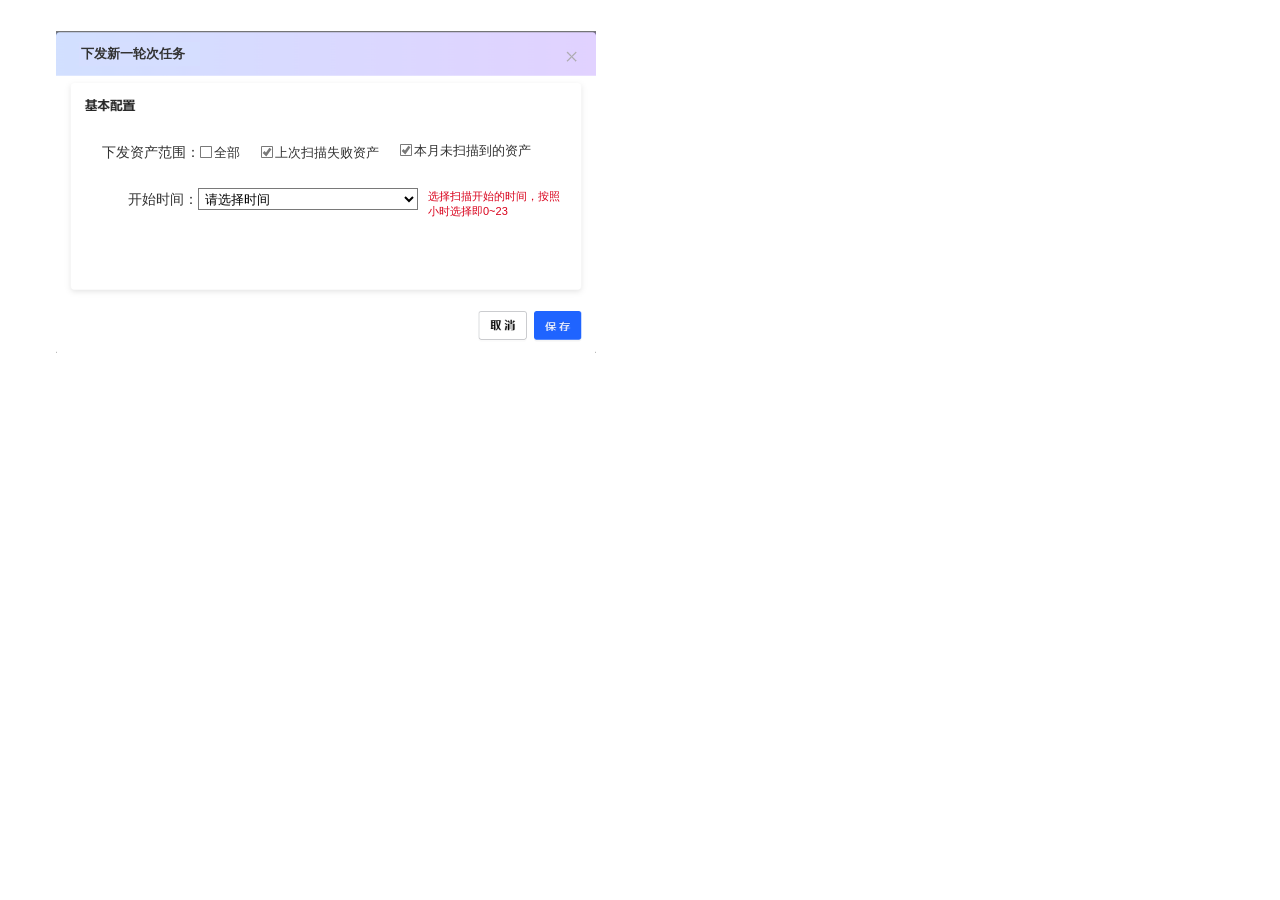
<file: 原型/任务自动下发配置-20260130/下发新一轮次任务.html>
﻿<!DOCTYPE html>
<html>
  <head>
    <title>下发新一轮次任务</title>
    <meta http-equiv="X-UA-Compatible" content="IE=edge"/>
    <meta http-equiv="content-type" content="text/html; charset=utf-8"/>
    <link href="resources/css/axure_rp_page.css" type="text/css" rel="stylesheet"/>
    <link href="data/styles.css" type="text/css" rel="stylesheet"/>
    <link href="files/下发新一轮次任务/styles.css" type="text/css" rel="stylesheet"/>
    <script src="resources/scripts/jquery-3.7.1.min.js"></script>
    <script src="resources/scripts/axure/axQuery.js"></script>
    <script src="resources/scripts/axure/globals.js"></script>
    <script src="resources/scripts/axutils.js"></script>
    <script src="resources/scripts/axure/annotation.js"></script>
    <script src="resources/scripts/axure/axQuery.std.js"></script>
    <script src="resources/scripts/axure/doc.js"></script>
    <script src="resources/scripts/messagecenter.js"></script>
    <script src="resources/scripts/axure/events.js"></script>
    <script src="resources/scripts/axure/recording.js"></script>
    <script src="resources/scripts/axure/action.js"></script>
    <script src="resources/scripts/axure/expr.js"></script>
    <script src="resources/scripts/axure/geometry.js"></script>
    <script src="resources/scripts/axure/flyout.js"></script>
    <script src="resources/scripts/axure/model.js"></script>
    <script src="resources/scripts/axure/repeater.js"></script>
    <script src="resources/scripts/axure/sto.js"></script>
    <script src="resources/scripts/axure/utils.temp.js"></script>
    <script src="resources/scripts/axure/variables.js"></script>
    <script src="resources/scripts/axure/drag.js"></script>
    <script src="resources/scripts/axure/move.js"></script>
    <script src="resources/scripts/axure/visibility.js"></script>
    <script src="resources/scripts/axure/style.js"></script>
    <script src="resources/scripts/axure/adaptive.js"></script>
    <script src="resources/scripts/axure/tree.js"></script>
    <script src="resources/scripts/axure/init.temp.js"></script>
    <script src="resources/scripts/axure/legacy.js"></script>
    <script src="resources/scripts/axure/viewer.js"></script>
    <script src="resources/scripts/axure/math.js"></script>
    <script src="resources/scripts/axure/jquery.nicescroll.min.js"></script>
    <script src="data/document.js"></script>
    <script src="files/下发新一轮次任务/data.js"></script>
    <script type="text/javascript">
      $axure.utils.getTransparentGifPath = function() { return 'resources/images/transparent.gif'; };
      $axure.utils.getOtherPath = function() { return 'resources/Other.html'; };
      $axure.utils.getReloadPath = function() { return 'resources/reload.html'; };
    </script>
  </head>
  <body>
    <div id="base" class="">

      <!-- Unnamed (图片) -->
      <div id="u366" class="ax_default _图片_">
        <img id="u366_img" class="img " src="images/下发新一轮次任务/u366.png"/>
        <div id="u366_text" class="text " style="display:none; visibility: hidden">
          <p></p>
        </div>
      </div>

      <!-- Unnamed (矩形) -->
      <div id="u367" class="ax_default box_2">
        <div id="u367_div" class=""></div>
        <div id="u367_text" class="text ">
          <p><span>下发新一轮次任务</span></p>
        </div>
      </div>

      <!-- Unnamed (矩形) -->
      <div id="u368" class="ax_default box_2">
        <div id="u368_div" class=""></div>
        <div id="u368_text" class="text " style="display:none; visibility: hidden">
          <p></p>
        </div>
      </div>

      <!-- Unnamed (矩形) -->
      <div id="u369" class="ax_default label">
        <div id="u369_div" class=""></div>
        <div id="u369_text" class="text ">
          <p><span>开始时间：</span></p>
        </div>
      </div>

      <!-- Unnamed (矩形) -->
      <div id="u370" class="ax_default label">
        <div id="u370_div" class=""></div>
        <div id="u370_text" class="text ">
          <p><span>下发资产范围：</span></p>
        </div>
      </div>

      <!-- Unnamed (复选框) -->
      <div id="u371" class="ax_default checkbox">
        <label id="u371_input_label" for="u371_input" style="position: absolute; left: 0px;">
          <img id="u371_img" class="img " src="images/下发新一轮次任务/u371.svg"/>
          <div id="u371_text" class="text ">
            <p><span>全部</span></p>
          </div>
        </label>
        <input id="u371_input" type="checkbox" value="checkbox"/>
      </div>

      <!-- Unnamed (复选框) -->
      <div id="u372" class="ax_default checkbox selected">
        <label id="u372_input_label" for="u372_input" style="position: absolute; left: 0px;">
          <img id="u372_img" class="img " src="images/下发新一轮次任务/u372_selected.svg"/>
          <div id="u372_text" class="text ">
            <p><span>上次扫描失败资产</span></p>
          </div>
        </label>
        <input id="u372_input" type="checkbox" value="checkbox" checked/>
      </div>

      <!-- Unnamed (复选框) -->
      <div id="u373" class="ax_default checkbox selected">
        <label id="u373_input_label" for="u373_input" style="position: absolute; left: 0px;">
          <img id="u373_img" class="img " src="images/下发新一轮次任务/u373_selected.svg"/>
          <div id="u373_text" class="text ">
            <p><span>本月未扫描到的资产</span></p>
          </div>
        </label>
        <input id="u373_input" type="checkbox" value="checkbox" checked/>
      </div>

      <!-- Unnamed (下拉框) -->
      <div id="u374" class="ax_default droplist">
        <div id="u374_div" class=""></div>
        <select id="u374_input" class="u374_input">
          <option class="u374_input_option" value="请选择时间">请选择时间</option>
          <option class="u374_input_option" value="1">1</option>
          <option class="u374_input_option" value="2">2</option>
        </select>
      </div>

      <!-- Unnamed (矩形) -->
      <div id="u375" class="ax_default label">
        <div id="u375_div" class=""></div>
        <div id="u375_text" class="text ">
          <p><span>选择扫描开始的时间，按照小时选择即0~23</span></p>
        </div>
      </div>
    </div>
    <script src="resources/scripts/axure/ios.js"></script>
  </body>
</html>
</file>
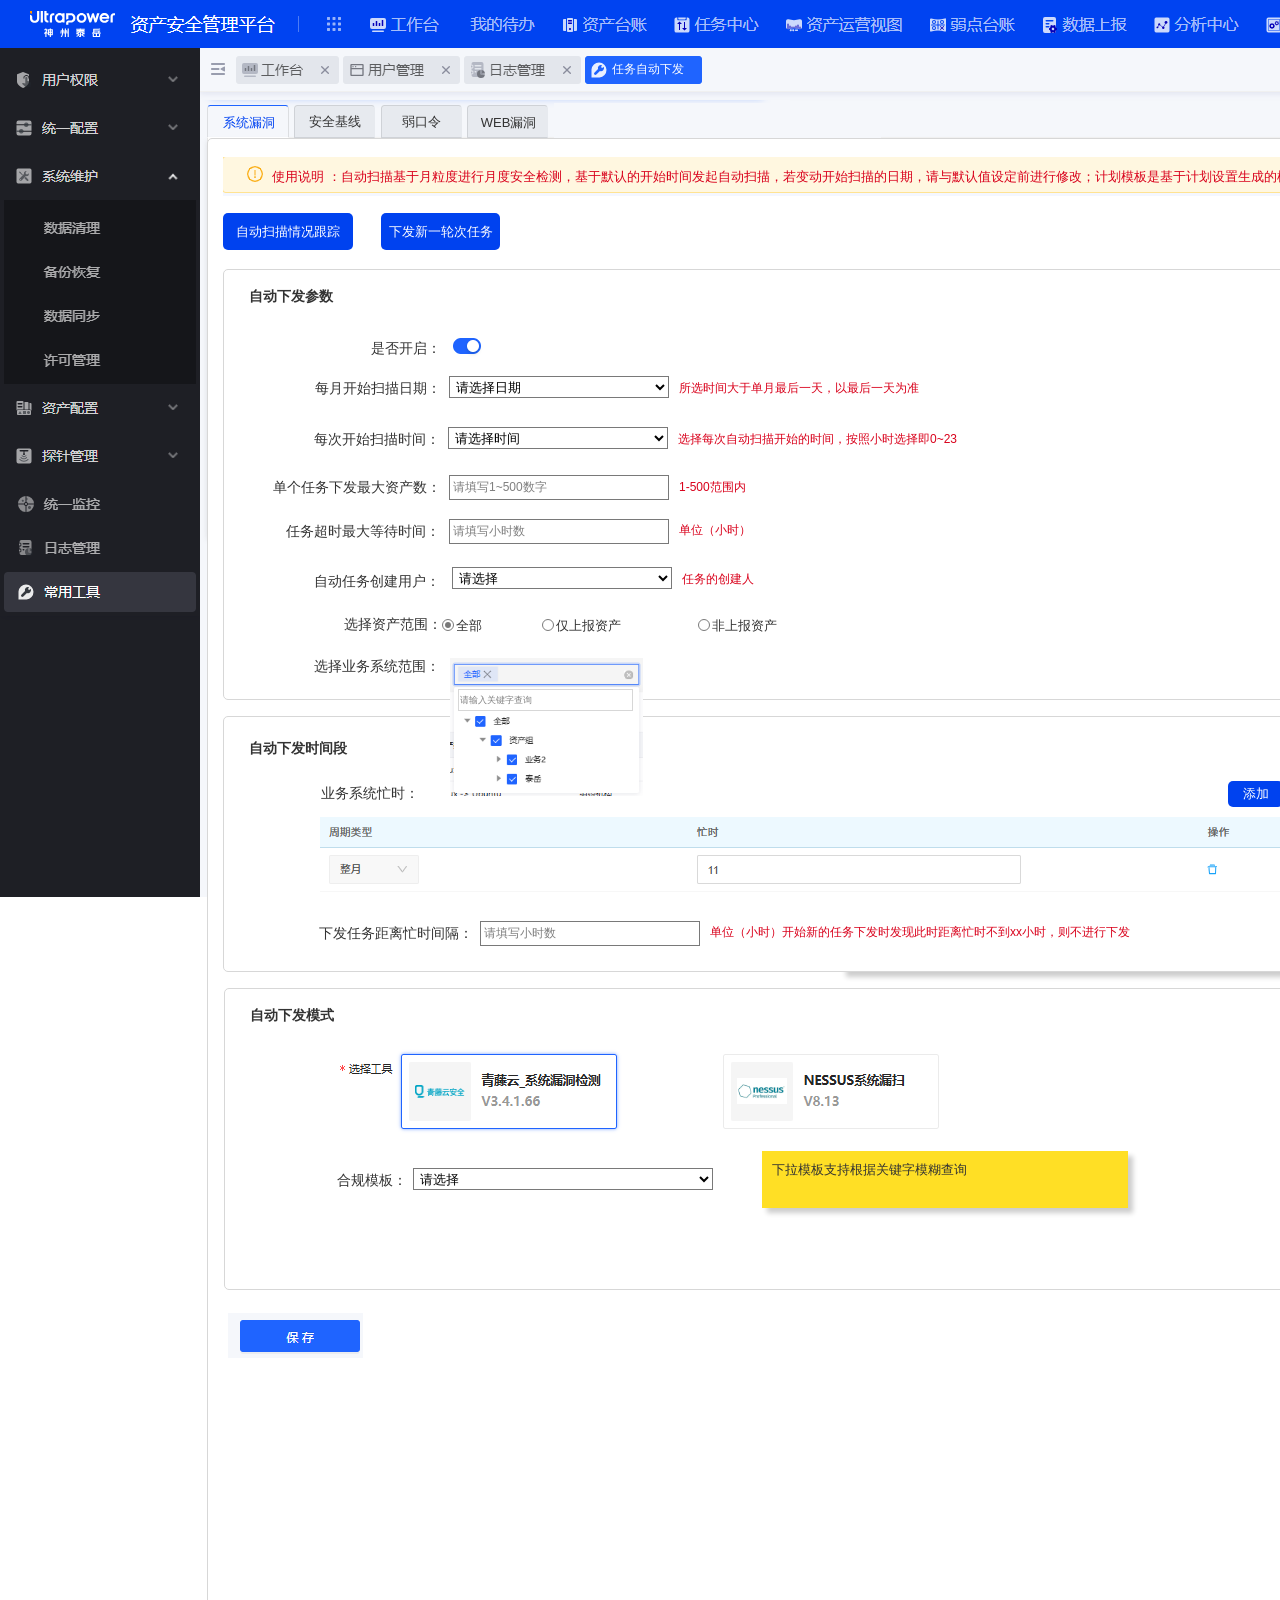
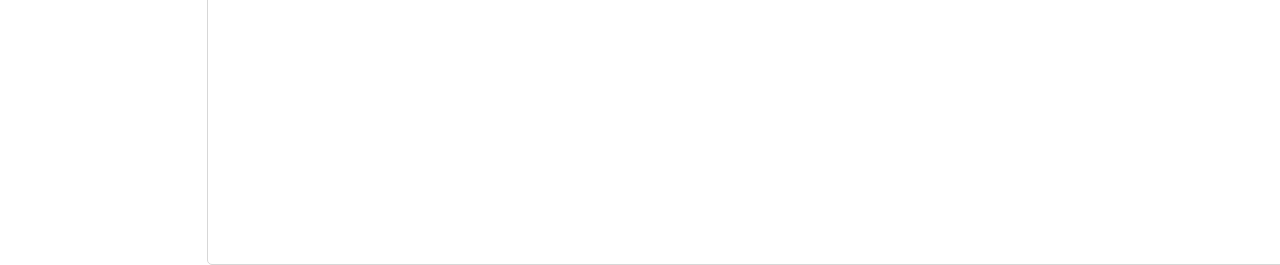
<file: 原型/任务自动下发配置-20260130/任务自动下发配置.html>
﻿<!DOCTYPE html>
<html>
  <head>
    <title>任务自动下发配置</title>
    <meta http-equiv="X-UA-Compatible" content="IE=edge"/>
    <meta http-equiv="content-type" content="text/html; charset=utf-8"/>
    <link href="resources/css/axure_rp_page.css" type="text/css" rel="stylesheet"/>
    <link href="data/styles.css" type="text/css" rel="stylesheet"/>
    <link href="files/任务自动下发配置/styles.css" type="text/css" rel="stylesheet"/>
    <script src="resources/scripts/jquery-3.7.1.min.js"></script>
    <script src="resources/scripts/axure/axQuery.js"></script>
    <script src="resources/scripts/axure/globals.js"></script>
    <script src="resources/scripts/axutils.js"></script>
    <script src="resources/scripts/axure/annotation.js"></script>
    <script src="resources/scripts/axure/axQuery.std.js"></script>
    <script src="resources/scripts/axure/doc.js"></script>
    <script src="resources/scripts/messagecenter.js"></script>
    <script src="resources/scripts/axure/events.js"></script>
    <script src="resources/scripts/axure/recording.js"></script>
    <script src="resources/scripts/axure/action.js"></script>
    <script src="resources/scripts/axure/expr.js"></script>
    <script src="resources/scripts/axure/geometry.js"></script>
    <script src="resources/scripts/axure/flyout.js"></script>
    <script src="resources/scripts/axure/model.js"></script>
    <script src="resources/scripts/axure/repeater.js"></script>
    <script src="resources/scripts/axure/sto.js"></script>
    <script src="resources/scripts/axure/utils.temp.js"></script>
    <script src="resources/scripts/axure/variables.js"></script>
    <script src="resources/scripts/axure/drag.js"></script>
    <script src="resources/scripts/axure/move.js"></script>
    <script src="resources/scripts/axure/visibility.js"></script>
    <script src="resources/scripts/axure/style.js"></script>
    <script src="resources/scripts/axure/adaptive.js"></script>
    <script src="resources/scripts/axure/tree.js"></script>
    <script src="resources/scripts/axure/init.temp.js"></script>
    <script src="resources/scripts/axure/legacy.js"></script>
    <script src="resources/scripts/axure/viewer.js"></script>
    <script src="resources/scripts/axure/math.js"></script>
    <script src="resources/scripts/axure/jquery.nicescroll.min.js"></script>
    <script src="data/document.js"></script>
    <script src="files/任务自动下发配置/data.js"></script>
    <script type="text/javascript">
      $axure.utils.getTransparentGifPath = function() { return 'resources/images/transparent.gif'; };
      $axure.utils.getOtherPath = function() { return 'resources/Other.html'; };
      $axure.utils.getReloadPath = function() { return 'resources/reload.html'; };
    </script>
  </head>
  <body>
    <div id="base" class="">

      <!-- Unnamed (图片) -->
      <div id="u0" class="ax_default _图片_">
        <img id="u0_img" class="img " src="images/任务自动下发配置/u0.png"/>
        <div id="u0_text" class="text " style="display:none; visibility: hidden">
          <p></p>
        </div>
      </div>

      <!-- Unnamed (矩形) -->
      <div id="u1" class="ax_default box_2">
        <div id="u1_div" class=""></div>
        <div id="u1_text" class="text ">
          <p><span>任务自动下发</span></p>
        </div>
      </div>

      <!-- Unnamed (动态面板) -->
      <div id="u2" class="ax_default">
        <div id="u2_state0" class="panel_state" data-label="状态 1" style="">
          <div id="u2_state0_content" class="panel_state_content">

            <!-- Unnamed (矩形) -->
            <div id="u3" class="ax_default box_2">
              <div id="u3_div" class=""></div>
              <div id="u3_text" class="text " style="display:none; visibility: hidden">
                <p></p>
              </div>
            </div>

            <!-- Unnamed (图片) -->
            <div id="u4" class="ax_default _图片_">
              <img id="u4_img" class="img " src="images/任务自动下发配置/u4.png"/>
              <div id="u4_text" class="text " style="display:none; visibility: hidden">
                <p></p>
              </div>
            </div>

            <!-- Unnamed (矩形) -->
            <div id="u5" class="ax_default box_1">
              <div id="u5_div" class=""></div>
              <div id="u5_text" class="text " style="display:none; visibility: hidden">
                <p></p>
              </div>
            </div>

            <!-- Unnamed (矩形) -->
            <div id="u6" class="ax_default box_2">
              <div id="u6_div" class=""></div>
              <div id="u6_text" class="text " style="display:none; visibility: hidden">
                <p></p>
              </div>
            </div>

            <!-- Unnamed (矩形) -->
            <div id="u7" class="ax_default box_2">
              <div id="u7_div" class=""></div>
              <div id="u7_text" class="text ">
                <p><span>系统漏洞</span></p>
              </div>
            </div>

            <!-- Unnamed (矩形) -->
            <div id="u8" class="ax_default box_2">
              <div id="u8_div" class=""></div>
              <div id="u8_text" class="text ">
                <p><span>安全基线</span></p>
              </div>
            </div>

            <!-- Unnamed (矩形) -->
            <div id="u9" class="ax_default box_2">
              <div id="u9_div" class=""></div>
              <div id="u9_text" class="text ">
                <p><span>弱口令</span></p>
              </div>
            </div>

            <!-- Unnamed (矩形) -->
            <div id="u10" class="ax_default box_2">
              <div id="u10_div" class=""></div>
              <div id="u10_text" class="text ">
                <p><span>WEB漏洞</span></p>
              </div>
            </div>

            <!-- Unnamed (图片) -->
            <div id="u11" class="ax_default _图片_">
              <img id="u11_img" class="img " src="images/任务自动下发配置/u11.png"/>
              <div id="u11_text" class="text " style="display:none; visibility: hidden">
                <p></p>
              </div>
            </div>

            <!-- Unnamed (矩形) -->
            <div id="u12" class="ax_default box_2">
              <div id="u12_div" class=""></div>
              <div id="u12_text" class="text ">
                <p><span>使用说明 ：自动扫描基于月粒度进行月度安全检测，基于默认的开始时间发起自动扫描，若变动开始扫描的日期，请与默认值设定前进行修改；计划模板是基于计划设置生成的模板，适用于资产变更很少的情况.</span></p>
              </div>
            </div>

            <!-- Unnamed (矩形) -->
            <div id="u13" class="ax_default primary_button">
              <div id="u13_div" class=""></div>
              <div id="u13_text" class="text ">
                <p><span>自动扫描情况跟踪</span></p>
              </div>
            </div>

            <!-- Unnamed (矩形) -->
            <div id="u14" class="ax_default primary_button">
              <div id="u14_div" class=""></div>
              <div id="u14_text" class="text ">
                <p><span>下发新一轮次任务</span></p>
              </div>
            </div>

            <!-- Unnamed (矩形) -->
            <div id="u15" class="ax_default box_1">
              <div id="u15_div" class=""></div>
              <div id="u15_text" class="text " style="display:none; visibility: hidden">
                <p></p>
              </div>
            </div>

            <!-- Unnamed (矩形) -->
            <div id="u16" class="ax_default label">
              <div id="u16_div" class=""></div>
              <div id="u16_text" class="text ">
                <p><span>自动下发参数</span></p>
              </div>
            </div>

            <!-- Unnamed (图片) -->
            <div id="u17" class="ax_default _图片_">
              <img id="u17_img" class="img " src="images/任务自动下发配置/u17.png"/>
              <div id="u17_text" class="text " style="display:none; visibility: hidden">
                <p></p>
              </div>
            </div>

            <!-- Unnamed (矩形) -->
            <div id="u18" class="ax_default label">
              <div id="u18_div" class=""></div>
              <div id="u18_text" class="text ">
                <p><span>是否开启：</span></p>
              </div>
            </div>

            <!-- Unnamed (矩形) -->
            <div id="u19" class="ax_default label">
              <div id="u19_div" class=""></div>
              <div id="u19_text" class="text ">
                <p><span>每月开始扫描日期：</span></p>
              </div>
            </div>

            <!-- Unnamed (下拉框) -->
            <div id="u20" class="ax_default droplist">
              <div id="u20_div" class=""></div>
              <select id="u20_input" class="u20_input">
                <option class="u20_input_option" value="请选择日期">请选择日期</option>
                <option class="u20_input_option" value="1">1</option>
                <option class="u20_input_option" value="2">2</option>
              </select>
            </div>

            <!-- Unnamed (矩形) -->
            <div id="u21" class="ax_default label">
              <div id="u21_div" class=""></div>
              <div id="u21_text" class="text ">
                <p><span>所选时间大于单月最后一天，以最后一天为准</span></p>
              </div>
            </div>

            <!-- Unnamed (矩形) -->
            <div id="u22" class="ax_default label">
              <div id="u22_div" class=""></div>
              <div id="u22_text" class="text ">
                <p><span>单个任务下发最大资产数：</span></p>
              </div>
            </div>

            <!-- Unnamed (文本框) -->
            <div id="u23" class="ax_default text_field">
              <div id="u23_div" class=""></div>
              <input id="u23_input" type="text" value="请填写1~500数字" class="u23_input"/>
            </div>

            <!-- Unnamed (矩形) -->
            <div id="u24" class="ax_default label">
              <div id="u24_div" class=""></div>
              <div id="u24_text" class="text ">
                <p><span>1-500范围内</span></p>
              </div>
            </div>

            <!-- Unnamed (矩形) -->
            <div id="u25" class="ax_default label">
              <div id="u25_div" class=""></div>
              <div id="u25_text" class="text ">
                <p><span>任务超时最大等待时间：</span></p>
              </div>
            </div>

            <!-- Unnamed (文本框) -->
            <div id="u26" class="ax_default text_field">
              <div id="u26_div" class=""></div>
              <input id="u26_input" type="text" value="请填写小时数" class="u26_input"/>
            </div>

            <!-- Unnamed (矩形) -->
            <div id="u27" class="ax_default label">
              <div id="u27_div" class=""></div>
              <div id="u27_text" class="text ">
                <p><span>单位（小时）</span></p>
              </div>
            </div>

            <!-- Unnamed (矩形) -->
            <div id="u28" class="ax_default label">
              <div id="u28_div" class=""></div>
              <div id="u28_text" class="text ">
                <p><span>自动任务创建用户：</span></p>
              </div>
            </div>

            <!-- Unnamed (下拉框) -->
            <div id="u29" class="ax_default droplist">
              <div id="u29_div" class=""></div>
              <select id="u29_input" class="u29_input">
                <option class="u29_input_option" value="请选择">请选择</option>
                <option class="u29_input_option" value="管理员">管理员</option>
                <option class="u29_input_option" value="管理员1">管理员1</option>
              </select>
            </div>

            <!-- Unnamed (矩形) -->
            <div id="u30" class="ax_default _文本段落">
              <div id="u30_div" class=""></div>
              <div id="u30_text" class="text ">
                <p><span>任务的创建人</span></p>
              </div>
            </div>

            <!-- Unnamed (矩形) -->
            <div id="u31" class="ax_default label">
              <div id="u31_div" class=""></div>
              <div id="u31_text" class="text ">
                <p><span>选择业务系统范围：</span></p>
              </div>
            </div>

            <!-- Unnamed (矩形) -->
            <div id="u32" class="ax_default box_1">
              <div id="u32_div" class=""></div>
              <div id="u32_text" class="text " style="display:none; visibility: hidden">
                <p></p>
              </div>
            </div>

            <!-- Unnamed (矩形) -->
            <div id="u33" class="ax_default label">
              <div id="u33_div" class=""></div>
              <div id="u33_text" class="text ">
                <p><span>自动下发模式</span></p>
              </div>
            </div>

            <!-- Unnamed (矩形) -->
            <div id="u34" class="ax_default label">
              <div id="u34_div" class=""></div>
              <div id="u34_text" class="text ">
                <p><span>合规模板：</span></p>
              </div>
            </div>

            <!-- Unnamed (下拉框) -->
            <div id="u35" class="ax_default droplist">
              <div id="u35_div" class=""></div>
              <select id="u35_input" class="u35_input">
                <option class="u35_input_option" value="请选择">请选择</option>
              </select>
            </div>

            <!-- Unnamed (矩形) -->
            <div id="u36" class="ax_default sticky_1">
              <div id="u36_div" class=""></div>
              <div id="u36_text" class="text ">
                <p><span>下拉模板支持根据关键字模糊查询</span></p>
              </div>
            </div>

            <!-- Unnamed (矩形) -->
            <div id="u37" class="ax_default sticky_1">
              <div id="u37_div" class=""></div>
              <div id="u37_text" class="text ">
                <p><span>业务系统范围与选择资产范围关联，例如资产范围选择仅上报资产则业务系统展示仅上报资产归属的业务系统</span></p>
              </div>
            </div>

            <!-- Unnamed (图片) -->
            <div id="u38" class="ax_default _图片_">
              <img id="u38_img" class="img " src="images/任务自动下发配置/u38.png"/>
              <div id="u38_text" class="text " style="display:none; visibility: hidden">
                <p></p>
              </div>
            </div>

            <!-- Unnamed (矩形) -->
            <div id="u39" class="ax_default box_1">
              <div id="u39_div" class=""></div>
              <div id="u39_text" class="text " style="display:none; visibility: hidden">
                <p></p>
              </div>
            </div>

            <!-- Unnamed (矩形) -->
            <div id="u40" class="ax_default label">
              <div id="u40_div" class=""></div>
              <div id="u40_text" class="text ">
                <p><span>自动下发时间段</span></p>
              </div>
            </div>

            <!-- Unnamed (矩形) -->
            <div id="u41" class="ax_default label">
              <div id="u41_div" class=""></div>
              <div id="u41_text" class="text ">
                <p><span>业务系统忙时：</span></p>
              </div>
            </div>

            <!-- Unnamed (图片) -->
            <div id="u42" class="ax_default _图片_">
              <img id="u42_img" class="img " src="images/任务自动下发配置/u42.png"/>
              <div id="u42_text" class="text " style="display:none; visibility: hidden">
                <p></p>
              </div>
            </div>

            <!-- Unnamed (图片) -->
            <div id="u43" class="ax_default _图片_">
              <img id="u43_img" class="img " src="images/任务自动下发配置/u43.png"/>
              <div id="u43_text" class="text " style="display:none; visibility: hidden">
                <p></p>
              </div>
            </div>

            <!-- Unnamed (矩形) -->
            <div id="u44" class="ax_default primary_button">
              <div id="u44_div" class=""></div>
              <div id="u44_text" class="text ">
                <p><span>添加</span></p>
              </div>
            </div>

            <!-- Unnamed (矩形) -->
            <div id="u45" class="ax_default label">
              <div id="u45_div" class=""></div>
              <div id="u45_text" class="text ">
                <p><span>下发任务距离忙时间隔：</span></p>
              </div>
            </div>

            <!-- Unnamed (文本框) -->
            <div id="u46" class="ax_default text_field">
              <div id="u46_div" class=""></div>
              <input id="u46_input" type="text" value="请填写小时数" class="u46_input"/>
            </div>

            <!-- Unnamed (矩形) -->
            <div id="u47" class="ax_default label">
              <div id="u47_div" class=""></div>
              <div id="u47_text" class="text ">
                <p><span>单位（小时）开始新的任务下发时发现此时距离忙时不到xx小时，则不进行下发</span></p>
              </div>
            </div>

            <!-- Unnamed (图片) -->
            <div id="u48" class="ax_default _图片_">
              <img id="u48_img" class="img " src="images/任务自动下发配置/u48.png"/>
              <div id="u48_text" class="text " style="display:none; visibility: hidden">
                <p></p>
              </div>
            </div>

            <!-- Unnamed (图片) -->
            <div id="u49" class="ax_default _图片_">
              <img id="u49_img" class="img " src="images/任务自动下发配置/u49.png"/>
              <div id="u49_text" class="text " style="display:none; visibility: hidden">
                <p></p>
              </div>
            </div>

            <!-- Unnamed (图片) -->
            <div id="u50" class="ax_default _图片_">
              <img id="u50_img" class="img " src="images/任务自动下发配置/u50.png"/>
              <div id="u50_text" class="text " style="display:none; visibility: hidden">
                <p></p>
              </div>
            </div>

            <!-- Unnamed (矩形) -->
            <div id="u51" class="ax_default box_1">
              <div id="u51_div" class=""></div>
              <div id="u51_text" class="text ">
                <p><span>请输入关键字查询</span></p>
              </div>
            </div>

            <!-- Unnamed (热区) -->
            <div id="u52" class="ax_default">
            </div>

            <!-- Unnamed (热区) -->
            <div id="u53" class="ax_default">
            </div>

            <!-- Unnamed (热区) -->
            <div id="u54" class="ax_default">
            </div>

            <!-- Unnamed (热区) -->
            <div id="u55" class="ax_default">
            </div>

            <!-- Unnamed (矩形) -->
            <div id="u56" class="ax_default label">
              <div id="u56_div" class=""></div>
              <div id="u56_text" class="text ">
                <p><span>选择资产范围：</span></p>
              </div>
            </div>

            <!-- Unnamed (单选按钮) -->
            <div id="u57" class="ax_default radio_button selected">
              <label id="u57_input_label" for="u57_input" style="position: absolute; left: 0px;">
                <img id="u57_img" class="img " src="images/任务自动下发配置/u57_selected.svg"/>
                <div id="u57_text" class="text ">
                  <p><span>全部</span></p>
                </div>
              </label>
              <input id="u57_input" type="radio" value="radio" name="u57" checked/>
            </div>

            <!-- Unnamed (单选按钮) -->
            <div id="u58" class="ax_default radio_button">
              <label id="u58_input_label" for="u58_input" style="position: absolute; left: 0px;">
                <img id="u58_img" class="img " src="images/任务自动下发配置/u58.svg"/>
                <div id="u58_text" class="text ">
                  <p><span>仅上报资产</span></p>
                </div>
              </label>
              <input id="u58_input" type="radio" value="radio" name="u58"/>
            </div>

            <!-- Unnamed (单选按钮) -->
            <div id="u59" class="ax_default radio_button">
              <label id="u59_input_label" for="u59_input" style="position: absolute; left: 0px;">
                <img id="u59_img" class="img " src="images/任务自动下发配置/u59.svg"/>
                <div id="u59_text" class="text ">
                  <p><span>非上报资产</span></p>
                </div>
              </label>
              <input id="u59_input" type="radio" value="radio" name="u59"/>
            </div>

            <!-- Unnamed (矩形) -->
            <div id="u60" class="ax_default label">
              <div id="u60_div" class=""></div>
              <div id="u60_text" class="text ">
                <p><span>每次开始扫描时间：</span></p>
              </div>
            </div>

            <!-- Unnamed (下拉框) -->
            <div id="u61" class="ax_default droplist">
              <div id="u61_div" class=""></div>
              <select id="u61_input" class="u61_input">
                <option class="u61_input_option" value="请选择时间">请选择时间</option>
                <option class="u61_input_option" value="1">1</option>
                <option class="u61_input_option" value="2">2</option>
              </select>
            </div>

            <!-- Unnamed (矩形) -->
            <div id="u62" class="ax_default label">
              <div id="u62_div" class=""></div>
              <div id="u62_text" class="text ">
                <p><span>选择每次自动扫描开始的时间，按照小时选择即0~23</span></p>
              </div>
            </div>
          </div>
        </div>
        <div id="u2_state1" class="panel_state" data-label="状态 2" style="visibility: hidden;">
          <div id="u2_state1_content" class="panel_state_content">

            <!-- Unnamed (矩形) -->
            <div id="u63" class="ax_default box_2">
              <div id="u63_div" class=""></div>
              <div id="u63_text" class="text " style="display:none; visibility: hidden">
                <p></p>
              </div>
            </div>

            <!-- Unnamed (图片) -->
            <div id="u64" class="ax_default _图片_">
              <img id="u64_img" class="img " src="images/任务自动下发配置/u4.png"/>
              <div id="u64_text" class="text " style="display:none; visibility: hidden">
                <p></p>
              </div>
            </div>

            <!-- Unnamed (矩形) -->
            <div id="u65" class="ax_default box_1">
              <div id="u65_div" class=""></div>
              <div id="u65_text" class="text " style="display:none; visibility: hidden">
                <p></p>
              </div>
            </div>

            <!-- Unnamed (矩形) -->
            <div id="u66" class="ax_default box_2">
              <div id="u66_div" class=""></div>
              <div id="u66_text" class="text " style="display:none; visibility: hidden">
                <p></p>
              </div>
            </div>

            <!-- Unnamed (矩形) -->
            <div id="u67" class="ax_default box_2">
              <div id="u67_div" class=""></div>
              <div id="u67_text" class="text ">
                <p><span>弱口令</span></p>
              </div>
            </div>

            <!-- Unnamed (矩形) -->
            <div id="u68" class="ax_default box_2">
              <div id="u68_div" class=""></div>
              <div id="u68_text" class="text ">
                <p><span>WEB漏洞</span></p>
              </div>
            </div>

            <!-- Unnamed (图片) -->
            <div id="u69" class="ax_default _图片_">
              <img id="u69_img" class="img " src="images/任务自动下发配置/u11.png"/>
              <div id="u69_text" class="text " style="display:none; visibility: hidden">
                <p></p>
              </div>
            </div>

            <!-- Unnamed (矩形) -->
            <div id="u70" class="ax_default box_2">
              <div id="u70_div" class=""></div>
              <div id="u70_text" class="text ">
                <p><span>使用说明 ：自动扫描基于月粒度进行月度安全检测，基于默认的开始时间发起自动扫描，若变动开始扫描的日期，请与默认值设定前进行修改；计划模板是基于计划设置生成的模板，适用于资产变更很少的情况.</span></p>
              </div>
            </div>

            <!-- Unnamed (图片) -->
            <div id="u71" class="ax_default _图片_">
              <img id="u71_img" class="img " src="images/任务自动下发配置/u71.png"/>
              <div id="u71_text" class="text " style="display:none; visibility: hidden">
                <p></p>
              </div>
            </div>

            <!-- Unnamed (矩形) -->
            <div id="u72" class="ax_default box_2">
              <div id="u72_div" class=""></div>
              <div id="u72_text" class="text ">
                <p><span>安全基线</span></p>
              </div>
            </div>

            <!-- Unnamed (矩形) -->
            <div id="u73" class="ax_default box_2">
              <div id="u73_div" class=""></div>
              <div id="u73_text" class="text ">
                <p><span>系统漏洞</span></p>
              </div>
            </div>

            <!-- Unnamed (热区) -->
            <div id="u74" class="ax_default">
            </div>

            <!-- Unnamed (热区) -->
            <div id="u75" class="ax_default">
            </div>

            <!-- Unnamed (热区) -->
            <div id="u76" class="ax_default">
            </div>

            <!-- Unnamed (热区) -->
            <div id="u77" class="ax_default">
            </div>

            <!-- Unnamed (矩形) -->
            <div id="u78" class="ax_default primary_button">
              <div id="u78_div" class=""></div>
              <div id="u78_text" class="text ">
                <p><span>自动扫描情况跟踪</span></p>
              </div>
            </div>

            <!-- Unnamed (矩形) -->
            <div id="u79" class="ax_default primary_button">
              <div id="u79_div" class=""></div>
              <div id="u79_text" class="text ">
                <p><span>下发新一轮次任务</span></p>
              </div>
            </div>

            <!-- Unnamed (矩形) -->
            <div id="u80" class="ax_default box_1">
              <div id="u80_div" class=""></div>
              <div id="u80_text" class="text " style="display:none; visibility: hidden">
                <p></p>
              </div>
            </div>

            <!-- Unnamed (矩形) -->
            <div id="u81" class="ax_default label">
              <div id="u81_div" class=""></div>
              <div id="u81_text" class="text ">
                <p><span>自动下发参数</span></p>
              </div>
            </div>

            <!-- Unnamed (图片) -->
            <div id="u82" class="ax_default _图片_">
              <img id="u82_img" class="img " src="images/任务自动下发配置/u17.png"/>
              <div id="u82_text" class="text " style="display:none; visibility: hidden">
                <p></p>
              </div>
            </div>

            <!-- Unnamed (矩形) -->
            <div id="u83" class="ax_default label">
              <div id="u83_div" class=""></div>
              <div id="u83_text" class="text ">
                <p><span>是否开启：</span></p>
              </div>
            </div>

            <!-- Unnamed (矩形) -->
            <div id="u84" class="ax_default label">
              <div id="u84_div" class=""></div>
              <div id="u84_text" class="text ">
                <p><span>每月开始扫描日期：</span></p>
              </div>
            </div>

            <!-- Unnamed (下拉框) -->
            <div id="u85" class="ax_default droplist">
              <div id="u85_div" class=""></div>
              <select id="u85_input" class="u85_input">
                <option class="u85_input_option" value="请选择日期">请选择日期</option>
                <option class="u85_input_option" value="1">1</option>
                <option class="u85_input_option" value="2">2</option>
              </select>
            </div>

            <!-- Unnamed (矩形) -->
            <div id="u86" class="ax_default label">
              <div id="u86_div" class=""></div>
              <div id="u86_text" class="text ">
                <p><span>所选时间大于单月最后一天，以最后一天为准</span></p>
              </div>
            </div>

            <!-- Unnamed (矩形) -->
            <div id="u87" class="ax_default label">
              <div id="u87_div" class=""></div>
              <div id="u87_text" class="text ">
                <p><span>单个任务下发最大资产数：</span></p>
              </div>
            </div>

            <!-- Unnamed (文本框) -->
            <div id="u88" class="ax_default text_field">
              <div id="u88_div" class=""></div>
              <input id="u88_input" type="text" value="请填写1~500数字" class="u88_input"/>
            </div>

            <!-- Unnamed (矩形) -->
            <div id="u89" class="ax_default label">
              <div id="u89_div" class=""></div>
              <div id="u89_text" class="text ">
                <p><span>1-500范围内</span></p>
              </div>
            </div>

            <!-- Unnamed (矩形) -->
            <div id="u90" class="ax_default label">
              <div id="u90_div" class=""></div>
              <div id="u90_text" class="text ">
                <p><span>任务超时最大等待时间：</span></p>
              </div>
            </div>

            <!-- Unnamed (文本框) -->
            <div id="u91" class="ax_default text_field">
              <div id="u91_div" class=""></div>
              <input id="u91_input" type="text" value="请填写小时数" class="u91_input"/>
            </div>

            <!-- Unnamed (矩形) -->
            <div id="u92" class="ax_default label">
              <div id="u92_div" class=""></div>
              <div id="u92_text" class="text ">
                <p><span>单位（小时）</span></p>
              </div>
            </div>

            <!-- Unnamed (矩形) -->
            <div id="u93" class="ax_default label">
              <div id="u93_div" class=""></div>
              <div id="u93_text" class="text ">
                <p><span>自动任务创建用户：</span></p>
              </div>
            </div>

            <!-- Unnamed (下拉框) -->
            <div id="u94" class="ax_default droplist">
              <div id="u94_div" class=""></div>
              <select id="u94_input" class="u94_input">
                <option class="u94_input_option" value="请选择">请选择</option>
                <option class="u94_input_option" value="管理员">管理员</option>
                <option class="u94_input_option" value="管理员1">管理员1</option>
              </select>
            </div>

            <!-- Unnamed (矩形) -->
            <div id="u95" class="ax_default _文本段落">
              <div id="u95_div" class=""></div>
              <div id="u95_text" class="text ">
                <p><span>任务的创建人</span></p>
              </div>
            </div>

            <!-- Unnamed (矩形) -->
            <div id="u96" class="ax_default label">
              <div id="u96_div" class=""></div>
              <div id="u96_text" class="text ">
                <p><span>选择业务系统范围：</span></p>
              </div>
            </div>

            <!-- Unnamed (矩形) -->
            <div id="u97" class="ax_default box_1">
              <div id="u97_div" class=""></div>
              <div id="u97_text" class="text " style="display:none; visibility: hidden">
                <p></p>
              </div>
            </div>

            <!-- Unnamed (矩形) -->
            <div id="u98" class="ax_default label">
              <div id="u98_div" class=""></div>
              <div id="u98_text" class="text ">
                <p><span>自动下发模式</span></p>
              </div>
            </div>

            <!-- Unnamed (矩形) -->
            <div id="u99" class="ax_default label">
              <div id="u99_div" class=""></div>
              <div id="u99_text" class="text ">
                <p><span>合规模板：</span></p>
              </div>
            </div>

            <!-- Unnamed (下拉框) -->
            <div id="u100" class="ax_default droplist">
              <div id="u100_div" class=""></div>
              <select id="u100_input" class="u100_input">
                <option class="u100_input_option" value="请选择">请选择</option>
              </select>
            </div>

            <!-- Unnamed (矩形) -->
            <div id="u101" class="ax_default sticky_1">
              <div id="u101_div" class=""></div>
              <div id="u101_text" class="text ">
                <p><span>业务系统范围与选择资产范围关联，例如资产范围选择仅上报资产则业务系统展示仅上报资产归属的业务系统</span></p>
              </div>
            </div>

            <!-- Unnamed (矩形) -->
            <div id="u102" class="ax_default box_1">
              <div id="u102_div" class=""></div>
              <div id="u102_text" class="text " style="display:none; visibility: hidden">
                <p></p>
              </div>
            </div>

            <!-- Unnamed (矩形) -->
            <div id="u103" class="ax_default label">
              <div id="u103_div" class=""></div>
              <div id="u103_text" class="text ">
                <p><span>自动下发时间段</span></p>
              </div>
            </div>

            <!-- Unnamed (矩形) -->
            <div id="u104" class="ax_default label">
              <div id="u104_div" class=""></div>
              <div id="u104_text" class="text ">
                <p><span>业务系统忙时：</span></p>
              </div>
            </div>

            <!-- Unnamed (图片) -->
            <div id="u105" class="ax_default _图片_">
              <img id="u105_img" class="img " src="images/任务自动下发配置/u42.png"/>
              <div id="u105_text" class="text " style="display:none; visibility: hidden">
                <p></p>
              </div>
            </div>

            <!-- Unnamed (图片) -->
            <div id="u106" class="ax_default _图片_">
              <img id="u106_img" class="img " src="images/任务自动下发配置/u43.png"/>
              <div id="u106_text" class="text " style="display:none; visibility: hidden">
                <p></p>
              </div>
            </div>

            <!-- Unnamed (矩形) -->
            <div id="u107" class="ax_default primary_button">
              <div id="u107_div" class=""></div>
              <div id="u107_text" class="text ">
                <p><span>添加</span></p>
              </div>
            </div>

            <!-- Unnamed (矩形) -->
            <div id="u108" class="ax_default label">
              <div id="u108_div" class=""></div>
              <div id="u108_text" class="text ">
                <p><span>下发任务距离忙时间隔：</span></p>
              </div>
            </div>

            <!-- Unnamed (文本框) -->
            <div id="u109" class="ax_default text_field">
              <div id="u109_div" class=""></div>
              <input id="u109_input" type="text" value="请填写小时数" class="u109_input"/>
            </div>

            <!-- Unnamed (矩形) -->
            <div id="u110" class="ax_default label">
              <div id="u110_div" class=""></div>
              <div id="u110_text" class="text ">
                <p><span>单位（小时）开始新的任务下发时发现此时距离忙时不到xx小时，则不进行下发</span></p>
              </div>
            </div>

            <!-- Unnamed (图片) -->
            <div id="u111" class="ax_default _图片_">
              <img id="u111_img" class="img " src="images/任务自动下发配置/u48.png"/>
              <div id="u111_text" class="text " style="display:none; visibility: hidden">
                <p></p>
              </div>
            </div>

            <!-- Unnamed (图片) -->
            <div id="u112" class="ax_default _图片_">
              <img id="u112_img" class="img " src="images/任务自动下发配置/u49.png"/>
              <div id="u112_text" class="text " style="display:none; visibility: hidden">
                <p></p>
              </div>
            </div>

            <!-- Unnamed (图片) -->
            <div id="u113" class="ax_default _图片_">
              <img id="u113_img" class="img " src="images/任务自动下发配置/u50.png"/>
              <div id="u113_text" class="text " style="display:none; visibility: hidden">
                <p></p>
              </div>
            </div>

            <!-- Unnamed (矩形) -->
            <div id="u114" class="ax_default box_1">
              <div id="u114_div" class=""></div>
              <div id="u114_text" class="text ">
                <p><span>请输入关键字查询</span></p>
              </div>
            </div>

            <!-- Unnamed (矩形) -->
            <div id="u115" class="ax_default label">
              <div id="u115_div" class=""></div>
              <div id="u115_text" class="text ">
                <p><span>选择资产范围：</span></p>
              </div>
            </div>

            <!-- Unnamed (单选按钮) -->
            <div id="u116" class="ax_default radio_button selected">
              <label id="u116_input_label" for="u116_input" style="position: absolute; left: 0px;">
                <img id="u116_img" class="img " src="images/任务自动下发配置/u57_selected.svg"/>
                <div id="u116_text" class="text ">
                  <p><span>全部</span></p>
                </div>
              </label>
              <input id="u116_input" type="radio" value="radio" name="u116" checked/>
            </div>

            <!-- Unnamed (单选按钮) -->
            <div id="u117" class="ax_default radio_button">
              <label id="u117_input_label" for="u117_input" style="position: absolute; left: 0px;">
                <img id="u117_img" class="img " src="images/任务自动下发配置/u58.svg"/>
                <div id="u117_text" class="text ">
                  <p><span>仅上报资产</span></p>
                </div>
              </label>
              <input id="u117_input" type="radio" value="radio" name="u117"/>
            </div>

            <!-- Unnamed (单选按钮) -->
            <div id="u118" class="ax_default radio_button">
              <label id="u118_input_label" for="u118_input" style="position: absolute; left: 0px;">
                <img id="u118_img" class="img " src="images/任务自动下发配置/u59.svg"/>
                <div id="u118_text" class="text ">
                  <p><span>非上报资产</span></p>
                </div>
              </label>
              <input id="u118_input" type="radio" value="radio" name="u118"/>
            </div>

            <!-- Unnamed (矩形) -->
            <div id="u119" class="ax_default label">
              <div id="u119_div" class=""></div>
              <div id="u119_text" class="text ">
                <p><span>每次开始扫描时间：</span></p>
              </div>
            </div>

            <!-- Unnamed (下拉框) -->
            <div id="u120" class="ax_default droplist">
              <div id="u120_div" class=""></div>
              <select id="u120_input" class="u120_input">
                <option class="u120_input_option" value="请选择时间">请选择时间</option>
                <option class="u120_input_option" value="1">1</option>
                <option class="u120_input_option" value="2">2</option>
              </select>
            </div>

            <!-- Unnamed (矩形) -->
            <div id="u121" class="ax_default label">
              <div id="u121_div" class=""></div>
              <div id="u121_text" class="text ">
                <p><span>选择每次自动扫描开始的时间，按照小时选择即0~23</span></p>
              </div>
            </div>

            <!-- Unnamed (矩形) -->
            <div id="u122" class="ax_default sticky_1">
              <div id="u122_div" class=""></div>
              <div id="u122_text" class="text ">
                <p><span>1、合规模板下拉模板支持根据关键字模糊查询</span></p><p><span>2、默认需要保存原始结果</span></p>
              </div>
            </div>

            <!-- Unnamed (图片) -->
            <div id="u123" class="ax_default _图片_">
              <img id="u123_img" class="img " src="images/任务自动下发配置/u123.png"/>
              <div id="u123_text" class="text " style="display:none; visibility: hidden">
                <p></p>
              </div>
            </div>

            <!-- Unnamed (图片) -->
            <div id="u124" class="ax_default _图片_">
              <img id="u124_img" class="img " src="images/任务自动下发配置/u124.png"/>
              <div id="u124_text" class="text " style="display:none; visibility: hidden">
                <p></p>
              </div>
            </div>
          </div>
        </div>
        <div id="u2_state2" class="panel_state" data-label="状态 3" style="visibility: hidden;">
          <div id="u2_state2_content" class="panel_state_content">

            <!-- Unnamed (矩形) -->
            <div id="u125" class="ax_default box_2">
              <div id="u125_div" class=""></div>
              <div id="u125_text" class="text " style="display:none; visibility: hidden">
                <p></p>
              </div>
            </div>

            <!-- Unnamed (图片) -->
            <div id="u126" class="ax_default _图片_">
              <img id="u126_img" class="img " src="images/任务自动下发配置/u4.png"/>
              <div id="u126_text" class="text " style="display:none; visibility: hidden">
                <p></p>
              </div>
            </div>

            <!-- Unnamed (矩形) -->
            <div id="u127" class="ax_default box_1">
              <div id="u127_div" class=""></div>
              <div id="u127_text" class="text " style="display:none; visibility: hidden">
                <p></p>
              </div>
            </div>

            <!-- Unnamed (矩形) -->
            <div id="u128" class="ax_default box_2">
              <div id="u128_div" class=""></div>
              <div id="u128_text" class="text " style="display:none; visibility: hidden">
                <p></p>
              </div>
            </div>

            <!-- Unnamed (矩形) -->
            <div id="u129" class="ax_default box_2">
              <div id="u129_div" class=""></div>
              <div id="u129_text" class="text ">
                <p><span>WEB漏洞</span></p>
              </div>
            </div>

            <!-- Unnamed (图片) -->
            <div id="u130" class="ax_default _图片_">
              <img id="u130_img" class="img " src="images/任务自动下发配置/u11.png"/>
              <div id="u130_text" class="text " style="display:none; visibility: hidden">
                <p></p>
              </div>
            </div>

            <!-- Unnamed (矩形) -->
            <div id="u131" class="ax_default box_2">
              <div id="u131_div" class=""></div>
              <div id="u131_text" class="text ">
                <p><span>使用说明 ：自动扫描基于月粒度进行月度安全检测，基于默认的开始时间发起自动扫描，若变动开始扫描的日期，请与默认值设定前进行修改；计划模板是基于计划设置生成的模板，适用于资产变更很少的情况.</span></p>
              </div>
            </div>

            <!-- Unnamed (图片) -->
            <div id="u132" class="ax_default _图片_">
              <img id="u132_img" class="img " src="images/任务自动下发配置/u132.png"/>
              <div id="u132_text" class="text " style="display:none; visibility: hidden">
                <p></p>
              </div>
            </div>

            <!-- Unnamed (矩形) -->
            <div id="u133" class="ax_default box_2">
              <div id="u133_div" class=""></div>
              <div id="u133_text" class="text ">
                <p><span>系统漏洞</span></p>
              </div>
            </div>

            <!-- Unnamed (矩形) -->
            <div id="u134" class="ax_default box_2">
              <div id="u134_div" class=""></div>
              <div id="u134_text" class="text ">
                <p><span>安全基线</span></p>
              </div>
            </div>

            <!-- Unnamed (矩形) -->
            <div id="u135" class="ax_default box_2">
              <div id="u135_div" class=""></div>
              <div id="u135_text" class="text ">
                <p><span>弱口令</span></p>
              </div>
            </div>

            <!-- Unnamed (热区) -->
            <div id="u136" class="ax_default">
            </div>

            <!-- Unnamed (热区) -->
            <div id="u137" class="ax_default">
            </div>

            <!-- Unnamed (热区) -->
            <div id="u138" class="ax_default">
            </div>

            <!-- Unnamed (热区) -->
            <div id="u139" class="ax_default">
            </div>

            <!-- Unnamed (矩形) -->
            <div id="u140" class="ax_default primary_button">
              <div id="u140_div" class=""></div>
              <div id="u140_text" class="text ">
                <p><span>自动扫描情况跟踪</span></p>
              </div>
            </div>

            <!-- Unnamed (矩形) -->
            <div id="u141" class="ax_default primary_button">
              <div id="u141_div" class=""></div>
              <div id="u141_text" class="text ">
                <p><span>下发新一轮次任务</span></p>
              </div>
            </div>

            <!-- Unnamed (矩形) -->
            <div id="u142" class="ax_default box_1">
              <div id="u142_div" class=""></div>
              <div id="u142_text" class="text " style="display:none; visibility: hidden">
                <p></p>
              </div>
            </div>

            <!-- Unnamed (矩形) -->
            <div id="u143" class="ax_default label">
              <div id="u143_div" class=""></div>
              <div id="u143_text" class="text ">
                <p><span>自动下发参数</span></p>
              </div>
            </div>

            <!-- Unnamed (图片) -->
            <div id="u144" class="ax_default _图片_">
              <img id="u144_img" class="img " src="images/任务自动下发配置/u17.png"/>
              <div id="u144_text" class="text " style="display:none; visibility: hidden">
                <p></p>
              </div>
            </div>

            <!-- Unnamed (矩形) -->
            <div id="u145" class="ax_default label">
              <div id="u145_div" class=""></div>
              <div id="u145_text" class="text ">
                <p><span>是否开启：</span></p>
              </div>
            </div>

            <!-- Unnamed (矩形) -->
            <div id="u146" class="ax_default label">
              <div id="u146_div" class=""></div>
              <div id="u146_text" class="text ">
                <p><span>每月开始扫描日期：</span></p>
              </div>
            </div>

            <!-- Unnamed (下拉框) -->
            <div id="u147" class="ax_default droplist">
              <div id="u147_div" class=""></div>
              <select id="u147_input" class="u147_input">
                <option class="u147_input_option" value="请选择日期">请选择日期</option>
                <option class="u147_input_option" value="1">1</option>
                <option class="u147_input_option" value="2">2</option>
              </select>
            </div>

            <!-- Unnamed (矩形) -->
            <div id="u148" class="ax_default label">
              <div id="u148_div" class=""></div>
              <div id="u148_text" class="text ">
                <p><span>所选时间大于单月最后一天，以最后一天为准</span></p>
              </div>
            </div>

            <!-- Unnamed (矩形) -->
            <div id="u149" class="ax_default label">
              <div id="u149_div" class=""></div>
              <div id="u149_text" class="text ">
                <p><span>单个任务下发最大资产数：</span></p>
              </div>
            </div>

            <!-- Unnamed (文本框) -->
            <div id="u150" class="ax_default text_field">
              <div id="u150_div" class=""></div>
              <input id="u150_input" type="text" value="请填写1~500数字" class="u150_input"/>
            </div>

            <!-- Unnamed (矩形) -->
            <div id="u151" class="ax_default label">
              <div id="u151_div" class=""></div>
              <div id="u151_text" class="text ">
                <p><span>1-500范围内</span></p>
              </div>
            </div>

            <!-- Unnamed (矩形) -->
            <div id="u152" class="ax_default label">
              <div id="u152_div" class=""></div>
              <div id="u152_text" class="text ">
                <p><span>任务超时最大等待时间：</span></p>
              </div>
            </div>

            <!-- Unnamed (文本框) -->
            <div id="u153" class="ax_default text_field">
              <div id="u153_div" class=""></div>
              <input id="u153_input" type="text" value="请填写小时数" class="u153_input"/>
            </div>

            <!-- Unnamed (矩形) -->
            <div id="u154" class="ax_default label">
              <div id="u154_div" class=""></div>
              <div id="u154_text" class="text ">
                <p><span>单位（小时）</span></p>
              </div>
            </div>

            <!-- Unnamed (矩形) -->
            <div id="u155" class="ax_default label">
              <div id="u155_div" class=""></div>
              <div id="u155_text" class="text ">
                <p><span>自动任务创建用户：</span></p>
              </div>
            </div>

            <!-- Unnamed (下拉框) -->
            <div id="u156" class="ax_default droplist">
              <div id="u156_div" class=""></div>
              <select id="u156_input" class="u156_input">
                <option class="u156_input_option" value="请选择">请选择</option>
                <option class="u156_input_option" value="管理员">管理员</option>
                <option class="u156_input_option" value="管理员1">管理员1</option>
              </select>
            </div>

            <!-- Unnamed (矩形) -->
            <div id="u157" class="ax_default _文本段落">
              <div id="u157_div" class=""></div>
              <div id="u157_text" class="text ">
                <p><span>任务的创建人</span></p>
              </div>
            </div>

            <!-- Unnamed (矩形) -->
            <div id="u158" class="ax_default label">
              <div id="u158_div" class=""></div>
              <div id="u158_text" class="text ">
                <p><span>选择业务系统范围：</span></p>
              </div>
            </div>

            <!-- Unnamed (矩形) -->
            <div id="u159" class="ax_default box_1">
              <div id="u159_div" class=""></div>
              <div id="u159_text" class="text " style="display:none; visibility: hidden">
                <p></p>
              </div>
            </div>

            <!-- Unnamed (矩形) -->
            <div id="u160" class="ax_default label">
              <div id="u160_div" class=""></div>
              <div id="u160_text" class="text ">
                <p><span>自动下发模式</span></p>
              </div>
            </div>

            <!-- Unnamed (矩形) -->
            <div id="u161" class="ax_default label">
              <div id="u161_div" class=""></div>
              <div id="u161_text" class="text ">
                <p><span>合规模板：</span></p>
              </div>
            </div>

            <!-- Unnamed (下拉框) -->
            <div id="u162" class="ax_default droplist">
              <div id="u162_div" class=""></div>
              <select id="u162_input" class="u162_input">
                <option class="u162_input_option" value="请选择">请选择</option>
              </select>
            </div>

            <!-- Unnamed (矩形) -->
            <div id="u163" class="ax_default sticky_1">
              <div id="u163_div" class=""></div>
              <div id="u163_text" class="text ">
                <p><span>业务系统范围与选择资产范围关联，例如资产范围选择仅上报资产则业务系统展示仅上报资产归属的业务系统</span></p>
              </div>
            </div>

            <!-- Unnamed (矩形) -->
            <div id="u164" class="ax_default box_1">
              <div id="u164_div" class=""></div>
              <div id="u164_text" class="text " style="display:none; visibility: hidden">
                <p></p>
              </div>
            </div>

            <!-- Unnamed (矩形) -->
            <div id="u165" class="ax_default label">
              <div id="u165_div" class=""></div>
              <div id="u165_text" class="text ">
                <p><span>自动下发时间段</span></p>
              </div>
            </div>

            <!-- Unnamed (矩形) -->
            <div id="u166" class="ax_default label">
              <div id="u166_div" class=""></div>
              <div id="u166_text" class="text ">
                <p><span>业务系统忙时：</span></p>
              </div>
            </div>

            <!-- Unnamed (图片) -->
            <div id="u167" class="ax_default _图片_">
              <img id="u167_img" class="img " src="images/任务自动下发配置/u42.png"/>
              <div id="u167_text" class="text " style="display:none; visibility: hidden">
                <p></p>
              </div>
            </div>

            <!-- Unnamed (图片) -->
            <div id="u168" class="ax_default _图片_">
              <img id="u168_img" class="img " src="images/任务自动下发配置/u43.png"/>
              <div id="u168_text" class="text " style="display:none; visibility: hidden">
                <p></p>
              </div>
            </div>

            <!-- Unnamed (矩形) -->
            <div id="u169" class="ax_default primary_button">
              <div id="u169_div" class=""></div>
              <div id="u169_text" class="text ">
                <p><span>添加</span></p>
              </div>
            </div>

            <!-- Unnamed (矩形) -->
            <div id="u170" class="ax_default label">
              <div id="u170_div" class=""></div>
              <div id="u170_text" class="text ">
                <p><span>下发任务距离忙时间隔：</span></p>
              </div>
            </div>

            <!-- Unnamed (文本框) -->
            <div id="u171" class="ax_default text_field">
              <div id="u171_div" class=""></div>
              <input id="u171_input" type="text" value="请填写小时数" class="u171_input"/>
            </div>

            <!-- Unnamed (矩形) -->
            <div id="u172" class="ax_default label">
              <div id="u172_div" class=""></div>
              <div id="u172_text" class="text ">
                <p><span>单位（小时）开始新的任务下发时发现此时距离忙时不到xx小时，则不进行下发</span></p>
              </div>
            </div>

            <!-- Unnamed (图片) -->
            <div id="u173" class="ax_default _图片_">
              <img id="u173_img" class="img " src="images/任务自动下发配置/u48.png"/>
              <div id="u173_text" class="text " style="display:none; visibility: hidden">
                <p></p>
              </div>
            </div>

            <!-- Unnamed (图片) -->
            <div id="u174" class="ax_default _图片_">
              <img id="u174_img" class="img " src="images/任务自动下发配置/u49.png"/>
              <div id="u174_text" class="text " style="display:none; visibility: hidden">
                <p></p>
              </div>
            </div>

            <!-- Unnamed (图片) -->
            <div id="u175" class="ax_default _图片_">
              <img id="u175_img" class="img " src="images/任务自动下发配置/u50.png"/>
              <div id="u175_text" class="text " style="display:none; visibility: hidden">
                <p></p>
              </div>
            </div>

            <!-- Unnamed (矩形) -->
            <div id="u176" class="ax_default box_1">
              <div id="u176_div" class=""></div>
              <div id="u176_text" class="text ">
                <p><span>请输入关键字查询</span></p>
              </div>
            </div>

            <!-- Unnamed (矩形) -->
            <div id="u177" class="ax_default label">
              <div id="u177_div" class=""></div>
              <div id="u177_text" class="text ">
                <p><span>选择资产范围：</span></p>
              </div>
            </div>

            <!-- Unnamed (单选按钮) -->
            <div id="u178" class="ax_default radio_button selected">
              <label id="u178_input_label" for="u178_input" style="position: absolute; left: 0px;">
                <img id="u178_img" class="img " src="images/任务自动下发配置/u57_selected.svg"/>
                <div id="u178_text" class="text ">
                  <p><span>全部</span></p>
                </div>
              </label>
              <input id="u178_input" type="radio" value="radio" name="u178" checked/>
            </div>

            <!-- Unnamed (单选按钮) -->
            <div id="u179" class="ax_default radio_button">
              <label id="u179_input_label" for="u179_input" style="position: absolute; left: 0px;">
                <img id="u179_img" class="img " src="images/任务自动下发配置/u58.svg"/>
                <div id="u179_text" class="text ">
                  <p><span>仅上报资产</span></p>
                </div>
              </label>
              <input id="u179_input" type="radio" value="radio" name="u179"/>
            </div>

            <!-- Unnamed (单选按钮) -->
            <div id="u180" class="ax_default radio_button">
              <label id="u180_input_label" for="u180_input" style="position: absolute; left: 0px;">
                <img id="u180_img" class="img " src="images/任务自动下发配置/u59.svg"/>
                <div id="u180_text" class="text ">
                  <p><span>非上报资产</span></p>
                </div>
              </label>
              <input id="u180_input" type="radio" value="radio" name="u180"/>
            </div>

            <!-- Unnamed (矩形) -->
            <div id="u181" class="ax_default label">
              <div id="u181_div" class=""></div>
              <div id="u181_text" class="text ">
                <p><span>每次开始扫描时间：</span></p>
              </div>
            </div>

            <!-- Unnamed (下拉框) -->
            <div id="u182" class="ax_default droplist">
              <div id="u182_div" class=""></div>
              <select id="u182_input" class="u182_input">
                <option class="u182_input_option" value="请选择时间">请选择时间</option>
                <option class="u182_input_option" value="1">1</option>
                <option class="u182_input_option" value="2">2</option>
              </select>
            </div>

            <!-- Unnamed (矩形) -->
            <div id="u183" class="ax_default label">
              <div id="u183_div" class=""></div>
              <div id="u183_text" class="text ">
                <p><span>选择每次自动扫描开始的时间，按照小时选择即0~23</span></p>
              </div>
            </div>

            <!-- Unnamed (图片) -->
            <div id="u184" class="ax_default _图片_">
              <img id="u184_img" class="img " src="images/任务自动下发配置/u184.png"/>
              <div id="u184_text" class="text " style="display:none; visibility: hidden">
                <p></p>
              </div>
            </div>

            <!-- Unnamed (矩形) -->
            <div id="u185" class="ax_default sticky_1">
              <div id="u185_div" class=""></div>
              <div id="u185_text" class="text ">
                <p><span>1、合规模板下拉模板支持根据关键字模糊查询</span></p><p><span>2、默认需要保存原始结果</span></p>
              </div>
            </div>

            <!-- Unnamed (图片) -->
            <div id="u186" class="ax_default _图片_">
              <img id="u186_img" class="img " src="images/任务自动下发配置/u124.png"/>
              <div id="u186_text" class="text " style="display:none; visibility: hidden">
                <p></p>
              </div>
            </div>
          </div>
        </div>
        <div id="u2_state3" class="panel_state" data-label="状态 4" style="visibility: hidden;">
          <div id="u2_state3_content" class="panel_state_content">

            <!-- Unnamed (矩形) -->
            <div id="u187" class="ax_default box_2">
              <div id="u187_div" class=""></div>
              <div id="u187_text" class="text " style="display:none; visibility: hidden">
                <p></p>
              </div>
            </div>

            <!-- Unnamed (图片) -->
            <div id="u188" class="ax_default _图片_">
              <img id="u188_img" class="img " src="images/任务自动下发配置/u4.png"/>
              <div id="u188_text" class="text " style="display:none; visibility: hidden">
                <p></p>
              </div>
            </div>

            <!-- Unnamed (矩形) -->
            <div id="u189" class="ax_default box_1">
              <div id="u189_div" class=""></div>
              <div id="u189_text" class="text " style="display:none; visibility: hidden">
                <p></p>
              </div>
            </div>

            <!-- Unnamed (矩形) -->
            <div id="u190" class="ax_default box_2">
              <div id="u190_div" class=""></div>
              <div id="u190_text" class="text " style="display:none; visibility: hidden">
                <p></p>
              </div>
            </div>

            <!-- Unnamed (图片) -->
            <div id="u191" class="ax_default _图片_">
              <img id="u191_img" class="img " src="images/任务自动下发配置/u11.png"/>
              <div id="u191_text" class="text " style="display:none; visibility: hidden">
                <p></p>
              </div>
            </div>

            <!-- Unnamed (矩形) -->
            <div id="u192" class="ax_default box_2">
              <div id="u192_div" class=""></div>
              <div id="u192_text" class="text ">
                <p><span>使用说明 ：自动扫描基于月粒度进行月度安全检测，基于默认的开始时间发起自动扫描，若变动开始扫描的日期，请与默认值设定前进行修改；计划模板是基于计划设置生成的模板，适用于资产变更很少的情况.</span></p>
              </div>
            </div>

            <!-- Unnamed (图片) -->
            <div id="u193" class="ax_default _图片_">
              <img id="u193_img" class="img " src="images/任务自动下发配置/u193.png"/>
              <div id="u193_text" class="text " style="display:none; visibility: hidden">
                <p></p>
              </div>
            </div>

            <!-- Unnamed (矩形) -->
            <div id="u194" class="ax_default box_2">
              <div id="u194_div" class=""></div>
              <div id="u194_text" class="text ">
                <p><span>弱口令</span></p>
              </div>
            </div>

            <!-- Unnamed (矩形) -->
            <div id="u195" class="ax_default box_2">
              <div id="u195_div" class=""></div>
              <div id="u195_text" class="text ">
                <p><span>WEB漏洞</span></p>
              </div>
            </div>

            <!-- Unnamed (矩形) -->
            <div id="u196" class="ax_default box_2">
              <div id="u196_div" class=""></div>
              <div id="u196_text" class="text ">
                <p><span>系统漏洞</span></p>
              </div>
            </div>

            <!-- Unnamed (矩形) -->
            <div id="u197" class="ax_default box_2">
              <div id="u197_div" class=""></div>
              <div id="u197_text" class="text ">
                <p><span>安全基线</span></p>
              </div>
            </div>

            <!-- Unnamed (热区) -->
            <div id="u198" class="ax_default">
            </div>

            <!-- Unnamed (热区) -->
            <div id="u199" class="ax_default">
            </div>

            <!-- Unnamed (热区) -->
            <div id="u200" class="ax_default">
            </div>

            <!-- Unnamed (热区) -->
            <div id="u201" class="ax_default">
            </div>

            <!-- Unnamed (矩形) -->
            <div id="u202" class="ax_default primary_button">
              <div id="u202_div" class=""></div>
              <div id="u202_text" class="text ">
                <p><span>自动扫描情况跟踪</span></p>
              </div>
            </div>

            <!-- Unnamed (矩形) -->
            <div id="u203" class="ax_default primary_button">
              <div id="u203_div" class=""></div>
              <div id="u203_text" class="text ">
                <p><span>下发新一轮次任务</span></p>
              </div>
            </div>

            <!-- Unnamed (矩形) -->
            <div id="u204" class="ax_default box_1">
              <div id="u204_div" class=""></div>
              <div id="u204_text" class="text " style="display:none; visibility: hidden">
                <p></p>
              </div>
            </div>

            <!-- Unnamed (矩形) -->
            <div id="u205" class="ax_default label">
              <div id="u205_div" class=""></div>
              <div id="u205_text" class="text ">
                <p><span>自动下发参数</span></p>
              </div>
            </div>

            <!-- Unnamed (图片) -->
            <div id="u206" class="ax_default _图片_">
              <img id="u206_img" class="img " src="images/任务自动下发配置/u17.png"/>
              <div id="u206_text" class="text " style="display:none; visibility: hidden">
                <p></p>
              </div>
            </div>

            <!-- Unnamed (矩形) -->
            <div id="u207" class="ax_default label">
              <div id="u207_div" class=""></div>
              <div id="u207_text" class="text ">
                <p><span>是否开启：</span></p>
              </div>
            </div>

            <!-- Unnamed (矩形) -->
            <div id="u208" class="ax_default label">
              <div id="u208_div" class=""></div>
              <div id="u208_text" class="text ">
                <p><span>每月开始扫描日期：</span></p>
              </div>
            </div>

            <!-- Unnamed (下拉框) -->
            <div id="u209" class="ax_default droplist">
              <div id="u209_div" class=""></div>
              <select id="u209_input" class="u209_input">
                <option class="u209_input_option" value="请选择日期">请选择日期</option>
                <option class="u209_input_option" value="1">1</option>
                <option class="u209_input_option" value="2">2</option>
              </select>
            </div>

            <!-- Unnamed (矩形) -->
            <div id="u210" class="ax_default label">
              <div id="u210_div" class=""></div>
              <div id="u210_text" class="text ">
                <p><span>所选时间大于单月最后一天，以最后一天为准</span></p>
              </div>
            </div>

            <!-- Unnamed (矩形) -->
            <div id="u211" class="ax_default label">
              <div id="u211_div" class=""></div>
              <div id="u211_text" class="text ">
                <p><span>单个任务下发最大资产数：</span></p>
              </div>
            </div>

            <!-- Unnamed (文本框) -->
            <div id="u212" class="ax_default text_field">
              <div id="u212_div" class=""></div>
              <input id="u212_input" type="text" value="请填写1~500数字" class="u212_input"/>
            </div>

            <!-- Unnamed (矩形) -->
            <div id="u213" class="ax_default label">
              <div id="u213_div" class=""></div>
              <div id="u213_text" class="text ">
                <p><span>1-500范围内</span></p>
              </div>
            </div>

            <!-- Unnamed (矩形) -->
            <div id="u214" class="ax_default label">
              <div id="u214_div" class=""></div>
              <div id="u214_text" class="text ">
                <p><span>任务超时最大等待时间：</span></p>
              </div>
            </div>

            <!-- Unnamed (文本框) -->
            <div id="u215" class="ax_default text_field">
              <div id="u215_div" class=""></div>
              <input id="u215_input" type="text" value="请填写小时数" class="u215_input"/>
            </div>

            <!-- Unnamed (矩形) -->
            <div id="u216" class="ax_default label">
              <div id="u216_div" class=""></div>
              <div id="u216_text" class="text ">
                <p><span>单位（小时）</span></p>
              </div>
            </div>

            <!-- Unnamed (矩形) -->
            <div id="u217" class="ax_default label">
              <div id="u217_div" class=""></div>
              <div id="u217_text" class="text ">
                <p><span>自动任务创建用户：</span></p>
              </div>
            </div>

            <!-- Unnamed (下拉框) -->
            <div id="u218" class="ax_default droplist">
              <div id="u218_div" class=""></div>
              <select id="u218_input" class="u218_input">
                <option class="u218_input_option" value="请选择">请选择</option>
                <option class="u218_input_option" value="管理员">管理员</option>
                <option class="u218_input_option" value="管理员1">管理员1</option>
              </select>
            </div>

            <!-- Unnamed (矩形) -->
            <div id="u219" class="ax_default _文本段落">
              <div id="u219_div" class=""></div>
              <div id="u219_text" class="text ">
                <p><span>任务的创建人</span></p>
              </div>
            </div>

            <!-- Unnamed (矩形) -->
            <div id="u220" class="ax_default label">
              <div id="u220_div" class=""></div>
              <div id="u220_text" class="text ">
                <p><span>选择业务系统范围：</span></p>
              </div>
            </div>

            <!-- Unnamed (矩形) -->
            <div id="u221" class="ax_default box_1">
              <div id="u221_div" class=""></div>
              <div id="u221_text" class="text " style="display:none; visibility: hidden">
                <p></p>
              </div>
            </div>

            <!-- Unnamed (矩形) -->
            <div id="u222" class="ax_default label">
              <div id="u222_div" class=""></div>
              <div id="u222_text" class="text ">
                <p><span>自动下发模式</span></p>
              </div>
            </div>

            <!-- Unnamed (矩形) -->
            <div id="u223" class="ax_default label">
              <div id="u223_div" class=""></div>
              <div id="u223_text" class="text ">
                <p><span>合规模板：</span></p>
              </div>
            </div>

            <!-- Unnamed (下拉框) -->
            <div id="u224" class="ax_default droplist">
              <div id="u224_div" class=""></div>
              <select id="u224_input" class="u224_input">
                <option class="u224_input_option" value="请选择">请选择</option>
              </select>
            </div>

            <!-- Unnamed (矩形) -->
            <div id="u225" class="ax_default sticky_1">
              <div id="u225_div" class=""></div>
              <div id="u225_text" class="text ">
                <p><span>下拉模板支持根据关键字模糊查询</span></p>
              </div>
            </div>

            <!-- Unnamed (矩形) -->
            <div id="u226" class="ax_default sticky_1">
              <div id="u226_div" class=""></div>
              <div id="u226_text" class="text ">
                <p><span>业务系统范围与选择资产范围关联，例如资产范围选择仅上报资产则业务系统展示仅上报资产归属的业务系统</span></p>
              </div>
            </div>

            <!-- Unnamed (矩形) -->
            <div id="u227" class="ax_default box_1">
              <div id="u227_div" class=""></div>
              <div id="u227_text" class="text " style="display:none; visibility: hidden">
                <p></p>
              </div>
            </div>

            <!-- Unnamed (矩形) -->
            <div id="u228" class="ax_default label">
              <div id="u228_div" class=""></div>
              <div id="u228_text" class="text ">
                <p><span>自动下发时间段</span></p>
              </div>
            </div>

            <!-- Unnamed (矩形) -->
            <div id="u229" class="ax_default label">
              <div id="u229_div" class=""></div>
              <div id="u229_text" class="text ">
                <p><span>业务系统忙时：</span></p>
              </div>
            </div>

            <!-- Unnamed (图片) -->
            <div id="u230" class="ax_default _图片_">
              <img id="u230_img" class="img " src="images/任务自动下发配置/u42.png"/>
              <div id="u230_text" class="text " style="display:none; visibility: hidden">
                <p></p>
              </div>
            </div>

            <!-- Unnamed (图片) -->
            <div id="u231" class="ax_default _图片_">
              <img id="u231_img" class="img " src="images/任务自动下发配置/u43.png"/>
              <div id="u231_text" class="text " style="display:none; visibility: hidden">
                <p></p>
              </div>
            </div>

            <!-- Unnamed (矩形) -->
            <div id="u232" class="ax_default primary_button">
              <div id="u232_div" class=""></div>
              <div id="u232_text" class="text ">
                <p><span>添加</span></p>
              </div>
            </div>

            <!-- Unnamed (矩形) -->
            <div id="u233" class="ax_default label">
              <div id="u233_div" class=""></div>
              <div id="u233_text" class="text ">
                <p><span>下发任务距离忙时间隔：</span></p>
              </div>
            </div>

            <!-- Unnamed (文本框) -->
            <div id="u234" class="ax_default text_field">
              <div id="u234_div" class=""></div>
              <input id="u234_input" type="text" value="请填写小时数" class="u234_input"/>
            </div>

            <!-- Unnamed (矩形) -->
            <div id="u235" class="ax_default label">
              <div id="u235_div" class=""></div>
              <div id="u235_text" class="text ">
                <p><span>单位（小时）开始新的任务下发时发现此时距离忙时不到xx小时，则不进行下发</span></p>
              </div>
            </div>

            <!-- Unnamed (图片) -->
            <div id="u236" class="ax_default _图片_">
              <img id="u236_img" class="img " src="images/任务自动下发配置/u48.png"/>
              <div id="u236_text" class="text " style="display:none; visibility: hidden">
                <p></p>
              </div>
            </div>

            <!-- Unnamed (图片) -->
            <div id="u237" class="ax_default _图片_">
              <img id="u237_img" class="img " src="images/任务自动下发配置/u49.png"/>
              <div id="u237_text" class="text " style="display:none; visibility: hidden">
                <p></p>
              </div>
            </div>

            <!-- Unnamed (图片) -->
            <div id="u238" class="ax_default _图片_">
              <img id="u238_img" class="img " src="images/任务自动下发配置/u50.png"/>
              <div id="u238_text" class="text " style="display:none; visibility: hidden">
                <p></p>
              </div>
            </div>

            <!-- Unnamed (矩形) -->
            <div id="u239" class="ax_default box_1">
              <div id="u239_div" class=""></div>
              <div id="u239_text" class="text ">
                <p><span>请输入关键字查询</span></p>
              </div>
            </div>

            <!-- Unnamed (矩形) -->
            <div id="u240" class="ax_default label">
              <div id="u240_div" class=""></div>
              <div id="u240_text" class="text ">
                <p><span>选择资产范围：</span></p>
              </div>
            </div>

            <!-- Unnamed (单选按钮) -->
            <div id="u241" class="ax_default radio_button selected">
              <label id="u241_input_label" for="u241_input" style="position: absolute; left: 0px;">
                <img id="u241_img" class="img " src="images/任务自动下发配置/u57_selected.svg"/>
                <div id="u241_text" class="text ">
                  <p><span>全部</span></p>
                </div>
              </label>
              <input id="u241_input" type="radio" value="radio" name="u241" checked/>
            </div>

            <!-- Unnamed (单选按钮) -->
            <div id="u242" class="ax_default radio_button">
              <label id="u242_input_label" for="u242_input" style="position: absolute; left: 0px;">
                <img id="u242_img" class="img " src="images/任务自动下发配置/u58.svg"/>
                <div id="u242_text" class="text ">
                  <p><span>仅上报资产</span></p>
                </div>
              </label>
              <input id="u242_input" type="radio" value="radio" name="u242"/>
            </div>

            <!-- Unnamed (单选按钮) -->
            <div id="u243" class="ax_default radio_button">
              <label id="u243_input_label" for="u243_input" style="position: absolute; left: 0px;">
                <img id="u243_img" class="img " src="images/任务自动下发配置/u59.svg"/>
                <div id="u243_text" class="text ">
                  <p><span>非上报资产</span></p>
                </div>
              </label>
              <input id="u243_input" type="radio" value="radio" name="u243"/>
            </div>

            <!-- Unnamed (矩形) -->
            <div id="u244" class="ax_default label">
              <div id="u244_div" class=""></div>
              <div id="u244_text" class="text ">
                <p><span>每次开始扫描时间：</span></p>
              </div>
            </div>

            <!-- Unnamed (下拉框) -->
            <div id="u245" class="ax_default droplist">
              <div id="u245_div" class=""></div>
              <select id="u245_input" class="u245_input">
                <option class="u245_input_option" value="请选择时间">请选择时间</option>
                <option class="u245_input_option" value="1">1</option>
                <option class="u245_input_option" value="2">2</option>
              </select>
            </div>

            <!-- Unnamed (矩形) -->
            <div id="u246" class="ax_default label">
              <div id="u246_div" class=""></div>
              <div id="u246_text" class="text ">
                <p><span>选择每次自动扫描开始的时间，按照小时选择即0~23</span></p>
              </div>
            </div>

            <!-- Unnamed (图片) -->
            <div id="u247" class="ax_default _图片_">
              <img id="u247_img" class="img " src="images/任务自动下发配置/u247.png"/>
              <div id="u247_text" class="text " style="display:none; visibility: hidden">
                <p></p>
              </div>
            </div>
          </div>
        </div>
      </div>
    </div>
    <script src="resources/scripts/axure/ios.js"></script>
  </body>
</html>
</file>
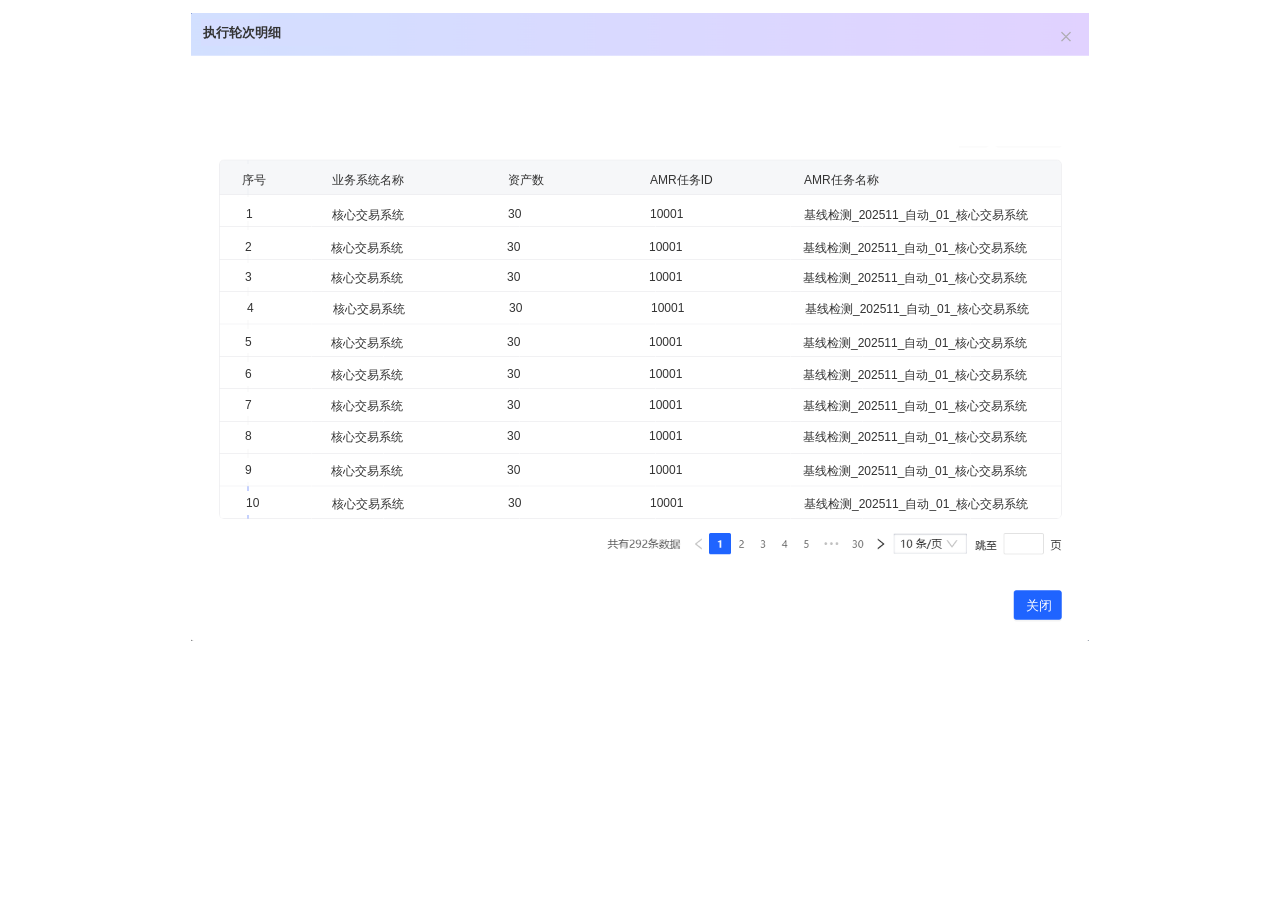
<file: 原型/任务自动下发配置-20260130/执行轮次明细.html>
﻿<!DOCTYPE html>
<html>
  <head>
    <title>执行轮次明细</title>
    <meta http-equiv="X-UA-Compatible" content="IE=edge"/>
    <meta http-equiv="content-type" content="text/html; charset=utf-8"/>
    <link href="resources/css/axure_rp_page.css" type="text/css" rel="stylesheet"/>
    <link href="data/styles.css" type="text/css" rel="stylesheet"/>
    <link href="files/执行轮次明细/styles.css" type="text/css" rel="stylesheet"/>
    <script src="resources/scripts/jquery-3.7.1.min.js"></script>
    <script src="resources/scripts/axure/axQuery.js"></script>
    <script src="resources/scripts/axure/globals.js"></script>
    <script src="resources/scripts/axutils.js"></script>
    <script src="resources/scripts/axure/annotation.js"></script>
    <script src="resources/scripts/axure/axQuery.std.js"></script>
    <script src="resources/scripts/axure/doc.js"></script>
    <script src="resources/scripts/messagecenter.js"></script>
    <script src="resources/scripts/axure/events.js"></script>
    <script src="resources/scripts/axure/recording.js"></script>
    <script src="resources/scripts/axure/action.js"></script>
    <script src="resources/scripts/axure/expr.js"></script>
    <script src="resources/scripts/axure/geometry.js"></script>
    <script src="resources/scripts/axure/flyout.js"></script>
    <script src="resources/scripts/axure/model.js"></script>
    <script src="resources/scripts/axure/repeater.js"></script>
    <script src="resources/scripts/axure/sto.js"></script>
    <script src="resources/scripts/axure/utils.temp.js"></script>
    <script src="resources/scripts/axure/variables.js"></script>
    <script src="resources/scripts/axure/drag.js"></script>
    <script src="resources/scripts/axure/move.js"></script>
    <script src="resources/scripts/axure/visibility.js"></script>
    <script src="resources/scripts/axure/style.js"></script>
    <script src="resources/scripts/axure/adaptive.js"></script>
    <script src="resources/scripts/axure/tree.js"></script>
    <script src="resources/scripts/axure/init.temp.js"></script>
    <script src="resources/scripts/axure/legacy.js"></script>
    <script src="resources/scripts/axure/viewer.js"></script>
    <script src="resources/scripts/axure/math.js"></script>
    <script src="resources/scripts/axure/jquery.nicescroll.min.js"></script>
    <script src="data/document.js"></script>
    <script src="files/执行轮次明细/data.js"></script>
    <script type="text/javascript">
      $axure.utils.getTransparentGifPath = function() { return 'resources/images/transparent.gif'; };
      $axure.utils.getOtherPath = function() { return 'resources/Other.html'; };
      $axure.utils.getReloadPath = function() { return 'resources/reload.html'; };
    </script>
  </head>
  <body>
    <div id="base" class="">

      <!-- Unnamed (图片) -->
      <div id="u289" class="ax_default _图片_">
        <img id="u289_img" class="img " src="images/执行轮次明细/u289.png"/>
        <div id="u289_text" class="text " style="display:none; visibility: hidden">
          <p></p>
        </div>
      </div>

      <!-- Unnamed (矩形) -->
      <div id="u290" class="ax_default box_2">
        <div id="u290_div" class=""></div>
        <div id="u290_text" class="text " style="display:none; visibility: hidden">
          <p></p>
        </div>
      </div>

      <!-- Unnamed (矩形) -->
      <div id="u291" class="ax_default box_2">
        <div id="u291_div" class=""></div>
        <div id="u291_text" class="text " style="display:none; visibility: hidden">
          <p></p>
        </div>
      </div>

      <!-- Unnamed (矩形) -->
      <div id="u292" class="ax_default box_2">
        <div id="u292_div" class=""></div>
        <div id="u292_text" class="text " style="display:none; visibility: hidden">
          <p></p>
        </div>
      </div>

      <!-- Unnamed (矩形) -->
      <div id="u293" class="ax_default box_2">
        <div id="u293_div" class=""></div>
        <div id="u293_text" class="text " style="display:none; visibility: hidden">
          <p></p>
        </div>
      </div>

      <!-- Unnamed (矩形) -->
      <div id="u294" class="ax_default box_2">
        <div id="u294_div" class=""></div>
        <div id="u294_text" class="text " style="display:none; visibility: hidden">
          <p></p>
        </div>
      </div>

      <!-- Unnamed (矩形) -->
      <div id="u295" class="ax_default box_2">
        <div id="u295_div" class=""></div>
        <div id="u295_text" class="text " style="display:none; visibility: hidden">
          <p></p>
        </div>
      </div>

      <!-- Unnamed (矩形) -->
      <div id="u296" class="ax_default box_2">
        <div id="u296_div" class=""></div>
        <div id="u296_text" class="text " style="display:none; visibility: hidden">
          <p></p>
        </div>
      </div>

      <!-- Unnamed (矩形) -->
      <div id="u297" class="ax_default box_2">
        <div id="u297_div" class=""></div>
        <div id="u297_text" class="text " style="display:none; visibility: hidden">
          <p></p>
        </div>
      </div>

      <!-- Unnamed (矩形) -->
      <div id="u298" class="ax_default box_2">
        <div id="u298_div" class=""></div>
        <div id="u298_text" class="text " style="display:none; visibility: hidden">
          <p></p>
        </div>
      </div>

      <!-- Unnamed (矩形) -->
      <div id="u299" class="ax_default box_2">
        <div id="u299_div" class=""></div>
        <div id="u299_text" class="text " style="display:none; visibility: hidden">
          <p></p>
        </div>
      </div>

      <!-- Unnamed (矩形) -->
      <div id="u300" class="ax_default box_2">
        <div id="u300_div" class=""></div>
        <div id="u300_text" class="text " style="display:none; visibility: hidden">
          <p></p>
        </div>
      </div>

      <!-- Unnamed (矩形) -->
      <div id="u301" class="ax_default box_2">
        <div id="u301_div" class=""></div>
        <div id="u301_text" class="text " style="display:none; visibility: hidden">
          <p></p>
        </div>
      </div>

      <!-- Unnamed (矩形) -->
      <div id="u302" class="ax_default box_2">
        <div id="u302_div" class=""></div>
        <div id="u302_text" class="text " style="display:none; visibility: hidden">
          <p></p>
        </div>
      </div>

      <!-- Unnamed (矩形) -->
      <div id="u303" class="ax_default label">
        <div id="u303_div" class=""></div>
        <div id="u303_text" class="text ">
          <p><span>业务系统</span></p>
        </div>
      </div>

      <!-- Unnamed (矩形) -->
      <div id="u304" class="ax_default label">
        <div id="u304_div" class=""></div>
        <div id="u304_text" class="text ">
          <p><span>任务名称</span></p>
        </div>
      </div>

      <!-- Unnamed (下拉框) -->
      <div id="u305" class="ax_default droplist">
        <div id="u305_div" class=""></div>
        <select id="u305_input" class="u305_input">
          <option class="u305_input_option" value="全部">全部</option>
        </select>
      </div>

      <!-- Unnamed (文本框) -->
      <div id="u306" class="ax_default text_field">
        <div id="u306_div" class=""></div>
        <input id="u306_input" type="text" value="" class="u306_input"/>
      </div>

      <!-- Unnamed (矩形) -->
      <div id="u307" class="ax_default label">
        <div id="u307_div" class=""></div>
        <div id="u307_text" class="text ">
          <p><span>序号</span></p>
        </div>
      </div>

      <!-- Unnamed (矩形) -->
      <div id="u308" class="ax_default label">
        <div id="u308_div" class=""></div>
        <div id="u308_text" class="text ">
          <p><span>业务系统名称</span></p>
        </div>
      </div>

      <!-- Unnamed (矩形) -->
      <div id="u309" class="ax_default label">
        <div id="u309_div" class=""></div>
        <div id="u309_text" class="text ">
          <p><span>资产数</span></p>
        </div>
      </div>

      <!-- Unnamed (矩形) -->
      <div id="u310" class="ax_default label">
        <div id="u310_div" class=""></div>
        <div id="u310_text" class="text ">
          <p><span>AMR任务ID</span></p>
        </div>
      </div>

      <!-- Unnamed (矩形) -->
      <div id="u311" class="ax_default label">
        <div id="u311_div" class=""></div>
        <div id="u311_text" class="text ">
          <p><span>AMR任务名称</span></p>
        </div>
      </div>

      <!-- Unnamed (矩形) -->
      <div id="u312" class="ax_default label">
        <div id="u312_div" class=""></div>
        <div id="u312_text" class="text ">
          <p><span>1</span></p>
        </div>
      </div>

      <!-- Unnamed (矩形) -->
      <div id="u313" class="ax_default label">
        <div id="u313_div" class=""></div>
        <div id="u313_text" class="text ">
          <p><span>核心交易系统</span></p>
        </div>
      </div>

      <!-- Unnamed (矩形) -->
      <div id="u314" class="ax_default label">
        <div id="u314_div" class=""></div>
        <div id="u314_text" class="text ">
          <p><span>30</span></p>
        </div>
      </div>

      <!-- Unnamed (矩形) -->
      <div id="u315" class="ax_default label">
        <div id="u315_div" class=""></div>
        <div id="u315_text" class="text ">
          <p><span>10001</span></p>
        </div>
      </div>

      <!-- Unnamed (矩形) -->
      <div id="u316" class="ax_default label">
        <div id="u316_div" class=""></div>
        <div id="u316_text" class="text ">
          <p><span>基线检测_202511_自动_01_核心交易系统</span></p>
        </div>
      </div>

      <!-- Unnamed (矩形) -->
      <div id="u317" class="ax_default label">
        <div id="u317_div" class=""></div>
        <div id="u317_text" class="text ">
          <p><span>2</span></p>
        </div>
      </div>

      <!-- Unnamed (矩形) -->
      <div id="u318" class="ax_default label">
        <div id="u318_div" class=""></div>
        <div id="u318_text" class="text ">
          <p><span>核心交易系统</span></p>
        </div>
      </div>

      <!-- Unnamed (矩形) -->
      <div id="u319" class="ax_default label">
        <div id="u319_div" class=""></div>
        <div id="u319_text" class="text ">
          <p><span>30</span></p>
        </div>
      </div>

      <!-- Unnamed (矩形) -->
      <div id="u320" class="ax_default label">
        <div id="u320_div" class=""></div>
        <div id="u320_text" class="text ">
          <p><span>10001</span></p>
        </div>
      </div>

      <!-- Unnamed (矩形) -->
      <div id="u321" class="ax_default label">
        <div id="u321_div" class=""></div>
        <div id="u321_text" class="text ">
          <p><span>基线检测_202511_自动_01_核心交易系统</span></p>
        </div>
      </div>

      <!-- Unnamed (矩形) -->
      <div id="u322" class="ax_default label">
        <div id="u322_div" class=""></div>
        <div id="u322_text" class="text ">
          <p><span>3</span></p>
        </div>
      </div>

      <!-- Unnamed (矩形) -->
      <div id="u323" class="ax_default label">
        <div id="u323_div" class=""></div>
        <div id="u323_text" class="text ">
          <p><span>核心交易系统</span></p>
        </div>
      </div>

      <!-- Unnamed (矩形) -->
      <div id="u324" class="ax_default label">
        <div id="u324_div" class=""></div>
        <div id="u324_text" class="text ">
          <p><span>30</span></p>
        </div>
      </div>

      <!-- Unnamed (矩形) -->
      <div id="u325" class="ax_default label">
        <div id="u325_div" class=""></div>
        <div id="u325_text" class="text ">
          <p><span>10001</span></p>
        </div>
      </div>

      <!-- Unnamed (矩形) -->
      <div id="u326" class="ax_default label">
        <div id="u326_div" class=""></div>
        <div id="u326_text" class="text ">
          <p><span>基线检测_202511_自动_01_核心交易系统</span></p>
        </div>
      </div>

      <!-- Unnamed (矩形) -->
      <div id="u327" class="ax_default label">
        <div id="u327_div" class=""></div>
        <div id="u327_text" class="text ">
          <p><span>4</span></p>
        </div>
      </div>

      <!-- Unnamed (矩形) -->
      <div id="u328" class="ax_default label">
        <div id="u328_div" class=""></div>
        <div id="u328_text" class="text ">
          <p><span>核心交易系统</span></p>
        </div>
      </div>

      <!-- Unnamed (矩形) -->
      <div id="u329" class="ax_default label">
        <div id="u329_div" class=""></div>
        <div id="u329_text" class="text ">
          <p><span>30</span></p>
        </div>
      </div>

      <!-- Unnamed (矩形) -->
      <div id="u330" class="ax_default label">
        <div id="u330_div" class=""></div>
        <div id="u330_text" class="text ">
          <p><span>10001</span></p>
        </div>
      </div>

      <!-- Unnamed (矩形) -->
      <div id="u331" class="ax_default label">
        <div id="u331_div" class=""></div>
        <div id="u331_text" class="text ">
          <p><span>基线检测_202511_自动_01_核心交易系统</span></p>
        </div>
      </div>

      <!-- Unnamed (矩形) -->
      <div id="u332" class="ax_default label">
        <div id="u332_div" class=""></div>
        <div id="u332_text" class="text ">
          <p><span>5</span></p>
        </div>
      </div>

      <!-- Unnamed (矩形) -->
      <div id="u333" class="ax_default label">
        <div id="u333_div" class=""></div>
        <div id="u333_text" class="text ">
          <p><span>核心交易系统</span></p>
        </div>
      </div>

      <!-- Unnamed (矩形) -->
      <div id="u334" class="ax_default label">
        <div id="u334_div" class=""></div>
        <div id="u334_text" class="text ">
          <p><span>30</span></p>
        </div>
      </div>

      <!-- Unnamed (矩形) -->
      <div id="u335" class="ax_default label">
        <div id="u335_div" class=""></div>
        <div id="u335_text" class="text ">
          <p><span>10001</span></p>
        </div>
      </div>

      <!-- Unnamed (矩形) -->
      <div id="u336" class="ax_default label">
        <div id="u336_div" class=""></div>
        <div id="u336_text" class="text ">
          <p><span>基线检测_202511_自动_01_核心交易系统</span></p>
        </div>
      </div>

      <!-- Unnamed (矩形) -->
      <div id="u337" class="ax_default label">
        <div id="u337_div" class=""></div>
        <div id="u337_text" class="text ">
          <p><span>6</span></p>
        </div>
      </div>

      <!-- Unnamed (矩形) -->
      <div id="u338" class="ax_default label">
        <div id="u338_div" class=""></div>
        <div id="u338_text" class="text ">
          <p><span>核心交易系统</span></p>
        </div>
      </div>

      <!-- Unnamed (矩形) -->
      <div id="u339" class="ax_default label">
        <div id="u339_div" class=""></div>
        <div id="u339_text" class="text ">
          <p><span>30</span></p>
        </div>
      </div>

      <!-- Unnamed (矩形) -->
      <div id="u340" class="ax_default label">
        <div id="u340_div" class=""></div>
        <div id="u340_text" class="text ">
          <p><span>10001</span></p>
        </div>
      </div>

      <!-- Unnamed (矩形) -->
      <div id="u341" class="ax_default label">
        <div id="u341_div" class=""></div>
        <div id="u341_text" class="text ">
          <p><span>基线检测_202511_自动_01_核心交易系统</span></p>
        </div>
      </div>

      <!-- Unnamed (矩形) -->
      <div id="u342" class="ax_default label">
        <div id="u342_div" class=""></div>
        <div id="u342_text" class="text ">
          <p><span>7</span></p>
        </div>
      </div>

      <!-- Unnamed (矩形) -->
      <div id="u343" class="ax_default label">
        <div id="u343_div" class=""></div>
        <div id="u343_text" class="text ">
          <p><span>核心交易系统</span></p>
        </div>
      </div>

      <!-- Unnamed (矩形) -->
      <div id="u344" class="ax_default label">
        <div id="u344_div" class=""></div>
        <div id="u344_text" class="text ">
          <p><span>30</span></p>
        </div>
      </div>

      <!-- Unnamed (矩形) -->
      <div id="u345" class="ax_default label">
        <div id="u345_div" class=""></div>
        <div id="u345_text" class="text ">
          <p><span>10001</span></p>
        </div>
      </div>

      <!-- Unnamed (矩形) -->
      <div id="u346" class="ax_default label">
        <div id="u346_div" class=""></div>
        <div id="u346_text" class="text ">
          <p><span>基线检测_202511_自动_01_核心交易系统</span></p>
        </div>
      </div>

      <!-- Unnamed (矩形) -->
      <div id="u347" class="ax_default label">
        <div id="u347_div" class=""></div>
        <div id="u347_text" class="text ">
          <p><span>8</span></p>
        </div>
      </div>

      <!-- Unnamed (矩形) -->
      <div id="u348" class="ax_default label">
        <div id="u348_div" class=""></div>
        <div id="u348_text" class="text ">
          <p><span>核心交易系统</span></p>
        </div>
      </div>

      <!-- Unnamed (矩形) -->
      <div id="u349" class="ax_default label">
        <div id="u349_div" class=""></div>
        <div id="u349_text" class="text ">
          <p><span>30</span></p>
        </div>
      </div>

      <!-- Unnamed (矩形) -->
      <div id="u350" class="ax_default label">
        <div id="u350_div" class=""></div>
        <div id="u350_text" class="text ">
          <p><span>10001</span></p>
        </div>
      </div>

      <!-- Unnamed (矩形) -->
      <div id="u351" class="ax_default label">
        <div id="u351_div" class=""></div>
        <div id="u351_text" class="text ">
          <p><span>基线检测_202511_自动_01_核心交易系统</span></p>
        </div>
      </div>

      <!-- Unnamed (矩形) -->
      <div id="u352" class="ax_default label">
        <div id="u352_div" class=""></div>
        <div id="u352_text" class="text ">
          <p><span>9</span></p>
        </div>
      </div>

      <!-- Unnamed (矩形) -->
      <div id="u353" class="ax_default label">
        <div id="u353_div" class=""></div>
        <div id="u353_text" class="text ">
          <p><span>核心交易系统</span></p>
        </div>
      </div>

      <!-- Unnamed (矩形) -->
      <div id="u354" class="ax_default label">
        <div id="u354_div" class=""></div>
        <div id="u354_text" class="text ">
          <p><span>30</span></p>
        </div>
      </div>

      <!-- Unnamed (矩形) -->
      <div id="u355" class="ax_default label">
        <div id="u355_div" class=""></div>
        <div id="u355_text" class="text ">
          <p><span>10001</span></p>
        </div>
      </div>

      <!-- Unnamed (矩形) -->
      <div id="u356" class="ax_default label">
        <div id="u356_div" class=""></div>
        <div id="u356_text" class="text ">
          <p><span>基线检测_202511_自动_01_核心交易系统</span></p>
        </div>
      </div>

      <!-- Unnamed (矩形) -->
      <div id="u357" class="ax_default label">
        <div id="u357_div" class=""></div>
        <div id="u357_text" class="text ">
          <p><span>10</span></p>
        </div>
      </div>

      <!-- Unnamed (矩形) -->
      <div id="u358" class="ax_default label">
        <div id="u358_div" class=""></div>
        <div id="u358_text" class="text ">
          <p><span>核心交易系统</span></p>
        </div>
      </div>

      <!-- Unnamed (矩形) -->
      <div id="u359" class="ax_default label">
        <div id="u359_div" class=""></div>
        <div id="u359_text" class="text ">
          <p><span>30</span></p>
        </div>
      </div>

      <!-- Unnamed (矩形) -->
      <div id="u360" class="ax_default label">
        <div id="u360_div" class=""></div>
        <div id="u360_text" class="text ">
          <p><span>10001</span></p>
        </div>
      </div>

      <!-- Unnamed (矩形) -->
      <div id="u361" class="ax_default label">
        <div id="u361_div" class=""></div>
        <div id="u361_text" class="text ">
          <p><span>基线检测_202511_自动_01_核心交易系统</span></p>
        </div>
      </div>

      <!-- Unnamed (矩形) -->
      <div id="u362" class="ax_default box_2">
        <div id="u362_div" class=""></div>
        <div id="u362_text" class="text ">
          <p><span>执行轮次明细</span></p>
        </div>
      </div>

      <!-- Unnamed (矩形) -->
      <div id="u363" class="ax_default box_2">
        <div id="u363_div" class=""></div>
        <div id="u363_text" class="text " style="display:none; visibility: hidden">
          <p></p>
        </div>
      </div>

      <!-- Unnamed (矩形) -->
      <div id="u364" class="ax_default box_2">
        <div id="u364_div" class=""></div>
        <div id="u364_text" class="text " style="display:none; visibility: hidden">
          <p></p>
        </div>
      </div>

      <!-- Unnamed (矩形) -->
      <div id="u365" class="ax_default box_2">
        <div id="u365_div" class=""></div>
        <div id="u365_text" class="text ">
          <p><span>关闭</span></p>
        </div>
      </div>
    </div>
    <script src="resources/scripts/axure/ios.js"></script>
  </body>
</html>
</file>
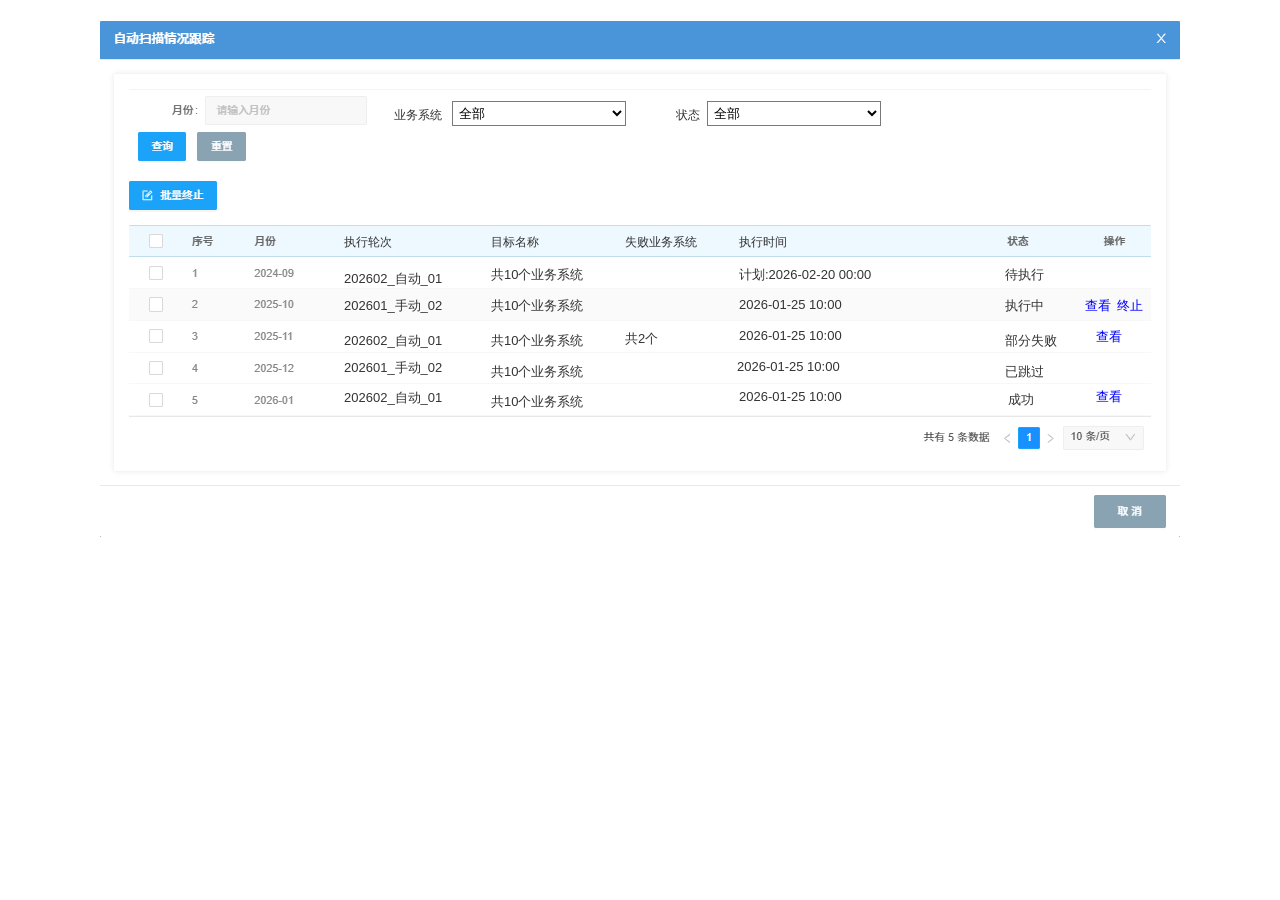
<file: 原型/任务自动下发配置-20260130/自动扫描情况跟踪.html>
﻿<!DOCTYPE html>
<html>
  <head>
    <title>自动扫描情况跟踪</title>
    <meta http-equiv="X-UA-Compatible" content="IE=edge"/>
    <meta http-equiv="content-type" content="text/html; charset=utf-8"/>
    <link href="resources/css/axure_rp_page.css" type="text/css" rel="stylesheet"/>
    <link href="data/styles.css" type="text/css" rel="stylesheet"/>
    <link href="files/自动扫描情况跟踪/styles.css" type="text/css" rel="stylesheet"/>
    <script src="resources/scripts/jquery-3.7.1.min.js"></script>
    <script src="resources/scripts/axure/axQuery.js"></script>
    <script src="resources/scripts/axure/globals.js"></script>
    <script src="resources/scripts/axutils.js"></script>
    <script src="resources/scripts/axure/annotation.js"></script>
    <script src="resources/scripts/axure/axQuery.std.js"></script>
    <script src="resources/scripts/axure/doc.js"></script>
    <script src="resources/scripts/messagecenter.js"></script>
    <script src="resources/scripts/axure/events.js"></script>
    <script src="resources/scripts/axure/recording.js"></script>
    <script src="resources/scripts/axure/action.js"></script>
    <script src="resources/scripts/axure/expr.js"></script>
    <script src="resources/scripts/axure/geometry.js"></script>
    <script src="resources/scripts/axure/flyout.js"></script>
    <script src="resources/scripts/axure/model.js"></script>
    <script src="resources/scripts/axure/repeater.js"></script>
    <script src="resources/scripts/axure/sto.js"></script>
    <script src="resources/scripts/axure/utils.temp.js"></script>
    <script src="resources/scripts/axure/variables.js"></script>
    <script src="resources/scripts/axure/drag.js"></script>
    <script src="resources/scripts/axure/move.js"></script>
    <script src="resources/scripts/axure/visibility.js"></script>
    <script src="resources/scripts/axure/style.js"></script>
    <script src="resources/scripts/axure/adaptive.js"></script>
    <script src="resources/scripts/axure/tree.js"></script>
    <script src="resources/scripts/axure/init.temp.js"></script>
    <script src="resources/scripts/axure/legacy.js"></script>
    <script src="resources/scripts/axure/viewer.js"></script>
    <script src="resources/scripts/axure/math.js"></script>
    <script src="resources/scripts/axure/jquery.nicescroll.min.js"></script>
    <script src="data/document.js"></script>
    <script src="files/自动扫描情况跟踪/data.js"></script>
    <script type="text/javascript">
      $axure.utils.getTransparentGifPath = function() { return 'resources/images/transparent.gif'; };
      $axure.utils.getOtherPath = function() { return 'resources/Other.html'; };
      $axure.utils.getReloadPath = function() { return 'resources/reload.html'; };
    </script>
  </head>
  <body>
    <div id="base" class="">

      <!-- Unnamed (图片) -->
      <div id="u248" class="ax_default _图片_">
        <img id="u248_img" class="img " src="images/自动扫描情况跟踪/u248.png"/>
        <div id="u248_text" class="text " style="display:none; visibility: hidden">
          <p></p>
        </div>
      </div>

      <!-- Unnamed (矩形) -->
      <div id="u249" class="ax_default box_2">
        <div id="u249_div" class=""></div>
        <div id="u249_text" class="text " style="display:none; visibility: hidden">
          <p></p>
        </div>
      </div>

      <!-- Unnamed (矩形) -->
      <div id="u250" class="ax_default box_2">
        <div id="u250_div" class=""></div>
        <div id="u250_text" class="text " style="display:none; visibility: hidden">
          <p></p>
        </div>
      </div>

      <!-- Unnamed (矩形) -->
      <div id="u251" class="ax_default box_2">
        <div id="u251_div" class=""></div>
        <div id="u251_text" class="text " style="display:none; visibility: hidden">
          <p></p>
        </div>
      </div>

      <!-- Unnamed (矩形) -->
      <div id="u252" class="ax_default label">
        <div id="u252_div" class=""></div>
        <div id="u252_text" class="text ">
          <p><span>业务系统</span></p>
        </div>
      </div>

      <!-- Unnamed (下拉框) -->
      <div id="u253" class="ax_default droplist">
        <div id="u253_div" class=""></div>
        <select id="u253_input" class="u253_input">
          <option class="u253_input_option" value="全部">全部</option>
        </select>
      </div>

      <!-- Unnamed (矩形) -->
      <div id="u254" class="ax_default label">
        <div id="u254_div" class=""></div>
        <div id="u254_text" class="text ">
          <p><span>状态</span></p>
        </div>
      </div>

      <!-- Unnamed (下拉框) -->
      <div id="u255" class="ax_default droplist">
        <div id="u255_div" class=""></div>
        <select id="u255_input" class="u255_input">
          <option class="u255_input_option" value="全部">全部</option>
          <option class="u255_input_option" value="待执行">待执行</option>
          <option class="u255_input_option" value="执行中">执行中</option>
          <option class="u255_input_option" value="等待中">等待中</option>
          <option class="u255_input_option" value="失败">失败</option>
          <option class="u255_input_option" value="部分失败">部分失败</option>
          <option class="u255_input_option" value="已跳过">已跳过</option>
          <option class="u255_input_option" value="已终止">已终止</option>
        </select>
      </div>

      <!-- Unnamed (矩形) -->
      <div id="u256" class="ax_default label">
        <div id="u256_div" class=""></div>
        <div id="u256_text" class="text ">
          <p><span>执行轮次</span></p>
        </div>
      </div>

      <!-- Unnamed (矩形) -->
      <div id="u257" class="ax_default label">
        <div id="u257_div" class=""></div>
        <div id="u257_text" class="text ">
          <p><span>目标名称</span></p>
        </div>
      </div>

      <!-- Unnamed (矩形) -->
      <div id="u258" class="ax_default label">
        <div id="u258_div" class=""></div>
        <div id="u258_text" class="text ">
          <p><span>失败业务系统</span></p>
        </div>
      </div>

      <!-- Unnamed (矩形) -->
      <div id="u259" class="ax_default label">
        <div id="u259_div" class=""></div>
        <div id="u259_text" class="text ">
          <p><span>执行时间</span></p>
        </div>
      </div>

      <!-- Unnamed (矩形) -->
      <div id="u260" class="ax_default box_2">
        <div id="u260_div" class=""></div>
        <div id="u260_text" class="text " style="display:none; visibility: hidden">
          <p></p>
        </div>
      </div>

      <!-- Unnamed (矩形) -->
      <div id="u261" class="ax_default box_2">
        <div id="u261_div" class=""></div>
        <div id="u261_text" class="text " style="display:none; visibility: hidden">
          <p></p>
        </div>
      </div>

      <!-- Unnamed (矩形) -->
      <div id="u262" class="ax_default box_2">
        <div id="u262_div" class=""></div>
        <div id="u262_text" class="text " style="display:none; visibility: hidden">
          <p></p>
        </div>
      </div>

      <!-- Unnamed (矩形) -->
      <div id="u263" class="ax_default box_2">
        <div id="u263_div" class=""></div>
        <div id="u263_text" class="text " style="display:none; visibility: hidden">
          <p></p>
        </div>
      </div>

      <!-- Unnamed (矩形) -->
      <div id="u264" class="ax_default _文本段落">
        <div id="u264_div" class=""></div>
        <div id="u264_text" class="text ">
          <p><span>202602_自动_01</span></p>
        </div>
      </div>

      <!-- Unnamed (矩形) -->
      <div id="u265" class="ax_default _文本段落">
        <div id="u265_div" class=""></div>
        <div id="u265_text" class="text ">
          <p><span>202601_手动_02</span></p>
        </div>
      </div>

      <!-- Unnamed (矩形) -->
      <div id="u266" class="ax_default _文本段落">
        <div id="u266_div" class=""></div>
        <div id="u266_text" class="text ">
          <p><span>202602_自动_01</span></p>
        </div>
      </div>

      <!-- Unnamed (矩形) -->
      <div id="u267" class="ax_default _文本段落">
        <div id="u267_div" class=""></div>
        <div id="u267_text" class="text ">
          <p><span>202601_手动_02</span></p>
        </div>
      </div>

      <!-- Unnamed (矩形) -->
      <div id="u268" class="ax_default _文本段落">
        <div id="u268_div" class=""></div>
        <div id="u268_text" class="text ">
          <p><span>202602_自动_01</span></p>
        </div>
      </div>

      <!-- Unnamed (矩形) -->
      <div id="u269" class="ax_default _文本段落">
        <div id="u269_div" class=""></div>
        <div id="u269_text" class="text ">
          <p><span>共10个业务系统</span></p>
        </div>
      </div>

      <!-- Unnamed (矩形) -->
      <div id="u270" class="ax_default _文本段落">
        <div id="u270_div" class=""></div>
        <div id="u270_text" class="text ">
          <p><span>共10个业务系统</span></p>
        </div>
      </div>

      <!-- Unnamed (矩形) -->
      <div id="u271" class="ax_default _文本段落">
        <div id="u271_div" class=""></div>
        <div id="u271_text" class="text ">
          <p><span>共10个业务系统</span></p>
        </div>
      </div>

      <!-- Unnamed (矩形) -->
      <div id="u272" class="ax_default _文本段落">
        <div id="u272_div" class=""></div>
        <div id="u272_text" class="text ">
          <p><span>共10个业务系统</span></p>
        </div>
      </div>

      <!-- Unnamed (矩形) -->
      <div id="u273" class="ax_default _文本段落">
        <div id="u273_div" class=""></div>
        <div id="u273_text" class="text ">
          <p><span>共10个业务系统</span></p>
        </div>
      </div>

      <!-- Unnamed (矩形) -->
      <div id="u274" class="ax_default _文本段落">
        <div id="u274_div" class=""></div>
        <div id="u274_text" class="text ">
          <p><span>共2个</span></p>
        </div>
      </div>

      <!-- Unnamed (矩形) -->
      <div id="u275" class="ax_default _文本段落">
        <div id="u275_div" class=""></div>
        <div id="u275_text" class="text ">
          <p><span>计划:2026-02-20 00:00</span></p>
        </div>
      </div>

      <!-- Unnamed (矩形) -->
      <div id="u276" class="ax_default _文本段落">
        <div id="u276_div" class=""></div>
        <div id="u276_text" class="text ">
          <p><span>2026-01-25 10:00</span></p>
        </div>
      </div>

      <!-- Unnamed (矩形) -->
      <div id="u277" class="ax_default _文本段落">
        <div id="u277_div" class=""></div>
        <div id="u277_text" class="text ">
          <p><span>2026-01-25 10:00</span></p>
        </div>
      </div>

      <!-- Unnamed (矩形) -->
      <div id="u278" class="ax_default _文本段落">
        <div id="u278_div" class=""></div>
        <div id="u278_text" class="text ">
          <p><span>2026-01-25 10:00</span></p>
        </div>
      </div>

      <!-- Unnamed (矩形) -->
      <div id="u279" class="ax_default _文本段落">
        <div id="u279_div" class=""></div>
        <div id="u279_text" class="text ">
          <p><span>2026-01-25 10:00</span></p>
        </div>
      </div>

      <!-- Unnamed (矩形) -->
      <div id="u280" class="ax_default _文本段落">
        <div id="u280_div" class=""></div>
        <div id="u280_text" class="text ">
          <p><span>待执行</span></p>
        </div>
      </div>

      <!-- Unnamed (矩形) -->
      <div id="u281" class="ax_default _文本段落">
        <div id="u281_div" class=""></div>
        <div id="u281_text" class="text ">
          <p><span>执行中</span></p>
        </div>
      </div>

      <!-- Unnamed (矩形) -->
      <div id="u282" class="ax_default _文本段落">
        <div id="u282_div" class=""></div>
        <div id="u282_text" class="text ">
          <p><span>部分失败</span></p>
        </div>
      </div>

      <!-- Unnamed (矩形) -->
      <div id="u283" class="ax_default _文本段落">
        <div id="u283_div" class=""></div>
        <div id="u283_text" class="text ">
          <p><span>已跳过</span></p>
        </div>
      </div>

      <!-- Unnamed (矩形) -->
      <div id="u284" class="ax_default _文本段落">
        <div id="u284_div" class=""></div>
        <div id="u284_text" class="text ">
          <p><span>成功</span></p>
        </div>
      </div>

      <!-- Unnamed (矩形) -->
      <div id="u285" class="ax_default _文本段落">
        <div id="u285_div" class=""></div>
        <div id="u285_text" class="text ">
          <p><span>查看</span></p>
        </div>
      </div>

      <!-- Unnamed (矩形) -->
      <div id="u286" class="ax_default _文本段落">
        <div id="u286_div" class=""></div>
        <div id="u286_text" class="text ">
          <p><span>查看</span></p>
        </div>
      </div>

      <!-- Unnamed (矩形) -->
      <div id="u287" class="ax_default _文本段落">
        <div id="u287_div" class=""></div>
        <div id="u287_text" class="text ">
          <p><span>查看</span></p>
        </div>
      </div>

      <!-- Unnamed (矩形) -->
      <div id="u288" class="ax_default _文本段落">
        <div id="u288_div" class=""></div>
        <div id="u288_text" class="text ">
          <p><span>终止</span></p>
        </div>
      </div>
    </div>
    <script src="resources/scripts/axure/ios.js"></script>
  </body>
</html>
</file>
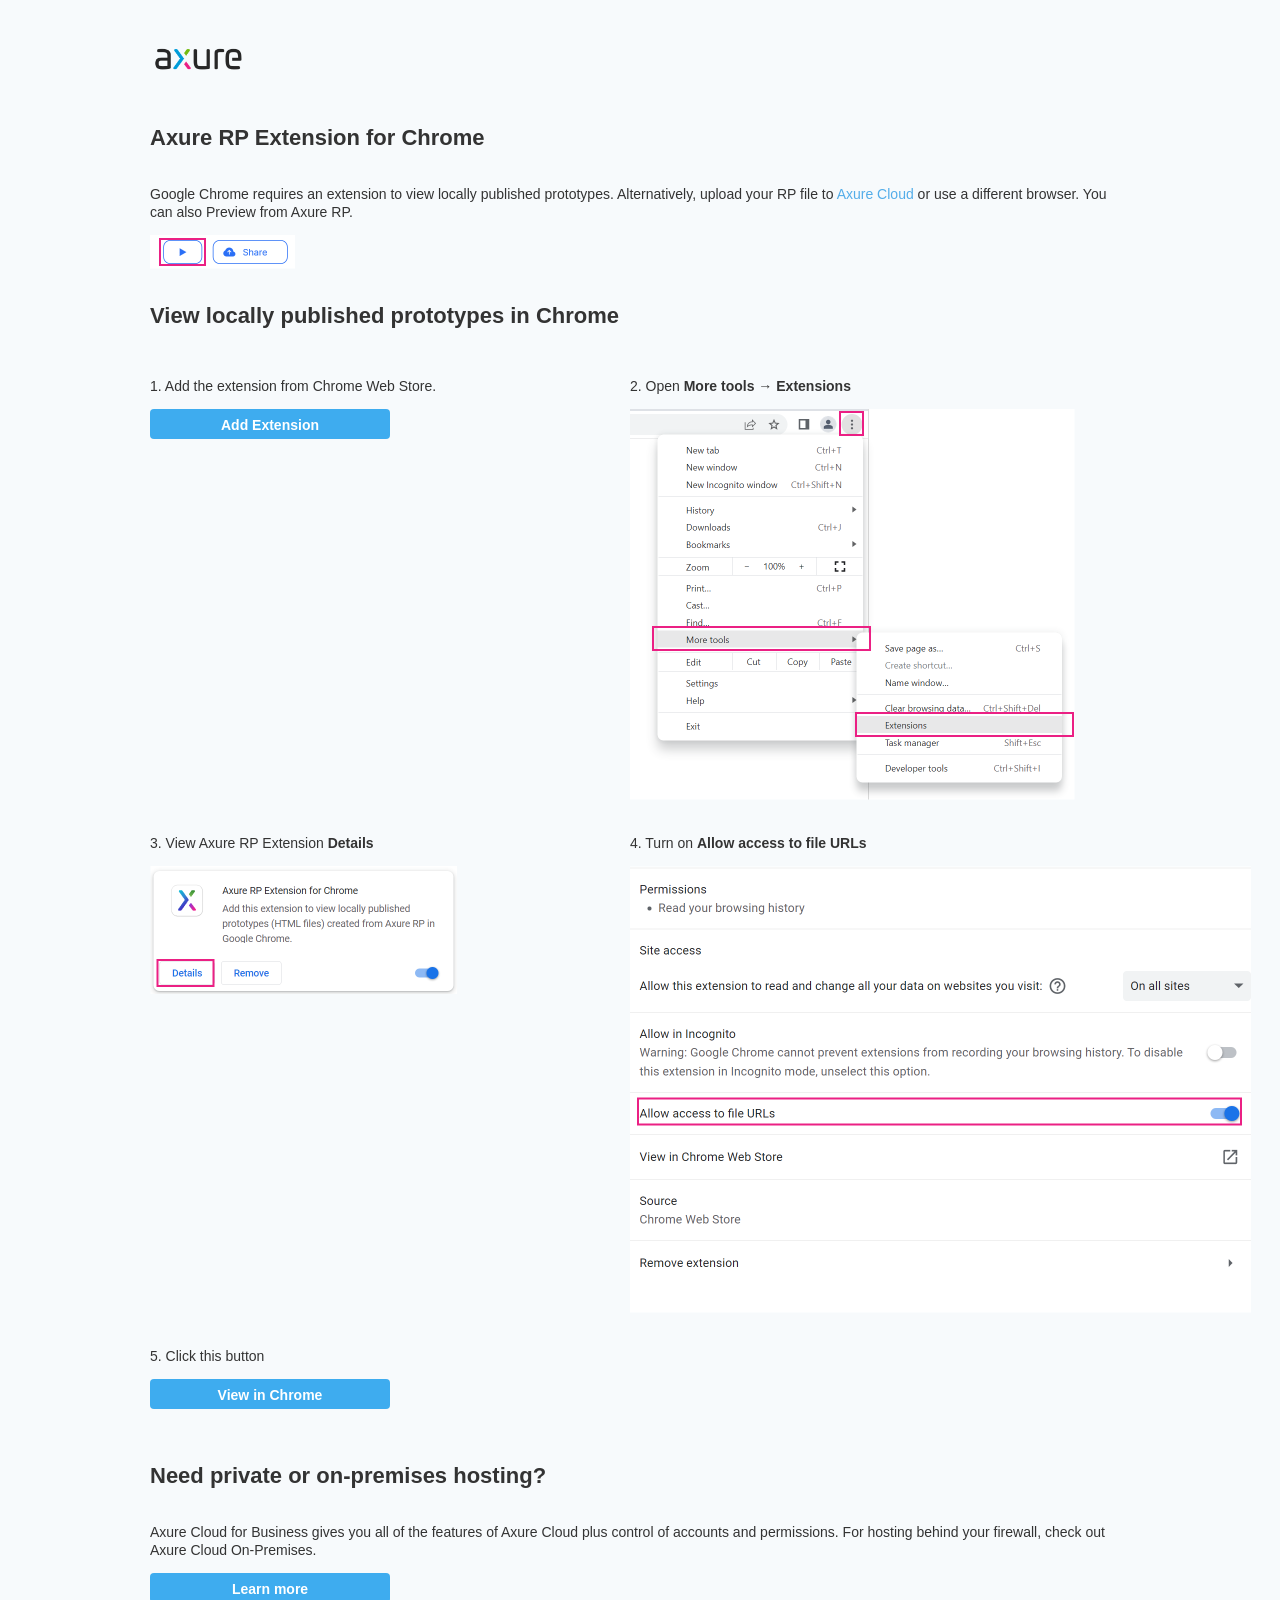
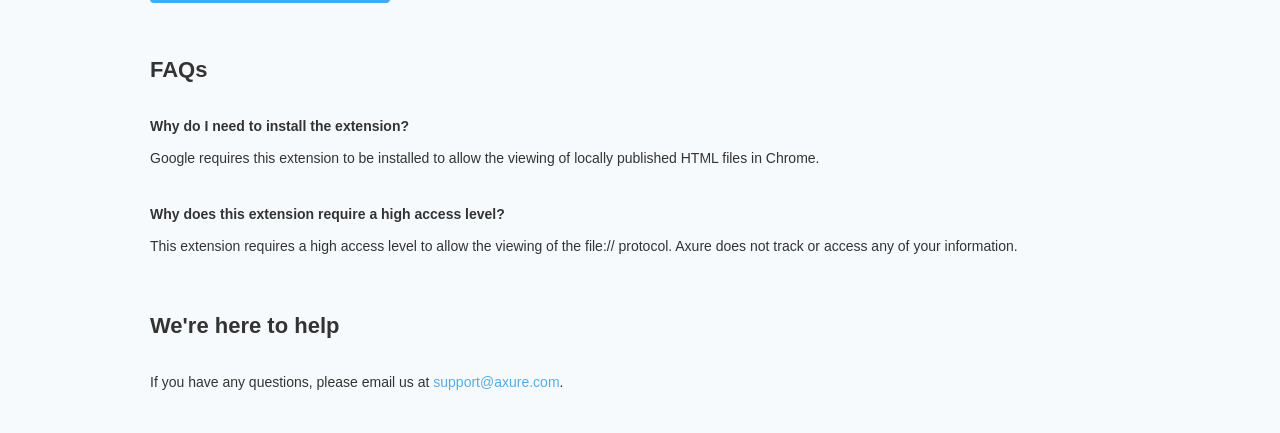
<file: 原型/任务自动下发配置-20260130/resources/chrome/chrome.html>
﻿<html>
    <head>
        <title>Install the Axure RP Chrome Extension</title>
        <style type="text/css">
            * {
                font-family: "Source Sans Pro", sans-serif;
            }
            body {
                text-align: center;
                background-color: #f7fafc;
                color: #37465e;
            }
            p {
                font-size: 14px;
                line-height: 18px;
                color: #333333;
            }
            div.container {
                width: 980px;
                margin-left: auto;
                margin-right: auto;
                text-align: left;
            }
            a {
                text-decoration: none;
                color: #ffffff;
            }
            .button {
                display: block;
                width: 240px;
                height: 30px;
                padding: 2px 8px 2px 8px;
                border-radius: 4px;
                background-color: #3eacef;
                box-sizing: border-box;
                font-family: "Source Sans Pro SemiBold", "Source Sans Pro", sans-serif;
                font-weight: 600;
                color: #ffffff;
                text-align: center;
                font-size: 14px;
                line-height: 28px;
            }
            a:hover.button {
                background-color: #1482c5;
            }
            div.left {
                width: 400px;
                float: left;
                margin-right: 80px;
            }
            div.right {
                width: 400px;
                float: left;
            }
            div.buttonContainer {
                text-align: center;
            }
            .header {
                font-size: 22px;
                color: #333333;
                line-height: 50px;
                font-weight: bold;
            }
        </style>
    </head>
    <body>
        <div class="container">
            <br />
            <br />
            <img src="axure_logo.png" alt="axure" style="width: 100px" />
            <br />
            <br />
            <p class="header">
                Axure RP Extension for Chrome
            </p>
            <p>
                Google Chrome requires an extension to view locally published prototypes. Alternatively, upload your RP file to <a href="https://www.axure.cloud" style="color: #53ADE9">Axure Cloud</a> or use a different browser. You can also Preview from Axure RP.
</p>
            <img src="preview-rp.png" alt="preview" />
            <p class="header">
                View locally published prototypes in Chrome
            </p>
            <div class="left">
                <p>
                    1. Add the extension from Chrome Web Store.
                </p>
                <div class="buttonContainer">
                    <a class="button" href="https://chrome.google.com/webstore/detail/dogkpdfcklifaemcdfbildhcofnopogp"
                       target="_blank">Add Extension</a>
                </div>
            </div>
            <div class="right">
                <p>
                    2. Open <b>More tools → Extensions</b>
                </p>
                <img src="extensions.png" alt="extensions" />
            </div>
            <div style="clear: both; height: 20px;">&nbsp;</div>
            <div class="left">
                <p>
                    3. View Axure RP Extension <b>Details</b>
                </p>
                <img src="details.png" alt="extension details" />
            </div>
            <div class="right">
                <p>
                    4. Turn on <b>Allow access to file URLs</b>
                </p>
                <img src="allow-access.png" alt="allow access" />
            </div>
            <div style="clear: both; height: 20px;">&nbsp;</div>
            <div class="left">
                <p>
                    5. Click this button
                </p>
                <div class="buttonContainer">
                    <a class="button" href="../../start.html">View in Chrome</a>
                </div>
            </div>
            <div style="clear: both; height: 20px;">
            </div>
            <p class="header">
                Need private or on-premises hosting?
            </p>
            <p>
                Axure Cloud for Business gives you all of the features of Axure Cloud plus control of accounts and permissions. For hosting behind your firewall, check out Axure Cloud On-Premises.
            </p>
            <div class="buttonContainer">
                <a class="button" href="https://www.axure.com/axure-cloud#hosted">Learn more</a>
            </div>
            <div style="clear: both; height: 20px;"></div>
            <p class="header">
                FAQs
            </p>
            <p><b>Why do I need to install the extension?</b></p>
            <p>
                Google requires this extension to be installed to allow the viewing of locally published HTML files in Chrome.
            </p>
            <div style="clear: both; height: 10px;"></div>
            <p>
                <b>Why does this extension require a high access level?</b>
            </p>
            <p>
                This extension requires a high access level to allow the viewing of the file:// protocol. Axure does not track or access any of your information.
            </p>
            <div style="clear: both; height: 10px;"></div>
            <p class="header">
                We're here to help
            </p>
            <p>
                If you have any questions, please email us at <a href="mailto:support@axure.com" style="color: #53ADE9">support@axure.com</a>.
            </p>
            <div style="clear: both; height: 20px;"></div>
        </div>
    </body>
</html>
</file>
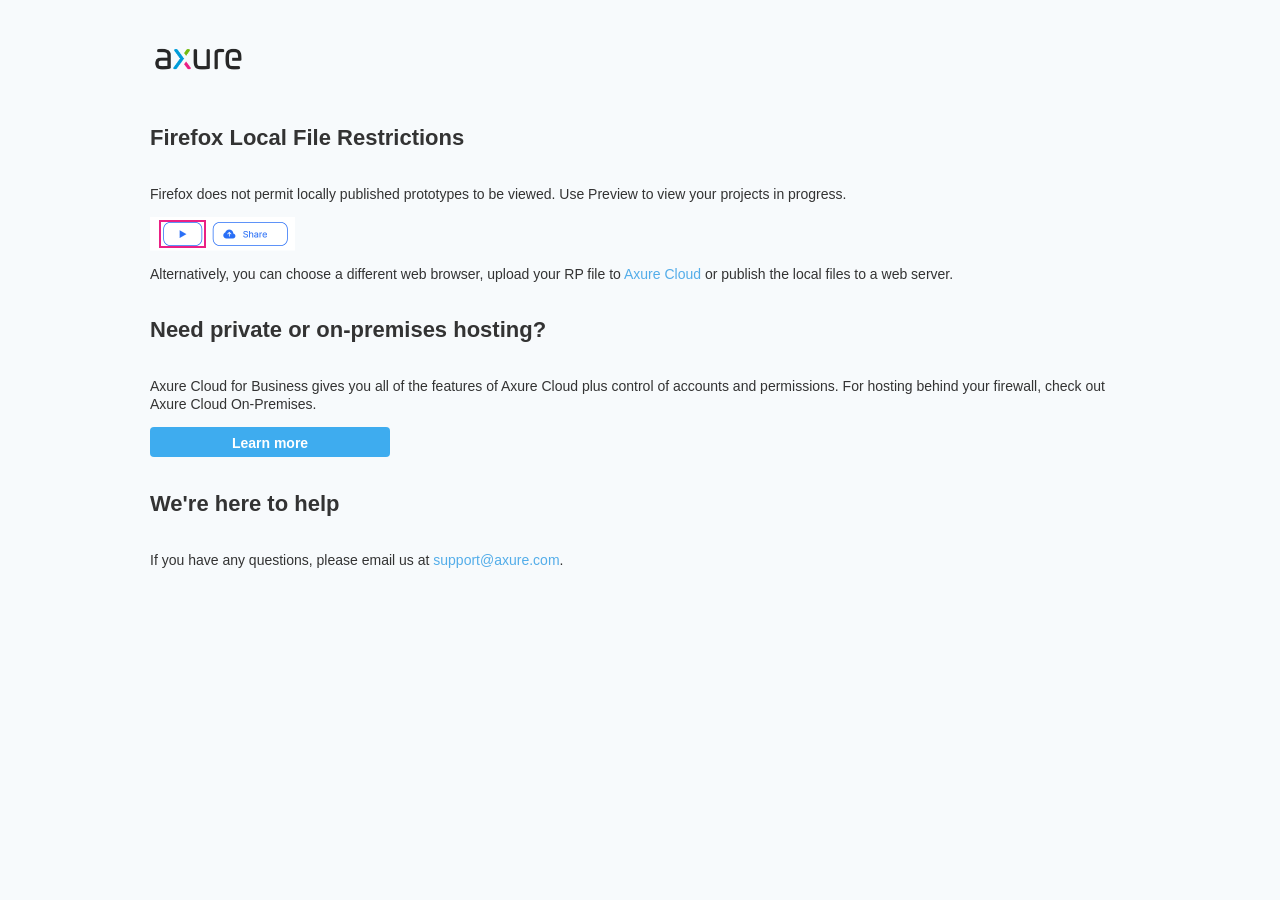
<file: 原型/任务自动下发配置-20260130/resources/chrome/firefox.html>
<html>
<head>
    <title>Axure RP - Firefox Local File Restrictions</title>
        <style type="text/css">
            * {
                font-family: "Source Sans Pro", sans-serif;
            }

            body {
                text-align: center;
                background-color: #f7fafc;
                color: #37465e;
            }

            p {
                font-size: 14px;
                line-height: 18px;
                color: #333333;
            }

            div.container {
                width: 980px;
                margin-left: auto;
                margin-right: auto;
                text-align: left;
            }

            a {
                text-decoration: none;
                color: #ffffff;
            }

            .button {
                display: block;
                width: 240px;
                height: 30px;
                padding: 2px 8px 2px 8px;
                border-radius: 4px;
                background-color: #3eacef;
                box-sizing: border-box;
                font-family: "Source Sans Pro SemiBold", "Source Sans Pro", sans-serif;
                font-weight: 600;
                color: #ffffff;
                text-align: center;
                font-size: 14px;
                line-height: 28px;
            }

            a:hover.button {
                background-color: #1482c5;
            }

            div.buttonContainer {
                text-align: center;
            }

            .header {
                font-size: 22px;
                color: #333333;
                line-height: 50px;
                font-weight: bold;
            }
        </style>
    </head>
    <body>
        <div class="container">
            <br />
            <br />
            <img src="axure_logo.png" alt="axure" style="width: 100px" />
            <br />
            <br />
            <p class="header">
                Firefox Local File Restrictions
            </p>
            <p>
                Firefox does not permit locally published prototypes to be viewed. Use Preview to view your projects in progress.
            </p>
            <img src="preview-rp.png" alt="preview" />
            <p>
                Alternatively,  you can choose a different web browser, upload your RP file to <a href="https://app.axure.cloud" style="color: #53ADE9">Axure Cloud</a> or publish the local files to a web server.
            </p>
            <p class="header">
                Need private or on-premises hosting?
            </p>
            <p>
                Axure Cloud for Business gives you all of the features of Axure Cloud plus control of accounts and permissions. For hosting behind your firewall, check out Axure Cloud On-Premises.
            </p>
            <div class="buttonContainer">
                <a class="button" href="https://www.axure.com/axure-cloud#hosted">Learn more</a>
            </div>
            <p class="header">
                We're here to help
            </p>
            <p>
                If you have any questions, please email us at <a href="mailto:support@axure.com" style="color: #53ADE9 ">support@axure.com</a>.
            </p>
            <div style="clear: both; height: 20px;"></div>
        </div>
    </body>
</html>
</file>
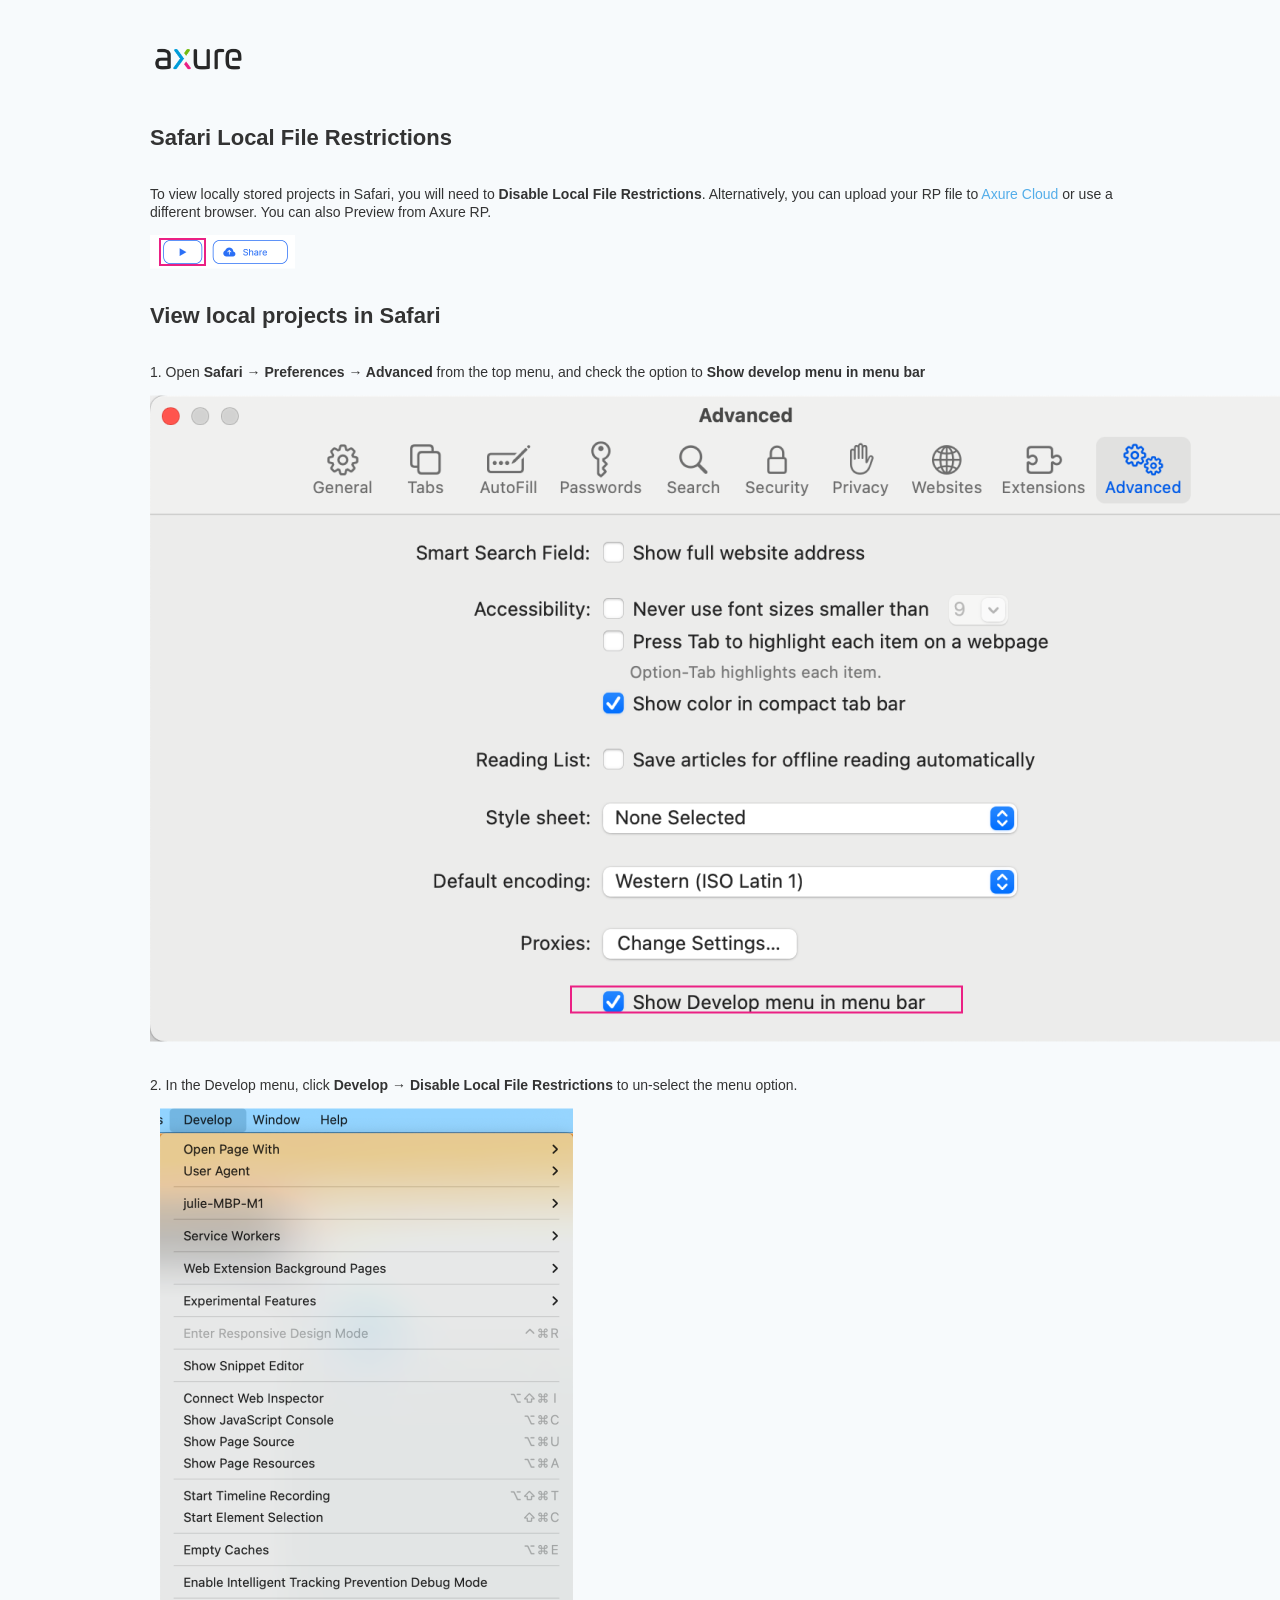
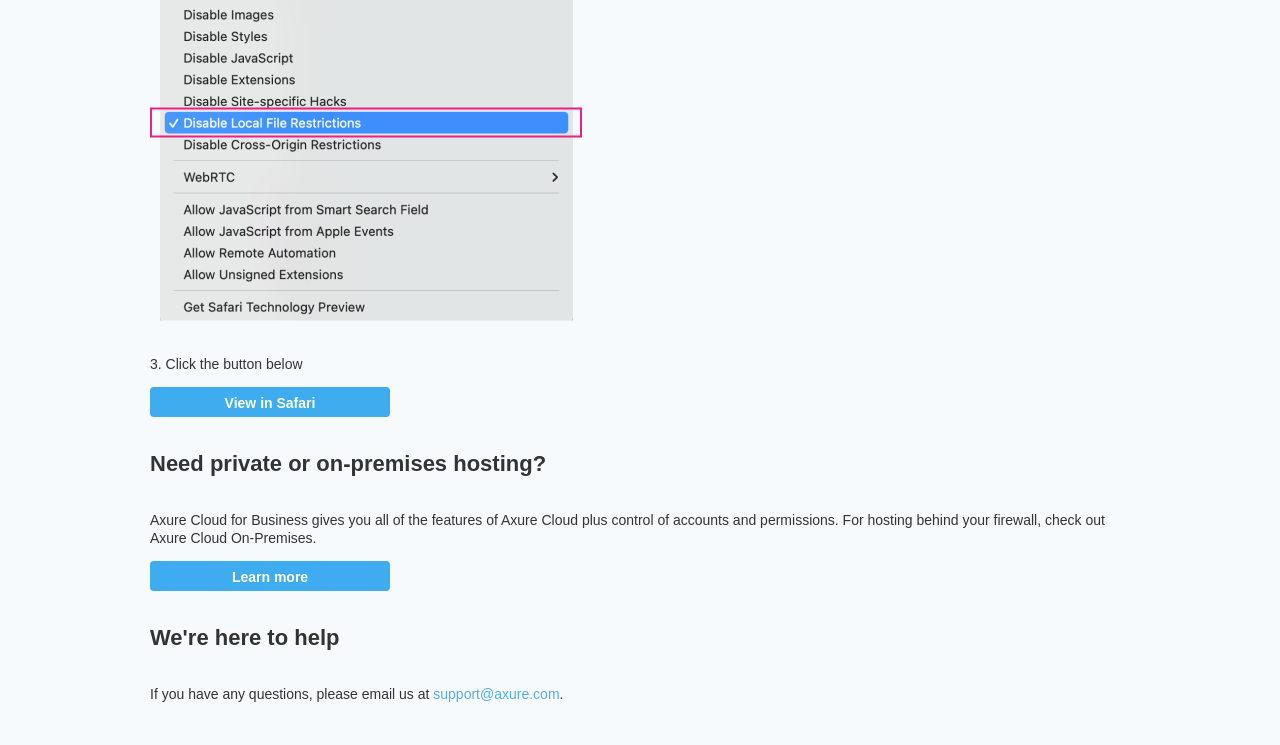
<file: 原型/任务自动下发配置-20260130/resources/chrome/safari.html>
﻿<html>
    <head>
        <title>Axure RP - Safari Local File Restrictions</title>
        <style type="text/css">
            * {
                font-family: "Source Sans Pro", sans-serif;
            }

            body {
                text-align: center;
                background-color: #f7fafc;
                color: #37465e;
            }

            p {
                font-size: 14px;
                line-height: 18px;
                color: #333333;
            }

            div.container {
                width: 980px;
                margin-left: auto;
                margin-right: auto;
                text-align: left;
            }

            a {
                text-decoration: none;
                color: #ffffff;
            }

            .button {
                display: block;
                width: 240px;
                height: 30px;
                padding: 2px 8px 2px 8px;
                border-radius: 4px;
                background-color: #3eacef;
                box-sizing: border-box;
                font-family: "Source Sans Pro SemiBold", "Source Sans Pro", sans-serif;
                font-weight: 600;
                color: #ffffff;
                text-align: center;
                font-size: 14px;
                line-height: 28px;
            }

            a:hover.button {
                background-color: #1482c5;
            }

            div.buttonContainer {
                text-align: center;
            }

            .header {
                font-size: 22px;
                color: #333333;
                line-height: 50px;
                font-weight: bold;
            }
        </style>
    </head>
    <body>
        <div class="container">
            <br />
            <br />
            <img src="axure_logo.png" alt="axure" style="width: 100px" />
            <br />
            <br />
            <p class="header">
                Safari Local File Restrictions
            </p>
            <p>
                To view locally stored projects in Safari, you will need to <b>Disable Local File Restrictions</b>. Alternatively,
                you can upload your RP file to <a href="https://www.axure.cloud" style="color: #53ADE9">Axure Cloud</a> or use a different browser. You can also Preview from Axure RP.
            </p>
            <img src="preview-rp.png" alt="preview" />
            <p class="header">
                View local projects in Safari
            </p>
            <div>
                <p>
                    1. Open <b>Safari → Preferences → Advanced</b> from the top menu, and check the option to <b>Show develop menu in menu bar</b>
                </p>
                <img src="safari_advanced.png" alt="advanced" />
            </div>
            <div style="clear: both; height: 20px;">&nbsp;</div>
            <div class="">
                <p>
                    2. In the Develop menu, click <b>Develop → Disable Local File Restrictions</b> to un-select the menu option.
                </p>
                <img src="safari_restrictions.png" alt="extensions" />
            </div>
            <div style="clear: both; height: 20px;">&nbsp;</div>
            <p>
                3. Click the button below
            </p>
            <div class="buttonContainer">
                <a class="button" href="../../start.html">View in Safari</a>
            </div>
            <p class="header">
                Need private or on-premises hosting?
            </p>
            <p>
                Axure Cloud for Business gives you all of the features of Axure Cloud plus control of accounts and permissions. For hosting behind your firewall, check out Axure Cloud On-Premises.
            </p>
            <div class="buttonContainer">
                <a class="button" href="https://www.axure.com/axure-cloud#hosted">Learn more</a>
            </div>
            <p class="header">
                We're here to help
            </p>
            <p>
                If you have any questions, please email us at <a href="mailto:support@axure.com" style="color: #53ADE9 ">support@axure.com</a>.
            </p>
            <div style="clear: both; height: 20px;"></div>
        </div>
    </body>
</html>
</file>
<file: 原型/任务自动下发配置-20260130/resources/css/axure_rp_page.css>
﻿/* so the window resize fires within a frame in IE7 */
html, body {
    height: 100%;
}

#zoomOverlay {
    position: fixed;
    top: 0;
    left: 0;
    width: 100%;
    height: 100%;
}

#dragOverlay {
    position: fixed;
    top: 0;
    left: 0;
    width: 100%;
    height: 100%;
    cursor: grab;
}

#dragOverlay.dragging__start {
    cursor: grabbing;
}

html.hideScroll::-webkit-scrollbar {
    display: none;
}

html.hideScroll {
    -ms-overflow-style: none;
    scrollbar-width: none;
}

.mobileFrameCursor div * {
    cursor: inherit !important;
}

a {
    color: inherit;
}

p {
    margin: 0px;
    text-rendering: optimizeLegibility;
    font-feature-settings: "kern" 1;
    -webkit-font-feature-settings: "kern";
    -moz-font-feature-settings: "kern";
    -moz-font-feature-settings: "kern=1";
    font-kerning: normal;
}

ul {
    margin:0px;
}

iframe {
    background: #FFFFFF;
}

/* to match IE with C, FF */
input {
    padding: 1px 0px 1px 0px;
    box-sizing: border-box;
    -moz-box-sizing: border-box;
}

input[type=text]::-ms-clear {
    width: 0;
    height: 0;
    display: none;
}

textarea {
    margin: 0px;
    box-sizing: border-box;
    -moz-box-sizing: border-box;
}

select option {
    color: initial;
}

.focused:focus, .selectedFocused:focus {
    outline: none;
}

div.intcases {
    font-family: arial; 
    font-size: 12px;
    text-align:left; 
    border:1px solid #AAA; 
    background:#FFF none repeat scroll 0% 0%; 
    z-index:9999; 
    visibility:hidden; 
    position:absolute;
    padding: 0px;
    border-radius: 3px;
    white-space: pre-wrap;
    max-width: 250px;
}

div.intcaselink {
    cursor: pointer;
    padding: 3px 8px 3px 8px;
    margin: 5px;
    background:#EEE none repeat scroll 0% 0%; 
    border:1px solid #AAA;
    border-radius: 3px;
}

div.refpageimage {
    position: absolute;
    left: 0px;
    top: 0px;
    font-size: 0px;
    width: 16px;
    height: 16px;
    cursor: pointer;
    background-image: url(images/newwindow.gif);
    background-repeat: no-repeat;
}

div.annnoteimage {
    position: absolute;
    left: 0px;
    top: 0px;
    font-size: 0px;
    /*width: 16px;
    height: 12px;*/
    cursor: help;
    /*background-image: url(images/note.gif);*/
    /*background-repeat: no-repeat;*/
    width: 13px;
    height: 12px;
    padding-top: 1px;
    text-align: center;
    background-color: #138CDD;
    -moz-box-shadow: 1px 1px 3px #aaa;
    -webkit-box-shadow: 1px 1px 3px #aaa;
    box-shadow: 1px 1px 3px #aaa;
}

div.annnoteline {
    display: inline-block;
    width: 9px;
    height: 1px;
    border-bottom: 1px solid white;
    margin-top: 1px;
}

div.annnotelabel {
    /*position: absolute;
    left: 0px;
    top: 0px;*/
    font-family: Helvetica,Arial;
    white-space: nowrap;
    
    padding-top: 1px;
    background-color: #fff849;
    font-size: 10px;
    font-weight: bold;
    line-height: 14px;
    margin-right: 3px;
    padding: 0px 4px;
    color: #000;

    -moz-box-shadow: 1px 1px 3px #aaa;
    -webkit-box-shadow: 1px 1px 3px #aaa;
    box-shadow: 1px 1px 3px #aaa;
}

div.annnote {
    display: flex;
    position: absolute;
    cursor: help;
    line-height: 14px;
}

.annotation {
    font-size: 12px;
    padding-left: 2px;
    margin-bottom: 5px;
}

.annotationName {
    /*font-size: 13px;
    font-weight: bold;
    margin-bottom: 3px;
    white-space: nowrap;*/

    font-family: 'Trebuchet MS';
    font-size: 14px;
    font-weight: bold;
    margin-bottom: 5px;
    white-space: nowrap;
}

.annotationValue {
    font-family: Arial, Helvetica, Sans-Serif;
    font-size: 12px;
    color: #4a4a4a;
    line-height: 21px;
    margin-bottom: 20px;
}

.noteLink {
    text-decoration: inherit;
    color: inherit;
}

.noteLink:hover {
    background-color: white;
}

/* this is a fix for the issue where dialogs jump around and takes the text-align from the body */
.dialogFix {
    position:absolute;
    text-align:left;
    border: 1px solid #8f949a;
}


@keyframes pulsate {
  from {
    box-shadow: 0 0 10px #15d6ba;
  }
  to {
    box-shadow: 0 0 20px #15d6ba;
  }
}

@-webkit-keyframes pulsate {
  from {
    -webkit-box-shadow: 0 0 10px #15d6ba;
    box-shadow: 0 0 10px #15d6ba;
  }
  to {
    -webkit-box-shadow: 0 0 20px #15d6ba;
    box-shadow: 0 0 20px #15d6ba;
  }
}
 
@-moz-keyframes pulsate {
  from {
    -moz-box-shadow: 0 0 10px #15d6ba;
    box-shadow: 0 0 10px #15d6ba;
  }
  to {
    -moz-box-shadow: 0 0 20px #15d6ba;
    box-shadow: 0 0 20px #15d6ba;
  }
}

.legacyPulsateBorder {
    /*border: 5px solid #15d6ba;
    margin: -5px;*/
    -moz-box-shadow: 0 0 10px 3px #75BB43;
    box-shadow: 0 0 10px 3px #75BB43;
}

.pulsateBorder {
  animation-name: pulsate;
  animation-timing-function: ease-in-out;
  animation-duration: 0.9s;
  animation-iteration-count: infinite;
  animation-direction: alternate;
  
  -webkit-animation-name: pulsate;
  -webkit-animation-timing-function: ease-in-out;
  -webkit-animation-duration: 0.9s;
  -webkit-animation-iteration-count: infinite;
  -webkit-animation-direction: alternate;

  -moz-animation-name: pulsate;
  -moz-animation-timing-function: ease-in-out;
  -moz-animation-duration: 0.9s;
  -moz-animation-iteration-count: infinite;
  -moz-animation-direction: alternate;
}

.ax_default_hidden, .ax_default_unplaced{
    display: none;
    visibility: hidden;
}

.widgetNoteSelected {
    -moz-box-shadow: 0 0 10px 3px #1482C5;
    box-shadow: 0 0 10px 3px #1482C5;
    /*-moz-box-shadow: 0 0 20px #3915d6;
    box-shadow: 0 0 20px #3915d6;*/
    /*border: 3px solid #3915d6;*/
    /*margin: -3px;*/
}


.singleImg {
    display: none;
    visibility: hidden;
}

#ios-safari {
    overflow: auto;
    -webkit-overflow-scrolling: touch;
}

#ios-safari-html {
    display: block;
    overflow: auto;
    -webkit-overflow-scrolling: touch;
    position: absolute;
    top: 0;
    left: 0;
    right: 0;
    bottom: 0;
}

#ios-safari-fixed {
    position: absolute;
    pointer-events: none;
    width: initial;
}

#ios-safari-fixed div {
    pointer-events: auto;
}
</file>
<file: 原型/任务自动下发配置-20260130/data/styles.css>
﻿.ax_default {
  font-family:'Arial Normal', 'Arial', sans-serif;
  font-weight:400;
  font-style:normal;
  font-size:13px;
  letter-spacing:normal;
  color:#333333;
  vertical-align:none;
  text-align:center;
  line-height:normal;
  text-transform:none;
}
.box_1 {
}
.box_2 {
}
._图片_ {
}
.primary_button {
  color:#FFFFFF;
}
._一级标题 {
  font-family:'Arial Normal', 'Arial', sans-serif;
  font-weight:bold;
  font-style:normal;
  font-size:32px;
  text-align:left;
}
._二级标题 {
  font-family:'Arial Normal', 'Arial', sans-serif;
  font-weight:bold;
  font-style:normal;
  font-size:24px;
  text-align:left;
}
._三级标题 {
  font-family:'Arial Normal', 'Arial', sans-serif;
  font-weight:bold;
  font-style:normal;
  font-size:18px;
  text-align:left;
}
._四级标题 {
  font-family:'Arial Normal', 'Arial', sans-serif;
  font-weight:bold;
  font-style:normal;
  font-size:14px;
  text-align:left;
}
._五级标题 {
  font-family:'Arial Normal', 'Arial', sans-serif;
  font-weight:bold;
  font-style:normal;
  text-align:left;
}
._六级标题 {
  font-family:'Arial Normal', 'Arial', sans-serif;
  font-weight:bold;
  font-style:normal;
  font-size:10px;
  text-align:left;
}
.label {
  font-size:14px;
  text-align:left;
}
._文本段落 {
  text-align:left;
}
.line {
}
.text_field {
  color:#000000;
  text-align:left;
}
.droplist {
  color:#000000;
  text-align:left;
}
.checkbox {
  text-align:left;
}
.radio_button {
  text-align:left;
}
._流程形状 {
}
._连接线 {
}
.sticky_1 {
  text-align:left;
}
.form_hint {
  color:#999999;
}
.form_disabled {
}
._表单提示 {
  color:#999999;
}
._表单禁用 {
}
.flow_shape {
}
textarea, select, input, button { outline: none; }
</file>
<file: 原型/任务自动下发配置-20260130/files/下发新一轮次任务/styles.css>
﻿body {
  margin:0px;
  background-image:none;
  position:static;
  left:auto;
  width:604px;
  margin-left:0;
  margin-right:0;
  text-align:left;
}
.form_sketch {
  border-color:transparent;
  background-color:transparent;
}
#base {
  position:absolute;
  z-index:0;
}
#u366_img {
  border-width:0px;
  position:absolute;
  left:0px;
  top:0px;
  width:540px;
  height:322px;
}
#u366 {
  border-width:0px;
  position:absolute;
  left:56px;
  top:31px;
  width:540px;
  height:322px;
  display:flex;
}
#u366 .text {
  position:absolute;
  align-self:center;
  padding:2px 2px 2px 2px;
  box-sizing:border-box;
  width:100%;
}
#u366_text {
  border-width:0px;
  word-wrap:break-word;
  text-transform:none;
  visibility:hidden;
}
#u367_div {
  border-width:0px;
  position:absolute;
  left:0px;
  top:0px;
  width:121px;
  height:24px;
  background:inherit;
  background-color:rgba(213, 222, 255, 1);
  border:none;
  border-radius:0px;
  -moz-box-shadow:none;
  -webkit-box-shadow:none;
  box-shadow:none;
  font-family:'Arial Negreta', 'Arial Normal', 'Arial', sans-serif;
  font-weight:700;
  font-style:normal;
  text-align:left;
}
#u367 {
  border-width:0px;
  position:absolute;
  left:79px;
  top:42px;
  width:121px;
  height:24px;
  display:flex;
  font-family:'Arial Negreta', 'Arial Normal', 'Arial', sans-serif;
  font-weight:700;
  font-style:normal;
  text-align:left;
}
#u367 .text {
  position:absolute;
  align-self:center;
  padding:2px 2px 2px 2px;
  box-sizing:border-box;
  width:100%;
}
#u367_text {
  border-width:0px;
  word-wrap:break-word;
  text-transform:none;
}
#u368_div {
  border-width:0px;
  position:absolute;
  left:0px;
  top:0px;
  width:442px;
  height:154px;
  background:inherit;
  background-color:rgba(255, 255, 255, 1);
  border:none;
  border-radius:0px;
  -moz-box-shadow:none;
  -webkit-box-shadow:none;
  box-shadow:none;
}
#u368 {
  border-width:0px;
  position:absolute;
  left:90px;
  top:122px;
  width:442px;
  height:154px;
  display:flex;
}
#u368 .text {
  position:absolute;
  align-self:center;
  padding:2px 2px 2px 2px;
  box-sizing:border-box;
  width:100%;
}
#u368_text {
  border-width:0px;
  word-wrap:break-word;
  text-transform:none;
  visibility:hidden;
}
#u369_div {
  border-width:0px;
  position:absolute;
  left:0px;
  top:0px;
  width:70px;
  height:16px;
  background:inherit;
  background-color:rgba(255, 255, 255, 0);
  border:none;
  border-radius:0px;
  -moz-box-shadow:none;
  -webkit-box-shadow:none;
  box-shadow:none;
}
#u369 {
  border-width:0px;
  position:absolute;
  left:128px;
  top:191px;
  width:70px;
  height:16px;
  display:flex;
}
#u369 .text {
  position:absolute;
  align-self:flex-start;
  padding:0px 0px 0px 0px;
  box-sizing:border-box;
  width:100%;
}
#u369_text {
  border-width:0px;
  white-space:nowrap;
  text-transform:none;
}
#u370_div {
  border-width:0px;
  position:absolute;
  left:0px;
  top:0px;
  width:98px;
  height:16px;
  background:inherit;
  background-color:rgba(255, 255, 255, 0);
  border:none;
  border-radius:0px;
  -moz-box-shadow:none;
  -webkit-box-shadow:none;
  box-shadow:none;
}
#u370 {
  border-width:0px;
  position:absolute;
  left:102px;
  top:144px;
  width:98px;
  height:16px;
  display:flex;
}
#u370 .text {
  position:absolute;
  align-self:flex-start;
  padding:0px 0px 0px 0px;
  box-sizing:border-box;
  width:100%;
}
#u370_text {
  border-width:0px;
  white-space:nowrap;
  text-transform:none;
}
#u371 label {
  left:0px;
  width:100%;
}
#u371_img {
  border-width:0px;
  position:absolute;
  left:0px;
  top:2px;
  width:12px;
  height:12px;
}
#u371 {
  border-width:0px;
  position:absolute;
  left:200px;
  top:144px;
  width:100px;
  height:15px;
  display:flex;
}
#u371 .text {
  position:absolute;
  align-self:center;
  padding:0px 2px 0px 2px;
  box-sizing:border-box;
}
#u371_img.selected {
}
#u371.selected {
}
#u371_img.disabled {
}
#u371.disabled {
}
#u371_img.selected.error {
}
#u371.selected.error {
}
#u371_img.selected.hint {
}
#u371.selected.hint {
}
#u371_img.selected.error.hint {
}
#u371.selected.error.hint {
}
#u371_img.mouseOver.selected {
}
#u371.mouseOver.selected {
}
#u371_img.mouseOver.selected.error {
}
#u371.mouseOver.selected.error {
}
#u371_img.mouseOver.selected.hint {
}
#u371.mouseOver.selected.hint {
}
#u371_img.mouseOver.selected.error.hint {
}
#u371.mouseOver.selected.error.hint {
}
#u371_img.mouseDown.selected {
}
#u371.mouseDown.selected {
}
#u371_img.mouseDown.selected.error {
}
#u371.mouseDown.selected.error {
}
#u371_img.mouseDown.selected.hint {
}
#u371.mouseDown.selected.hint {
}
#u371_img.mouseDown.selected.error.hint {
}
#u371.mouseDown.selected.error.hint {
}
#u371_img.mouseOver.mouseDown.selected {
}
#u371.mouseOver.mouseDown.selected {
}
#u371_img.mouseOver.mouseDown.selected.error {
}
#u371.mouseOver.mouseDown.selected.error {
}
#u371_img.mouseOver.mouseDown.selected.hint {
}
#u371.mouseOver.mouseDown.selected.hint {
}
#u371_img.mouseOver.mouseDown.selected.error.hint {
}
#u371.mouseOver.mouseDown.selected.error.hint {
}
#u371_img.focused.selected {
}
#u371.focused.selected {
}
#u371_img.focused.selected.error {
}
#u371.focused.selected.error {
}
#u371_img.focused.selected.hint {
}
#u371.focused.selected.hint {
}
#u371_img.focused.selected.error.hint {
}
#u371.focused.selected.error.hint {
}
#u371_img.selected.disabled {
}
#u371.selected.disabled {
}
#u371_img.selected.hint.disabled {
}
#u371.selected.hint.disabled {
}
#u371_img.selected.error.disabled {
}
#u371.selected.error.disabled {
}
#u371_img.selected.error.hint.disabled {
}
#u371.selected.error.hint.disabled {
}
#u371_text {
  border-width:0px;
  position:absolute;
  left:12px;
  top:0px;
  width:84px;
  word-wrap:break-word;
  text-transform:none;
}
#u371_input {
  border-width:0px;
  position:absolute;
  left:0px;
  top:0px;
  width:0px;
  height:0px;
  opacity:0;
}
#u372 label {
  left:0px;
  width:100%;
}
#u372_img {
  border-width:0px;
  position:absolute;
  left:0px;
  top:2px;
  width:12px;
  height:12px;
}
#u372 {
  border-width:0px;
  position:absolute;
  left:261px;
  top:144px;
  width:175px;
  height:15px;
  display:flex;
}
#u372 .text {
  position:absolute;
  align-self:center;
  padding:0px 2px 0px 2px;
  box-sizing:border-box;
}
#u372_img.selected {
}
#u372.selected {
}
#u372_img.disabled {
}
#u372.disabled {
}
#u372_img.selected.error {
}
#u372.selected.error {
}
#u372_img.selected.hint {
}
#u372.selected.hint {
}
#u372_img.selected.error.hint {
}
#u372.selected.error.hint {
}
#u372_img.mouseOver.selected {
}
#u372.mouseOver.selected {
}
#u372_img.mouseOver.selected.error {
}
#u372.mouseOver.selected.error {
}
#u372_img.mouseOver.selected.hint {
}
#u372.mouseOver.selected.hint {
}
#u372_img.mouseOver.selected.error.hint {
}
#u372.mouseOver.selected.error.hint {
}
#u372_img.mouseDown.selected {
}
#u372.mouseDown.selected {
}
#u372_img.mouseDown.selected.error {
}
#u372.mouseDown.selected.error {
}
#u372_img.mouseDown.selected.hint {
}
#u372.mouseDown.selected.hint {
}
#u372_img.mouseDown.selected.error.hint {
}
#u372.mouseDown.selected.error.hint {
}
#u372_img.mouseOver.mouseDown.selected {
}
#u372.mouseOver.mouseDown.selected {
}
#u372_img.mouseOver.mouseDown.selected.error {
}
#u372.mouseOver.mouseDown.selected.error {
}
#u372_img.mouseOver.mouseDown.selected.hint {
}
#u372.mouseOver.mouseDown.selected.hint {
}
#u372_img.mouseOver.mouseDown.selected.error.hint {
}
#u372.mouseOver.mouseDown.selected.error.hint {
}
#u372_img.focused.selected {
}
#u372.focused.selected {
}
#u372_img.focused.selected.error {
}
#u372.focused.selected.error {
}
#u372_img.focused.selected.hint {
}
#u372.focused.selected.hint {
}
#u372_img.focused.selected.error.hint {
}
#u372.focused.selected.error.hint {
}
#u372_img.selected.disabled {
}
#u372.selected.disabled {
}
#u372_img.selected.hint.disabled {
}
#u372.selected.hint.disabled {
}
#u372_img.selected.error.disabled {
}
#u372.selected.error.disabled {
}
#u372_img.selected.error.hint.disabled {
}
#u372.selected.error.hint.disabled {
}
#u372_text {
  border-width:0px;
  position:absolute;
  left:12px;
  top:0px;
  width:159px;
  word-wrap:break-word;
  text-transform:none;
}
#u372_input {
  border-width:0px;
  position:absolute;
  left:0px;
  top:0px;
  width:0px;
  height:0px;
  opacity:0;
}
#u373 label {
  left:0px;
  width:100%;
}
#u373_img {
  border-width:0px;
  position:absolute;
  left:0px;
  top:2px;
  width:12px;
  height:12px;
}
#u373 {
  border-width:0px;
  position:absolute;
  left:400px;
  top:142px;
  width:204px;
  height:15px;
  display:flex;
}
#u373 .text {
  position:absolute;
  align-self:center;
  padding:0px 2px 0px 2px;
  box-sizing:border-box;
}
#u373_img.selected {
}
#u373.selected {
}
#u373_img.disabled {
}
#u373.disabled {
}
#u373_img.selected.error {
}
#u373.selected.error {
}
#u373_img.selected.hint {
}
#u373.selected.hint {
}
#u373_img.selected.error.hint {
}
#u373.selected.error.hint {
}
#u373_img.mouseOver.selected {
}
#u373.mouseOver.selected {
}
#u373_img.mouseOver.selected.error {
}
#u373.mouseOver.selected.error {
}
#u373_img.mouseOver.selected.hint {
}
#u373.mouseOver.selected.hint {
}
#u373_img.mouseOver.selected.error.hint {
}
#u373.mouseOver.selected.error.hint {
}
#u373_img.mouseDown.selected {
}
#u373.mouseDown.selected {
}
#u373_img.mouseDown.selected.error {
}
#u373.mouseDown.selected.error {
}
#u373_img.mouseDown.selected.hint {
}
#u373.mouseDown.selected.hint {
}
#u373_img.mouseDown.selected.error.hint {
}
#u373.mouseDown.selected.error.hint {
}
#u373_img.mouseOver.mouseDown.selected {
}
#u373.mouseOver.mouseDown.selected {
}
#u373_img.mouseOver.mouseDown.selected.error {
}
#u373.mouseOver.mouseDown.selected.error {
}
#u373_img.mouseOver.mouseDown.selected.hint {
}
#u373.mouseOver.mouseDown.selected.hint {
}
#u373_img.mouseOver.mouseDown.selected.error.hint {
}
#u373.mouseOver.mouseDown.selected.error.hint {
}
#u373_img.focused.selected {
}
#u373.focused.selected {
}
#u373_img.focused.selected.error {
}
#u373.focused.selected.error {
}
#u373_img.focused.selected.hint {
}
#u373.focused.selected.hint {
}
#u373_img.focused.selected.error.hint {
}
#u373.focused.selected.error.hint {
}
#u373_img.selected.disabled {
}
#u373.selected.disabled {
}
#u373_img.selected.hint.disabled {
}
#u373.selected.hint.disabled {
}
#u373_img.selected.error.disabled {
}
#u373.selected.error.disabled {
}
#u373_img.selected.error.hint.disabled {
}
#u373.selected.error.hint.disabled {
}
#u373_text {
  border-width:0px;
  position:absolute;
  left:12px;
  top:0px;
  width:188px;
  word-wrap:break-word;
  text-transform:none;
}
#u373_input {
  border-width:0px;
  position:absolute;
  left:0px;
  top:0px;
  width:0px;
  height:0px;
  opacity:0;
}
#u374_input {
  position:absolute;
  left:0px;
  top:0px;
  width:220px;
  height:22px;
  padding:2px 2px 2px 2px;
  font-family:'Arial Normal', 'Arial', sans-serif;
  font-weight:400;
  font-style:normal;
  font-size:13px;
  letter-spacing:normal;
  color:#000000;
  vertical-align:none;
  text-align:left;
  text-transform:none;
  background-color:transparent;
  border-color:transparent;
}
#u374_input.disabled {
  position:absolute;
  left:0px;
  top:0px;
  width:220px;
  height:22px;
  padding:2px 2px 2px 2px;
  font-family:'Arial Normal', 'Arial', sans-serif;
  font-weight:400;
  font-style:normal;
  font-size:13px;
  letter-spacing:normal;
  color:#000000;
  vertical-align:none;
  text-align:left;
  text-transform:none;
  background-color:transparent;
  border-color:transparent;
}
#u374_div {
  border-width:0px;
  position:absolute;
  left:0px;
  top:0px;
  width:220px;
  height:22px;
  background:inherit;
  background-color:rgba(255, 255, 255, 1);
  box-sizing:border-box;
  border-width:1px;
  border-style:solid;
  border-color:rgba(121, 121, 121, 1);
  border-radius:0px;
  -moz-box-shadow:none;
  -webkit-box-shadow:none;
  box-shadow:none;
}
#u374 {
  border-width:0px;
  position:absolute;
  left:198px;
  top:188px;
  width:220px;
  height:22px;
  display:flex;
}
#u374 .text {
  position:absolute;
  align-self:flex-start;
  padding:2px 2px 2px 2px;
  box-sizing:border-box;
  width:100%;
}
#u374_div.disabled {
  border-width:0px;
  position:absolute;
  left:0px;
  top:0px;
  width:220px;
  height:22px;
  background:inherit;
  background-color:rgba(240, 240, 240, 1);
  box-sizing:border-box;
  border-width:1px;
  border-style:solid;
  border-color:rgba(121, 121, 121, 1);
  border-radius:0px;
  -moz-box-shadow:none;
  -webkit-box-shadow:none;
  box-shadow:none;
}
#u374.disabled {
}
.u374_input_option {
}
#u375_div {
  border-width:0px;
  position:absolute;
  left:0px;
  top:0px;
  width:135px;
  height:24px;
  background:inherit;
  background-color:rgba(255, 255, 255, 0);
  border:none;
  border-radius:0px;
  -moz-box-shadow:none;
  -webkit-box-shadow:none;
  box-shadow:none;
  font-size:11px;
  color:#D9001B;
}
#u375 {
  border-width:0px;
  position:absolute;
  left:428px;
  top:189px;
  width:135px;
  height:24px;
  display:flex;
  font-size:11px;
  color:#D9001B;
}
#u375 .text {
  position:absolute;
  align-self:flex-start;
  padding:0px 0px 0px 0px;
  box-sizing:border-box;
  width:100%;
}
#u375_text {
  border-width:0px;
  word-wrap:break-word;
  text-transform:none;
}
</file>
<file: 原型/任务自动下发配置-20260130/files/任务自动下发配置/styles.css>
﻿body {
  margin:0px;
  background-image:none;
  position:relative;
  left:-0px;
  width:1920px;
  margin-left:auto;
  margin-right:auto;
  text-align:left;
}
.form_sketch {
  border-color:transparent;
  background-color:transparent;
}
#base {
  position:absolute;
  z-index:0;
}
#u0_img {
  border-width:0px;
  position:absolute;
  left:0px;
  top:0px;
  width:1920px;
  height:897px;
}
#u0 {
  border-width:0px;
  position:absolute;
  left:0px;
  top:0px;
  width:1920px;
  height:897px;
  display:flex;
}
#u0 .text {
  position:absolute;
  align-self:center;
  padding:2px 2px 2px 2px;
  box-sizing:border-box;
  width:100%;
}
#u0_text {
  border-width:0px;
  word-wrap:break-word;
  text-transform:none;
  visibility:hidden;
}
#u1_div {
  border-width:0px;
  position:absolute;
  left:0px;
  top:0px;
  width:87px;
  height:21px;
  background:inherit;
  background-color:rgba(31, 100, 255, 1);
  border:none;
  border-radius:0px;
  -moz-box-shadow:none;
  -webkit-box-shadow:none;
  box-shadow:none;
  font-size:12px;
  color:#FFFFFF;
  text-align:left;
}
#u1 {
  border-width:0px;
  position:absolute;
  left:610px;
  top:59px;
  width:87px;
  height:21px;
  display:flex;
  font-size:12px;
  color:#FFFFFF;
  text-align:left;
}
#u1 .text {
  position:absolute;
  align-self:center;
  padding:2px 2px 2px 2px;
  box-sizing:border-box;
  width:100%;
}
#u1_text {
  border-width:0px;
  word-wrap:break-word;
  text-transform:none;
}
#u2 {
  position:absolute;
  left:202px;
  top:100px;
}
#u2_state0 {
  position:relative;
  left:0px;
  top:0px;
  width:1718px;
  height:1765px;
  background-image:none;
  border:none;
  border-radius:0px;
  -moz-box-shadow:none;
  -webkit-box-shadow:none;
  box-shadow:none;
}
#u2_state0_content {
  border-width:0px;
  position:absolute;
  left:0px;
  top:0px;
  width:1px;
  height:1px;
}
#u3_div {
  border-width:0px;
  position:absolute;
  left:0px;
  top:0px;
  width:1698px;
  height:782px;
  background:inherit;
  background-color:rgba(245, 247, 251, 1);
  border:none;
  border-radius:0px;
  -moz-box-shadow:none;
  -webkit-box-shadow:none;
  box-shadow:none;
}
#u3 {
  border-width:0px;
  position:absolute;
  left:8px;
  top:0px;
  width:1698px;
  height:782px;
  display:flex;
}
#u3 .text {
  position:absolute;
  align-self:center;
  padding:2px 2px 2px 2px;
  box-sizing:border-box;
  width:100%;
}
#u3_text {
  border-width:0px;
  word-wrap:break-word;
  text-transform:none;
  visibility:hidden;
}
#u4_img {
  border-width:0px;
  position:absolute;
  left:0px;
  top:0px;
  width:1718px;
  height:444px;
}
#u4 {
  border-width:0px;
  position:absolute;
  left:0px;
  top:0px;
  width:1718px;
  height:444px;
  display:flex;
}
#u4 .text {
  position:absolute;
  align-self:center;
  padding:2px 2px 2px 2px;
  box-sizing:border-box;
  width:100%;
}
#u4_text {
  border-width:0px;
  word-wrap:break-word;
  text-transform:none;
  visibility:hidden;
}
#u5_div {
  border-width:0px;
  position:absolute;
  left:0px;
  top:0px;
  width:1704px;
  height:1727px;
  background:inherit;
  background-color:rgba(255, 255, 255, 1);
  box-sizing:border-box;
  border-width:1px;
  border-style:solid;
  border-color:rgba(215, 215, 215, 1);
  border-radius:5px;
  -moz-box-shadow:none;
  -webkit-box-shadow:none;
  box-shadow:none;
}
#u5 {
  border-width:0px;
  position:absolute;
  left:5px;
  top:38px;
  width:1704px;
  height:1727px;
  display:flex;
}
#u5 .text {
  position:absolute;
  align-self:center;
  padding:2px 2px 2px 2px;
  box-sizing:border-box;
  width:100%;
}
#u5_text {
  border-width:0px;
  word-wrap:break-word;
  text-transform:none;
  visibility:hidden;
}
#u6_div {
  border-width:0px;
  position:absolute;
  left:0px;
  top:0px;
  width:327px;
  height:35px;
  background:inherit;
  background-color:rgba(245, 247, 251, 1);
  border:none;
  border-radius:0px;
  -moz-box-shadow:none;
  -webkit-box-shadow:none;
  box-shadow:none;
}
#u6 {
  border-width:0px;
  position:absolute;
  left:352px;
  top:3px;
  width:327px;
  height:35px;
  display:flex;
}
#u6 .text {
  position:absolute;
  align-self:center;
  padding:2px 2px 2px 2px;
  box-sizing:border-box;
  width:100%;
}
#u6_text {
  border-width:0px;
  word-wrap:break-word;
  text-transform:none;
  visibility:hidden;
}
#u7_div {
  border-width:0px;
  position:absolute;
  left:0px;
  top:0px;
  width:67px;
  height:25px;
  background:inherit;
  background-color:rgba(245, 247, 251, 1);
  border:none;
  border-radius:0px;
  -moz-box-shadow:none;
  -webkit-box-shadow:none;
  box-shadow:none;
  color:#0043F1;
}
#u7 {
  border-width:0px;
  position:absolute;
  left:13px;
  top:10px;
  width:67px;
  height:25px;
  display:flex;
  color:#0043F1;
}
#u7 .text {
  position:absolute;
  align-self:center;
  padding:2px 2px 2px 2px;
  box-sizing:border-box;
  width:100%;
}
#u7_text {
  border-width:0px;
  word-wrap:break-word;
  text-transform:none;
}
#u8_div {
  border-width:0px;
  position:absolute;
  left:0px;
  top:0px;
  width:67px;
  height:25px;
  background:inherit;
  background-color:rgba(231, 234, 239, 1);
  border:none;
  border-radius:0px;
  -moz-box-shadow:none;
  -webkit-box-shadow:none;
  box-shadow:none;
}
#u8 {
  border-width:0px;
  position:absolute;
  left:99px;
  top:9px;
  width:67px;
  height:25px;
  display:flex;
}
#u8 .text {
  position:absolute;
  align-self:center;
  padding:2px 2px 2px 2px;
  box-sizing:border-box;
  width:100%;
}
#u8_text {
  border-width:0px;
  word-wrap:break-word;
  text-transform:none;
}
#u9_div {
  border-width:0px;
  position:absolute;
  left:0px;
  top:0px;
  width:67px;
  height:25px;
  background:inherit;
  background-color:rgba(231, 234, 239, 1);
  border:none;
  border-radius:0px;
  -moz-box-shadow:none;
  -webkit-box-shadow:none;
  box-shadow:none;
}
#u9 {
  border-width:0px;
  position:absolute;
  left:186px;
  top:9px;
  width:67px;
  height:25px;
  display:flex;
}
#u9 .text {
  position:absolute;
  align-self:center;
  padding:2px 2px 2px 2px;
  box-sizing:border-box;
  width:100%;
}
#u9_text {
  border-width:0px;
  word-wrap:break-word;
  text-transform:none;
}
#u10_div {
  border-width:0px;
  position:absolute;
  left:0px;
  top:0px;
  width:67px;
  height:25px;
  background:inherit;
  background-color:rgba(231, 234, 239, 1);
  border:none;
  border-radius:0px;
  -moz-box-shadow:none;
  -webkit-box-shadow:none;
  box-shadow:none;
}
#u10 {
  border-width:0px;
  position:absolute;
  left:273px;
  top:10px;
  width:67px;
  height:25px;
  display:flex;
}
#u10 .text {
  position:absolute;
  align-self:center;
  padding:2px 2px 2px 2px;
  box-sizing:border-box;
  width:100%;
}
#u10_text {
  border-width:0px;
  word-wrap:break-word;
  text-transform:none;
}
#u11_img {
  border-width:0px;
  position:absolute;
  left:0px;
  top:0px;
  width:1602px;
  height:39px;
}
#u11 {
  border-width:0px;
  position:absolute;
  left:21px;
  top:57px;
  width:1602px;
  height:39px;
  display:flex;
}
#u11 .text {
  position:absolute;
  align-self:center;
  padding:2px 2px 2px 2px;
  box-sizing:border-box;
  width:100%;
}
#u11_text {
  border-width:0px;
  word-wrap:break-word;
  text-transform:none;
  visibility:hidden;
}
#u12_div {
  border-width:0px;
  position:absolute;
  left:0px;
  top:0px;
  width:1349px;
  height:27px;
  background:inherit;
  background-color:rgba(255, 247, 224, 1);
  border:none;
  border-radius:0px;
  -moz-box-shadow:none;
  -webkit-box-shadow:none;
  box-shadow:none;
  color:#D9001B;
  text-align:left;
}
#u12 {
  border-width:0px;
  position:absolute;
  left:68px;
  top:63px;
  width:1349px;
  height:27px;
  display:flex;
  color:#D9001B;
  text-align:left;
}
#u12 .text {
  position:absolute;
  align-self:center;
  padding:2px 2px 2px 2px;
  box-sizing:border-box;
  width:100%;
}
#u12_text {
  border-width:0px;
  word-wrap:break-word;
  text-transform:none;
}
#u13_div {
  border-width:0px;
  position:absolute;
  left:0px;
  top:0px;
  width:130px;
  height:37px;
  background:inherit;
  background-color:rgba(0, 66, 239, 1);
  border:none;
  border-radius:5px;
  -moz-box-shadow:none;
  -webkit-box-shadow:none;
  box-shadow:none;
}
#u13 {
  border-width:0px;
  position:absolute;
  left:21px;
  top:113px;
  width:130px;
  height:37px;
  display:flex;
}
#u13 .text {
  position:absolute;
  align-self:center;
  padding:2px 2px 2px 2px;
  box-sizing:border-box;
  width:100%;
}
#u13_text {
  border-width:0px;
  word-wrap:break-word;
  text-transform:none;
}
#u14_div {
  border-width:0px;
  position:absolute;
  left:0px;
  top:0px;
  width:119px;
  height:37px;
  background:inherit;
  background-color:rgba(0, 66, 239, 1);
  border:none;
  border-radius:5px;
  -moz-box-shadow:none;
  -webkit-box-shadow:none;
  box-shadow:none;
}
#u14 {
  border-width:0px;
  position:absolute;
  left:179px;
  top:113px;
  width:119px;
  height:37px;
  display:flex;
}
#u14 .text {
  position:absolute;
  align-self:center;
  padding:2px 2px 2px 2px;
  box-sizing:border-box;
  width:100%;
}
#u14_text {
  border-width:0px;
  word-wrap:break-word;
  text-transform:none;
}
#u15_div {
  border-width:0px;
  position:absolute;
  left:0px;
  top:0px;
  width:1644px;
  height:431px;
  background:inherit;
  background-color:rgba(255, 255, 255, 1);
  box-sizing:border-box;
  border-width:1px;
  border-style:solid;
  border-color:rgba(215, 215, 215, 1);
  border-radius:5px;
  -moz-box-shadow:none;
  -webkit-box-shadow:none;
  box-shadow:none;
}
#u15 {
  border-width:0px;
  position:absolute;
  left:21px;
  top:169px;
  width:1644px;
  height:431px;
  display:flex;
}
#u15 .text {
  position:absolute;
  align-self:center;
  padding:2px 2px 2px 2px;
  box-sizing:border-box;
  width:100%;
}
#u15_text {
  border-width:0px;
  word-wrap:break-word;
  text-transform:none;
  visibility:hidden;
}
#u16_div {
  border-width:0px;
  position:absolute;
  left:0px;
  top:0px;
  width:84px;
  height:16px;
  background:inherit;
  background-color:rgba(255, 255, 255, 0);
  border:none;
  border-radius:0px;
  -moz-box-shadow:none;
  -webkit-box-shadow:none;
  box-shadow:none;
  font-family:'Arial Negreta', 'Arial Normal', 'Arial', sans-serif;
  font-weight:700;
  font-style:normal;
}
#u16 {
  border-width:0px;
  position:absolute;
  left:47px;
  top:188px;
  width:84px;
  height:16px;
  display:flex;
  font-family:'Arial Negreta', 'Arial Normal', 'Arial', sans-serif;
  font-weight:700;
  font-style:normal;
}
#u16 .text {
  position:absolute;
  align-self:flex-start;
  padding:0px 0px 0px 0px;
  box-sizing:border-box;
  width:100%;
}
#u16_text {
  border-width:0px;
  white-space:nowrap;
  text-transform:none;
}
#u17_img {
  border-width:0px;
  position:absolute;
  left:0px;
  top:0px;
  width:48px;
  height:33px;
}
#u17 {
  border-width:0px;
  position:absolute;
  left:247px;
  top:229px;
  width:48px;
  height:33px;
  display:flex;
}
#u17 .text {
  position:absolute;
  align-self:center;
  padding:2px 2px 2px 2px;
  box-sizing:border-box;
  width:100%;
}
#u17_text {
  border-width:0px;
  word-wrap:break-word;
  text-transform:none;
  visibility:hidden;
}
#u18_div {
  border-width:0px;
  position:absolute;
  left:0px;
  top:0px;
  width:70px;
  height:16px;
  background:inherit;
  background-color:rgba(255, 255, 255, 0);
  border:none;
  border-radius:0px;
  -moz-box-shadow:none;
  -webkit-box-shadow:none;
  box-shadow:none;
}
#u18 {
  border-width:0px;
  position:absolute;
  left:169px;
  top:240px;
  width:70px;
  height:16px;
  display:flex;
}
#u18 .text {
  position:absolute;
  align-self:flex-start;
  padding:0px 0px 0px 0px;
  box-sizing:border-box;
  width:100%;
}
#u18_text {
  border-width:0px;
  white-space:nowrap;
  text-transform:none;
}
#u19_div {
  border-width:0px;
  position:absolute;
  left:0px;
  top:0px;
  width:126px;
  height:16px;
  background:inherit;
  background-color:rgba(255, 255, 255, 0);
  border:none;
  border-radius:0px;
  -moz-box-shadow:none;
  -webkit-box-shadow:none;
  box-shadow:none;
}
#u19 {
  border-width:0px;
  position:absolute;
  left:113px;
  top:280px;
  width:126px;
  height:16px;
  display:flex;
}
#u19 .text {
  position:absolute;
  align-self:flex-start;
  padding:0px 0px 0px 0px;
  box-sizing:border-box;
  width:100%;
}
#u19_text {
  border-width:0px;
  white-space:nowrap;
  text-transform:none;
}
#u20_input {
  position:absolute;
  left:0px;
  top:0px;
  width:220px;
  height:22px;
  padding:2px 2px 2px 2px;
  font-family:'Arial Normal', 'Arial', sans-serif;
  font-weight:400;
  font-style:normal;
  font-size:13px;
  letter-spacing:normal;
  color:#000000;
  vertical-align:none;
  text-align:left;
  text-transform:none;
  background-color:transparent;
  border-color:transparent;
}
#u20_input.disabled {
  position:absolute;
  left:0px;
  top:0px;
  width:220px;
  height:22px;
  padding:2px 2px 2px 2px;
  font-family:'Arial Normal', 'Arial', sans-serif;
  font-weight:400;
  font-style:normal;
  font-size:13px;
  letter-spacing:normal;
  color:#000000;
  vertical-align:none;
  text-align:left;
  text-transform:none;
  background-color:transparent;
  border-color:transparent;
}
#u20_div {
  border-width:0px;
  position:absolute;
  left:0px;
  top:0px;
  width:220px;
  height:22px;
  background:inherit;
  background-color:rgba(255, 255, 255, 1);
  box-sizing:border-box;
  border-width:1px;
  border-style:solid;
  border-color:rgba(121, 121, 121, 1);
  border-radius:0px;
  -moz-box-shadow:none;
  -webkit-box-shadow:none;
  box-shadow:none;
}
#u20 {
  border-width:0px;
  position:absolute;
  left:247px;
  top:276px;
  width:220px;
  height:22px;
  display:flex;
}
#u20 .text {
  position:absolute;
  align-self:flex-start;
  padding:2px 2px 2px 2px;
  box-sizing:border-box;
  width:100%;
}
#u20_div.disabled {
  border-width:0px;
  position:absolute;
  left:0px;
  top:0px;
  width:220px;
  height:22px;
  background:inherit;
  background-color:rgba(240, 240, 240, 1);
  box-sizing:border-box;
  border-width:1px;
  border-style:solid;
  border-color:rgba(121, 121, 121, 1);
  border-radius:0px;
  -moz-box-shadow:none;
  -webkit-box-shadow:none;
  box-shadow:none;
}
#u20.disabled {
}
.u20_input_option {
}
#u21_div {
  border-width:0px;
  position:absolute;
  left:0px;
  top:0px;
  width:240px;
  height:14px;
  background:inherit;
  background-color:rgba(255, 255, 255, 0);
  border:none;
  border-radius:0px;
  -moz-box-shadow:none;
  -webkit-box-shadow:none;
  box-shadow:none;
  font-size:12px;
  color:#D9001B;
}
#u21 {
  border-width:0px;
  position:absolute;
  left:477px;
  top:280px;
  width:240px;
  height:14px;
  display:flex;
  font-size:12px;
  color:#D9001B;
}
#u21 .text {
  position:absolute;
  align-self:flex-start;
  padding:0px 0px 0px 0px;
  box-sizing:border-box;
  width:100%;
}
#u21_text {
  border-width:0px;
  white-space:nowrap;
  text-transform:none;
}
#u22_div {
  border-width:0px;
  position:absolute;
  left:0px;
  top:0px;
  width:168px;
  height:16px;
  background:inherit;
  background-color:rgba(255, 255, 255, 0);
  border:none;
  border-radius:0px;
  -moz-box-shadow:none;
  -webkit-box-shadow:none;
  box-shadow:none;
}
#u22 {
  border-width:0px;
  position:absolute;
  left:71px;
  top:379px;
  width:168px;
  height:16px;
  display:flex;
}
#u22 .text {
  position:absolute;
  align-self:flex-start;
  padding:0px 0px 0px 0px;
  box-sizing:border-box;
  width:100%;
}
#u22_text {
  border-width:0px;
  white-space:nowrap;
  text-transform:none;
}
#u23_input {
  position:absolute;
  left:0px;
  top:0px;
  width:220px;
  height:25px;
  padding:2px 2px 2px 2px;
  font-family:'Arial Normal', 'Arial', sans-serif;
  font-weight:400;
  font-style:normal;
  font-size:12px;
  letter-spacing:normal;
  color:#7F7F7F;
  vertical-align:none;
  text-align:left;
  text-transform:none;
  background-color:transparent;
  border-color:transparent;
}
#u23_input.hint {
  position:absolute;
  left:0px;
  top:0px;
  width:220px;
  height:25px;
  padding:2px 2px 2px 2px;
  font-family:'Arial Normal', 'Arial', sans-serif;
  font-weight:400;
  font-style:normal;
  font-size:12px;
  letter-spacing:normal;
  color:#999999;
  vertical-align:none;
  text-align:left;
  text-transform:none;
  background-color:transparent;
  border-color:transparent;
}
#u23_input.disabled {
  position:absolute;
  left:0px;
  top:0px;
  width:220px;
  height:25px;
  padding:2px 2px 2px 2px;
  font-family:'Arial Normal', 'Arial', sans-serif;
  font-weight:400;
  font-style:normal;
  font-size:12px;
  letter-spacing:normal;
  color:#7F7F7F;
  vertical-align:none;
  text-align:left;
  text-transform:none;
  background-color:transparent;
  border-color:transparent;
}
#u23_input.hint.disabled {
  position:absolute;
  left:0px;
  top:0px;
  width:220px;
  height:25px;
  padding:2px 2px 2px 2px;
  font-family:'Arial Normal', 'Arial', sans-serif;
  font-weight:400;
  font-style:normal;
  font-size:12px;
  letter-spacing:normal;
  color:#999999;
  vertical-align:none;
  text-align:left;
  text-transform:none;
  background-color:transparent;
  border-color:transparent;
}
#u23_div {
  border-width:0px;
  position:absolute;
  left:0px;
  top:0px;
  width:220px;
  height:25px;
  background:inherit;
  background-color:rgba(255, 255, 255, 1);
  box-sizing:border-box;
  border-width:1px;
  border-style:solid;
  border-color:rgba(121, 121, 121, 1);
  border-radius:0px;
  -moz-box-shadow:none;
  -webkit-box-shadow:none;
  box-shadow:none;
  font-size:12px;
  color:#7F7F7F;
}
#u23 {
  border-width:0px;
  position:absolute;
  left:247px;
  top:375px;
  width:220px;
  height:25px;
  display:flex;
  font-size:12px;
  color:#7F7F7F;
}
#u23 .text {
  position:absolute;
  align-self:center;
  padding:2px 2px 2px 2px;
  box-sizing:border-box;
  width:100%;
}
#u23_div.hint {
  border-width:0px;
  position:absolute;
  left:0px;
  top:0px;
  width:220px;
  height:25px;
  background:inherit;
  background-color:rgba(255, 255, 255, 1);
  box-sizing:border-box;
  border-width:1px;
  border-style:solid;
  border-color:rgba(121, 121, 121, 1);
  border-radius:0px;
  -moz-box-shadow:none;
  -webkit-box-shadow:none;
  box-shadow:none;
  font-size:12px;
  color:#7F7F7F;
}
#u23.hint {
}
#u23_div.disabled {
  border-width:0px;
  position:absolute;
  left:0px;
  top:0px;
  width:220px;
  height:25px;
  background:inherit;
  background-color:rgba(240, 240, 240, 1);
  box-sizing:border-box;
  border-width:1px;
  border-style:solid;
  border-color:rgba(121, 121, 121, 1);
  border-radius:0px;
  -moz-box-shadow:none;
  -webkit-box-shadow:none;
  box-shadow:none;
  font-size:12px;
  color:#7F7F7F;
}
#u23.disabled {
}
#u23_div.hint.disabled {
  border-width:0px;
  position:absolute;
  left:0px;
  top:0px;
  width:220px;
  height:25px;
  background:inherit;
  background-color:rgba(240, 240, 240, 1);
  box-sizing:border-box;
  border-width:1px;
  border-style:solid;
  border-color:rgba(121, 121, 121, 1);
  border-radius:0px;
  -moz-box-shadow:none;
  -webkit-box-shadow:none;
  box-shadow:none;
  font-size:12px;
  color:#7F7F7F;
}
#u23.hint.disabled {
}
#u24_div {
  border-width:0px;
  position:absolute;
  left:0px;
  top:0px;
  width:67px;
  height:14px;
  background:inherit;
  background-color:rgba(255, 255, 255, 0);
  border:none;
  border-radius:0px;
  -moz-box-shadow:none;
  -webkit-box-shadow:none;
  box-shadow:none;
  font-size:12px;
  color:#D9001B;
}
#u24 {
  border-width:0px;
  position:absolute;
  left:477px;
  top:379px;
  width:67px;
  height:14px;
  display:flex;
  font-size:12px;
  color:#D9001B;
}
#u24 .text {
  position:absolute;
  align-self:flex-start;
  padding:0px 0px 0px 0px;
  box-sizing:border-box;
  width:100%;
}
#u24_text {
  border-width:0px;
  white-space:nowrap;
  text-transform:none;
}
#u25_div {
  border-width:0px;
  position:absolute;
  left:0px;
  top:0px;
  width:154px;
  height:16px;
  background:inherit;
  background-color:rgba(255, 255, 255, 0);
  border:none;
  border-radius:0px;
  -moz-box-shadow:none;
  -webkit-box-shadow:none;
  box-shadow:none;
}
#u25 {
  border-width:0px;
  position:absolute;
  left:84px;
  top:423px;
  width:154px;
  height:16px;
  display:flex;
}
#u25 .text {
  position:absolute;
  align-self:flex-start;
  padding:0px 0px 0px 0px;
  box-sizing:border-box;
  width:100%;
}
#u25_text {
  border-width:0px;
  white-space:nowrap;
  text-transform:none;
}
#u26_input {
  position:absolute;
  left:0px;
  top:0px;
  width:220px;
  height:25px;
  padding:2px 2px 2px 2px;
  font-family:'Arial Normal', 'Arial', sans-serif;
  font-weight:400;
  font-style:normal;
  font-size:12px;
  letter-spacing:normal;
  color:#7F7F7F;
  vertical-align:none;
  text-align:left;
  text-transform:none;
  background-color:transparent;
  border-color:transparent;
}
#u26_input.hint {
  position:absolute;
  left:0px;
  top:0px;
  width:220px;
  height:25px;
  padding:2px 2px 2px 2px;
  font-family:'Arial Normal', 'Arial', sans-serif;
  font-weight:400;
  font-style:normal;
  font-size:12px;
  letter-spacing:normal;
  color:#999999;
  vertical-align:none;
  text-align:left;
  text-transform:none;
  background-color:transparent;
  border-color:transparent;
}
#u26_input.disabled {
  position:absolute;
  left:0px;
  top:0px;
  width:220px;
  height:25px;
  padding:2px 2px 2px 2px;
  font-family:'Arial Normal', 'Arial', sans-serif;
  font-weight:400;
  font-style:normal;
  font-size:12px;
  letter-spacing:normal;
  color:#7F7F7F;
  vertical-align:none;
  text-align:left;
  text-transform:none;
  background-color:transparent;
  border-color:transparent;
}
#u26_input.hint.disabled {
  position:absolute;
  left:0px;
  top:0px;
  width:220px;
  height:25px;
  padding:2px 2px 2px 2px;
  font-family:'Arial Normal', 'Arial', sans-serif;
  font-weight:400;
  font-style:normal;
  font-size:12px;
  letter-spacing:normal;
  color:#999999;
  vertical-align:none;
  text-align:left;
  text-transform:none;
  background-color:transparent;
  border-color:transparent;
}
#u26_div {
  border-width:0px;
  position:absolute;
  left:0px;
  top:0px;
  width:220px;
  height:25px;
  background:inherit;
  background-color:rgba(255, 255, 255, 1);
  box-sizing:border-box;
  border-width:1px;
  border-style:solid;
  border-color:rgba(121, 121, 121, 1);
  border-radius:0px;
  -moz-box-shadow:none;
  -webkit-box-shadow:none;
  box-shadow:none;
  font-size:12px;
  color:#7F7F7F;
}
#u26 {
  border-width:0px;
  position:absolute;
  left:247px;
  top:419px;
  width:220px;
  height:25px;
  display:flex;
  font-size:12px;
  color:#7F7F7F;
}
#u26 .text {
  position:absolute;
  align-self:center;
  padding:2px 2px 2px 2px;
  box-sizing:border-box;
  width:100%;
}
#u26_div.hint {
  border-width:0px;
  position:absolute;
  left:0px;
  top:0px;
  width:220px;
  height:25px;
  background:inherit;
  background-color:rgba(255, 255, 255, 1);
  box-sizing:border-box;
  border-width:1px;
  border-style:solid;
  border-color:rgba(121, 121, 121, 1);
  border-radius:0px;
  -moz-box-shadow:none;
  -webkit-box-shadow:none;
  box-shadow:none;
  font-size:12px;
  color:#7F7F7F;
}
#u26.hint {
}
#u26_div.disabled {
  border-width:0px;
  position:absolute;
  left:0px;
  top:0px;
  width:220px;
  height:25px;
  background:inherit;
  background-color:rgba(240, 240, 240, 1);
  box-sizing:border-box;
  border-width:1px;
  border-style:solid;
  border-color:rgba(121, 121, 121, 1);
  border-radius:0px;
  -moz-box-shadow:none;
  -webkit-box-shadow:none;
  box-shadow:none;
  font-size:12px;
  color:#7F7F7F;
}
#u26.disabled {
}
#u26_div.hint.disabled {
  border-width:0px;
  position:absolute;
  left:0px;
  top:0px;
  width:220px;
  height:25px;
  background:inherit;
  background-color:rgba(240, 240, 240, 1);
  box-sizing:border-box;
  border-width:1px;
  border-style:solid;
  border-color:rgba(121, 121, 121, 1);
  border-radius:0px;
  -moz-box-shadow:none;
  -webkit-box-shadow:none;
  box-shadow:none;
  font-size:12px;
  color:#7F7F7F;
}
#u26.hint.disabled {
}
#u27_div {
  border-width:0px;
  position:absolute;
  left:0px;
  top:0px;
  width:72px;
  height:14px;
  background:inherit;
  background-color:rgba(255, 255, 255, 0);
  border:none;
  border-radius:0px;
  -moz-box-shadow:none;
  -webkit-box-shadow:none;
  box-shadow:none;
  font-size:12px;
  color:#D9001B;
}
#u27 {
  border-width:0px;
  position:absolute;
  left:477px;
  top:422px;
  width:72px;
  height:14px;
  display:flex;
  font-size:12px;
  color:#D9001B;
}
#u27 .text {
  position:absolute;
  align-self:flex-start;
  padding:0px 0px 0px 0px;
  box-sizing:border-box;
  width:100%;
}
#u27_text {
  border-width:0px;
  white-space:nowrap;
  text-transform:none;
}
#u28_div {
  border-width:0px;
  position:absolute;
  left:0px;
  top:0px;
  width:126px;
  height:16px;
  background:inherit;
  background-color:rgba(255, 255, 255, 0);
  border:none;
  border-radius:0px;
  -moz-box-shadow:none;
  -webkit-box-shadow:none;
  box-shadow:none;
}
#u28 {
  border-width:0px;
  position:absolute;
  left:112px;
  top:473px;
  width:126px;
  height:16px;
  display:flex;
}
#u28 .text {
  position:absolute;
  align-self:flex-start;
  padding:0px 0px 0px 0px;
  box-sizing:border-box;
  width:100%;
}
#u28_text {
  border-width:0px;
  white-space:nowrap;
  text-transform:none;
}
#u29_input {
  position:absolute;
  left:0px;
  top:0px;
  width:220px;
  height:22px;
  padding:2px 2px 2px 2px;
  font-family:'Arial Normal', 'Arial', sans-serif;
  font-weight:400;
  font-style:normal;
  font-size:13px;
  letter-spacing:normal;
  color:#000000;
  vertical-align:none;
  text-align:left;
  text-transform:none;
  background-color:transparent;
  border-color:transparent;
}
#u29_input.disabled {
  position:absolute;
  left:0px;
  top:0px;
  width:220px;
  height:22px;
  padding:2px 2px 2px 2px;
  font-family:'Arial Normal', 'Arial', sans-serif;
  font-weight:400;
  font-style:normal;
  font-size:13px;
  letter-spacing:normal;
  color:#000000;
  vertical-align:none;
  text-align:left;
  text-transform:none;
  background-color:transparent;
  border-color:transparent;
}
#u29_div {
  border-width:0px;
  position:absolute;
  left:0px;
  top:0px;
  width:220px;
  height:22px;
  background:inherit;
  background-color:rgba(255, 255, 255, 1);
  box-sizing:border-box;
  border-width:1px;
  border-style:solid;
  border-color:rgba(121, 121, 121, 1);
  border-radius:0px;
  -moz-box-shadow:none;
  -webkit-box-shadow:none;
  box-shadow:none;
}
#u29 {
  border-width:0px;
  position:absolute;
  left:250px;
  top:467px;
  width:220px;
  height:22px;
  display:flex;
}
#u29 .text {
  position:absolute;
  align-self:flex-start;
  padding:2px 2px 2px 2px;
  box-sizing:border-box;
  width:100%;
}
#u29_div.disabled {
  border-width:0px;
  position:absolute;
  left:0px;
  top:0px;
  width:220px;
  height:22px;
  background:inherit;
  background-color:rgba(240, 240, 240, 1);
  box-sizing:border-box;
  border-width:1px;
  border-style:solid;
  border-color:rgba(121, 121, 121, 1);
  border-radius:0px;
  -moz-box-shadow:none;
  -webkit-box-shadow:none;
  box-shadow:none;
}
#u29.disabled {
}
.u29_input_option {
}
#u30_div {
  border-width:0px;
  position:absolute;
  left:0px;
  top:0px;
  width:72px;
  height:14px;
  background:inherit;
  background-color:rgba(255, 255, 255, 0);
  border:none;
  border-radius:0px;
  -moz-box-shadow:none;
  -webkit-box-shadow:none;
  box-shadow:none;
  font-size:12px;
  color:#D9001B;
}
#u30 {
  border-width:0px;
  position:absolute;
  left:480px;
  top:471px;
  width:72px;
  height:14px;
  display:flex;
  font-size:12px;
  color:#D9001B;
}
#u30 .text {
  position:absolute;
  align-self:flex-start;
  padding:0px 0px 0px 0px;
  box-sizing:border-box;
  width:100%;
}
#u30_text {
  border-width:0px;
  white-space:nowrap;
  text-transform:none;
}
#u31_div {
  border-width:0px;
  position:absolute;
  left:0px;
  top:0px;
  width:126px;
  height:16px;
  background:inherit;
  background-color:rgba(255, 255, 255, 0);
  border:none;
  border-radius:0px;
  -moz-box-shadow:none;
  -webkit-box-shadow:none;
  box-shadow:none;
}
#u31 {
  border-width:0px;
  position:absolute;
  left:112px;
  top:558px;
  width:126px;
  height:16px;
  display:flex;
}
#u31 .text {
  position:absolute;
  align-self:flex-start;
  padding:0px 0px 0px 0px;
  box-sizing:border-box;
  width:100%;
}
#u31_text {
  border-width:0px;
  white-space:nowrap;
  text-transform:none;
}
#u32_div {
  border-width:0px;
  position:absolute;
  left:0px;
  top:0px;
  width:1644px;
  height:302px;
  background:inherit;
  background-color:rgba(255, 255, 255, 1);
  box-sizing:border-box;
  border-width:1px;
  border-style:solid;
  border-color:rgba(215, 215, 215, 1);
  border-radius:5px;
  -moz-box-shadow:none;
  -webkit-box-shadow:none;
  box-shadow:none;
}
#u32 {
  border-width:0px;
  position:absolute;
  left:22px;
  top:888px;
  width:1644px;
  height:302px;
  display:flex;
}
#u32 .text {
  position:absolute;
  align-self:center;
  padding:2px 2px 2px 2px;
  box-sizing:border-box;
  width:100%;
}
#u32_text {
  border-width:0px;
  word-wrap:break-word;
  text-transform:none;
  visibility:hidden;
}
#u33_div {
  border-width:0px;
  position:absolute;
  left:0px;
  top:0px;
  width:84px;
  height:16px;
  background:inherit;
  background-color:rgba(255, 255, 255, 0);
  border:none;
  border-radius:0px;
  -moz-box-shadow:none;
  -webkit-box-shadow:none;
  box-shadow:none;
  font-family:'Arial Negreta', 'Arial Normal', 'Arial', sans-serif;
  font-weight:700;
  font-style:normal;
}
#u33 {
  border-width:0px;
  position:absolute;
  left:48px;
  top:907px;
  width:84px;
  height:16px;
  display:flex;
  font-family:'Arial Negreta', 'Arial Normal', 'Arial', sans-serif;
  font-weight:700;
  font-style:normal;
}
#u33 .text {
  position:absolute;
  align-self:flex-start;
  padding:0px 0px 0px 0px;
  box-sizing:border-box;
  width:100%;
}
#u33_text {
  border-width:0px;
  white-space:nowrap;
  text-transform:none;
}
#u34_div {
  border-width:0px;
  position:absolute;
  left:0px;
  top:0px;
  width:70px;
  height:16px;
  background:inherit;
  background-color:rgba(255, 255, 255, 0);
  border:none;
  border-radius:0px;
  -moz-box-shadow:none;
  -webkit-box-shadow:none;
  box-shadow:none;
}
#u34 {
  border-width:0px;
  position:absolute;
  left:135px;
  top:1072px;
  width:70px;
  height:16px;
  display:flex;
}
#u34 .text {
  position:absolute;
  align-self:flex-start;
  padding:0px 0px 0px 0px;
  box-sizing:border-box;
  width:100%;
}
#u34_text {
  border-width:0px;
  white-space:nowrap;
  text-transform:none;
}
#u35_input {
  position:absolute;
  left:0px;
  top:0px;
  width:300px;
  height:22px;
  padding:2px 2px 2px 2px;
  font-family:'Arial Normal', 'Arial', sans-serif;
  font-weight:400;
  font-style:normal;
  font-size:13px;
  letter-spacing:normal;
  color:#000000;
  vertical-align:none;
  text-align:left;
  text-transform:none;
  background-color:transparent;
  border-color:transparent;
}
#u35_input.disabled {
  position:absolute;
  left:0px;
  top:0px;
  width:300px;
  height:22px;
  padding:2px 2px 2px 2px;
  font-family:'Arial Normal', 'Arial', sans-serif;
  font-weight:400;
  font-style:normal;
  font-size:13px;
  letter-spacing:normal;
  color:#000000;
  vertical-align:none;
  text-align:left;
  text-transform:none;
  background-color:transparent;
  border-color:transparent;
}
#u35_div {
  border-width:0px;
  position:absolute;
  left:0px;
  top:0px;
  width:300px;
  height:22px;
  background:inherit;
  background-color:rgba(255, 255, 255, 1);
  box-sizing:border-box;
  border-width:1px;
  border-style:solid;
  border-color:rgba(121, 121, 121, 1);
  border-radius:0px;
  -moz-box-shadow:none;
  -webkit-box-shadow:none;
  box-shadow:none;
}
#u35 {
  border-width:0px;
  position:absolute;
  left:211px;
  top:1068px;
  width:300px;
  height:22px;
  display:flex;
}
#u35 .text {
  position:absolute;
  align-self:flex-start;
  padding:2px 2px 2px 2px;
  box-sizing:border-box;
  width:100%;
}
#u35_div.disabled {
  border-width:0px;
  position:absolute;
  left:0px;
  top:0px;
  width:300px;
  height:22px;
  background:inherit;
  background-color:rgba(240, 240, 240, 1);
  box-sizing:border-box;
  border-width:1px;
  border-style:solid;
  border-color:rgba(121, 121, 121, 1);
  border-radius:0px;
  -moz-box-shadow:none;
  -webkit-box-shadow:none;
  box-shadow:none;
}
#u35.disabled {
}
.u35_input_option {
}
#u36_div {
  border-width:0px;
  position:absolute;
  left:0px;
  top:0px;
  width:366px;
  height:57px;
  background:inherit;
  background-color:rgba(255, 223, 37, 1);
  border:none;
  border-radius:0px;
  -moz-box-shadow:5px 5px 5px rgba(0, 0, 0, 0.2);
  -webkit-box-shadow:5px 5px 5px rgba(0, 0, 0, 0.2);
  box-shadow:5px 5px 5px rgba(0, 0, 0, 0.2);
}
#u36 {
  border-width:0px;
  position:absolute;
  left:560px;
  top:1051px;
  width:366px;
  height:57px;
  display:flex;
}
#u36 .text {
  position:absolute;
  align-self:flex-start;
  padding:10px 10px 10px 10px;
  box-sizing:border-box;
  width:100%;
}
#u36_text {
  border-width:0px;
  word-wrap:break-word;
  text-transform:none;
}
#u37_div {
  border-width:0px;
  position:absolute;
  left:0px;
  top:0px;
  width:748px;
  height:57px;
  background:inherit;
  background-color:rgba(255, 223, 37, 1);
  border:none;
  border-radius:0px;
  -moz-box-shadow:5px 5px 5px rgba(0, 0, 0, 0.2);
  -webkit-box-shadow:5px 5px 5px rgba(0, 0, 0, 0.2);
  box-shadow:5px 5px 5px rgba(0, 0, 0, 0.2);
}
#u37 {
  border-width:0px;
  position:absolute;
  left:639px;
  top:815px;
  width:748px;
  height:57px;
  display:flex;
}
#u37 .text {
  position:absolute;
  align-self:flex-start;
  padding:10px 10px 10px 10px;
  box-sizing:border-box;
  width:100%;
}
#u37_text {
  border-width:0px;
  word-wrap:break-word;
  text-transform:none;
}
#u38_img {
  border-width:0px;
  position:absolute;
  left:0px;
  top:0px;
  width:645px;
  height:93px;
}
#u38 {
  border-width:0px;
  position:absolute;
  left:125px;
  top:946px;
  width:645px;
  height:93px;
  display:flex;
}
#u38 .text {
  position:absolute;
  align-self:center;
  padding:2px 2px 2px 2px;
  box-sizing:border-box;
  width:100%;
}
#u38_text {
  border-width:0px;
  word-wrap:break-word;
  text-transform:none;
  visibility:hidden;
}
#u39_div {
  border-width:0px;
  position:absolute;
  left:0px;
  top:0px;
  width:1644px;
  height:256px;
  background:inherit;
  background-color:rgba(255, 255, 255, 1);
  box-sizing:border-box;
  border-width:1px;
  border-style:solid;
  border-color:rgba(215, 215, 215, 1);
  border-radius:5px;
  -moz-box-shadow:none;
  -webkit-box-shadow:none;
  box-shadow:none;
}
#u39 {
  border-width:0px;
  position:absolute;
  left:21px;
  top:616px;
  width:1644px;
  height:256px;
  display:flex;
}
#u39 .text {
  position:absolute;
  align-self:center;
  padding:2px 2px 2px 2px;
  box-sizing:border-box;
  width:100%;
}
#u39_text {
  border-width:0px;
  word-wrap:break-word;
  text-transform:none;
  visibility:hidden;
}
#u40_div {
  border-width:0px;
  position:absolute;
  left:0px;
  top:0px;
  width:98px;
  height:16px;
  background:inherit;
  background-color:rgba(255, 255, 255, 0);
  border:none;
  border-radius:0px;
  -moz-box-shadow:none;
  -webkit-box-shadow:none;
  box-shadow:none;
  font-family:'Arial Negreta', 'Arial Normal', 'Arial', sans-serif;
  font-weight:700;
  font-style:normal;
}
#u40 {
  border-width:0px;
  position:absolute;
  left:47px;
  top:640px;
  width:98px;
  height:16px;
  display:flex;
  font-family:'Arial Negreta', 'Arial Normal', 'Arial', sans-serif;
  font-weight:700;
  font-style:normal;
}
#u40 .text {
  position:absolute;
  align-self:flex-start;
  padding:0px 0px 0px 0px;
  box-sizing:border-box;
  width:100%;
}
#u40_text {
  border-width:0px;
  white-space:nowrap;
  text-transform:none;
}
#u41_div {
  border-width:0px;
  position:absolute;
  left:0px;
  top:0px;
  width:98px;
  height:16px;
  background:inherit;
  background-color:rgba(255, 255, 255, 0);
  border:none;
  border-radius:0px;
  -moz-box-shadow:none;
  -webkit-box-shadow:none;
  box-shadow:none;
}
#u41 {
  border-width:0px;
  position:absolute;
  left:119px;
  top:685px;
  width:98px;
  height:16px;
  display:flex;
}
#u41 .text {
  position:absolute;
  align-self:flex-start;
  padding:0px 0px 0px 0px;
  box-sizing:border-box;
  width:100%;
}
#u41_text {
  border-width:0px;
  white-space:nowrap;
  text-transform:none;
}
#u42_img {
  border-width:0px;
  position:absolute;
  left:0px;
  top:0px;
  width:783px;
  height:87px;
}
#u42 {
  border-width:0px;
  position:absolute;
  left:113px;
  top:711px;
  width:783px;
  height:87px;
  display:flex;
}
#u42 .text {
  position:absolute;
  align-self:center;
  padding:2px 2px 2px 2px;
  box-sizing:border-box;
  width:100%;
}
#u42_text {
  border-width:0px;
  word-wrap:break-word;
  text-transform:none;
  visibility:hidden;
}
#u43_img {
  border-width:0px;
  position:absolute;
  left:0px;
  top:0px;
  width:198px;
  height:81px;
}
#u43 {
  border-width:0px;
  position:absolute;
  left:896px;
  top:714px;
  width:198px;
  height:81px;
  display:flex;
}
#u43 .text {
  position:absolute;
  align-self:center;
  padding:2px 2px 2px 2px;
  box-sizing:border-box;
  width:100%;
}
#u43_text {
  border-width:0px;
  word-wrap:break-word;
  text-transform:none;
  visibility:hidden;
}
#u44_div {
  border-width:0px;
  position:absolute;
  left:0px;
  top:0px;
  width:55px;
  height:26px;
  background:inherit;
  background-color:rgba(0, 66, 239, 1);
  border:none;
  border-radius:5px;
  -moz-box-shadow:none;
  -webkit-box-shadow:none;
  box-shadow:none;
}
#u44 {
  border-width:0px;
  position:absolute;
  left:1026px;
  top:681px;
  width:55px;
  height:26px;
  display:flex;
}
#u44 .text {
  position:absolute;
  align-self:center;
  padding:2px 2px 2px 2px;
  box-sizing:border-box;
  width:100%;
}
#u44_text {
  border-width:0px;
  word-wrap:break-word;
  text-transform:none;
}
#u45_div {
  border-width:0px;
  position:absolute;
  left:0px;
  top:0px;
  width:231px;
  height:16px;
  background:inherit;
  background-color:rgba(255, 255, 255, 0);
  border:none;
  border-radius:0px;
  -moz-box-shadow:none;
  -webkit-box-shadow:none;
  box-shadow:none;
}
#u45 {
  border-width:0px;
  position:absolute;
  left:117px;
  top:825px;
  width:231px;
  height:16px;
  display:flex;
}
#u45 .text {
  position:absolute;
  align-self:flex-start;
  padding:0px 0px 0px 0px;
  box-sizing:border-box;
  width:100%;
}
#u45_text {
  border-width:0px;
  word-wrap:break-word;
  text-transform:none;
}
#u46_input {
  position:absolute;
  left:0px;
  top:0px;
  width:220px;
  height:25px;
  padding:2px 2px 2px 2px;
  font-family:'Arial Normal', 'Arial', sans-serif;
  font-weight:400;
  font-style:normal;
  font-size:12px;
  letter-spacing:normal;
  color:#7F7F7F;
  vertical-align:none;
  text-align:left;
  text-transform:none;
  background-color:transparent;
  border-color:transparent;
}
#u46_input.hint {
  position:absolute;
  left:0px;
  top:0px;
  width:220px;
  height:25px;
  padding:2px 2px 2px 2px;
  font-family:'Arial Normal', 'Arial', sans-serif;
  font-weight:400;
  font-style:normal;
  font-size:12px;
  letter-spacing:normal;
  color:#999999;
  vertical-align:none;
  text-align:left;
  text-transform:none;
  background-color:transparent;
  border-color:transparent;
}
#u46_input.disabled {
  position:absolute;
  left:0px;
  top:0px;
  width:220px;
  height:25px;
  padding:2px 2px 2px 2px;
  font-family:'Arial Normal', 'Arial', sans-serif;
  font-weight:400;
  font-style:normal;
  font-size:12px;
  letter-spacing:normal;
  color:#7F7F7F;
  vertical-align:none;
  text-align:left;
  text-transform:none;
  background-color:transparent;
  border-color:transparent;
}
#u46_input.hint.disabled {
  position:absolute;
  left:0px;
  top:0px;
  width:220px;
  height:25px;
  padding:2px 2px 2px 2px;
  font-family:'Arial Normal', 'Arial', sans-serif;
  font-weight:400;
  font-style:normal;
  font-size:12px;
  letter-spacing:normal;
  color:#999999;
  vertical-align:none;
  text-align:left;
  text-transform:none;
  background-color:transparent;
  border-color:transparent;
}
#u46_div {
  border-width:0px;
  position:absolute;
  left:0px;
  top:0px;
  width:220px;
  height:25px;
  background:inherit;
  background-color:rgba(255, 255, 255, 1);
  box-sizing:border-box;
  border-width:1px;
  border-style:solid;
  border-color:rgba(121, 121, 121, 1);
  border-radius:0px;
  -moz-box-shadow:none;
  -webkit-box-shadow:none;
  box-shadow:none;
  font-size:12px;
  color:#7F7F7F;
}
#u46 {
  border-width:0px;
  position:absolute;
  left:278px;
  top:821px;
  width:220px;
  height:25px;
  display:flex;
  font-size:12px;
  color:#7F7F7F;
}
#u46 .text {
  position:absolute;
  align-self:center;
  padding:2px 2px 2px 2px;
  box-sizing:border-box;
  width:100%;
}
#u46_div.hint {
  border-width:0px;
  position:absolute;
  left:0px;
  top:0px;
  width:220px;
  height:25px;
  background:inherit;
  background-color:rgba(255, 255, 255, 1);
  box-sizing:border-box;
  border-width:1px;
  border-style:solid;
  border-color:rgba(121, 121, 121, 1);
  border-radius:0px;
  -moz-box-shadow:none;
  -webkit-box-shadow:none;
  box-shadow:none;
  font-size:12px;
  color:#7F7F7F;
}
#u46.hint {
}
#u46_div.disabled {
  border-width:0px;
  position:absolute;
  left:0px;
  top:0px;
  width:220px;
  height:25px;
  background:inherit;
  background-color:rgba(240, 240, 240, 1);
  box-sizing:border-box;
  border-width:1px;
  border-style:solid;
  border-color:rgba(121, 121, 121, 1);
  border-radius:0px;
  -moz-box-shadow:none;
  -webkit-box-shadow:none;
  box-shadow:none;
  font-size:12px;
  color:#7F7F7F;
}
#u46.disabled {
}
#u46_div.hint.disabled {
  border-width:0px;
  position:absolute;
  left:0px;
  top:0px;
  width:220px;
  height:25px;
  background:inherit;
  background-color:rgba(240, 240, 240, 1);
  box-sizing:border-box;
  border-width:1px;
  border-style:solid;
  border-color:rgba(121, 121, 121, 1);
  border-radius:0px;
  -moz-box-shadow:none;
  -webkit-box-shadow:none;
  box-shadow:none;
  font-size:12px;
  color:#7F7F7F;
}
#u46.hint.disabled {
}
#u47_div {
  border-width:0px;
  position:absolute;
  left:0px;
  top:0px;
  width:420px;
  height:14px;
  background:inherit;
  background-color:rgba(255, 255, 255, 0);
  border:none;
  border-radius:0px;
  -moz-box-shadow:none;
  -webkit-box-shadow:none;
  box-shadow:none;
  font-size:12px;
  color:#D9001B;
}
#u47 {
  border-width:0px;
  position:absolute;
  left:508px;
  top:824px;
  width:420px;
  height:14px;
  display:flex;
  font-size:12px;
  color:#D9001B;
}
#u47 .text {
  position:absolute;
  align-self:flex-start;
  padding:0px 0px 0px 0px;
  box-sizing:border-box;
  width:100%;
}
#u47_text {
  border-width:0px;
  white-space:nowrap;
  text-transform:none;
}
#u48_img {
  border-width:0px;
  position:absolute;
  left:0px;
  top:0px;
  width:135px;
  height:45px;
}
#u48 {
  border-width:0px;
  position:absolute;
  left:26px;
  top:1213px;
  width:135px;
  height:45px;
  display:flex;
}
#u48 .text {
  position:absolute;
  align-self:center;
  padding:2px 2px 2px 2px;
  box-sizing:border-box;
  width:100%;
}
#u48_text {
  border-width:0px;
  word-wrap:break-word;
  text-transform:none;
  visibility:hidden;
}
#u49_img {
  border-width:0px;
  position:absolute;
  left:0px;
  top:0px;
  width:193px;
  height:138px;
}
#u49 {
  border-width:0px;
  position:absolute;
  left:248px;
  top:558px;
  width:193px;
  height:138px;
  display:flex;
}
#u49 .text {
  position:absolute;
  align-self:center;
  padding:2px 2px 2px 2px;
  box-sizing:border-box;
  width:100%;
}
#u49_text {
  border-width:0px;
  word-wrap:break-word;
  text-transform:none;
  visibility:hidden;
}
#u50_img {
  border-width:0px;
  position:absolute;
  left:0px;
  top:0px;
  width:171px;
  height:77px;
}
#u50 {
  border-width:0px;
  position:absolute;
  left:260px;
  top:611px;
  width:171px;
  height:77px;
  display:flex;
}
#u50 .text {
  position:absolute;
  align-self:center;
  padding:2px 2px 2px 2px;
  box-sizing:border-box;
  width:100%;
}
#u50_text {
  border-width:0px;
  word-wrap:break-word;
  text-transform:none;
  visibility:hidden;
}
#u51_div {
  border-width:0px;
  position:absolute;
  left:0px;
  top:0px;
  width:175px;
  height:22px;
  background:inherit;
  background-color:rgba(255, 255, 255, 1);
  box-sizing:border-box;
  border-width:1px;
  border-style:solid;
  border-color:rgba(215, 215, 215, 1);
  border-radius:0px;
  -moz-box-shadow:none;
  -webkit-box-shadow:none;
  box-shadow:none;
  font-size:9px;
  color:#7F7F7F;
  text-align:left;
}
#u51 {
  border-width:0px;
  position:absolute;
  left:256px;
  top:589px;
  width:175px;
  height:22px;
  display:flex;
  font-size:9px;
  color:#7F7F7F;
  text-align:left;
}
#u51 .text {
  position:absolute;
  align-self:center;
  padding:2px 2px 2px 2px;
  box-sizing:border-box;
  width:100%;
}
#u51_text {
  border-width:0px;
  word-wrap:break-word;
  text-transform:none;
}
#u52 {
  border-width:0px;
  position:absolute;
  left:17px;
  top:10px;
  width:59px;
  height:28px;
  overflow:hidden;
  background-image:url('../../resources/images/transparent.gif');
}
#u53 {
  border-width:0px;
  position:absolute;
  left:99px;
  top:6px;
  width:59px;
  height:28px;
  overflow:hidden;
  background-image:url('../../resources/images/transparent.gif');
}
#u54 {
  border-width:0px;
  position:absolute;
  left:190px;
  top:9px;
  width:59px;
  height:28px;
  overflow:hidden;
  background-image:url('../../resources/images/transparent.gif');
}
#u55 {
  border-width:0px;
  position:absolute;
  left:277px;
  top:9px;
  width:59px;
  height:28px;
  overflow:hidden;
  background-image:url('../../resources/images/transparent.gif');
}
#u56_div {
  border-width:0px;
  position:absolute;
  left:0px;
  top:0px;
  width:98px;
  height:16px;
  background:inherit;
  background-color:rgba(255, 255, 255, 0);
  border:none;
  border-radius:0px;
  -moz-box-shadow:none;
  -webkit-box-shadow:none;
  box-shadow:none;
}
#u56 {
  border-width:0px;
  position:absolute;
  left:142px;
  top:516px;
  width:98px;
  height:16px;
  display:flex;
}
#u56 .text {
  position:absolute;
  align-self:flex-start;
  padding:0px 0px 0px 0px;
  box-sizing:border-box;
  width:100%;
}
#u56_text {
  border-width:0px;
  white-space:nowrap;
  text-transform:none;
}
#u57 label {
  left:0px;
  width:100%;
}
#u57_img {
  border-width:0px;
  position:absolute;
  left:0px;
  top:2px;
  width:12px;
  height:12px;
}
#u57 {
  border-width:0px;
  position:absolute;
  left:240px;
  top:517px;
  width:100px;
  height:15px;
  display:flex;
}
#u57 .text {
  position:absolute;
  align-self:center;
  padding:0px 2px 0px 2px;
  box-sizing:border-box;
}
#u57_img.selected {
}
#u57.selected {
}
#u57_img.disabled {
}
#u57.disabled {
}
#u57_img.selected.error {
}
#u57.selected.error {
}
#u57_img.selected.hint {
}
#u57.selected.hint {
}
#u57_img.selected.error.hint {
}
#u57.selected.error.hint {
}
#u57_img.mouseOver.selected {
}
#u57.mouseOver.selected {
}
#u57_img.mouseOver.selected.error {
}
#u57.mouseOver.selected.error {
}
#u57_img.mouseOver.selected.hint {
}
#u57.mouseOver.selected.hint {
}
#u57_img.mouseOver.selected.error.hint {
}
#u57.mouseOver.selected.error.hint {
}
#u57_img.mouseDown.selected {
}
#u57.mouseDown.selected {
}
#u57_img.mouseDown.selected.error {
}
#u57.mouseDown.selected.error {
}
#u57_img.mouseDown.selected.hint {
}
#u57.mouseDown.selected.hint {
}
#u57_img.mouseDown.selected.error.hint {
}
#u57.mouseDown.selected.error.hint {
}
#u57_img.mouseOver.mouseDown.selected {
}
#u57.mouseOver.mouseDown.selected {
}
#u57_img.mouseOver.mouseDown.selected.error {
}
#u57.mouseOver.mouseDown.selected.error {
}
#u57_img.mouseOver.mouseDown.selected.hint {
}
#u57.mouseOver.mouseDown.selected.hint {
}
#u57_img.mouseOver.mouseDown.selected.error.hint {
}
#u57.mouseOver.mouseDown.selected.error.hint {
}
#u57_img.focused.selected {
}
#u57.focused.selected {
}
#u57_img.focused.selected.error {
}
#u57.focused.selected.error {
}
#u57_img.focused.selected.hint {
}
#u57.focused.selected.hint {
}
#u57_img.focused.selected.error.hint {
}
#u57.focused.selected.error.hint {
}
#u57_img.selected.disabled {
}
#u57.selected.disabled {
}
#u57_img.selected.hint.disabled {
}
#u57.selected.hint.disabled {
}
#u57_img.selected.error.disabled {
}
#u57.selected.error.disabled {
}
#u57_img.selected.error.hint.disabled {
}
#u57.selected.error.hint.disabled {
}
#u57_text {
  border-width:0px;
  position:absolute;
  left:12px;
  top:0px;
  width:84px;
  word-wrap:break-word;
  text-transform:none;
}
#u57_input {
  border-width:0px;
  position:absolute;
  left:0px;
  top:0px;
  width:0px;
  height:0px;
  opacity:0;
}
#u58 label {
  left:0px;
  width:100%;
}
#u58_img {
  border-width:0px;
  position:absolute;
  left:0px;
  top:2px;
  width:12px;
  height:12px;
}
#u58 {
  border-width:0px;
  position:absolute;
  left:340px;
  top:517px;
  width:100px;
  height:15px;
  display:flex;
}
#u58 .text {
  position:absolute;
  align-self:center;
  padding:0px 2px 0px 2px;
  box-sizing:border-box;
}
#u58_img.selected {
}
#u58.selected {
}
#u58_img.disabled {
}
#u58.disabled {
}
#u58_img.selected.error {
}
#u58.selected.error {
}
#u58_img.selected.hint {
}
#u58.selected.hint {
}
#u58_img.selected.error.hint {
}
#u58.selected.error.hint {
}
#u58_img.mouseOver.selected {
}
#u58.mouseOver.selected {
}
#u58_img.mouseOver.selected.error {
}
#u58.mouseOver.selected.error {
}
#u58_img.mouseOver.selected.hint {
}
#u58.mouseOver.selected.hint {
}
#u58_img.mouseOver.selected.error.hint {
}
#u58.mouseOver.selected.error.hint {
}
#u58_img.mouseDown.selected {
}
#u58.mouseDown.selected {
}
#u58_img.mouseDown.selected.error {
}
#u58.mouseDown.selected.error {
}
#u58_img.mouseDown.selected.hint {
}
#u58.mouseDown.selected.hint {
}
#u58_img.mouseDown.selected.error.hint {
}
#u58.mouseDown.selected.error.hint {
}
#u58_img.mouseOver.mouseDown.selected {
}
#u58.mouseOver.mouseDown.selected {
}
#u58_img.mouseOver.mouseDown.selected.error {
}
#u58.mouseOver.mouseDown.selected.error {
}
#u58_img.mouseOver.mouseDown.selected.hint {
}
#u58.mouseOver.mouseDown.selected.hint {
}
#u58_img.mouseOver.mouseDown.selected.error.hint {
}
#u58.mouseOver.mouseDown.selected.error.hint {
}
#u58_img.focused.selected {
}
#u58.focused.selected {
}
#u58_img.focused.selected.error {
}
#u58.focused.selected.error {
}
#u58_img.focused.selected.hint {
}
#u58.focused.selected.hint {
}
#u58_img.focused.selected.error.hint {
}
#u58.focused.selected.error.hint {
}
#u58_img.selected.disabled {
}
#u58.selected.disabled {
}
#u58_img.selected.hint.disabled {
}
#u58.selected.hint.disabled {
}
#u58_img.selected.error.disabled {
}
#u58.selected.error.disabled {
}
#u58_img.selected.error.hint.disabled {
}
#u58.selected.error.hint.disabled {
}
#u58_text {
  border-width:0px;
  position:absolute;
  left:12px;
  top:0px;
  width:84px;
  word-wrap:break-word;
  text-transform:none;
}
#u58_input {
  border-width:0px;
  position:absolute;
  left:0px;
  top:0px;
  width:0px;
  height:0px;
  opacity:0;
}
#u59 label {
  left:0px;
  width:100%;
}
#u59_img {
  border-width:0px;
  position:absolute;
  left:0px;
  top:2px;
  width:12px;
  height:12px;
}
#u59 {
  border-width:0px;
  position:absolute;
  left:496px;
  top:517px;
  width:100px;
  height:15px;
  display:flex;
}
#u59 .text {
  position:absolute;
  align-self:center;
  padding:0px 2px 0px 2px;
  box-sizing:border-box;
}
#u59_img.selected {
}
#u59.selected {
}
#u59_img.disabled {
}
#u59.disabled {
}
#u59_img.selected.error {
}
#u59.selected.error {
}
#u59_img.selected.hint {
}
#u59.selected.hint {
}
#u59_img.selected.error.hint {
}
#u59.selected.error.hint {
}
#u59_img.mouseOver.selected {
}
#u59.mouseOver.selected {
}
#u59_img.mouseOver.selected.error {
}
#u59.mouseOver.selected.error {
}
#u59_img.mouseOver.selected.hint {
}
#u59.mouseOver.selected.hint {
}
#u59_img.mouseOver.selected.error.hint {
}
#u59.mouseOver.selected.error.hint {
}
#u59_img.mouseDown.selected {
}
#u59.mouseDown.selected {
}
#u59_img.mouseDown.selected.error {
}
#u59.mouseDown.selected.error {
}
#u59_img.mouseDown.selected.hint {
}
#u59.mouseDown.selected.hint {
}
#u59_img.mouseDown.selected.error.hint {
}
#u59.mouseDown.selected.error.hint {
}
#u59_img.mouseOver.mouseDown.selected {
}
#u59.mouseOver.mouseDown.selected {
}
#u59_img.mouseOver.mouseDown.selected.error {
}
#u59.mouseOver.mouseDown.selected.error {
}
#u59_img.mouseOver.mouseDown.selected.hint {
}
#u59.mouseOver.mouseDown.selected.hint {
}
#u59_img.mouseOver.mouseDown.selected.error.hint {
}
#u59.mouseOver.mouseDown.selected.error.hint {
}
#u59_img.focused.selected {
}
#u59.focused.selected {
}
#u59_img.focused.selected.error {
}
#u59.focused.selected.error {
}
#u59_img.focused.selected.hint {
}
#u59.focused.selected.hint {
}
#u59_img.focused.selected.error.hint {
}
#u59.focused.selected.error.hint {
}
#u59_img.selected.disabled {
}
#u59.selected.disabled {
}
#u59_img.selected.hint.disabled {
}
#u59.selected.hint.disabled {
}
#u59_img.selected.error.disabled {
}
#u59.selected.error.disabled {
}
#u59_img.selected.error.hint.disabled {
}
#u59.selected.error.hint.disabled {
}
#u59_text {
  border-width:0px;
  position:absolute;
  left:12px;
  top:0px;
  width:84px;
  word-wrap:break-word;
  text-transform:none;
}
#u59_input {
  border-width:0px;
  position:absolute;
  left:0px;
  top:0px;
  width:0px;
  height:0px;
  opacity:0;
}
#u60_div {
  border-width:0px;
  position:absolute;
  left:0px;
  top:0px;
  width:126px;
  height:16px;
  background:inherit;
  background-color:rgba(255, 255, 255, 0);
  border:none;
  border-radius:0px;
  -moz-box-shadow:none;
  -webkit-box-shadow:none;
  box-shadow:none;
}
#u60 {
  border-width:0px;
  position:absolute;
  left:112px;
  top:331px;
  width:126px;
  height:16px;
  display:flex;
}
#u60 .text {
  position:absolute;
  align-self:flex-start;
  padding:0px 0px 0px 0px;
  box-sizing:border-box;
  width:100%;
}
#u60_text {
  border-width:0px;
  white-space:nowrap;
  text-transform:none;
}
#u61_input {
  position:absolute;
  left:0px;
  top:0px;
  width:220px;
  height:22px;
  padding:2px 2px 2px 2px;
  font-family:'Arial Normal', 'Arial', sans-serif;
  font-weight:400;
  font-style:normal;
  font-size:13px;
  letter-spacing:normal;
  color:#000000;
  vertical-align:none;
  text-align:left;
  text-transform:none;
  background-color:transparent;
  border-color:transparent;
}
#u61_input.disabled {
  position:absolute;
  left:0px;
  top:0px;
  width:220px;
  height:22px;
  padding:2px 2px 2px 2px;
  font-family:'Arial Normal', 'Arial', sans-serif;
  font-weight:400;
  font-style:normal;
  font-size:13px;
  letter-spacing:normal;
  color:#000000;
  vertical-align:none;
  text-align:left;
  text-transform:none;
  background-color:transparent;
  border-color:transparent;
}
#u61_div {
  border-width:0px;
  position:absolute;
  left:0px;
  top:0px;
  width:220px;
  height:22px;
  background:inherit;
  background-color:rgba(255, 255, 255, 1);
  box-sizing:border-box;
  border-width:1px;
  border-style:solid;
  border-color:rgba(121, 121, 121, 1);
  border-radius:0px;
  -moz-box-shadow:none;
  -webkit-box-shadow:none;
  box-shadow:none;
}
#u61 {
  border-width:0px;
  position:absolute;
  left:246px;
  top:327px;
  width:220px;
  height:22px;
  display:flex;
}
#u61 .text {
  position:absolute;
  align-self:flex-start;
  padding:2px 2px 2px 2px;
  box-sizing:border-box;
  width:100%;
}
#u61_div.disabled {
  border-width:0px;
  position:absolute;
  left:0px;
  top:0px;
  width:220px;
  height:22px;
  background:inherit;
  background-color:rgba(240, 240, 240, 1);
  box-sizing:border-box;
  border-width:1px;
  border-style:solid;
  border-color:rgba(121, 121, 121, 1);
  border-radius:0px;
  -moz-box-shadow:none;
  -webkit-box-shadow:none;
  box-shadow:none;
}
#u61.disabled {
}
.u61_input_option {
}
#u62_div {
  border-width:0px;
  position:absolute;
  left:0px;
  top:0px;
  width:280px;
  height:14px;
  background:inherit;
  background-color:rgba(255, 255, 255, 0);
  border:none;
  border-radius:0px;
  -moz-box-shadow:none;
  -webkit-box-shadow:none;
  box-shadow:none;
  font-size:12px;
  color:#D9001B;
}
#u62 {
  border-width:0px;
  position:absolute;
  left:476px;
  top:331px;
  width:280px;
  height:14px;
  display:flex;
  font-size:12px;
  color:#D9001B;
}
#u62 .text {
  position:absolute;
  align-self:flex-start;
  padding:0px 0px 0px 0px;
  box-sizing:border-box;
  width:100%;
}
#u62_text {
  border-width:0px;
  white-space:nowrap;
  text-transform:none;
}
#u2_state1 {
  position:relative;
  left:0px;
  top:0px;
  width:1718px;
  height:1765px;
  background-image:none;
  border:none;
  border-radius:0px;
  -moz-box-shadow:none;
  -webkit-box-shadow:none;
  box-shadow:none;
  visibility:hidden;
}
#u2_state1_content {
  border-width:0px;
  position:absolute;
  left:0px;
  top:0px;
  width:1px;
  height:1px;
}
#u63_div {
  border-width:0px;
  position:absolute;
  left:0px;
  top:0px;
  width:1698px;
  height:782px;
  background:inherit;
  background-color:rgba(245, 247, 251, 1);
  border:none;
  border-radius:0px;
  -moz-box-shadow:none;
  -webkit-box-shadow:none;
  box-shadow:none;
}
#u63 {
  border-width:0px;
  position:absolute;
  left:8px;
  top:0px;
  width:1698px;
  height:782px;
  display:flex;
}
#u63 .text {
  position:absolute;
  align-self:center;
  padding:2px 2px 2px 2px;
  box-sizing:border-box;
  width:100%;
}
#u63_text {
  border-width:0px;
  word-wrap:break-word;
  text-transform:none;
  visibility:hidden;
}
#u64_img {
  border-width:0px;
  position:absolute;
  left:0px;
  top:0px;
  width:1718px;
  height:444px;
}
#u64 {
  border-width:0px;
  position:absolute;
  left:0px;
  top:0px;
  width:1718px;
  height:444px;
  display:flex;
}
#u64 .text {
  position:absolute;
  align-self:center;
  padding:2px 2px 2px 2px;
  box-sizing:border-box;
  width:100%;
}
#u64_text {
  border-width:0px;
  word-wrap:break-word;
  text-transform:none;
  visibility:hidden;
}
#u65_div {
  border-width:0px;
  position:absolute;
  left:0px;
  top:0px;
  width:1704px;
  height:1727px;
  background:inherit;
  background-color:rgba(255, 255, 255, 1);
  box-sizing:border-box;
  border-width:1px;
  border-style:solid;
  border-color:rgba(215, 215, 215, 1);
  border-radius:5px;
  -moz-box-shadow:none;
  -webkit-box-shadow:none;
  box-shadow:none;
}
#u65 {
  border-width:0px;
  position:absolute;
  left:5px;
  top:38px;
  width:1704px;
  height:1727px;
  display:flex;
}
#u65 .text {
  position:absolute;
  align-self:center;
  padding:2px 2px 2px 2px;
  box-sizing:border-box;
  width:100%;
}
#u65_text {
  border-width:0px;
  word-wrap:break-word;
  text-transform:none;
  visibility:hidden;
}
#u66_div {
  border-width:0px;
  position:absolute;
  left:0px;
  top:0px;
  width:327px;
  height:35px;
  background:inherit;
  background-color:rgba(245, 247, 251, 1);
  border:none;
  border-radius:0px;
  -moz-box-shadow:none;
  -webkit-box-shadow:none;
  box-shadow:none;
}
#u66 {
  border-width:0px;
  position:absolute;
  left:352px;
  top:3px;
  width:327px;
  height:35px;
  display:flex;
}
#u66 .text {
  position:absolute;
  align-self:center;
  padding:2px 2px 2px 2px;
  box-sizing:border-box;
  width:100%;
}
#u66_text {
  border-width:0px;
  word-wrap:break-word;
  text-transform:none;
  visibility:hidden;
}
#u67_div {
  border-width:0px;
  position:absolute;
  left:0px;
  top:0px;
  width:67px;
  height:25px;
  background:inherit;
  background-color:rgba(231, 234, 239, 1);
  border:none;
  border-radius:0px;
  -moz-box-shadow:none;
  -webkit-box-shadow:none;
  box-shadow:none;
}
#u67 {
  border-width:0px;
  position:absolute;
  left:186px;
  top:9px;
  width:67px;
  height:25px;
  display:flex;
}
#u67 .text {
  position:absolute;
  align-self:center;
  padding:2px 2px 2px 2px;
  box-sizing:border-box;
  width:100%;
}
#u67_text {
  border-width:0px;
  word-wrap:break-word;
  text-transform:none;
}
#u68_div {
  border-width:0px;
  position:absolute;
  left:0px;
  top:0px;
  width:67px;
  height:25px;
  background:inherit;
  background-color:rgba(231, 234, 239, 1);
  border:none;
  border-radius:0px;
  -moz-box-shadow:none;
  -webkit-box-shadow:none;
  box-shadow:none;
}
#u68 {
  border-width:0px;
  position:absolute;
  left:273px;
  top:10px;
  width:67px;
  height:25px;
  display:flex;
}
#u68 .text {
  position:absolute;
  align-self:center;
  padding:2px 2px 2px 2px;
  box-sizing:border-box;
  width:100%;
}
#u68_text {
  border-width:0px;
  word-wrap:break-word;
  text-transform:none;
}
#u69_img {
  border-width:0px;
  position:absolute;
  left:0px;
  top:0px;
  width:1602px;
  height:39px;
}
#u69 {
  border-width:0px;
  position:absolute;
  left:21px;
  top:57px;
  width:1602px;
  height:39px;
  display:flex;
}
#u69 .text {
  position:absolute;
  align-self:center;
  padding:2px 2px 2px 2px;
  box-sizing:border-box;
  width:100%;
}
#u69_text {
  border-width:0px;
  word-wrap:break-word;
  text-transform:none;
  visibility:hidden;
}
#u70_div {
  border-width:0px;
  position:absolute;
  left:0px;
  top:0px;
  width:1349px;
  height:27px;
  background:inherit;
  background-color:rgba(255, 247, 224, 1);
  border:none;
  border-radius:0px;
  -moz-box-shadow:none;
  -webkit-box-shadow:none;
  box-shadow:none;
  color:#D9001B;
  text-align:left;
}
#u70 {
  border-width:0px;
  position:absolute;
  left:68px;
  top:63px;
  width:1349px;
  height:27px;
  display:flex;
  color:#D9001B;
  text-align:left;
}
#u70 .text {
  position:absolute;
  align-self:center;
  padding:2px 2px 2px 2px;
  box-sizing:border-box;
  width:100%;
}
#u70_text {
  border-width:0px;
  word-wrap:break-word;
  text-transform:none;
}
#u71_img {
  border-width:0px;
  position:absolute;
  left:0px;
  top:0px;
  width:162px;
  height:36px;
}
#u71 {
  border-width:0px;
  position:absolute;
  left:8px;
  top:3px;
  width:162px;
  height:36px;
  display:flex;
}
#u71 .text {
  position:absolute;
  align-self:center;
  padding:2px 2px 2px 2px;
  box-sizing:border-box;
  width:100%;
}
#u71_text {
  border-width:0px;
  word-wrap:break-word;
  text-transform:none;
  visibility:hidden;
}
#u72_div {
  border-width:0px;
  position:absolute;
  left:0px;
  top:0px;
  width:67px;
  height:25px;
  background:inherit;
  background-color:rgba(245, 247, 251, 1);
  border:none;
  border-radius:0px;
  -moz-box-shadow:none;
  -webkit-box-shadow:none;
  box-shadow:none;
  color:#0043F1;
}
#u72 {
  border-width:0px;
  position:absolute;
  left:94px;
  top:10px;
  width:67px;
  height:25px;
  display:flex;
  color:#0043F1;
}
#u72 .text {
  position:absolute;
  align-self:center;
  padding:2px 2px 2px 2px;
  box-sizing:border-box;
  width:100%;
}
#u72_text {
  border-width:0px;
  word-wrap:break-word;
  text-transform:none;
}
#u73_div {
  border-width:0px;
  position:absolute;
  left:0px;
  top:0px;
  width:67px;
  height:25px;
  background:inherit;
  background-color:rgba(231, 234, 239, 1);
  border:none;
  border-radius:0px;
  -moz-box-shadow:none;
  -webkit-box-shadow:none;
  box-shadow:none;
}
#u73 {
  border-width:0px;
  position:absolute;
  left:15px;
  top:12px;
  width:67px;
  height:25px;
  display:flex;
}
#u73 .text {
  position:absolute;
  align-self:center;
  padding:2px 2px 2px 2px;
  box-sizing:border-box;
  width:100%;
}
#u73_text {
  border-width:0px;
  word-wrap:break-word;
  text-transform:none;
}
#u74 {
  border-width:0px;
  position:absolute;
  left:17px;
  top:10px;
  width:59px;
  height:28px;
  overflow:hidden;
  background-image:url('../../resources/images/transparent.gif');
}
#u75 {
  border-width:0px;
  position:absolute;
  left:99px;
  top:6px;
  width:59px;
  height:28px;
  overflow:hidden;
  background-image:url('../../resources/images/transparent.gif');
}
#u76 {
  border-width:0px;
  position:absolute;
  left:190px;
  top:9px;
  width:59px;
  height:28px;
  overflow:hidden;
  background-image:url('../../resources/images/transparent.gif');
}
#u77 {
  border-width:0px;
  position:absolute;
  left:277px;
  top:9px;
  width:59px;
  height:28px;
  overflow:hidden;
  background-image:url('../../resources/images/transparent.gif');
}
#u78_div {
  border-width:0px;
  position:absolute;
  left:0px;
  top:0px;
  width:130px;
  height:37px;
  background:inherit;
  background-color:rgba(0, 66, 239, 1);
  border:none;
  border-radius:5px;
  -moz-box-shadow:none;
  -webkit-box-shadow:none;
  box-shadow:none;
}
#u78 {
  border-width:0px;
  position:absolute;
  left:21px;
  top:113px;
  width:130px;
  height:37px;
  display:flex;
}
#u78 .text {
  position:absolute;
  align-self:center;
  padding:2px 2px 2px 2px;
  box-sizing:border-box;
  width:100%;
}
#u78_text {
  border-width:0px;
  word-wrap:break-word;
  text-transform:none;
}
#u79_div {
  border-width:0px;
  position:absolute;
  left:0px;
  top:0px;
  width:119px;
  height:37px;
  background:inherit;
  background-color:rgba(0, 66, 239, 1);
  border:none;
  border-radius:5px;
  -moz-box-shadow:none;
  -webkit-box-shadow:none;
  box-shadow:none;
}
#u79 {
  border-width:0px;
  position:absolute;
  left:179px;
  top:113px;
  width:119px;
  height:37px;
  display:flex;
}
#u79 .text {
  position:absolute;
  align-self:center;
  padding:2px 2px 2px 2px;
  box-sizing:border-box;
  width:100%;
}
#u79_text {
  border-width:0px;
  word-wrap:break-word;
  text-transform:none;
}
#u80_div {
  border-width:0px;
  position:absolute;
  left:0px;
  top:0px;
  width:1644px;
  height:431px;
  background:inherit;
  background-color:rgba(255, 255, 255, 1);
  box-sizing:border-box;
  border-width:1px;
  border-style:solid;
  border-color:rgba(215, 215, 215, 1);
  border-radius:5px;
  -moz-box-shadow:none;
  -webkit-box-shadow:none;
  box-shadow:none;
}
#u80 {
  border-width:0px;
  position:absolute;
  left:21px;
  top:169px;
  width:1644px;
  height:431px;
  display:flex;
}
#u80 .text {
  position:absolute;
  align-self:center;
  padding:2px 2px 2px 2px;
  box-sizing:border-box;
  width:100%;
}
#u80_text {
  border-width:0px;
  word-wrap:break-word;
  text-transform:none;
  visibility:hidden;
}
#u81_div {
  border-width:0px;
  position:absolute;
  left:0px;
  top:0px;
  width:84px;
  height:16px;
  background:inherit;
  background-color:rgba(255, 255, 255, 0);
  border:none;
  border-radius:0px;
  -moz-box-shadow:none;
  -webkit-box-shadow:none;
  box-shadow:none;
  font-family:'Arial Negreta', 'Arial Normal', 'Arial', sans-serif;
  font-weight:700;
  font-style:normal;
}
#u81 {
  border-width:0px;
  position:absolute;
  left:47px;
  top:188px;
  width:84px;
  height:16px;
  display:flex;
  font-family:'Arial Negreta', 'Arial Normal', 'Arial', sans-serif;
  font-weight:700;
  font-style:normal;
}
#u81 .text {
  position:absolute;
  align-self:flex-start;
  padding:0px 0px 0px 0px;
  box-sizing:border-box;
  width:100%;
}
#u81_text {
  border-width:0px;
  white-space:nowrap;
  text-transform:none;
}
#u82_img {
  border-width:0px;
  position:absolute;
  left:0px;
  top:0px;
  width:48px;
  height:33px;
}
#u82 {
  border-width:0px;
  position:absolute;
  left:247px;
  top:229px;
  width:48px;
  height:33px;
  display:flex;
}
#u82 .text {
  position:absolute;
  align-self:center;
  padding:2px 2px 2px 2px;
  box-sizing:border-box;
  width:100%;
}
#u82_text {
  border-width:0px;
  word-wrap:break-word;
  text-transform:none;
  visibility:hidden;
}
#u83_div {
  border-width:0px;
  position:absolute;
  left:0px;
  top:0px;
  width:70px;
  height:16px;
  background:inherit;
  background-color:rgba(255, 255, 255, 0);
  border:none;
  border-radius:0px;
  -moz-box-shadow:none;
  -webkit-box-shadow:none;
  box-shadow:none;
}
#u83 {
  border-width:0px;
  position:absolute;
  left:169px;
  top:240px;
  width:70px;
  height:16px;
  display:flex;
}
#u83 .text {
  position:absolute;
  align-self:flex-start;
  padding:0px 0px 0px 0px;
  box-sizing:border-box;
  width:100%;
}
#u83_text {
  border-width:0px;
  white-space:nowrap;
  text-transform:none;
}
#u84_div {
  border-width:0px;
  position:absolute;
  left:0px;
  top:0px;
  width:126px;
  height:16px;
  background:inherit;
  background-color:rgba(255, 255, 255, 0);
  border:none;
  border-radius:0px;
  -moz-box-shadow:none;
  -webkit-box-shadow:none;
  box-shadow:none;
}
#u84 {
  border-width:0px;
  position:absolute;
  left:113px;
  top:280px;
  width:126px;
  height:16px;
  display:flex;
}
#u84 .text {
  position:absolute;
  align-self:flex-start;
  padding:0px 0px 0px 0px;
  box-sizing:border-box;
  width:100%;
}
#u84_text {
  border-width:0px;
  white-space:nowrap;
  text-transform:none;
}
#u85_input {
  position:absolute;
  left:0px;
  top:0px;
  width:220px;
  height:22px;
  padding:2px 2px 2px 2px;
  font-family:'Arial Normal', 'Arial', sans-serif;
  font-weight:400;
  font-style:normal;
  font-size:13px;
  letter-spacing:normal;
  color:#000000;
  vertical-align:none;
  text-align:left;
  text-transform:none;
  background-color:transparent;
  border-color:transparent;
}
#u85_input.disabled {
  position:absolute;
  left:0px;
  top:0px;
  width:220px;
  height:22px;
  padding:2px 2px 2px 2px;
  font-family:'Arial Normal', 'Arial', sans-serif;
  font-weight:400;
  font-style:normal;
  font-size:13px;
  letter-spacing:normal;
  color:#000000;
  vertical-align:none;
  text-align:left;
  text-transform:none;
  background-color:transparent;
  border-color:transparent;
}
#u85_div {
  border-width:0px;
  position:absolute;
  left:0px;
  top:0px;
  width:220px;
  height:22px;
  background:inherit;
  background-color:rgba(255, 255, 255, 1);
  box-sizing:border-box;
  border-width:1px;
  border-style:solid;
  border-color:rgba(121, 121, 121, 1);
  border-radius:0px;
  -moz-box-shadow:none;
  -webkit-box-shadow:none;
  box-shadow:none;
}
#u85 {
  border-width:0px;
  position:absolute;
  left:247px;
  top:276px;
  width:220px;
  height:22px;
  display:flex;
}
#u85 .text {
  position:absolute;
  align-self:flex-start;
  padding:2px 2px 2px 2px;
  box-sizing:border-box;
  width:100%;
}
#u85_div.disabled {
  border-width:0px;
  position:absolute;
  left:0px;
  top:0px;
  width:220px;
  height:22px;
  background:inherit;
  background-color:rgba(240, 240, 240, 1);
  box-sizing:border-box;
  border-width:1px;
  border-style:solid;
  border-color:rgba(121, 121, 121, 1);
  border-radius:0px;
  -moz-box-shadow:none;
  -webkit-box-shadow:none;
  box-shadow:none;
}
#u85.disabled {
}
.u85_input_option {
}
#u86_div {
  border-width:0px;
  position:absolute;
  left:0px;
  top:0px;
  width:240px;
  height:14px;
  background:inherit;
  background-color:rgba(255, 255, 255, 0);
  border:none;
  border-radius:0px;
  -moz-box-shadow:none;
  -webkit-box-shadow:none;
  box-shadow:none;
  font-size:12px;
  color:#D9001B;
}
#u86 {
  border-width:0px;
  position:absolute;
  left:477px;
  top:280px;
  width:240px;
  height:14px;
  display:flex;
  font-size:12px;
  color:#D9001B;
}
#u86 .text {
  position:absolute;
  align-self:flex-start;
  padding:0px 0px 0px 0px;
  box-sizing:border-box;
  width:100%;
}
#u86_text {
  border-width:0px;
  white-space:nowrap;
  text-transform:none;
}
#u87_div {
  border-width:0px;
  position:absolute;
  left:0px;
  top:0px;
  width:168px;
  height:16px;
  background:inherit;
  background-color:rgba(255, 255, 255, 0);
  border:none;
  border-radius:0px;
  -moz-box-shadow:none;
  -webkit-box-shadow:none;
  box-shadow:none;
}
#u87 {
  border-width:0px;
  position:absolute;
  left:71px;
  top:379px;
  width:168px;
  height:16px;
  display:flex;
}
#u87 .text {
  position:absolute;
  align-self:flex-start;
  padding:0px 0px 0px 0px;
  box-sizing:border-box;
  width:100%;
}
#u87_text {
  border-width:0px;
  white-space:nowrap;
  text-transform:none;
}
#u88_input {
  position:absolute;
  left:0px;
  top:0px;
  width:220px;
  height:25px;
  padding:2px 2px 2px 2px;
  font-family:'Arial Normal', 'Arial', sans-serif;
  font-weight:400;
  font-style:normal;
  font-size:12px;
  letter-spacing:normal;
  color:#7F7F7F;
  vertical-align:none;
  text-align:left;
  text-transform:none;
  background-color:transparent;
  border-color:transparent;
}
#u88_input.hint {
  position:absolute;
  left:0px;
  top:0px;
  width:220px;
  height:25px;
  padding:2px 2px 2px 2px;
  font-family:'Arial Normal', 'Arial', sans-serif;
  font-weight:400;
  font-style:normal;
  font-size:12px;
  letter-spacing:normal;
  color:#999999;
  vertical-align:none;
  text-align:left;
  text-transform:none;
  background-color:transparent;
  border-color:transparent;
}
#u88_input.disabled {
  position:absolute;
  left:0px;
  top:0px;
  width:220px;
  height:25px;
  padding:2px 2px 2px 2px;
  font-family:'Arial Normal', 'Arial', sans-serif;
  font-weight:400;
  font-style:normal;
  font-size:12px;
  letter-spacing:normal;
  color:#7F7F7F;
  vertical-align:none;
  text-align:left;
  text-transform:none;
  background-color:transparent;
  border-color:transparent;
}
#u88_input.hint.disabled {
  position:absolute;
  left:0px;
  top:0px;
  width:220px;
  height:25px;
  padding:2px 2px 2px 2px;
  font-family:'Arial Normal', 'Arial', sans-serif;
  font-weight:400;
  font-style:normal;
  font-size:12px;
  letter-spacing:normal;
  color:#999999;
  vertical-align:none;
  text-align:left;
  text-transform:none;
  background-color:transparent;
  border-color:transparent;
}
#u88_div {
  border-width:0px;
  position:absolute;
  left:0px;
  top:0px;
  width:220px;
  height:25px;
  background:inherit;
  background-color:rgba(255, 255, 255, 1);
  box-sizing:border-box;
  border-width:1px;
  border-style:solid;
  border-color:rgba(121, 121, 121, 1);
  border-radius:0px;
  -moz-box-shadow:none;
  -webkit-box-shadow:none;
  box-shadow:none;
  font-size:12px;
  color:#7F7F7F;
}
#u88 {
  border-width:0px;
  position:absolute;
  left:247px;
  top:375px;
  width:220px;
  height:25px;
  display:flex;
  font-size:12px;
  color:#7F7F7F;
}
#u88 .text {
  position:absolute;
  align-self:center;
  padding:2px 2px 2px 2px;
  box-sizing:border-box;
  width:100%;
}
#u88_div.hint {
  border-width:0px;
  position:absolute;
  left:0px;
  top:0px;
  width:220px;
  height:25px;
  background:inherit;
  background-color:rgba(255, 255, 255, 1);
  box-sizing:border-box;
  border-width:1px;
  border-style:solid;
  border-color:rgba(121, 121, 121, 1);
  border-radius:0px;
  -moz-box-shadow:none;
  -webkit-box-shadow:none;
  box-shadow:none;
  font-size:12px;
  color:#7F7F7F;
}
#u88.hint {
}
#u88_div.disabled {
  border-width:0px;
  position:absolute;
  left:0px;
  top:0px;
  width:220px;
  height:25px;
  background:inherit;
  background-color:rgba(240, 240, 240, 1);
  box-sizing:border-box;
  border-width:1px;
  border-style:solid;
  border-color:rgba(121, 121, 121, 1);
  border-radius:0px;
  -moz-box-shadow:none;
  -webkit-box-shadow:none;
  box-shadow:none;
  font-size:12px;
  color:#7F7F7F;
}
#u88.disabled {
}
#u88_div.hint.disabled {
  border-width:0px;
  position:absolute;
  left:0px;
  top:0px;
  width:220px;
  height:25px;
  background:inherit;
  background-color:rgba(240, 240, 240, 1);
  box-sizing:border-box;
  border-width:1px;
  border-style:solid;
  border-color:rgba(121, 121, 121, 1);
  border-radius:0px;
  -moz-box-shadow:none;
  -webkit-box-shadow:none;
  box-shadow:none;
  font-size:12px;
  color:#7F7F7F;
}
#u88.hint.disabled {
}
#u89_div {
  border-width:0px;
  position:absolute;
  left:0px;
  top:0px;
  width:67px;
  height:14px;
  background:inherit;
  background-color:rgba(255, 255, 255, 0);
  border:none;
  border-radius:0px;
  -moz-box-shadow:none;
  -webkit-box-shadow:none;
  box-shadow:none;
  font-size:12px;
  color:#D9001B;
}
#u89 {
  border-width:0px;
  position:absolute;
  left:477px;
  top:379px;
  width:67px;
  height:14px;
  display:flex;
  font-size:12px;
  color:#D9001B;
}
#u89 .text {
  position:absolute;
  align-self:flex-start;
  padding:0px 0px 0px 0px;
  box-sizing:border-box;
  width:100%;
}
#u89_text {
  border-width:0px;
  white-space:nowrap;
  text-transform:none;
}
#u90_div {
  border-width:0px;
  position:absolute;
  left:0px;
  top:0px;
  width:154px;
  height:16px;
  background:inherit;
  background-color:rgba(255, 255, 255, 0);
  border:none;
  border-radius:0px;
  -moz-box-shadow:none;
  -webkit-box-shadow:none;
  box-shadow:none;
}
#u90 {
  border-width:0px;
  position:absolute;
  left:84px;
  top:423px;
  width:154px;
  height:16px;
  display:flex;
}
#u90 .text {
  position:absolute;
  align-self:flex-start;
  padding:0px 0px 0px 0px;
  box-sizing:border-box;
  width:100%;
}
#u90_text {
  border-width:0px;
  white-space:nowrap;
  text-transform:none;
}
#u91_input {
  position:absolute;
  left:0px;
  top:0px;
  width:220px;
  height:25px;
  padding:2px 2px 2px 2px;
  font-family:'Arial Normal', 'Arial', sans-serif;
  font-weight:400;
  font-style:normal;
  font-size:12px;
  letter-spacing:normal;
  color:#7F7F7F;
  vertical-align:none;
  text-align:left;
  text-transform:none;
  background-color:transparent;
  border-color:transparent;
}
#u91_input.hint {
  position:absolute;
  left:0px;
  top:0px;
  width:220px;
  height:25px;
  padding:2px 2px 2px 2px;
  font-family:'Arial Normal', 'Arial', sans-serif;
  font-weight:400;
  font-style:normal;
  font-size:12px;
  letter-spacing:normal;
  color:#999999;
  vertical-align:none;
  text-align:left;
  text-transform:none;
  background-color:transparent;
  border-color:transparent;
}
#u91_input.disabled {
  position:absolute;
  left:0px;
  top:0px;
  width:220px;
  height:25px;
  padding:2px 2px 2px 2px;
  font-family:'Arial Normal', 'Arial', sans-serif;
  font-weight:400;
  font-style:normal;
  font-size:12px;
  letter-spacing:normal;
  color:#7F7F7F;
  vertical-align:none;
  text-align:left;
  text-transform:none;
  background-color:transparent;
  border-color:transparent;
}
#u91_input.hint.disabled {
  position:absolute;
  left:0px;
  top:0px;
  width:220px;
  height:25px;
  padding:2px 2px 2px 2px;
  font-family:'Arial Normal', 'Arial', sans-serif;
  font-weight:400;
  font-style:normal;
  font-size:12px;
  letter-spacing:normal;
  color:#999999;
  vertical-align:none;
  text-align:left;
  text-transform:none;
  background-color:transparent;
  border-color:transparent;
}
#u91_div {
  border-width:0px;
  position:absolute;
  left:0px;
  top:0px;
  width:220px;
  height:25px;
  background:inherit;
  background-color:rgba(255, 255, 255, 1);
  box-sizing:border-box;
  border-width:1px;
  border-style:solid;
  border-color:rgba(121, 121, 121, 1);
  border-radius:0px;
  -moz-box-shadow:none;
  -webkit-box-shadow:none;
  box-shadow:none;
  font-size:12px;
  color:#7F7F7F;
}
#u91 {
  border-width:0px;
  position:absolute;
  left:247px;
  top:419px;
  width:220px;
  height:25px;
  display:flex;
  font-size:12px;
  color:#7F7F7F;
}
#u91 .text {
  position:absolute;
  align-self:center;
  padding:2px 2px 2px 2px;
  box-sizing:border-box;
  width:100%;
}
#u91_div.hint {
  border-width:0px;
  position:absolute;
  left:0px;
  top:0px;
  width:220px;
  height:25px;
  background:inherit;
  background-color:rgba(255, 255, 255, 1);
  box-sizing:border-box;
  border-width:1px;
  border-style:solid;
  border-color:rgba(121, 121, 121, 1);
  border-radius:0px;
  -moz-box-shadow:none;
  -webkit-box-shadow:none;
  box-shadow:none;
  font-size:12px;
  color:#7F7F7F;
}
#u91.hint {
}
#u91_div.disabled {
  border-width:0px;
  position:absolute;
  left:0px;
  top:0px;
  width:220px;
  height:25px;
  background:inherit;
  background-color:rgba(240, 240, 240, 1);
  box-sizing:border-box;
  border-width:1px;
  border-style:solid;
  border-color:rgba(121, 121, 121, 1);
  border-radius:0px;
  -moz-box-shadow:none;
  -webkit-box-shadow:none;
  box-shadow:none;
  font-size:12px;
  color:#7F7F7F;
}
#u91.disabled {
}
#u91_div.hint.disabled {
  border-width:0px;
  position:absolute;
  left:0px;
  top:0px;
  width:220px;
  height:25px;
  background:inherit;
  background-color:rgba(240, 240, 240, 1);
  box-sizing:border-box;
  border-width:1px;
  border-style:solid;
  border-color:rgba(121, 121, 121, 1);
  border-radius:0px;
  -moz-box-shadow:none;
  -webkit-box-shadow:none;
  box-shadow:none;
  font-size:12px;
  color:#7F7F7F;
}
#u91.hint.disabled {
}
#u92_div {
  border-width:0px;
  position:absolute;
  left:0px;
  top:0px;
  width:72px;
  height:14px;
  background:inherit;
  background-color:rgba(255, 255, 255, 0);
  border:none;
  border-radius:0px;
  -moz-box-shadow:none;
  -webkit-box-shadow:none;
  box-shadow:none;
  font-size:12px;
  color:#D9001B;
}
#u92 {
  border-width:0px;
  position:absolute;
  left:477px;
  top:422px;
  width:72px;
  height:14px;
  display:flex;
  font-size:12px;
  color:#D9001B;
}
#u92 .text {
  position:absolute;
  align-self:flex-start;
  padding:0px 0px 0px 0px;
  box-sizing:border-box;
  width:100%;
}
#u92_text {
  border-width:0px;
  white-space:nowrap;
  text-transform:none;
}
#u93_div {
  border-width:0px;
  position:absolute;
  left:0px;
  top:0px;
  width:126px;
  height:16px;
  background:inherit;
  background-color:rgba(255, 255, 255, 0);
  border:none;
  border-radius:0px;
  -moz-box-shadow:none;
  -webkit-box-shadow:none;
  box-shadow:none;
}
#u93 {
  border-width:0px;
  position:absolute;
  left:112px;
  top:473px;
  width:126px;
  height:16px;
  display:flex;
}
#u93 .text {
  position:absolute;
  align-self:flex-start;
  padding:0px 0px 0px 0px;
  box-sizing:border-box;
  width:100%;
}
#u93_text {
  border-width:0px;
  white-space:nowrap;
  text-transform:none;
}
#u94_input {
  position:absolute;
  left:0px;
  top:0px;
  width:220px;
  height:22px;
  padding:2px 2px 2px 2px;
  font-family:'Arial Normal', 'Arial', sans-serif;
  font-weight:400;
  font-style:normal;
  font-size:13px;
  letter-spacing:normal;
  color:#000000;
  vertical-align:none;
  text-align:left;
  text-transform:none;
  background-color:transparent;
  border-color:transparent;
}
#u94_input.disabled {
  position:absolute;
  left:0px;
  top:0px;
  width:220px;
  height:22px;
  padding:2px 2px 2px 2px;
  font-family:'Arial Normal', 'Arial', sans-serif;
  font-weight:400;
  font-style:normal;
  font-size:13px;
  letter-spacing:normal;
  color:#000000;
  vertical-align:none;
  text-align:left;
  text-transform:none;
  background-color:transparent;
  border-color:transparent;
}
#u94_div {
  border-width:0px;
  position:absolute;
  left:0px;
  top:0px;
  width:220px;
  height:22px;
  background:inherit;
  background-color:rgba(255, 255, 255, 1);
  box-sizing:border-box;
  border-width:1px;
  border-style:solid;
  border-color:rgba(121, 121, 121, 1);
  border-radius:0px;
  -moz-box-shadow:none;
  -webkit-box-shadow:none;
  box-shadow:none;
}
#u94 {
  border-width:0px;
  position:absolute;
  left:250px;
  top:467px;
  width:220px;
  height:22px;
  display:flex;
}
#u94 .text {
  position:absolute;
  align-self:flex-start;
  padding:2px 2px 2px 2px;
  box-sizing:border-box;
  width:100%;
}
#u94_div.disabled {
  border-width:0px;
  position:absolute;
  left:0px;
  top:0px;
  width:220px;
  height:22px;
  background:inherit;
  background-color:rgba(240, 240, 240, 1);
  box-sizing:border-box;
  border-width:1px;
  border-style:solid;
  border-color:rgba(121, 121, 121, 1);
  border-radius:0px;
  -moz-box-shadow:none;
  -webkit-box-shadow:none;
  box-shadow:none;
}
#u94.disabled {
}
.u94_input_option {
}
#u95_div {
  border-width:0px;
  position:absolute;
  left:0px;
  top:0px;
  width:72px;
  height:14px;
  background:inherit;
  background-color:rgba(255, 255, 255, 0);
  border:none;
  border-radius:0px;
  -moz-box-shadow:none;
  -webkit-box-shadow:none;
  box-shadow:none;
  font-size:12px;
  color:#D9001B;
}
#u95 {
  border-width:0px;
  position:absolute;
  left:480px;
  top:471px;
  width:72px;
  height:14px;
  display:flex;
  font-size:12px;
  color:#D9001B;
}
#u95 .text {
  position:absolute;
  align-self:flex-start;
  padding:0px 0px 0px 0px;
  box-sizing:border-box;
  width:100%;
}
#u95_text {
  border-width:0px;
  white-space:nowrap;
  text-transform:none;
}
#u96_div {
  border-width:0px;
  position:absolute;
  left:0px;
  top:0px;
  width:126px;
  height:16px;
  background:inherit;
  background-color:rgba(255, 255, 255, 0);
  border:none;
  border-radius:0px;
  -moz-box-shadow:none;
  -webkit-box-shadow:none;
  box-shadow:none;
}
#u96 {
  border-width:0px;
  position:absolute;
  left:112px;
  top:558px;
  width:126px;
  height:16px;
  display:flex;
}
#u96 .text {
  position:absolute;
  align-self:flex-start;
  padding:0px 0px 0px 0px;
  box-sizing:border-box;
  width:100%;
}
#u96_text {
  border-width:0px;
  white-space:nowrap;
  text-transform:none;
}
#u97_div {
  border-width:0px;
  position:absolute;
  left:0px;
  top:0px;
  width:1644px;
  height:302px;
  background:inherit;
  background-color:rgba(255, 255, 255, 1);
  box-sizing:border-box;
  border-width:1px;
  border-style:solid;
  border-color:rgba(215, 215, 215, 1);
  border-radius:5px;
  -moz-box-shadow:none;
  -webkit-box-shadow:none;
  box-shadow:none;
}
#u97 {
  border-width:0px;
  position:absolute;
  left:22px;
  top:888px;
  width:1644px;
  height:302px;
  display:flex;
}
#u97 .text {
  position:absolute;
  align-self:center;
  padding:2px 2px 2px 2px;
  box-sizing:border-box;
  width:100%;
}
#u97_text {
  border-width:0px;
  word-wrap:break-word;
  text-transform:none;
  visibility:hidden;
}
#u98_div {
  border-width:0px;
  position:absolute;
  left:0px;
  top:0px;
  width:84px;
  height:16px;
  background:inherit;
  background-color:rgba(255, 255, 255, 0);
  border:none;
  border-radius:0px;
  -moz-box-shadow:none;
  -webkit-box-shadow:none;
  box-shadow:none;
  font-family:'Arial Negreta', 'Arial Normal', 'Arial', sans-serif;
  font-weight:700;
  font-style:normal;
}
#u98 {
  border-width:0px;
  position:absolute;
  left:48px;
  top:907px;
  width:84px;
  height:16px;
  display:flex;
  font-family:'Arial Negreta', 'Arial Normal', 'Arial', sans-serif;
  font-weight:700;
  font-style:normal;
}
#u98 .text {
  position:absolute;
  align-self:flex-start;
  padding:0px 0px 0px 0px;
  box-sizing:border-box;
  width:100%;
}
#u98_text {
  border-width:0px;
  white-space:nowrap;
  text-transform:none;
}
#u99_div {
  border-width:0px;
  position:absolute;
  left:0px;
  top:0px;
  width:70px;
  height:16px;
  background:inherit;
  background-color:rgba(255, 255, 255, 0);
  border:none;
  border-radius:0px;
  -moz-box-shadow:none;
  -webkit-box-shadow:none;
  box-shadow:none;
}
#u99 {
  border-width:0px;
  position:absolute;
  left:135px;
  top:1072px;
  width:70px;
  height:16px;
  display:flex;
}
#u99 .text {
  position:absolute;
  align-self:flex-start;
  padding:0px 0px 0px 0px;
  box-sizing:border-box;
  width:100%;
}
#u99_text {
  border-width:0px;
  white-space:nowrap;
  text-transform:none;
}
#u100_input {
  position:absolute;
  left:0px;
  top:0px;
  width:300px;
  height:22px;
  padding:2px 2px 2px 2px;
  font-family:'Arial Normal', 'Arial', sans-serif;
  font-weight:400;
  font-style:normal;
  font-size:13px;
  letter-spacing:normal;
  color:#000000;
  vertical-align:none;
  text-align:left;
  text-transform:none;
  background-color:transparent;
  border-color:transparent;
}
#u100_input.disabled {
  position:absolute;
  left:0px;
  top:0px;
  width:300px;
  height:22px;
  padding:2px 2px 2px 2px;
  font-family:'Arial Normal', 'Arial', sans-serif;
  font-weight:400;
  font-style:normal;
  font-size:13px;
  letter-spacing:normal;
  color:#000000;
  vertical-align:none;
  text-align:left;
  text-transform:none;
  background-color:transparent;
  border-color:transparent;
}
#u100_div {
  border-width:0px;
  position:absolute;
  left:0px;
  top:0px;
  width:300px;
  height:22px;
  background:inherit;
  background-color:rgba(255, 255, 255, 1);
  box-sizing:border-box;
  border-width:1px;
  border-style:solid;
  border-color:rgba(121, 121, 121, 1);
  border-radius:0px;
  -moz-box-shadow:none;
  -webkit-box-shadow:none;
  box-shadow:none;
}
#u100 {
  border-width:0px;
  position:absolute;
  left:211px;
  top:1068px;
  width:300px;
  height:22px;
  display:flex;
}
#u100 .text {
  position:absolute;
  align-self:flex-start;
  padding:2px 2px 2px 2px;
  box-sizing:border-box;
  width:100%;
}
#u100_div.disabled {
  border-width:0px;
  position:absolute;
  left:0px;
  top:0px;
  width:300px;
  height:22px;
  background:inherit;
  background-color:rgba(240, 240, 240, 1);
  box-sizing:border-box;
  border-width:1px;
  border-style:solid;
  border-color:rgba(121, 121, 121, 1);
  border-radius:0px;
  -moz-box-shadow:none;
  -webkit-box-shadow:none;
  box-shadow:none;
}
#u100.disabled {
}
.u100_input_option {
}
#u101_div {
  border-width:0px;
  position:absolute;
  left:0px;
  top:0px;
  width:748px;
  height:57px;
  background:inherit;
  background-color:rgba(255, 223, 37, 1);
  border:none;
  border-radius:0px;
  -moz-box-shadow:5px 5px 5px rgba(0, 0, 0, 0.2);
  -webkit-box-shadow:5px 5px 5px rgba(0, 0, 0, 0.2);
  box-shadow:5px 5px 5px rgba(0, 0, 0, 0.2);
}
#u101 {
  border-width:0px;
  position:absolute;
  left:639px;
  top:815px;
  width:748px;
  height:57px;
  display:flex;
}
#u101 .text {
  position:absolute;
  align-self:flex-start;
  padding:10px 10px 10px 10px;
  box-sizing:border-box;
  width:100%;
}
#u101_text {
  border-width:0px;
  word-wrap:break-word;
  text-transform:none;
}
#u102_div {
  border-width:0px;
  position:absolute;
  left:0px;
  top:0px;
  width:1644px;
  height:256px;
  background:inherit;
  background-color:rgba(255, 255, 255, 1);
  box-sizing:border-box;
  border-width:1px;
  border-style:solid;
  border-color:rgba(215, 215, 215, 1);
  border-radius:5px;
  -moz-box-shadow:none;
  -webkit-box-shadow:none;
  box-shadow:none;
}
#u102 {
  border-width:0px;
  position:absolute;
  left:21px;
  top:616px;
  width:1644px;
  height:256px;
  display:flex;
}
#u102 .text {
  position:absolute;
  align-self:center;
  padding:2px 2px 2px 2px;
  box-sizing:border-box;
  width:100%;
}
#u102_text {
  border-width:0px;
  word-wrap:break-word;
  text-transform:none;
  visibility:hidden;
}
#u103_div {
  border-width:0px;
  position:absolute;
  left:0px;
  top:0px;
  width:98px;
  height:16px;
  background:inherit;
  background-color:rgba(255, 255, 255, 0);
  border:none;
  border-radius:0px;
  -moz-box-shadow:none;
  -webkit-box-shadow:none;
  box-shadow:none;
  font-family:'Arial Negreta', 'Arial Normal', 'Arial', sans-serif;
  font-weight:700;
  font-style:normal;
}
#u103 {
  border-width:0px;
  position:absolute;
  left:47px;
  top:640px;
  width:98px;
  height:16px;
  display:flex;
  font-family:'Arial Negreta', 'Arial Normal', 'Arial', sans-serif;
  font-weight:700;
  font-style:normal;
}
#u103 .text {
  position:absolute;
  align-self:flex-start;
  padding:0px 0px 0px 0px;
  box-sizing:border-box;
  width:100%;
}
#u103_text {
  border-width:0px;
  white-space:nowrap;
  text-transform:none;
}
#u104_div {
  border-width:0px;
  position:absolute;
  left:0px;
  top:0px;
  width:98px;
  height:16px;
  background:inherit;
  background-color:rgba(255, 255, 255, 0);
  border:none;
  border-radius:0px;
  -moz-box-shadow:none;
  -webkit-box-shadow:none;
  box-shadow:none;
}
#u104 {
  border-width:0px;
  position:absolute;
  left:119px;
  top:685px;
  width:98px;
  height:16px;
  display:flex;
}
#u104 .text {
  position:absolute;
  align-self:flex-start;
  padding:0px 0px 0px 0px;
  box-sizing:border-box;
  width:100%;
}
#u104_text {
  border-width:0px;
  white-space:nowrap;
  text-transform:none;
}
#u105_img {
  border-width:0px;
  position:absolute;
  left:0px;
  top:0px;
  width:783px;
  height:87px;
}
#u105 {
  border-width:0px;
  position:absolute;
  left:113px;
  top:711px;
  width:783px;
  height:87px;
  display:flex;
}
#u105 .text {
  position:absolute;
  align-self:center;
  padding:2px 2px 2px 2px;
  box-sizing:border-box;
  width:100%;
}
#u105_text {
  border-width:0px;
  word-wrap:break-word;
  text-transform:none;
  visibility:hidden;
}
#u106_img {
  border-width:0px;
  position:absolute;
  left:0px;
  top:0px;
  width:198px;
  height:81px;
}
#u106 {
  border-width:0px;
  position:absolute;
  left:896px;
  top:714px;
  width:198px;
  height:81px;
  display:flex;
}
#u106 .text {
  position:absolute;
  align-self:center;
  padding:2px 2px 2px 2px;
  box-sizing:border-box;
  width:100%;
}
#u106_text {
  border-width:0px;
  word-wrap:break-word;
  text-transform:none;
  visibility:hidden;
}
#u107_div {
  border-width:0px;
  position:absolute;
  left:0px;
  top:0px;
  width:55px;
  height:26px;
  background:inherit;
  background-color:rgba(0, 66, 239, 1);
  border:none;
  border-radius:5px;
  -moz-box-shadow:none;
  -webkit-box-shadow:none;
  box-shadow:none;
}
#u107 {
  border-width:0px;
  position:absolute;
  left:1026px;
  top:681px;
  width:55px;
  height:26px;
  display:flex;
}
#u107 .text {
  position:absolute;
  align-self:center;
  padding:2px 2px 2px 2px;
  box-sizing:border-box;
  width:100%;
}
#u107_text {
  border-width:0px;
  word-wrap:break-word;
  text-transform:none;
}
#u108_div {
  border-width:0px;
  position:absolute;
  left:0px;
  top:0px;
  width:231px;
  height:16px;
  background:inherit;
  background-color:rgba(255, 255, 255, 0);
  border:none;
  border-radius:0px;
  -moz-box-shadow:none;
  -webkit-box-shadow:none;
  box-shadow:none;
}
#u108 {
  border-width:0px;
  position:absolute;
  left:117px;
  top:825px;
  width:231px;
  height:16px;
  display:flex;
}
#u108 .text {
  position:absolute;
  align-self:flex-start;
  padding:0px 0px 0px 0px;
  box-sizing:border-box;
  width:100%;
}
#u108_text {
  border-width:0px;
  word-wrap:break-word;
  text-transform:none;
}
#u109_input {
  position:absolute;
  left:0px;
  top:0px;
  width:220px;
  height:25px;
  padding:2px 2px 2px 2px;
  font-family:'Arial Normal', 'Arial', sans-serif;
  font-weight:400;
  font-style:normal;
  font-size:12px;
  letter-spacing:normal;
  color:#7F7F7F;
  vertical-align:none;
  text-align:left;
  text-transform:none;
  background-color:transparent;
  border-color:transparent;
}
#u109_input.hint {
  position:absolute;
  left:0px;
  top:0px;
  width:220px;
  height:25px;
  padding:2px 2px 2px 2px;
  font-family:'Arial Normal', 'Arial', sans-serif;
  font-weight:400;
  font-style:normal;
  font-size:12px;
  letter-spacing:normal;
  color:#999999;
  vertical-align:none;
  text-align:left;
  text-transform:none;
  background-color:transparent;
  border-color:transparent;
}
#u109_input.disabled {
  position:absolute;
  left:0px;
  top:0px;
  width:220px;
  height:25px;
  padding:2px 2px 2px 2px;
  font-family:'Arial Normal', 'Arial', sans-serif;
  font-weight:400;
  font-style:normal;
  font-size:12px;
  letter-spacing:normal;
  color:#7F7F7F;
  vertical-align:none;
  text-align:left;
  text-transform:none;
  background-color:transparent;
  border-color:transparent;
}
#u109_input.hint.disabled {
  position:absolute;
  left:0px;
  top:0px;
  width:220px;
  height:25px;
  padding:2px 2px 2px 2px;
  font-family:'Arial Normal', 'Arial', sans-serif;
  font-weight:400;
  font-style:normal;
  font-size:12px;
  letter-spacing:normal;
  color:#999999;
  vertical-align:none;
  text-align:left;
  text-transform:none;
  background-color:transparent;
  border-color:transparent;
}
#u109_div {
  border-width:0px;
  position:absolute;
  left:0px;
  top:0px;
  width:220px;
  height:25px;
  background:inherit;
  background-color:rgba(255, 255, 255, 1);
  box-sizing:border-box;
  border-width:1px;
  border-style:solid;
  border-color:rgba(121, 121, 121, 1);
  border-radius:0px;
  -moz-box-shadow:none;
  -webkit-box-shadow:none;
  box-shadow:none;
  font-size:12px;
  color:#7F7F7F;
}
#u109 {
  border-width:0px;
  position:absolute;
  left:278px;
  top:821px;
  width:220px;
  height:25px;
  display:flex;
  font-size:12px;
  color:#7F7F7F;
}
#u109 .text {
  position:absolute;
  align-self:center;
  padding:2px 2px 2px 2px;
  box-sizing:border-box;
  width:100%;
}
#u109_div.hint {
  border-width:0px;
  position:absolute;
  left:0px;
  top:0px;
  width:220px;
  height:25px;
  background:inherit;
  background-color:rgba(255, 255, 255, 1);
  box-sizing:border-box;
  border-width:1px;
  border-style:solid;
  border-color:rgba(121, 121, 121, 1);
  border-radius:0px;
  -moz-box-shadow:none;
  -webkit-box-shadow:none;
  box-shadow:none;
  font-size:12px;
  color:#7F7F7F;
}
#u109.hint {
}
#u109_div.disabled {
  border-width:0px;
  position:absolute;
  left:0px;
  top:0px;
  width:220px;
  height:25px;
  background:inherit;
  background-color:rgba(240, 240, 240, 1);
  box-sizing:border-box;
  border-width:1px;
  border-style:solid;
  border-color:rgba(121, 121, 121, 1);
  border-radius:0px;
  -moz-box-shadow:none;
  -webkit-box-shadow:none;
  box-shadow:none;
  font-size:12px;
  color:#7F7F7F;
}
#u109.disabled {
}
#u109_div.hint.disabled {
  border-width:0px;
  position:absolute;
  left:0px;
  top:0px;
  width:220px;
  height:25px;
  background:inherit;
  background-color:rgba(240, 240, 240, 1);
  box-sizing:border-box;
  border-width:1px;
  border-style:solid;
  border-color:rgba(121, 121, 121, 1);
  border-radius:0px;
  -moz-box-shadow:none;
  -webkit-box-shadow:none;
  box-shadow:none;
  font-size:12px;
  color:#7F7F7F;
}
#u109.hint.disabled {
}
#u110_div {
  border-width:0px;
  position:absolute;
  left:0px;
  top:0px;
  width:420px;
  height:14px;
  background:inherit;
  background-color:rgba(255, 255, 255, 0);
  border:none;
  border-radius:0px;
  -moz-box-shadow:none;
  -webkit-box-shadow:none;
  box-shadow:none;
  font-size:12px;
  color:#D9001B;
}
#u110 {
  border-width:0px;
  position:absolute;
  left:508px;
  top:824px;
  width:420px;
  height:14px;
  display:flex;
  font-size:12px;
  color:#D9001B;
}
#u110 .text {
  position:absolute;
  align-self:flex-start;
  padding:0px 0px 0px 0px;
  box-sizing:border-box;
  width:100%;
}
#u110_text {
  border-width:0px;
  white-space:nowrap;
  text-transform:none;
}
#u111_img {
  border-width:0px;
  position:absolute;
  left:0px;
  top:0px;
  width:135px;
  height:45px;
}
#u111 {
  border-width:0px;
  position:absolute;
  left:26px;
  top:1213px;
  width:135px;
  height:45px;
  display:flex;
}
#u111 .text {
  position:absolute;
  align-self:center;
  padding:2px 2px 2px 2px;
  box-sizing:border-box;
  width:100%;
}
#u111_text {
  border-width:0px;
  word-wrap:break-word;
  text-transform:none;
  visibility:hidden;
}
#u112_img {
  border-width:0px;
  position:absolute;
  left:0px;
  top:0px;
  width:193px;
  height:138px;
}
#u112 {
  border-width:0px;
  position:absolute;
  left:248px;
  top:558px;
  width:193px;
  height:138px;
  display:flex;
}
#u112 .text {
  position:absolute;
  align-self:center;
  padding:2px 2px 2px 2px;
  box-sizing:border-box;
  width:100%;
}
#u112_text {
  border-width:0px;
  word-wrap:break-word;
  text-transform:none;
  visibility:hidden;
}
#u113_img {
  border-width:0px;
  position:absolute;
  left:0px;
  top:0px;
  width:171px;
  height:77px;
}
#u113 {
  border-width:0px;
  position:absolute;
  left:260px;
  top:611px;
  width:171px;
  height:77px;
  display:flex;
}
#u113 .text {
  position:absolute;
  align-self:center;
  padding:2px 2px 2px 2px;
  box-sizing:border-box;
  width:100%;
}
#u113_text {
  border-width:0px;
  word-wrap:break-word;
  text-transform:none;
  visibility:hidden;
}
#u114_div {
  border-width:0px;
  position:absolute;
  left:0px;
  top:0px;
  width:175px;
  height:22px;
  background:inherit;
  background-color:rgba(255, 255, 255, 1);
  box-sizing:border-box;
  border-width:1px;
  border-style:solid;
  border-color:rgba(215, 215, 215, 1);
  border-radius:0px;
  -moz-box-shadow:none;
  -webkit-box-shadow:none;
  box-shadow:none;
  font-size:9px;
  color:#7F7F7F;
  text-align:left;
}
#u114 {
  border-width:0px;
  position:absolute;
  left:256px;
  top:589px;
  width:175px;
  height:22px;
  display:flex;
  font-size:9px;
  color:#7F7F7F;
  text-align:left;
}
#u114 .text {
  position:absolute;
  align-self:center;
  padding:2px 2px 2px 2px;
  box-sizing:border-box;
  width:100%;
}
#u114_text {
  border-width:0px;
  word-wrap:break-word;
  text-transform:none;
}
#u115_div {
  border-width:0px;
  position:absolute;
  left:0px;
  top:0px;
  width:98px;
  height:16px;
  background:inherit;
  background-color:rgba(255, 255, 255, 0);
  border:none;
  border-radius:0px;
  -moz-box-shadow:none;
  -webkit-box-shadow:none;
  box-shadow:none;
}
#u115 {
  border-width:0px;
  position:absolute;
  left:142px;
  top:516px;
  width:98px;
  height:16px;
  display:flex;
}
#u115 .text {
  position:absolute;
  align-self:flex-start;
  padding:0px 0px 0px 0px;
  box-sizing:border-box;
  width:100%;
}
#u115_text {
  border-width:0px;
  white-space:nowrap;
  text-transform:none;
}
#u116 label {
  left:0px;
  width:100%;
}
#u116_img {
  border-width:0px;
  position:absolute;
  left:0px;
  top:2px;
  width:12px;
  height:12px;
}
#u116 {
  border-width:0px;
  position:absolute;
  left:240px;
  top:517px;
  width:100px;
  height:15px;
  display:flex;
}
#u116 .text {
  position:absolute;
  align-self:center;
  padding:0px 2px 0px 2px;
  box-sizing:border-box;
}
#u116_img.selected {
}
#u116.selected {
}
#u116_img.disabled {
}
#u116.disabled {
}
#u116_img.selected.error {
}
#u116.selected.error {
}
#u116_img.selected.hint {
}
#u116.selected.hint {
}
#u116_img.selected.error.hint {
}
#u116.selected.error.hint {
}
#u116_img.mouseOver.selected {
}
#u116.mouseOver.selected {
}
#u116_img.mouseOver.selected.error {
}
#u116.mouseOver.selected.error {
}
#u116_img.mouseOver.selected.hint {
}
#u116.mouseOver.selected.hint {
}
#u116_img.mouseOver.selected.error.hint {
}
#u116.mouseOver.selected.error.hint {
}
#u116_img.mouseDown.selected {
}
#u116.mouseDown.selected {
}
#u116_img.mouseDown.selected.error {
}
#u116.mouseDown.selected.error {
}
#u116_img.mouseDown.selected.hint {
}
#u116.mouseDown.selected.hint {
}
#u116_img.mouseDown.selected.error.hint {
}
#u116.mouseDown.selected.error.hint {
}
#u116_img.mouseOver.mouseDown.selected {
}
#u116.mouseOver.mouseDown.selected {
}
#u116_img.mouseOver.mouseDown.selected.error {
}
#u116.mouseOver.mouseDown.selected.error {
}
#u116_img.mouseOver.mouseDown.selected.hint {
}
#u116.mouseOver.mouseDown.selected.hint {
}
#u116_img.mouseOver.mouseDown.selected.error.hint {
}
#u116.mouseOver.mouseDown.selected.error.hint {
}
#u116_img.focused.selected {
}
#u116.focused.selected {
}
#u116_img.focused.selected.error {
}
#u116.focused.selected.error {
}
#u116_img.focused.selected.hint {
}
#u116.focused.selected.hint {
}
#u116_img.focused.selected.error.hint {
}
#u116.focused.selected.error.hint {
}
#u116_img.selected.disabled {
}
#u116.selected.disabled {
}
#u116_img.selected.hint.disabled {
}
#u116.selected.hint.disabled {
}
#u116_img.selected.error.disabled {
}
#u116.selected.error.disabled {
}
#u116_img.selected.error.hint.disabled {
}
#u116.selected.error.hint.disabled {
}
#u116_text {
  border-width:0px;
  position:absolute;
  left:12px;
  top:0px;
  width:84px;
  word-wrap:break-word;
  text-transform:none;
}
#u116_input {
  border-width:0px;
  position:absolute;
  left:0px;
  top:0px;
  width:0px;
  height:0px;
  opacity:0;
}
#u117 label {
  left:0px;
  width:100%;
}
#u117_img {
  border-width:0px;
  position:absolute;
  left:0px;
  top:2px;
  width:12px;
  height:12px;
}
#u117 {
  border-width:0px;
  position:absolute;
  left:340px;
  top:517px;
  width:100px;
  height:15px;
  display:flex;
}
#u117 .text {
  position:absolute;
  align-self:center;
  padding:0px 2px 0px 2px;
  box-sizing:border-box;
}
#u117_img.selected {
}
#u117.selected {
}
#u117_img.disabled {
}
#u117.disabled {
}
#u117_img.selected.error {
}
#u117.selected.error {
}
#u117_img.selected.hint {
}
#u117.selected.hint {
}
#u117_img.selected.error.hint {
}
#u117.selected.error.hint {
}
#u117_img.mouseOver.selected {
}
#u117.mouseOver.selected {
}
#u117_img.mouseOver.selected.error {
}
#u117.mouseOver.selected.error {
}
#u117_img.mouseOver.selected.hint {
}
#u117.mouseOver.selected.hint {
}
#u117_img.mouseOver.selected.error.hint {
}
#u117.mouseOver.selected.error.hint {
}
#u117_img.mouseDown.selected {
}
#u117.mouseDown.selected {
}
#u117_img.mouseDown.selected.error {
}
#u117.mouseDown.selected.error {
}
#u117_img.mouseDown.selected.hint {
}
#u117.mouseDown.selected.hint {
}
#u117_img.mouseDown.selected.error.hint {
}
#u117.mouseDown.selected.error.hint {
}
#u117_img.mouseOver.mouseDown.selected {
}
#u117.mouseOver.mouseDown.selected {
}
#u117_img.mouseOver.mouseDown.selected.error {
}
#u117.mouseOver.mouseDown.selected.error {
}
#u117_img.mouseOver.mouseDown.selected.hint {
}
#u117.mouseOver.mouseDown.selected.hint {
}
#u117_img.mouseOver.mouseDown.selected.error.hint {
}
#u117.mouseOver.mouseDown.selected.error.hint {
}
#u117_img.focused.selected {
}
#u117.focused.selected {
}
#u117_img.focused.selected.error {
}
#u117.focused.selected.error {
}
#u117_img.focused.selected.hint {
}
#u117.focused.selected.hint {
}
#u117_img.focused.selected.error.hint {
}
#u117.focused.selected.error.hint {
}
#u117_img.selected.disabled {
}
#u117.selected.disabled {
}
#u117_img.selected.hint.disabled {
}
#u117.selected.hint.disabled {
}
#u117_img.selected.error.disabled {
}
#u117.selected.error.disabled {
}
#u117_img.selected.error.hint.disabled {
}
#u117.selected.error.hint.disabled {
}
#u117_text {
  border-width:0px;
  position:absolute;
  left:12px;
  top:0px;
  width:84px;
  word-wrap:break-word;
  text-transform:none;
}
#u117_input {
  border-width:0px;
  position:absolute;
  left:0px;
  top:0px;
  width:0px;
  height:0px;
  opacity:0;
}
#u118 label {
  left:0px;
  width:100%;
}
#u118_img {
  border-width:0px;
  position:absolute;
  left:0px;
  top:2px;
  width:12px;
  height:12px;
}
#u118 {
  border-width:0px;
  position:absolute;
  left:496px;
  top:517px;
  width:100px;
  height:15px;
  display:flex;
}
#u118 .text {
  position:absolute;
  align-self:center;
  padding:0px 2px 0px 2px;
  box-sizing:border-box;
}
#u118_img.selected {
}
#u118.selected {
}
#u118_img.disabled {
}
#u118.disabled {
}
#u118_img.selected.error {
}
#u118.selected.error {
}
#u118_img.selected.hint {
}
#u118.selected.hint {
}
#u118_img.selected.error.hint {
}
#u118.selected.error.hint {
}
#u118_img.mouseOver.selected {
}
#u118.mouseOver.selected {
}
#u118_img.mouseOver.selected.error {
}
#u118.mouseOver.selected.error {
}
#u118_img.mouseOver.selected.hint {
}
#u118.mouseOver.selected.hint {
}
#u118_img.mouseOver.selected.error.hint {
}
#u118.mouseOver.selected.error.hint {
}
#u118_img.mouseDown.selected {
}
#u118.mouseDown.selected {
}
#u118_img.mouseDown.selected.error {
}
#u118.mouseDown.selected.error {
}
#u118_img.mouseDown.selected.hint {
}
#u118.mouseDown.selected.hint {
}
#u118_img.mouseDown.selected.error.hint {
}
#u118.mouseDown.selected.error.hint {
}
#u118_img.mouseOver.mouseDown.selected {
}
#u118.mouseOver.mouseDown.selected {
}
#u118_img.mouseOver.mouseDown.selected.error {
}
#u118.mouseOver.mouseDown.selected.error {
}
#u118_img.mouseOver.mouseDown.selected.hint {
}
#u118.mouseOver.mouseDown.selected.hint {
}
#u118_img.mouseOver.mouseDown.selected.error.hint {
}
#u118.mouseOver.mouseDown.selected.error.hint {
}
#u118_img.focused.selected {
}
#u118.focused.selected {
}
#u118_img.focused.selected.error {
}
#u118.focused.selected.error {
}
#u118_img.focused.selected.hint {
}
#u118.focused.selected.hint {
}
#u118_img.focused.selected.error.hint {
}
#u118.focused.selected.error.hint {
}
#u118_img.selected.disabled {
}
#u118.selected.disabled {
}
#u118_img.selected.hint.disabled {
}
#u118.selected.hint.disabled {
}
#u118_img.selected.error.disabled {
}
#u118.selected.error.disabled {
}
#u118_img.selected.error.hint.disabled {
}
#u118.selected.error.hint.disabled {
}
#u118_text {
  border-width:0px;
  position:absolute;
  left:12px;
  top:0px;
  width:84px;
  word-wrap:break-word;
  text-transform:none;
}
#u118_input {
  border-width:0px;
  position:absolute;
  left:0px;
  top:0px;
  width:0px;
  height:0px;
  opacity:0;
}
#u119_div {
  border-width:0px;
  position:absolute;
  left:0px;
  top:0px;
  width:126px;
  height:16px;
  background:inherit;
  background-color:rgba(255, 255, 255, 0);
  border:none;
  border-radius:0px;
  -moz-box-shadow:none;
  -webkit-box-shadow:none;
  box-shadow:none;
}
#u119 {
  border-width:0px;
  position:absolute;
  left:112px;
  top:331px;
  width:126px;
  height:16px;
  display:flex;
}
#u119 .text {
  position:absolute;
  align-self:flex-start;
  padding:0px 0px 0px 0px;
  box-sizing:border-box;
  width:100%;
}
#u119_text {
  border-width:0px;
  white-space:nowrap;
  text-transform:none;
}
#u120_input {
  position:absolute;
  left:0px;
  top:0px;
  width:220px;
  height:22px;
  padding:2px 2px 2px 2px;
  font-family:'Arial Normal', 'Arial', sans-serif;
  font-weight:400;
  font-style:normal;
  font-size:13px;
  letter-spacing:normal;
  color:#000000;
  vertical-align:none;
  text-align:left;
  text-transform:none;
  background-color:transparent;
  border-color:transparent;
}
#u120_input.disabled {
  position:absolute;
  left:0px;
  top:0px;
  width:220px;
  height:22px;
  padding:2px 2px 2px 2px;
  font-family:'Arial Normal', 'Arial', sans-serif;
  font-weight:400;
  font-style:normal;
  font-size:13px;
  letter-spacing:normal;
  color:#000000;
  vertical-align:none;
  text-align:left;
  text-transform:none;
  background-color:transparent;
  border-color:transparent;
}
#u120_div {
  border-width:0px;
  position:absolute;
  left:0px;
  top:0px;
  width:220px;
  height:22px;
  background:inherit;
  background-color:rgba(255, 255, 255, 1);
  box-sizing:border-box;
  border-width:1px;
  border-style:solid;
  border-color:rgba(121, 121, 121, 1);
  border-radius:0px;
  -moz-box-shadow:none;
  -webkit-box-shadow:none;
  box-shadow:none;
}
#u120 {
  border-width:0px;
  position:absolute;
  left:246px;
  top:327px;
  width:220px;
  height:22px;
  display:flex;
}
#u120 .text {
  position:absolute;
  align-self:flex-start;
  padding:2px 2px 2px 2px;
  box-sizing:border-box;
  width:100%;
}
#u120_div.disabled {
  border-width:0px;
  position:absolute;
  left:0px;
  top:0px;
  width:220px;
  height:22px;
  background:inherit;
  background-color:rgba(240, 240, 240, 1);
  box-sizing:border-box;
  border-width:1px;
  border-style:solid;
  border-color:rgba(121, 121, 121, 1);
  border-radius:0px;
  -moz-box-shadow:none;
  -webkit-box-shadow:none;
  box-shadow:none;
}
#u120.disabled {
}
.u120_input_option {
}
#u121_div {
  border-width:0px;
  position:absolute;
  left:0px;
  top:0px;
  width:280px;
  height:14px;
  background:inherit;
  background-color:rgba(255, 255, 255, 0);
  border:none;
  border-radius:0px;
  -moz-box-shadow:none;
  -webkit-box-shadow:none;
  box-shadow:none;
  font-size:12px;
  color:#D9001B;
}
#u121 {
  border-width:0px;
  position:absolute;
  left:476px;
  top:331px;
  width:280px;
  height:14px;
  display:flex;
  font-size:12px;
  color:#D9001B;
}
#u121 .text {
  position:absolute;
  align-self:flex-start;
  padding:0px 0px 0px 0px;
  box-sizing:border-box;
  width:100%;
}
#u121_text {
  border-width:0px;
  white-space:nowrap;
  text-transform:none;
}
#u122_div {
  border-width:0px;
  position:absolute;
  left:0px;
  top:0px;
  width:366px;
  height:57px;
  background:inherit;
  background-color:rgba(255, 223, 37, 1);
  border:none;
  border-radius:0px;
  -moz-box-shadow:5px 5px 5px rgba(0, 0, 0, 0.2);
  -webkit-box-shadow:5px 5px 5px rgba(0, 0, 0, 0.2);
  box-shadow:5px 5px 5px rgba(0, 0, 0, 0.2);
}
#u122 {
  border-width:0px;
  position:absolute;
  left:562px;
  top:1052px;
  width:366px;
  height:57px;
  display:flex;
}
#u122 .text {
  position:absolute;
  align-self:flex-start;
  padding:10px 10px 10px 10px;
  box-sizing:border-box;
  width:100%;
}
#u122_text {
  border-width:0px;
  word-wrap:break-word;
  text-transform:none;
}
#u123_img {
  border-width:0px;
  position:absolute;
  left:0px;
  top:0px;
  width:323px;
  height:99px;
}
#u123 {
  border-width:0px;
  position:absolute;
  left:124px;
  top:953px;
  width:323px;
  height:99px;
  display:flex;
}
#u123 .text {
  position:absolute;
  align-self:center;
  padding:2px 2px 2px 2px;
  box-sizing:border-box;
  width:100%;
}
#u123_text {
  border-width:0px;
  word-wrap:break-word;
  text-transform:none;
  visibility:hidden;
}
#u124_img {
  border-width:0px;
  position:absolute;
  left:0px;
  top:0px;
  width:374px;
  height:35px;
}
#u124 {
  border-width:0px;
  position:absolute;
  left:108px;
  top:1119px;
  width:374px;
  height:35px;
  display:flex;
}
#u124 .text {
  position:absolute;
  align-self:center;
  padding:2px 2px 2px 2px;
  box-sizing:border-box;
  width:100%;
}
#u124_text {
  border-width:0px;
  word-wrap:break-word;
  text-transform:none;
  visibility:hidden;
}
#u2_state2 {
  position:relative;
  left:0px;
  top:0px;
  width:1718px;
  height:1765px;
  background-image:none;
  border:none;
  border-radius:0px;
  -moz-box-shadow:none;
  -webkit-box-shadow:none;
  box-shadow:none;
  visibility:hidden;
}
#u2_state2_content {
  border-width:0px;
  position:absolute;
  left:0px;
  top:0px;
  width:1px;
  height:1px;
}
#u125_div {
  border-width:0px;
  position:absolute;
  left:0px;
  top:0px;
  width:1698px;
  height:782px;
  background:inherit;
  background-color:rgba(245, 247, 251, 1);
  border:none;
  border-radius:0px;
  -moz-box-shadow:none;
  -webkit-box-shadow:none;
  box-shadow:none;
}
#u125 {
  border-width:0px;
  position:absolute;
  left:8px;
  top:0px;
  width:1698px;
  height:782px;
  display:flex;
}
#u125 .text {
  position:absolute;
  align-self:center;
  padding:2px 2px 2px 2px;
  box-sizing:border-box;
  width:100%;
}
#u125_text {
  border-width:0px;
  word-wrap:break-word;
  text-transform:none;
  visibility:hidden;
}
#u126_img {
  border-width:0px;
  position:absolute;
  left:0px;
  top:0px;
  width:1718px;
  height:444px;
}
#u126 {
  border-width:0px;
  position:absolute;
  left:0px;
  top:0px;
  width:1718px;
  height:444px;
  display:flex;
}
#u126 .text {
  position:absolute;
  align-self:center;
  padding:2px 2px 2px 2px;
  box-sizing:border-box;
  width:100%;
}
#u126_text {
  border-width:0px;
  word-wrap:break-word;
  text-transform:none;
  visibility:hidden;
}
#u127_div {
  border-width:0px;
  position:absolute;
  left:0px;
  top:0px;
  width:1704px;
  height:1727px;
  background:inherit;
  background-color:rgba(255, 255, 255, 1);
  box-sizing:border-box;
  border-width:1px;
  border-style:solid;
  border-color:rgba(215, 215, 215, 1);
  border-radius:5px;
  -moz-box-shadow:none;
  -webkit-box-shadow:none;
  box-shadow:none;
}
#u127 {
  border-width:0px;
  position:absolute;
  left:5px;
  top:38px;
  width:1704px;
  height:1727px;
  display:flex;
}
#u127 .text {
  position:absolute;
  align-self:center;
  padding:2px 2px 2px 2px;
  box-sizing:border-box;
  width:100%;
}
#u127_text {
  border-width:0px;
  word-wrap:break-word;
  text-transform:none;
  visibility:hidden;
}
#u128_div {
  border-width:0px;
  position:absolute;
  left:0px;
  top:0px;
  width:327px;
  height:35px;
  background:inherit;
  background-color:rgba(245, 247, 251, 1);
  border:none;
  border-radius:0px;
  -moz-box-shadow:none;
  -webkit-box-shadow:none;
  box-shadow:none;
}
#u128 {
  border-width:0px;
  position:absolute;
  left:352px;
  top:3px;
  width:327px;
  height:35px;
  display:flex;
}
#u128 .text {
  position:absolute;
  align-self:center;
  padding:2px 2px 2px 2px;
  box-sizing:border-box;
  width:100%;
}
#u128_text {
  border-width:0px;
  word-wrap:break-word;
  text-transform:none;
  visibility:hidden;
}
#u129_div {
  border-width:0px;
  position:absolute;
  left:0px;
  top:0px;
  width:67px;
  height:25px;
  background:inherit;
  background-color:rgba(231, 234, 239, 1);
  border:none;
  border-radius:0px;
  -moz-box-shadow:none;
  -webkit-box-shadow:none;
  box-shadow:none;
}
#u129 {
  border-width:0px;
  position:absolute;
  left:273px;
  top:10px;
  width:67px;
  height:25px;
  display:flex;
}
#u129 .text {
  position:absolute;
  align-self:center;
  padding:2px 2px 2px 2px;
  box-sizing:border-box;
  width:100%;
}
#u129_text {
  border-width:0px;
  word-wrap:break-word;
  text-transform:none;
}
#u130_img {
  border-width:0px;
  position:absolute;
  left:0px;
  top:0px;
  width:1602px;
  height:39px;
}
#u130 {
  border-width:0px;
  position:absolute;
  left:21px;
  top:57px;
  width:1602px;
  height:39px;
  display:flex;
}
#u130 .text {
  position:absolute;
  align-self:center;
  padding:2px 2px 2px 2px;
  box-sizing:border-box;
  width:100%;
}
#u130_text {
  border-width:0px;
  word-wrap:break-word;
  text-transform:none;
  visibility:hidden;
}
#u131_div {
  border-width:0px;
  position:absolute;
  left:0px;
  top:0px;
  width:1349px;
  height:27px;
  background:inherit;
  background-color:rgba(255, 247, 224, 1);
  border:none;
  border-radius:0px;
  -moz-box-shadow:none;
  -webkit-box-shadow:none;
  box-shadow:none;
  color:#D9001B;
  text-align:left;
}
#u131 {
  border-width:0px;
  position:absolute;
  left:68px;
  top:63px;
  width:1349px;
  height:27px;
  display:flex;
  color:#D9001B;
  text-align:left;
}
#u131 .text {
  position:absolute;
  align-self:center;
  padding:2px 2px 2px 2px;
  box-sizing:border-box;
  width:100%;
}
#u131_text {
  border-width:0px;
  word-wrap:break-word;
  text-transform:none;
}
#u132_img {
  border-width:0px;
  position:absolute;
  left:0px;
  top:0px;
  width:257px;
  height:38px;
}
#u132 {
  border-width:0px;
  position:absolute;
  left:7px;
  top:0px;
  width:257px;
  height:38px;
  display:flex;
}
#u132 .text {
  position:absolute;
  align-self:center;
  padding:2px 2px 2px 2px;
  box-sizing:border-box;
  width:100%;
}
#u132_text {
  border-width:0px;
  word-wrap:break-word;
  text-transform:none;
  visibility:hidden;
}
#u133_div {
  border-width:0px;
  position:absolute;
  left:0px;
  top:0px;
  width:67px;
  height:25px;
  background:inherit;
  background-color:rgba(230, 234, 239, 1);
  border:none;
  border-radius:0px;
  -moz-box-shadow:none;
  -webkit-box-shadow:none;
  box-shadow:none;
  color:#555555;
}
#u133 {
  border-width:0px;
  position:absolute;
  left:14px;
  top:9px;
  width:67px;
  height:25px;
  display:flex;
  color:#555555;
}
#u133 .text {
  position:absolute;
  align-self:center;
  padding:2px 2px 2px 2px;
  box-sizing:border-box;
  width:100%;
}
#u133_text {
  border-width:0px;
  word-wrap:break-word;
  text-transform:none;
}
#u134_div {
  border-width:0px;
  position:absolute;
  left:0px;
  top:0px;
  width:67px;
  height:25px;
  background:inherit;
  background-color:rgba(231, 234, 239, 1);
  border:none;
  border-radius:0px;
  -moz-box-shadow:none;
  -webkit-box-shadow:none;
  box-shadow:none;
}
#u134 {
  border-width:0px;
  position:absolute;
  left:96px;
  top:8px;
  width:67px;
  height:25px;
  display:flex;
}
#u134 .text {
  position:absolute;
  align-self:center;
  padding:2px 2px 2px 2px;
  box-sizing:border-box;
  width:100%;
}
#u134_text {
  border-width:0px;
  word-wrap:break-word;
  text-transform:none;
}
#u135_div {
  border-width:0px;
  position:absolute;
  left:0px;
  top:0px;
  width:67px;
  height:25px;
  background:inherit;
  background-color:rgba(255, 255, 255, 1);
  border:none;
  border-radius:0px;
  -moz-box-shadow:none;
  -webkit-box-shadow:none;
  box-shadow:none;
  color:#0043F1;
}
#u135 {
  border-width:0px;
  position:absolute;
  left:183px;
  top:8px;
  width:67px;
  height:25px;
  display:flex;
  color:#0043F1;
}
#u135 .text {
  position:absolute;
  align-self:center;
  padding:2px 2px 2px 2px;
  box-sizing:border-box;
  width:100%;
}
#u135_text {
  border-width:0px;
  word-wrap:break-word;
  text-transform:none;
}
#u136 {
  border-width:0px;
  position:absolute;
  left:17px;
  top:10px;
  width:59px;
  height:28px;
  overflow:hidden;
  background-image:url('../../resources/images/transparent.gif');
}
#u137 {
  border-width:0px;
  position:absolute;
  left:99px;
  top:6px;
  width:59px;
  height:28px;
  overflow:hidden;
  background-image:url('../../resources/images/transparent.gif');
}
#u138 {
  border-width:0px;
  position:absolute;
  left:190px;
  top:9px;
  width:59px;
  height:28px;
  overflow:hidden;
  background-image:url('../../resources/images/transparent.gif');
}
#u139 {
  border-width:0px;
  position:absolute;
  left:277px;
  top:9px;
  width:59px;
  height:28px;
  overflow:hidden;
  background-image:url('../../resources/images/transparent.gif');
}
#u140_div {
  border-width:0px;
  position:absolute;
  left:0px;
  top:0px;
  width:130px;
  height:37px;
  background:inherit;
  background-color:rgba(0, 66, 239, 1);
  border:none;
  border-radius:5px;
  -moz-box-shadow:none;
  -webkit-box-shadow:none;
  box-shadow:none;
}
#u140 {
  border-width:0px;
  position:absolute;
  left:21px;
  top:113px;
  width:130px;
  height:37px;
  display:flex;
}
#u140 .text {
  position:absolute;
  align-self:center;
  padding:2px 2px 2px 2px;
  box-sizing:border-box;
  width:100%;
}
#u140_text {
  border-width:0px;
  word-wrap:break-word;
  text-transform:none;
}
#u141_div {
  border-width:0px;
  position:absolute;
  left:0px;
  top:0px;
  width:119px;
  height:37px;
  background:inherit;
  background-color:rgba(0, 66, 239, 1);
  border:none;
  border-radius:5px;
  -moz-box-shadow:none;
  -webkit-box-shadow:none;
  box-shadow:none;
}
#u141 {
  border-width:0px;
  position:absolute;
  left:179px;
  top:113px;
  width:119px;
  height:37px;
  display:flex;
}
#u141 .text {
  position:absolute;
  align-self:center;
  padding:2px 2px 2px 2px;
  box-sizing:border-box;
  width:100%;
}
#u141_text {
  border-width:0px;
  word-wrap:break-word;
  text-transform:none;
}
#u142_div {
  border-width:0px;
  position:absolute;
  left:0px;
  top:0px;
  width:1644px;
  height:431px;
  background:inherit;
  background-color:rgba(255, 255, 255, 1);
  box-sizing:border-box;
  border-width:1px;
  border-style:solid;
  border-color:rgba(215, 215, 215, 1);
  border-radius:5px;
  -moz-box-shadow:none;
  -webkit-box-shadow:none;
  box-shadow:none;
}
#u142 {
  border-width:0px;
  position:absolute;
  left:21px;
  top:169px;
  width:1644px;
  height:431px;
  display:flex;
}
#u142 .text {
  position:absolute;
  align-self:center;
  padding:2px 2px 2px 2px;
  box-sizing:border-box;
  width:100%;
}
#u142_text {
  border-width:0px;
  word-wrap:break-word;
  text-transform:none;
  visibility:hidden;
}
#u143_div {
  border-width:0px;
  position:absolute;
  left:0px;
  top:0px;
  width:84px;
  height:16px;
  background:inherit;
  background-color:rgba(255, 255, 255, 0);
  border:none;
  border-radius:0px;
  -moz-box-shadow:none;
  -webkit-box-shadow:none;
  box-shadow:none;
  font-family:'Arial Negreta', 'Arial Normal', 'Arial', sans-serif;
  font-weight:700;
  font-style:normal;
}
#u143 {
  border-width:0px;
  position:absolute;
  left:47px;
  top:188px;
  width:84px;
  height:16px;
  display:flex;
  font-family:'Arial Negreta', 'Arial Normal', 'Arial', sans-serif;
  font-weight:700;
  font-style:normal;
}
#u143 .text {
  position:absolute;
  align-self:flex-start;
  padding:0px 0px 0px 0px;
  box-sizing:border-box;
  width:100%;
}
#u143_text {
  border-width:0px;
  white-space:nowrap;
  text-transform:none;
}
#u144_img {
  border-width:0px;
  position:absolute;
  left:0px;
  top:0px;
  width:48px;
  height:33px;
}
#u144 {
  border-width:0px;
  position:absolute;
  left:247px;
  top:229px;
  width:48px;
  height:33px;
  display:flex;
}
#u144 .text {
  position:absolute;
  align-self:center;
  padding:2px 2px 2px 2px;
  box-sizing:border-box;
  width:100%;
}
#u144_text {
  border-width:0px;
  word-wrap:break-word;
  text-transform:none;
  visibility:hidden;
}
#u145_div {
  border-width:0px;
  position:absolute;
  left:0px;
  top:0px;
  width:70px;
  height:16px;
  background:inherit;
  background-color:rgba(255, 255, 255, 0);
  border:none;
  border-radius:0px;
  -moz-box-shadow:none;
  -webkit-box-shadow:none;
  box-shadow:none;
}
#u145 {
  border-width:0px;
  position:absolute;
  left:169px;
  top:240px;
  width:70px;
  height:16px;
  display:flex;
}
#u145 .text {
  position:absolute;
  align-self:flex-start;
  padding:0px 0px 0px 0px;
  box-sizing:border-box;
  width:100%;
}
#u145_text {
  border-width:0px;
  white-space:nowrap;
  text-transform:none;
}
#u146_div {
  border-width:0px;
  position:absolute;
  left:0px;
  top:0px;
  width:126px;
  height:16px;
  background:inherit;
  background-color:rgba(255, 255, 255, 0);
  border:none;
  border-radius:0px;
  -moz-box-shadow:none;
  -webkit-box-shadow:none;
  box-shadow:none;
}
#u146 {
  border-width:0px;
  position:absolute;
  left:113px;
  top:280px;
  width:126px;
  height:16px;
  display:flex;
}
#u146 .text {
  position:absolute;
  align-self:flex-start;
  padding:0px 0px 0px 0px;
  box-sizing:border-box;
  width:100%;
}
#u146_text {
  border-width:0px;
  white-space:nowrap;
  text-transform:none;
}
#u147_input {
  position:absolute;
  left:0px;
  top:0px;
  width:220px;
  height:22px;
  padding:2px 2px 2px 2px;
  font-family:'Arial Normal', 'Arial', sans-serif;
  font-weight:400;
  font-style:normal;
  font-size:13px;
  letter-spacing:normal;
  color:#000000;
  vertical-align:none;
  text-align:left;
  text-transform:none;
  background-color:transparent;
  border-color:transparent;
}
#u147_input.disabled {
  position:absolute;
  left:0px;
  top:0px;
  width:220px;
  height:22px;
  padding:2px 2px 2px 2px;
  font-family:'Arial Normal', 'Arial', sans-serif;
  font-weight:400;
  font-style:normal;
  font-size:13px;
  letter-spacing:normal;
  color:#000000;
  vertical-align:none;
  text-align:left;
  text-transform:none;
  background-color:transparent;
  border-color:transparent;
}
#u147_div {
  border-width:0px;
  position:absolute;
  left:0px;
  top:0px;
  width:220px;
  height:22px;
  background:inherit;
  background-color:rgba(255, 255, 255, 1);
  box-sizing:border-box;
  border-width:1px;
  border-style:solid;
  border-color:rgba(121, 121, 121, 1);
  border-radius:0px;
  -moz-box-shadow:none;
  -webkit-box-shadow:none;
  box-shadow:none;
}
#u147 {
  border-width:0px;
  position:absolute;
  left:247px;
  top:276px;
  width:220px;
  height:22px;
  display:flex;
}
#u147 .text {
  position:absolute;
  align-self:flex-start;
  padding:2px 2px 2px 2px;
  box-sizing:border-box;
  width:100%;
}
#u147_div.disabled {
  border-width:0px;
  position:absolute;
  left:0px;
  top:0px;
  width:220px;
  height:22px;
  background:inherit;
  background-color:rgba(240, 240, 240, 1);
  box-sizing:border-box;
  border-width:1px;
  border-style:solid;
  border-color:rgba(121, 121, 121, 1);
  border-radius:0px;
  -moz-box-shadow:none;
  -webkit-box-shadow:none;
  box-shadow:none;
}
#u147.disabled {
}
.u147_input_option {
}
#u148_div {
  border-width:0px;
  position:absolute;
  left:0px;
  top:0px;
  width:240px;
  height:14px;
  background:inherit;
  background-color:rgba(255, 255, 255, 0);
  border:none;
  border-radius:0px;
  -moz-box-shadow:none;
  -webkit-box-shadow:none;
  box-shadow:none;
  font-size:12px;
  color:#D9001B;
}
#u148 {
  border-width:0px;
  position:absolute;
  left:477px;
  top:280px;
  width:240px;
  height:14px;
  display:flex;
  font-size:12px;
  color:#D9001B;
}
#u148 .text {
  position:absolute;
  align-self:flex-start;
  padding:0px 0px 0px 0px;
  box-sizing:border-box;
  width:100%;
}
#u148_text {
  border-width:0px;
  white-space:nowrap;
  text-transform:none;
}
#u149_div {
  border-width:0px;
  position:absolute;
  left:0px;
  top:0px;
  width:168px;
  height:16px;
  background:inherit;
  background-color:rgba(255, 255, 255, 0);
  border:none;
  border-radius:0px;
  -moz-box-shadow:none;
  -webkit-box-shadow:none;
  box-shadow:none;
}
#u149 {
  border-width:0px;
  position:absolute;
  left:71px;
  top:379px;
  width:168px;
  height:16px;
  display:flex;
}
#u149 .text {
  position:absolute;
  align-self:flex-start;
  padding:0px 0px 0px 0px;
  box-sizing:border-box;
  width:100%;
}
#u149_text {
  border-width:0px;
  white-space:nowrap;
  text-transform:none;
}
#u150_input {
  position:absolute;
  left:0px;
  top:0px;
  width:220px;
  height:25px;
  padding:2px 2px 2px 2px;
  font-family:'Arial Normal', 'Arial', sans-serif;
  font-weight:400;
  font-style:normal;
  font-size:12px;
  letter-spacing:normal;
  color:#7F7F7F;
  vertical-align:none;
  text-align:left;
  text-transform:none;
  background-color:transparent;
  border-color:transparent;
}
#u150_input.hint {
  position:absolute;
  left:0px;
  top:0px;
  width:220px;
  height:25px;
  padding:2px 2px 2px 2px;
  font-family:'Arial Normal', 'Arial', sans-serif;
  font-weight:400;
  font-style:normal;
  font-size:12px;
  letter-spacing:normal;
  color:#999999;
  vertical-align:none;
  text-align:left;
  text-transform:none;
  background-color:transparent;
  border-color:transparent;
}
#u150_input.disabled {
  position:absolute;
  left:0px;
  top:0px;
  width:220px;
  height:25px;
  padding:2px 2px 2px 2px;
  font-family:'Arial Normal', 'Arial', sans-serif;
  font-weight:400;
  font-style:normal;
  font-size:12px;
  letter-spacing:normal;
  color:#7F7F7F;
  vertical-align:none;
  text-align:left;
  text-transform:none;
  background-color:transparent;
  border-color:transparent;
}
#u150_input.hint.disabled {
  position:absolute;
  left:0px;
  top:0px;
  width:220px;
  height:25px;
  padding:2px 2px 2px 2px;
  font-family:'Arial Normal', 'Arial', sans-serif;
  font-weight:400;
  font-style:normal;
  font-size:12px;
  letter-spacing:normal;
  color:#999999;
  vertical-align:none;
  text-align:left;
  text-transform:none;
  background-color:transparent;
  border-color:transparent;
}
#u150_div {
  border-width:0px;
  position:absolute;
  left:0px;
  top:0px;
  width:220px;
  height:25px;
  background:inherit;
  background-color:rgba(255, 255, 255, 1);
  box-sizing:border-box;
  border-width:1px;
  border-style:solid;
  border-color:rgba(121, 121, 121, 1);
  border-radius:0px;
  -moz-box-shadow:none;
  -webkit-box-shadow:none;
  box-shadow:none;
  font-size:12px;
  color:#7F7F7F;
}
#u150 {
  border-width:0px;
  position:absolute;
  left:247px;
  top:375px;
  width:220px;
  height:25px;
  display:flex;
  font-size:12px;
  color:#7F7F7F;
}
#u150 .text {
  position:absolute;
  align-self:center;
  padding:2px 2px 2px 2px;
  box-sizing:border-box;
  width:100%;
}
#u150_div.hint {
  border-width:0px;
  position:absolute;
  left:0px;
  top:0px;
  width:220px;
  height:25px;
  background:inherit;
  background-color:rgba(255, 255, 255, 1);
  box-sizing:border-box;
  border-width:1px;
  border-style:solid;
  border-color:rgba(121, 121, 121, 1);
  border-radius:0px;
  -moz-box-shadow:none;
  -webkit-box-shadow:none;
  box-shadow:none;
  font-size:12px;
  color:#7F7F7F;
}
#u150.hint {
}
#u150_div.disabled {
  border-width:0px;
  position:absolute;
  left:0px;
  top:0px;
  width:220px;
  height:25px;
  background:inherit;
  background-color:rgba(240, 240, 240, 1);
  box-sizing:border-box;
  border-width:1px;
  border-style:solid;
  border-color:rgba(121, 121, 121, 1);
  border-radius:0px;
  -moz-box-shadow:none;
  -webkit-box-shadow:none;
  box-shadow:none;
  font-size:12px;
  color:#7F7F7F;
}
#u150.disabled {
}
#u150_div.hint.disabled {
  border-width:0px;
  position:absolute;
  left:0px;
  top:0px;
  width:220px;
  height:25px;
  background:inherit;
  background-color:rgba(240, 240, 240, 1);
  box-sizing:border-box;
  border-width:1px;
  border-style:solid;
  border-color:rgba(121, 121, 121, 1);
  border-radius:0px;
  -moz-box-shadow:none;
  -webkit-box-shadow:none;
  box-shadow:none;
  font-size:12px;
  color:#7F7F7F;
}
#u150.hint.disabled {
}
#u151_div {
  border-width:0px;
  position:absolute;
  left:0px;
  top:0px;
  width:67px;
  height:14px;
  background:inherit;
  background-color:rgba(255, 255, 255, 0);
  border:none;
  border-radius:0px;
  -moz-box-shadow:none;
  -webkit-box-shadow:none;
  box-shadow:none;
  font-size:12px;
  color:#D9001B;
}
#u151 {
  border-width:0px;
  position:absolute;
  left:477px;
  top:379px;
  width:67px;
  height:14px;
  display:flex;
  font-size:12px;
  color:#D9001B;
}
#u151 .text {
  position:absolute;
  align-self:flex-start;
  padding:0px 0px 0px 0px;
  box-sizing:border-box;
  width:100%;
}
#u151_text {
  border-width:0px;
  white-space:nowrap;
  text-transform:none;
}
#u152_div {
  border-width:0px;
  position:absolute;
  left:0px;
  top:0px;
  width:154px;
  height:16px;
  background:inherit;
  background-color:rgba(255, 255, 255, 0);
  border:none;
  border-radius:0px;
  -moz-box-shadow:none;
  -webkit-box-shadow:none;
  box-shadow:none;
}
#u152 {
  border-width:0px;
  position:absolute;
  left:84px;
  top:423px;
  width:154px;
  height:16px;
  display:flex;
}
#u152 .text {
  position:absolute;
  align-self:flex-start;
  padding:0px 0px 0px 0px;
  box-sizing:border-box;
  width:100%;
}
#u152_text {
  border-width:0px;
  white-space:nowrap;
  text-transform:none;
}
#u153_input {
  position:absolute;
  left:0px;
  top:0px;
  width:220px;
  height:25px;
  padding:2px 2px 2px 2px;
  font-family:'Arial Normal', 'Arial', sans-serif;
  font-weight:400;
  font-style:normal;
  font-size:12px;
  letter-spacing:normal;
  color:#7F7F7F;
  vertical-align:none;
  text-align:left;
  text-transform:none;
  background-color:transparent;
  border-color:transparent;
}
#u153_input.hint {
  position:absolute;
  left:0px;
  top:0px;
  width:220px;
  height:25px;
  padding:2px 2px 2px 2px;
  font-family:'Arial Normal', 'Arial', sans-serif;
  font-weight:400;
  font-style:normal;
  font-size:12px;
  letter-spacing:normal;
  color:#999999;
  vertical-align:none;
  text-align:left;
  text-transform:none;
  background-color:transparent;
  border-color:transparent;
}
#u153_input.disabled {
  position:absolute;
  left:0px;
  top:0px;
  width:220px;
  height:25px;
  padding:2px 2px 2px 2px;
  font-family:'Arial Normal', 'Arial', sans-serif;
  font-weight:400;
  font-style:normal;
  font-size:12px;
  letter-spacing:normal;
  color:#7F7F7F;
  vertical-align:none;
  text-align:left;
  text-transform:none;
  background-color:transparent;
  border-color:transparent;
}
#u153_input.hint.disabled {
  position:absolute;
  left:0px;
  top:0px;
  width:220px;
  height:25px;
  padding:2px 2px 2px 2px;
  font-family:'Arial Normal', 'Arial', sans-serif;
  font-weight:400;
  font-style:normal;
  font-size:12px;
  letter-spacing:normal;
  color:#999999;
  vertical-align:none;
  text-align:left;
  text-transform:none;
  background-color:transparent;
  border-color:transparent;
}
#u153_div {
  border-width:0px;
  position:absolute;
  left:0px;
  top:0px;
  width:220px;
  height:25px;
  background:inherit;
  background-color:rgba(255, 255, 255, 1);
  box-sizing:border-box;
  border-width:1px;
  border-style:solid;
  border-color:rgba(121, 121, 121, 1);
  border-radius:0px;
  -moz-box-shadow:none;
  -webkit-box-shadow:none;
  box-shadow:none;
  font-size:12px;
  color:#7F7F7F;
}
#u153 {
  border-width:0px;
  position:absolute;
  left:247px;
  top:419px;
  width:220px;
  height:25px;
  display:flex;
  font-size:12px;
  color:#7F7F7F;
}
#u153 .text {
  position:absolute;
  align-self:center;
  padding:2px 2px 2px 2px;
  box-sizing:border-box;
  width:100%;
}
#u153_div.hint {
  border-width:0px;
  position:absolute;
  left:0px;
  top:0px;
  width:220px;
  height:25px;
  background:inherit;
  background-color:rgba(255, 255, 255, 1);
  box-sizing:border-box;
  border-width:1px;
  border-style:solid;
  border-color:rgba(121, 121, 121, 1);
  border-radius:0px;
  -moz-box-shadow:none;
  -webkit-box-shadow:none;
  box-shadow:none;
  font-size:12px;
  color:#7F7F7F;
}
#u153.hint {
}
#u153_div.disabled {
  border-width:0px;
  position:absolute;
  left:0px;
  top:0px;
  width:220px;
  height:25px;
  background:inherit;
  background-color:rgba(240, 240, 240, 1);
  box-sizing:border-box;
  border-width:1px;
  border-style:solid;
  border-color:rgba(121, 121, 121, 1);
  border-radius:0px;
  -moz-box-shadow:none;
  -webkit-box-shadow:none;
  box-shadow:none;
  font-size:12px;
  color:#7F7F7F;
}
#u153.disabled {
}
#u153_div.hint.disabled {
  border-width:0px;
  position:absolute;
  left:0px;
  top:0px;
  width:220px;
  height:25px;
  background:inherit;
  background-color:rgba(240, 240, 240, 1);
  box-sizing:border-box;
  border-width:1px;
  border-style:solid;
  border-color:rgba(121, 121, 121, 1);
  border-radius:0px;
  -moz-box-shadow:none;
  -webkit-box-shadow:none;
  box-shadow:none;
  font-size:12px;
  color:#7F7F7F;
}
#u153.hint.disabled {
}
#u154_div {
  border-width:0px;
  position:absolute;
  left:0px;
  top:0px;
  width:72px;
  height:14px;
  background:inherit;
  background-color:rgba(255, 255, 255, 0);
  border:none;
  border-radius:0px;
  -moz-box-shadow:none;
  -webkit-box-shadow:none;
  box-shadow:none;
  font-size:12px;
  color:#D9001B;
}
#u154 {
  border-width:0px;
  position:absolute;
  left:477px;
  top:422px;
  width:72px;
  height:14px;
  display:flex;
  font-size:12px;
  color:#D9001B;
}
#u154 .text {
  position:absolute;
  align-self:flex-start;
  padding:0px 0px 0px 0px;
  box-sizing:border-box;
  width:100%;
}
#u154_text {
  border-width:0px;
  white-space:nowrap;
  text-transform:none;
}
#u155_div {
  border-width:0px;
  position:absolute;
  left:0px;
  top:0px;
  width:126px;
  height:16px;
  background:inherit;
  background-color:rgba(255, 255, 255, 0);
  border:none;
  border-radius:0px;
  -moz-box-shadow:none;
  -webkit-box-shadow:none;
  box-shadow:none;
}
#u155 {
  border-width:0px;
  position:absolute;
  left:112px;
  top:473px;
  width:126px;
  height:16px;
  display:flex;
}
#u155 .text {
  position:absolute;
  align-self:flex-start;
  padding:0px 0px 0px 0px;
  box-sizing:border-box;
  width:100%;
}
#u155_text {
  border-width:0px;
  white-space:nowrap;
  text-transform:none;
}
#u156_input {
  position:absolute;
  left:0px;
  top:0px;
  width:220px;
  height:22px;
  padding:2px 2px 2px 2px;
  font-family:'Arial Normal', 'Arial', sans-serif;
  font-weight:400;
  font-style:normal;
  font-size:13px;
  letter-spacing:normal;
  color:#000000;
  vertical-align:none;
  text-align:left;
  text-transform:none;
  background-color:transparent;
  border-color:transparent;
}
#u156_input.disabled {
  position:absolute;
  left:0px;
  top:0px;
  width:220px;
  height:22px;
  padding:2px 2px 2px 2px;
  font-family:'Arial Normal', 'Arial', sans-serif;
  font-weight:400;
  font-style:normal;
  font-size:13px;
  letter-spacing:normal;
  color:#000000;
  vertical-align:none;
  text-align:left;
  text-transform:none;
  background-color:transparent;
  border-color:transparent;
}
#u156_div {
  border-width:0px;
  position:absolute;
  left:0px;
  top:0px;
  width:220px;
  height:22px;
  background:inherit;
  background-color:rgba(255, 255, 255, 1);
  box-sizing:border-box;
  border-width:1px;
  border-style:solid;
  border-color:rgba(121, 121, 121, 1);
  border-radius:0px;
  -moz-box-shadow:none;
  -webkit-box-shadow:none;
  box-shadow:none;
}
#u156 {
  border-width:0px;
  position:absolute;
  left:250px;
  top:467px;
  width:220px;
  height:22px;
  display:flex;
}
#u156 .text {
  position:absolute;
  align-self:flex-start;
  padding:2px 2px 2px 2px;
  box-sizing:border-box;
  width:100%;
}
#u156_div.disabled {
  border-width:0px;
  position:absolute;
  left:0px;
  top:0px;
  width:220px;
  height:22px;
  background:inherit;
  background-color:rgba(240, 240, 240, 1);
  box-sizing:border-box;
  border-width:1px;
  border-style:solid;
  border-color:rgba(121, 121, 121, 1);
  border-radius:0px;
  -moz-box-shadow:none;
  -webkit-box-shadow:none;
  box-shadow:none;
}
#u156.disabled {
}
.u156_input_option {
}
#u157_div {
  border-width:0px;
  position:absolute;
  left:0px;
  top:0px;
  width:72px;
  height:14px;
  background:inherit;
  background-color:rgba(255, 255, 255, 0);
  border:none;
  border-radius:0px;
  -moz-box-shadow:none;
  -webkit-box-shadow:none;
  box-shadow:none;
  font-size:12px;
  color:#D9001B;
}
#u157 {
  border-width:0px;
  position:absolute;
  left:480px;
  top:471px;
  width:72px;
  height:14px;
  display:flex;
  font-size:12px;
  color:#D9001B;
}
#u157 .text {
  position:absolute;
  align-self:flex-start;
  padding:0px 0px 0px 0px;
  box-sizing:border-box;
  width:100%;
}
#u157_text {
  border-width:0px;
  white-space:nowrap;
  text-transform:none;
}
#u158_div {
  border-width:0px;
  position:absolute;
  left:0px;
  top:0px;
  width:126px;
  height:16px;
  background:inherit;
  background-color:rgba(255, 255, 255, 0);
  border:none;
  border-radius:0px;
  -moz-box-shadow:none;
  -webkit-box-shadow:none;
  box-shadow:none;
}
#u158 {
  border-width:0px;
  position:absolute;
  left:112px;
  top:558px;
  width:126px;
  height:16px;
  display:flex;
}
#u158 .text {
  position:absolute;
  align-self:flex-start;
  padding:0px 0px 0px 0px;
  box-sizing:border-box;
  width:100%;
}
#u158_text {
  border-width:0px;
  white-space:nowrap;
  text-transform:none;
}
#u159_div {
  border-width:0px;
  position:absolute;
  left:0px;
  top:0px;
  width:1644px;
  height:302px;
  background:inherit;
  background-color:rgba(255, 255, 255, 1);
  box-sizing:border-box;
  border-width:1px;
  border-style:solid;
  border-color:rgba(215, 215, 215, 1);
  border-radius:5px;
  -moz-box-shadow:none;
  -webkit-box-shadow:none;
  box-shadow:none;
}
#u159 {
  border-width:0px;
  position:absolute;
  left:22px;
  top:888px;
  width:1644px;
  height:302px;
  display:flex;
}
#u159 .text {
  position:absolute;
  align-self:center;
  padding:2px 2px 2px 2px;
  box-sizing:border-box;
  width:100%;
}
#u159_text {
  border-width:0px;
  word-wrap:break-word;
  text-transform:none;
  visibility:hidden;
}
#u160_div {
  border-width:0px;
  position:absolute;
  left:0px;
  top:0px;
  width:84px;
  height:16px;
  background:inherit;
  background-color:rgba(255, 255, 255, 0);
  border:none;
  border-radius:0px;
  -moz-box-shadow:none;
  -webkit-box-shadow:none;
  box-shadow:none;
  font-family:'Arial Negreta', 'Arial Normal', 'Arial', sans-serif;
  font-weight:700;
  font-style:normal;
}
#u160 {
  border-width:0px;
  position:absolute;
  left:48px;
  top:907px;
  width:84px;
  height:16px;
  display:flex;
  font-family:'Arial Negreta', 'Arial Normal', 'Arial', sans-serif;
  font-weight:700;
  font-style:normal;
}
#u160 .text {
  position:absolute;
  align-self:flex-start;
  padding:0px 0px 0px 0px;
  box-sizing:border-box;
  width:100%;
}
#u160_text {
  border-width:0px;
  white-space:nowrap;
  text-transform:none;
}
#u161_div {
  border-width:0px;
  position:absolute;
  left:0px;
  top:0px;
  width:70px;
  height:16px;
  background:inherit;
  background-color:rgba(255, 255, 255, 0);
  border:none;
  border-radius:0px;
  -moz-box-shadow:none;
  -webkit-box-shadow:none;
  box-shadow:none;
}
#u161 {
  border-width:0px;
  position:absolute;
  left:135px;
  top:1072px;
  width:70px;
  height:16px;
  display:flex;
}
#u161 .text {
  position:absolute;
  align-self:flex-start;
  padding:0px 0px 0px 0px;
  box-sizing:border-box;
  width:100%;
}
#u161_text {
  border-width:0px;
  white-space:nowrap;
  text-transform:none;
}
#u162_input {
  position:absolute;
  left:0px;
  top:0px;
  width:300px;
  height:22px;
  padding:2px 2px 2px 2px;
  font-family:'Arial Normal', 'Arial', sans-serif;
  font-weight:400;
  font-style:normal;
  font-size:13px;
  letter-spacing:normal;
  color:#000000;
  vertical-align:none;
  text-align:left;
  text-transform:none;
  background-color:transparent;
  border-color:transparent;
}
#u162_input.disabled {
  position:absolute;
  left:0px;
  top:0px;
  width:300px;
  height:22px;
  padding:2px 2px 2px 2px;
  font-family:'Arial Normal', 'Arial', sans-serif;
  font-weight:400;
  font-style:normal;
  font-size:13px;
  letter-spacing:normal;
  color:#000000;
  vertical-align:none;
  text-align:left;
  text-transform:none;
  background-color:transparent;
  border-color:transparent;
}
#u162_div {
  border-width:0px;
  position:absolute;
  left:0px;
  top:0px;
  width:300px;
  height:22px;
  background:inherit;
  background-color:rgba(255, 255, 255, 1);
  box-sizing:border-box;
  border-width:1px;
  border-style:solid;
  border-color:rgba(121, 121, 121, 1);
  border-radius:0px;
  -moz-box-shadow:none;
  -webkit-box-shadow:none;
  box-shadow:none;
}
#u162 {
  border-width:0px;
  position:absolute;
  left:211px;
  top:1068px;
  width:300px;
  height:22px;
  display:flex;
}
#u162 .text {
  position:absolute;
  align-self:flex-start;
  padding:2px 2px 2px 2px;
  box-sizing:border-box;
  width:100%;
}
#u162_div.disabled {
  border-width:0px;
  position:absolute;
  left:0px;
  top:0px;
  width:300px;
  height:22px;
  background:inherit;
  background-color:rgba(240, 240, 240, 1);
  box-sizing:border-box;
  border-width:1px;
  border-style:solid;
  border-color:rgba(121, 121, 121, 1);
  border-radius:0px;
  -moz-box-shadow:none;
  -webkit-box-shadow:none;
  box-shadow:none;
}
#u162.disabled {
}
.u162_input_option {
}
#u163_div {
  border-width:0px;
  position:absolute;
  left:0px;
  top:0px;
  width:748px;
  height:57px;
  background:inherit;
  background-color:rgba(255, 223, 37, 1);
  border:none;
  border-radius:0px;
  -moz-box-shadow:5px 5px 5px rgba(0, 0, 0, 0.2);
  -webkit-box-shadow:5px 5px 5px rgba(0, 0, 0, 0.2);
  box-shadow:5px 5px 5px rgba(0, 0, 0, 0.2);
}
#u163 {
  border-width:0px;
  position:absolute;
  left:639px;
  top:815px;
  width:748px;
  height:57px;
  display:flex;
}
#u163 .text {
  position:absolute;
  align-self:flex-start;
  padding:10px 10px 10px 10px;
  box-sizing:border-box;
  width:100%;
}
#u163_text {
  border-width:0px;
  word-wrap:break-word;
  text-transform:none;
}
#u164_div {
  border-width:0px;
  position:absolute;
  left:0px;
  top:0px;
  width:1644px;
  height:256px;
  background:inherit;
  background-color:rgba(255, 255, 255, 1);
  box-sizing:border-box;
  border-width:1px;
  border-style:solid;
  border-color:rgba(215, 215, 215, 1);
  border-radius:5px;
  -moz-box-shadow:none;
  -webkit-box-shadow:none;
  box-shadow:none;
}
#u164 {
  border-width:0px;
  position:absolute;
  left:21px;
  top:616px;
  width:1644px;
  height:256px;
  display:flex;
}
#u164 .text {
  position:absolute;
  align-self:center;
  padding:2px 2px 2px 2px;
  box-sizing:border-box;
  width:100%;
}
#u164_text {
  border-width:0px;
  word-wrap:break-word;
  text-transform:none;
  visibility:hidden;
}
#u165_div {
  border-width:0px;
  position:absolute;
  left:0px;
  top:0px;
  width:98px;
  height:16px;
  background:inherit;
  background-color:rgba(255, 255, 255, 0);
  border:none;
  border-radius:0px;
  -moz-box-shadow:none;
  -webkit-box-shadow:none;
  box-shadow:none;
  font-family:'Arial Negreta', 'Arial Normal', 'Arial', sans-serif;
  font-weight:700;
  font-style:normal;
}
#u165 {
  border-width:0px;
  position:absolute;
  left:47px;
  top:640px;
  width:98px;
  height:16px;
  display:flex;
  font-family:'Arial Negreta', 'Arial Normal', 'Arial', sans-serif;
  font-weight:700;
  font-style:normal;
}
#u165 .text {
  position:absolute;
  align-self:flex-start;
  padding:0px 0px 0px 0px;
  box-sizing:border-box;
  width:100%;
}
#u165_text {
  border-width:0px;
  white-space:nowrap;
  text-transform:none;
}
#u166_div {
  border-width:0px;
  position:absolute;
  left:0px;
  top:0px;
  width:98px;
  height:16px;
  background:inherit;
  background-color:rgba(255, 255, 255, 0);
  border:none;
  border-radius:0px;
  -moz-box-shadow:none;
  -webkit-box-shadow:none;
  box-shadow:none;
}
#u166 {
  border-width:0px;
  position:absolute;
  left:119px;
  top:685px;
  width:98px;
  height:16px;
  display:flex;
}
#u166 .text {
  position:absolute;
  align-self:flex-start;
  padding:0px 0px 0px 0px;
  box-sizing:border-box;
  width:100%;
}
#u166_text {
  border-width:0px;
  white-space:nowrap;
  text-transform:none;
}
#u167_img {
  border-width:0px;
  position:absolute;
  left:0px;
  top:0px;
  width:783px;
  height:87px;
}
#u167 {
  border-width:0px;
  position:absolute;
  left:113px;
  top:711px;
  width:783px;
  height:87px;
  display:flex;
}
#u167 .text {
  position:absolute;
  align-self:center;
  padding:2px 2px 2px 2px;
  box-sizing:border-box;
  width:100%;
}
#u167_text {
  border-width:0px;
  word-wrap:break-word;
  text-transform:none;
  visibility:hidden;
}
#u168_img {
  border-width:0px;
  position:absolute;
  left:0px;
  top:0px;
  width:198px;
  height:81px;
}
#u168 {
  border-width:0px;
  position:absolute;
  left:896px;
  top:714px;
  width:198px;
  height:81px;
  display:flex;
}
#u168 .text {
  position:absolute;
  align-self:center;
  padding:2px 2px 2px 2px;
  box-sizing:border-box;
  width:100%;
}
#u168_text {
  border-width:0px;
  word-wrap:break-word;
  text-transform:none;
  visibility:hidden;
}
#u169_div {
  border-width:0px;
  position:absolute;
  left:0px;
  top:0px;
  width:55px;
  height:26px;
  background:inherit;
  background-color:rgba(0, 66, 239, 1);
  border:none;
  border-radius:5px;
  -moz-box-shadow:none;
  -webkit-box-shadow:none;
  box-shadow:none;
}
#u169 {
  border-width:0px;
  position:absolute;
  left:1026px;
  top:681px;
  width:55px;
  height:26px;
  display:flex;
}
#u169 .text {
  position:absolute;
  align-self:center;
  padding:2px 2px 2px 2px;
  box-sizing:border-box;
  width:100%;
}
#u169_text {
  border-width:0px;
  word-wrap:break-word;
  text-transform:none;
}
#u170_div {
  border-width:0px;
  position:absolute;
  left:0px;
  top:0px;
  width:231px;
  height:16px;
  background:inherit;
  background-color:rgba(255, 255, 255, 0);
  border:none;
  border-radius:0px;
  -moz-box-shadow:none;
  -webkit-box-shadow:none;
  box-shadow:none;
}
#u170 {
  border-width:0px;
  position:absolute;
  left:117px;
  top:825px;
  width:231px;
  height:16px;
  display:flex;
}
#u170 .text {
  position:absolute;
  align-self:flex-start;
  padding:0px 0px 0px 0px;
  box-sizing:border-box;
  width:100%;
}
#u170_text {
  border-width:0px;
  word-wrap:break-word;
  text-transform:none;
}
#u171_input {
  position:absolute;
  left:0px;
  top:0px;
  width:220px;
  height:25px;
  padding:2px 2px 2px 2px;
  font-family:'Arial Normal', 'Arial', sans-serif;
  font-weight:400;
  font-style:normal;
  font-size:12px;
  letter-spacing:normal;
  color:#7F7F7F;
  vertical-align:none;
  text-align:left;
  text-transform:none;
  background-color:transparent;
  border-color:transparent;
}
#u171_input.hint {
  position:absolute;
  left:0px;
  top:0px;
  width:220px;
  height:25px;
  padding:2px 2px 2px 2px;
  font-family:'Arial Normal', 'Arial', sans-serif;
  font-weight:400;
  font-style:normal;
  font-size:12px;
  letter-spacing:normal;
  color:#999999;
  vertical-align:none;
  text-align:left;
  text-transform:none;
  background-color:transparent;
  border-color:transparent;
}
#u171_input.disabled {
  position:absolute;
  left:0px;
  top:0px;
  width:220px;
  height:25px;
  padding:2px 2px 2px 2px;
  font-family:'Arial Normal', 'Arial', sans-serif;
  font-weight:400;
  font-style:normal;
  font-size:12px;
  letter-spacing:normal;
  color:#7F7F7F;
  vertical-align:none;
  text-align:left;
  text-transform:none;
  background-color:transparent;
  border-color:transparent;
}
#u171_input.hint.disabled {
  position:absolute;
  left:0px;
  top:0px;
  width:220px;
  height:25px;
  padding:2px 2px 2px 2px;
  font-family:'Arial Normal', 'Arial', sans-serif;
  font-weight:400;
  font-style:normal;
  font-size:12px;
  letter-spacing:normal;
  color:#999999;
  vertical-align:none;
  text-align:left;
  text-transform:none;
  background-color:transparent;
  border-color:transparent;
}
#u171_div {
  border-width:0px;
  position:absolute;
  left:0px;
  top:0px;
  width:220px;
  height:25px;
  background:inherit;
  background-color:rgba(255, 255, 255, 1);
  box-sizing:border-box;
  border-width:1px;
  border-style:solid;
  border-color:rgba(121, 121, 121, 1);
  border-radius:0px;
  -moz-box-shadow:none;
  -webkit-box-shadow:none;
  box-shadow:none;
  font-size:12px;
  color:#7F7F7F;
}
#u171 {
  border-width:0px;
  position:absolute;
  left:278px;
  top:821px;
  width:220px;
  height:25px;
  display:flex;
  font-size:12px;
  color:#7F7F7F;
}
#u171 .text {
  position:absolute;
  align-self:center;
  padding:2px 2px 2px 2px;
  box-sizing:border-box;
  width:100%;
}
#u171_div.hint {
  border-width:0px;
  position:absolute;
  left:0px;
  top:0px;
  width:220px;
  height:25px;
  background:inherit;
  background-color:rgba(255, 255, 255, 1);
  box-sizing:border-box;
  border-width:1px;
  border-style:solid;
  border-color:rgba(121, 121, 121, 1);
  border-radius:0px;
  -moz-box-shadow:none;
  -webkit-box-shadow:none;
  box-shadow:none;
  font-size:12px;
  color:#7F7F7F;
}
#u171.hint {
}
#u171_div.disabled {
  border-width:0px;
  position:absolute;
  left:0px;
  top:0px;
  width:220px;
  height:25px;
  background:inherit;
  background-color:rgba(240, 240, 240, 1);
  box-sizing:border-box;
  border-width:1px;
  border-style:solid;
  border-color:rgba(121, 121, 121, 1);
  border-radius:0px;
  -moz-box-shadow:none;
  -webkit-box-shadow:none;
  box-shadow:none;
  font-size:12px;
  color:#7F7F7F;
}
#u171.disabled {
}
#u171_div.hint.disabled {
  border-width:0px;
  position:absolute;
  left:0px;
  top:0px;
  width:220px;
  height:25px;
  background:inherit;
  background-color:rgba(240, 240, 240, 1);
  box-sizing:border-box;
  border-width:1px;
  border-style:solid;
  border-color:rgba(121, 121, 121, 1);
  border-radius:0px;
  -moz-box-shadow:none;
  -webkit-box-shadow:none;
  box-shadow:none;
  font-size:12px;
  color:#7F7F7F;
}
#u171.hint.disabled {
}
#u172_div {
  border-width:0px;
  position:absolute;
  left:0px;
  top:0px;
  width:420px;
  height:14px;
  background:inherit;
  background-color:rgba(255, 255, 255, 0);
  border:none;
  border-radius:0px;
  -moz-box-shadow:none;
  -webkit-box-shadow:none;
  box-shadow:none;
  font-size:12px;
  color:#D9001B;
}
#u172 {
  border-width:0px;
  position:absolute;
  left:508px;
  top:824px;
  width:420px;
  height:14px;
  display:flex;
  font-size:12px;
  color:#D9001B;
}
#u172 .text {
  position:absolute;
  align-self:flex-start;
  padding:0px 0px 0px 0px;
  box-sizing:border-box;
  width:100%;
}
#u172_text {
  border-width:0px;
  white-space:nowrap;
  text-transform:none;
}
#u173_img {
  border-width:0px;
  position:absolute;
  left:0px;
  top:0px;
  width:135px;
  height:45px;
}
#u173 {
  border-width:0px;
  position:absolute;
  left:26px;
  top:1213px;
  width:135px;
  height:45px;
  display:flex;
}
#u173 .text {
  position:absolute;
  align-self:center;
  padding:2px 2px 2px 2px;
  box-sizing:border-box;
  width:100%;
}
#u173_text {
  border-width:0px;
  word-wrap:break-word;
  text-transform:none;
  visibility:hidden;
}
#u174_img {
  border-width:0px;
  position:absolute;
  left:0px;
  top:0px;
  width:193px;
  height:138px;
}
#u174 {
  border-width:0px;
  position:absolute;
  left:248px;
  top:558px;
  width:193px;
  height:138px;
  display:flex;
}
#u174 .text {
  position:absolute;
  align-self:center;
  padding:2px 2px 2px 2px;
  box-sizing:border-box;
  width:100%;
}
#u174_text {
  border-width:0px;
  word-wrap:break-word;
  text-transform:none;
  visibility:hidden;
}
#u175_img {
  border-width:0px;
  position:absolute;
  left:0px;
  top:0px;
  width:171px;
  height:77px;
}
#u175 {
  border-width:0px;
  position:absolute;
  left:260px;
  top:611px;
  width:171px;
  height:77px;
  display:flex;
}
#u175 .text {
  position:absolute;
  align-self:center;
  padding:2px 2px 2px 2px;
  box-sizing:border-box;
  width:100%;
}
#u175_text {
  border-width:0px;
  word-wrap:break-word;
  text-transform:none;
  visibility:hidden;
}
#u176_div {
  border-width:0px;
  position:absolute;
  left:0px;
  top:0px;
  width:175px;
  height:22px;
  background:inherit;
  background-color:rgba(255, 255, 255, 1);
  box-sizing:border-box;
  border-width:1px;
  border-style:solid;
  border-color:rgba(215, 215, 215, 1);
  border-radius:0px;
  -moz-box-shadow:none;
  -webkit-box-shadow:none;
  box-shadow:none;
  font-size:9px;
  color:#7F7F7F;
  text-align:left;
}
#u176 {
  border-width:0px;
  position:absolute;
  left:256px;
  top:589px;
  width:175px;
  height:22px;
  display:flex;
  font-size:9px;
  color:#7F7F7F;
  text-align:left;
}
#u176 .text {
  position:absolute;
  align-self:center;
  padding:2px 2px 2px 2px;
  box-sizing:border-box;
  width:100%;
}
#u176_text {
  border-width:0px;
  word-wrap:break-word;
  text-transform:none;
}
#u177_div {
  border-width:0px;
  position:absolute;
  left:0px;
  top:0px;
  width:98px;
  height:16px;
  background:inherit;
  background-color:rgba(255, 255, 255, 0);
  border:none;
  border-radius:0px;
  -moz-box-shadow:none;
  -webkit-box-shadow:none;
  box-shadow:none;
}
#u177 {
  border-width:0px;
  position:absolute;
  left:142px;
  top:516px;
  width:98px;
  height:16px;
  display:flex;
}
#u177 .text {
  position:absolute;
  align-self:flex-start;
  padding:0px 0px 0px 0px;
  box-sizing:border-box;
  width:100%;
}
#u177_text {
  border-width:0px;
  white-space:nowrap;
  text-transform:none;
}
#u178 label {
  left:0px;
  width:100%;
}
#u178_img {
  border-width:0px;
  position:absolute;
  left:0px;
  top:2px;
  width:12px;
  height:12px;
}
#u178 {
  border-width:0px;
  position:absolute;
  left:240px;
  top:517px;
  width:100px;
  height:15px;
  display:flex;
}
#u178 .text {
  position:absolute;
  align-self:center;
  padding:0px 2px 0px 2px;
  box-sizing:border-box;
}
#u178_img.selected {
}
#u178.selected {
}
#u178_img.disabled {
}
#u178.disabled {
}
#u178_img.selected.error {
}
#u178.selected.error {
}
#u178_img.selected.hint {
}
#u178.selected.hint {
}
#u178_img.selected.error.hint {
}
#u178.selected.error.hint {
}
#u178_img.mouseOver.selected {
}
#u178.mouseOver.selected {
}
#u178_img.mouseOver.selected.error {
}
#u178.mouseOver.selected.error {
}
#u178_img.mouseOver.selected.hint {
}
#u178.mouseOver.selected.hint {
}
#u178_img.mouseOver.selected.error.hint {
}
#u178.mouseOver.selected.error.hint {
}
#u178_img.mouseDown.selected {
}
#u178.mouseDown.selected {
}
#u178_img.mouseDown.selected.error {
}
#u178.mouseDown.selected.error {
}
#u178_img.mouseDown.selected.hint {
}
#u178.mouseDown.selected.hint {
}
#u178_img.mouseDown.selected.error.hint {
}
#u178.mouseDown.selected.error.hint {
}
#u178_img.mouseOver.mouseDown.selected {
}
#u178.mouseOver.mouseDown.selected {
}
#u178_img.mouseOver.mouseDown.selected.error {
}
#u178.mouseOver.mouseDown.selected.error {
}
#u178_img.mouseOver.mouseDown.selected.hint {
}
#u178.mouseOver.mouseDown.selected.hint {
}
#u178_img.mouseOver.mouseDown.selected.error.hint {
}
#u178.mouseOver.mouseDown.selected.error.hint {
}
#u178_img.focused.selected {
}
#u178.focused.selected {
}
#u178_img.focused.selected.error {
}
#u178.focused.selected.error {
}
#u178_img.focused.selected.hint {
}
#u178.focused.selected.hint {
}
#u178_img.focused.selected.error.hint {
}
#u178.focused.selected.error.hint {
}
#u178_img.selected.disabled {
}
#u178.selected.disabled {
}
#u178_img.selected.hint.disabled {
}
#u178.selected.hint.disabled {
}
#u178_img.selected.error.disabled {
}
#u178.selected.error.disabled {
}
#u178_img.selected.error.hint.disabled {
}
#u178.selected.error.hint.disabled {
}
#u178_text {
  border-width:0px;
  position:absolute;
  left:12px;
  top:0px;
  width:84px;
  word-wrap:break-word;
  text-transform:none;
}
#u178_input {
  border-width:0px;
  position:absolute;
  left:0px;
  top:0px;
  width:0px;
  height:0px;
  opacity:0;
}
#u179 label {
  left:0px;
  width:100%;
}
#u179_img {
  border-width:0px;
  position:absolute;
  left:0px;
  top:2px;
  width:12px;
  height:12px;
}
#u179 {
  border-width:0px;
  position:absolute;
  left:340px;
  top:517px;
  width:100px;
  height:15px;
  display:flex;
}
#u179 .text {
  position:absolute;
  align-self:center;
  padding:0px 2px 0px 2px;
  box-sizing:border-box;
}
#u179_img.selected {
}
#u179.selected {
}
#u179_img.disabled {
}
#u179.disabled {
}
#u179_img.selected.error {
}
#u179.selected.error {
}
#u179_img.selected.hint {
}
#u179.selected.hint {
}
#u179_img.selected.error.hint {
}
#u179.selected.error.hint {
}
#u179_img.mouseOver.selected {
}
#u179.mouseOver.selected {
}
#u179_img.mouseOver.selected.error {
}
#u179.mouseOver.selected.error {
}
#u179_img.mouseOver.selected.hint {
}
#u179.mouseOver.selected.hint {
}
#u179_img.mouseOver.selected.error.hint {
}
#u179.mouseOver.selected.error.hint {
}
#u179_img.mouseDown.selected {
}
#u179.mouseDown.selected {
}
#u179_img.mouseDown.selected.error {
}
#u179.mouseDown.selected.error {
}
#u179_img.mouseDown.selected.hint {
}
#u179.mouseDown.selected.hint {
}
#u179_img.mouseDown.selected.error.hint {
}
#u179.mouseDown.selected.error.hint {
}
#u179_img.mouseOver.mouseDown.selected {
}
#u179.mouseOver.mouseDown.selected {
}
#u179_img.mouseOver.mouseDown.selected.error {
}
#u179.mouseOver.mouseDown.selected.error {
}
#u179_img.mouseOver.mouseDown.selected.hint {
}
#u179.mouseOver.mouseDown.selected.hint {
}
#u179_img.mouseOver.mouseDown.selected.error.hint {
}
#u179.mouseOver.mouseDown.selected.error.hint {
}
#u179_img.focused.selected {
}
#u179.focused.selected {
}
#u179_img.focused.selected.error {
}
#u179.focused.selected.error {
}
#u179_img.focused.selected.hint {
}
#u179.focused.selected.hint {
}
#u179_img.focused.selected.error.hint {
}
#u179.focused.selected.error.hint {
}
#u179_img.selected.disabled {
}
#u179.selected.disabled {
}
#u179_img.selected.hint.disabled {
}
#u179.selected.hint.disabled {
}
#u179_img.selected.error.disabled {
}
#u179.selected.error.disabled {
}
#u179_img.selected.error.hint.disabled {
}
#u179.selected.error.hint.disabled {
}
#u179_text {
  border-width:0px;
  position:absolute;
  left:12px;
  top:0px;
  width:84px;
  word-wrap:break-word;
  text-transform:none;
}
#u179_input {
  border-width:0px;
  position:absolute;
  left:0px;
  top:0px;
  width:0px;
  height:0px;
  opacity:0;
}
#u180 label {
  left:0px;
  width:100%;
}
#u180_img {
  border-width:0px;
  position:absolute;
  left:0px;
  top:2px;
  width:12px;
  height:12px;
}
#u180 {
  border-width:0px;
  position:absolute;
  left:496px;
  top:517px;
  width:100px;
  height:15px;
  display:flex;
}
#u180 .text {
  position:absolute;
  align-self:center;
  padding:0px 2px 0px 2px;
  box-sizing:border-box;
}
#u180_img.selected {
}
#u180.selected {
}
#u180_img.disabled {
}
#u180.disabled {
}
#u180_img.selected.error {
}
#u180.selected.error {
}
#u180_img.selected.hint {
}
#u180.selected.hint {
}
#u180_img.selected.error.hint {
}
#u180.selected.error.hint {
}
#u180_img.mouseOver.selected {
}
#u180.mouseOver.selected {
}
#u180_img.mouseOver.selected.error {
}
#u180.mouseOver.selected.error {
}
#u180_img.mouseOver.selected.hint {
}
#u180.mouseOver.selected.hint {
}
#u180_img.mouseOver.selected.error.hint {
}
#u180.mouseOver.selected.error.hint {
}
#u180_img.mouseDown.selected {
}
#u180.mouseDown.selected {
}
#u180_img.mouseDown.selected.error {
}
#u180.mouseDown.selected.error {
}
#u180_img.mouseDown.selected.hint {
}
#u180.mouseDown.selected.hint {
}
#u180_img.mouseDown.selected.error.hint {
}
#u180.mouseDown.selected.error.hint {
}
#u180_img.mouseOver.mouseDown.selected {
}
#u180.mouseOver.mouseDown.selected {
}
#u180_img.mouseOver.mouseDown.selected.error {
}
#u180.mouseOver.mouseDown.selected.error {
}
#u180_img.mouseOver.mouseDown.selected.hint {
}
#u180.mouseOver.mouseDown.selected.hint {
}
#u180_img.mouseOver.mouseDown.selected.error.hint {
}
#u180.mouseOver.mouseDown.selected.error.hint {
}
#u180_img.focused.selected {
}
#u180.focused.selected {
}
#u180_img.focused.selected.error {
}
#u180.focused.selected.error {
}
#u180_img.focused.selected.hint {
}
#u180.focused.selected.hint {
}
#u180_img.focused.selected.error.hint {
}
#u180.focused.selected.error.hint {
}
#u180_img.selected.disabled {
}
#u180.selected.disabled {
}
#u180_img.selected.hint.disabled {
}
#u180.selected.hint.disabled {
}
#u180_img.selected.error.disabled {
}
#u180.selected.error.disabled {
}
#u180_img.selected.error.hint.disabled {
}
#u180.selected.error.hint.disabled {
}
#u180_text {
  border-width:0px;
  position:absolute;
  left:12px;
  top:0px;
  width:84px;
  word-wrap:break-word;
  text-transform:none;
}
#u180_input {
  border-width:0px;
  position:absolute;
  left:0px;
  top:0px;
  width:0px;
  height:0px;
  opacity:0;
}
#u181_div {
  border-width:0px;
  position:absolute;
  left:0px;
  top:0px;
  width:126px;
  height:16px;
  background:inherit;
  background-color:rgba(255, 255, 255, 0);
  border:none;
  border-radius:0px;
  -moz-box-shadow:none;
  -webkit-box-shadow:none;
  box-shadow:none;
}
#u181 {
  border-width:0px;
  position:absolute;
  left:112px;
  top:331px;
  width:126px;
  height:16px;
  display:flex;
}
#u181 .text {
  position:absolute;
  align-self:flex-start;
  padding:0px 0px 0px 0px;
  box-sizing:border-box;
  width:100%;
}
#u181_text {
  border-width:0px;
  white-space:nowrap;
  text-transform:none;
}
#u182_input {
  position:absolute;
  left:0px;
  top:0px;
  width:220px;
  height:22px;
  padding:2px 2px 2px 2px;
  font-family:'Arial Normal', 'Arial', sans-serif;
  font-weight:400;
  font-style:normal;
  font-size:13px;
  letter-spacing:normal;
  color:#000000;
  vertical-align:none;
  text-align:left;
  text-transform:none;
  background-color:transparent;
  border-color:transparent;
}
#u182_input.disabled {
  position:absolute;
  left:0px;
  top:0px;
  width:220px;
  height:22px;
  padding:2px 2px 2px 2px;
  font-family:'Arial Normal', 'Arial', sans-serif;
  font-weight:400;
  font-style:normal;
  font-size:13px;
  letter-spacing:normal;
  color:#000000;
  vertical-align:none;
  text-align:left;
  text-transform:none;
  background-color:transparent;
  border-color:transparent;
}
#u182_div {
  border-width:0px;
  position:absolute;
  left:0px;
  top:0px;
  width:220px;
  height:22px;
  background:inherit;
  background-color:rgba(255, 255, 255, 1);
  box-sizing:border-box;
  border-width:1px;
  border-style:solid;
  border-color:rgba(121, 121, 121, 1);
  border-radius:0px;
  -moz-box-shadow:none;
  -webkit-box-shadow:none;
  box-shadow:none;
}
#u182 {
  border-width:0px;
  position:absolute;
  left:246px;
  top:327px;
  width:220px;
  height:22px;
  display:flex;
}
#u182 .text {
  position:absolute;
  align-self:flex-start;
  padding:2px 2px 2px 2px;
  box-sizing:border-box;
  width:100%;
}
#u182_div.disabled {
  border-width:0px;
  position:absolute;
  left:0px;
  top:0px;
  width:220px;
  height:22px;
  background:inherit;
  background-color:rgba(240, 240, 240, 1);
  box-sizing:border-box;
  border-width:1px;
  border-style:solid;
  border-color:rgba(121, 121, 121, 1);
  border-radius:0px;
  -moz-box-shadow:none;
  -webkit-box-shadow:none;
  box-shadow:none;
}
#u182.disabled {
}
.u182_input_option {
}
#u183_div {
  border-width:0px;
  position:absolute;
  left:0px;
  top:0px;
  width:280px;
  height:14px;
  background:inherit;
  background-color:rgba(255, 255, 255, 0);
  border:none;
  border-radius:0px;
  -moz-box-shadow:none;
  -webkit-box-shadow:none;
  box-shadow:none;
  font-size:12px;
  color:#D9001B;
}
#u183 {
  border-width:0px;
  position:absolute;
  left:476px;
  top:331px;
  width:280px;
  height:14px;
  display:flex;
  font-size:12px;
  color:#D9001B;
}
#u183 .text {
  position:absolute;
  align-self:flex-start;
  padding:0px 0px 0px 0px;
  box-sizing:border-box;
  width:100%;
}
#u183_text {
  border-width:0px;
  white-space:nowrap;
  text-transform:none;
}
#u184_img {
  border-width:0px;
  position:absolute;
  left:0px;
  top:0px;
  width:320px;
  height:120px;
}
#u184 {
  border-width:0px;
  position:absolute;
  left:124px;
  top:936px;
  width:320px;
  height:120px;
  display:flex;
}
#u184 .text {
  position:absolute;
  align-self:center;
  padding:2px 2px 2px 2px;
  box-sizing:border-box;
  width:100%;
}
#u184_text {
  border-width:0px;
  word-wrap:break-word;
  text-transform:none;
  visibility:hidden;
}
#u185_div {
  border-width:0px;
  position:absolute;
  left:0px;
  top:0px;
  width:366px;
  height:57px;
  background:inherit;
  background-color:rgba(255, 223, 37, 1);
  border:none;
  border-radius:0px;
  -moz-box-shadow:5px 5px 5px rgba(0, 0, 0, 0.2);
  -webkit-box-shadow:5px 5px 5px rgba(0, 0, 0, 0.2);
  box-shadow:5px 5px 5px rgba(0, 0, 0, 0.2);
}
#u185 {
  border-width:0px;
  position:absolute;
  left:553px;
  top:1076px;
  width:366px;
  height:57px;
  display:flex;
}
#u185 .text {
  position:absolute;
  align-self:flex-start;
  padding:10px 10px 10px 10px;
  box-sizing:border-box;
  width:100%;
}
#u185_text {
  border-width:0px;
  word-wrap:break-word;
  text-transform:none;
}
#u186_img {
  border-width:0px;
  position:absolute;
  left:0px;
  top:0px;
  width:374px;
  height:35px;
}
#u186 {
  border-width:0px;
  position:absolute;
  left:103px;
  top:1118px;
  width:374px;
  height:35px;
  display:flex;
}
#u186 .text {
  position:absolute;
  align-self:center;
  padding:2px 2px 2px 2px;
  box-sizing:border-box;
  width:100%;
}
#u186_text {
  border-width:0px;
  word-wrap:break-word;
  text-transform:none;
  visibility:hidden;
}
#u2_state3 {
  position:relative;
  left:0px;
  top:0px;
  width:1718px;
  height:1765px;
  background-image:none;
  border:none;
  border-radius:0px;
  -moz-box-shadow:none;
  -webkit-box-shadow:none;
  box-shadow:none;
  visibility:hidden;
}
#u2_state3_content {
  border-width:0px;
  position:absolute;
  left:0px;
  top:0px;
  width:1px;
  height:1px;
}
#u187_div {
  border-width:0px;
  position:absolute;
  left:0px;
  top:0px;
  width:1698px;
  height:782px;
  background:inherit;
  background-color:rgba(245, 247, 251, 1);
  border:none;
  border-radius:0px;
  -moz-box-shadow:none;
  -webkit-box-shadow:none;
  box-shadow:none;
}
#u187 {
  border-width:0px;
  position:absolute;
  left:8px;
  top:0px;
  width:1698px;
  height:782px;
  display:flex;
}
#u187 .text {
  position:absolute;
  align-self:center;
  padding:2px 2px 2px 2px;
  box-sizing:border-box;
  width:100%;
}
#u187_text {
  border-width:0px;
  word-wrap:break-word;
  text-transform:none;
  visibility:hidden;
}
#u188_img {
  border-width:0px;
  position:absolute;
  left:0px;
  top:0px;
  width:1718px;
  height:444px;
}
#u188 {
  border-width:0px;
  position:absolute;
  left:0px;
  top:0px;
  width:1718px;
  height:444px;
  display:flex;
}
#u188 .text {
  position:absolute;
  align-self:center;
  padding:2px 2px 2px 2px;
  box-sizing:border-box;
  width:100%;
}
#u188_text {
  border-width:0px;
  word-wrap:break-word;
  text-transform:none;
  visibility:hidden;
}
#u189_div {
  border-width:0px;
  position:absolute;
  left:0px;
  top:0px;
  width:1704px;
  height:1727px;
  background:inherit;
  background-color:rgba(255, 255, 255, 1);
  box-sizing:border-box;
  border-width:1px;
  border-style:solid;
  border-color:rgba(215, 215, 215, 1);
  border-radius:5px;
  -moz-box-shadow:none;
  -webkit-box-shadow:none;
  box-shadow:none;
}
#u189 {
  border-width:0px;
  position:absolute;
  left:5px;
  top:38px;
  width:1704px;
  height:1727px;
  display:flex;
}
#u189 .text {
  position:absolute;
  align-self:center;
  padding:2px 2px 2px 2px;
  box-sizing:border-box;
  width:100%;
}
#u189_text {
  border-width:0px;
  word-wrap:break-word;
  text-transform:none;
  visibility:hidden;
}
#u190_div {
  border-width:0px;
  position:absolute;
  left:0px;
  top:0px;
  width:327px;
  height:35px;
  background:inherit;
  background-color:rgba(245, 247, 251, 1);
  border:none;
  border-radius:0px;
  -moz-box-shadow:none;
  -webkit-box-shadow:none;
  box-shadow:none;
}
#u190 {
  border-width:0px;
  position:absolute;
  left:352px;
  top:3px;
  width:327px;
  height:35px;
  display:flex;
}
#u190 .text {
  position:absolute;
  align-self:center;
  padding:2px 2px 2px 2px;
  box-sizing:border-box;
  width:100%;
}
#u190_text {
  border-width:0px;
  word-wrap:break-word;
  text-transform:none;
  visibility:hidden;
}
#u191_img {
  border-width:0px;
  position:absolute;
  left:0px;
  top:0px;
  width:1602px;
  height:39px;
}
#u191 {
  border-width:0px;
  position:absolute;
  left:21px;
  top:57px;
  width:1602px;
  height:39px;
  display:flex;
}
#u191 .text {
  position:absolute;
  align-self:center;
  padding:2px 2px 2px 2px;
  box-sizing:border-box;
  width:100%;
}
#u191_text {
  border-width:0px;
  word-wrap:break-word;
  text-transform:none;
  visibility:hidden;
}
#u192_div {
  border-width:0px;
  position:absolute;
  left:0px;
  top:0px;
  width:1349px;
  height:27px;
  background:inherit;
  background-color:rgba(255, 247, 224, 1);
  border:none;
  border-radius:0px;
  -moz-box-shadow:none;
  -webkit-box-shadow:none;
  box-shadow:none;
  color:#D9001B;
  text-align:left;
}
#u192 {
  border-width:0px;
  position:absolute;
  left:68px;
  top:63px;
  width:1349px;
  height:27px;
  display:flex;
  color:#D9001B;
  text-align:left;
}
#u192 .text {
  position:absolute;
  align-self:center;
  padding:2px 2px 2px 2px;
  box-sizing:border-box;
  width:100%;
}
#u192_text {
  border-width:0px;
  word-wrap:break-word;
  text-transform:none;
}
#u193_img {
  border-width:0px;
  position:absolute;
  left:0px;
  top:0px;
  width:346px;
  height:37px;
}
#u193 {
  border-width:0px;
  position:absolute;
  left:1px;
  top:2px;
  width:346px;
  height:37px;
  display:flex;
}
#u193 .text {
  position:absolute;
  align-self:center;
  padding:2px 2px 2px 2px;
  box-sizing:border-box;
  width:100%;
}
#u193_text {
  border-width:0px;
  word-wrap:break-word;
  text-transform:none;
  visibility:hidden;
}
#u194_div {
  border-width:0px;
  position:absolute;
  left:0px;
  top:0px;
  width:67px;
  height:25px;
  background:inherit;
  background-color:rgba(231, 234, 239, 1);
  border:none;
  border-radius:0px;
  -moz-box-shadow:none;
  -webkit-box-shadow:none;
  box-shadow:none;
}
#u194 {
  border-width:0px;
  position:absolute;
  left:188px;
  top:13px;
  width:67px;
  height:25px;
  display:flex;
}
#u194 .text {
  position:absolute;
  align-self:center;
  padding:2px 2px 2px 2px;
  box-sizing:border-box;
  width:100%;
}
#u194_text {
  border-width:0px;
  word-wrap:break-word;
  text-transform:none;
}
#u195_div {
  border-width:0px;
  position:absolute;
  left:0px;
  top:0px;
  width:67px;
  height:25px;
  background:inherit;
  background-color:rgba(255, 255, 255, 1);
  border:none;
  border-radius:0px;
  -moz-box-shadow:none;
  -webkit-box-shadow:none;
  box-shadow:none;
  color:#0043F0;
}
#u195 {
  border-width:0px;
  position:absolute;
  left:271px;
  top:12px;
  width:67px;
  height:25px;
  display:flex;
  color:#0043F0;
}
#u195 .text {
  position:absolute;
  align-self:center;
  padding:2px 2px 2px 2px;
  box-sizing:border-box;
  width:100%;
}
#u195_text {
  border-width:0px;
  word-wrap:break-word;
  text-transform:none;
}
#u196_div {
  border-width:0px;
  position:absolute;
  left:0px;
  top:0px;
  width:67px;
  height:25px;
  background:inherit;
  background-color:rgba(230, 234, 239, 1);
  border:none;
  border-radius:0px;
  -moz-box-shadow:none;
  -webkit-box-shadow:none;
  box-shadow:none;
  color:#555555;
}
#u196 {
  border-width:0px;
  position:absolute;
  left:15px;
  top:13px;
  width:67px;
  height:25px;
  display:flex;
  color:#555555;
}
#u196 .text {
  position:absolute;
  align-self:center;
  padding:2px 2px 2px 2px;
  box-sizing:border-box;
  width:100%;
}
#u196_text {
  border-width:0px;
  word-wrap:break-word;
  text-transform:none;
}
#u197_div {
  border-width:0px;
  position:absolute;
  left:0px;
  top:0px;
  width:67px;
  height:25px;
  background:inherit;
  background-color:rgba(231, 234, 239, 1);
  border:none;
  border-radius:0px;
  -moz-box-shadow:none;
  -webkit-box-shadow:none;
  box-shadow:none;
}
#u197 {
  border-width:0px;
  position:absolute;
  left:97px;
  top:12px;
  width:67px;
  height:25px;
  display:flex;
}
#u197 .text {
  position:absolute;
  align-self:center;
  padding:2px 2px 2px 2px;
  box-sizing:border-box;
  width:100%;
}
#u197_text {
  border-width:0px;
  word-wrap:break-word;
  text-transform:none;
}
#u198 {
  border-width:0px;
  position:absolute;
  left:17px;
  top:10px;
  width:59px;
  height:28px;
  overflow:hidden;
  background-image:url('../../resources/images/transparent.gif');
}
#u199 {
  border-width:0px;
  position:absolute;
  left:99px;
  top:6px;
  width:59px;
  height:28px;
  overflow:hidden;
  background-image:url('../../resources/images/transparent.gif');
}
#u200 {
  border-width:0px;
  position:absolute;
  left:190px;
  top:9px;
  width:59px;
  height:28px;
  overflow:hidden;
  background-image:url('../../resources/images/transparent.gif');
}
#u201 {
  border-width:0px;
  position:absolute;
  left:277px;
  top:9px;
  width:59px;
  height:28px;
  overflow:hidden;
  background-image:url('../../resources/images/transparent.gif');
}
#u202_div {
  border-width:0px;
  position:absolute;
  left:0px;
  top:0px;
  width:130px;
  height:37px;
  background:inherit;
  background-color:rgba(0, 66, 239, 1);
  border:none;
  border-radius:5px;
  -moz-box-shadow:none;
  -webkit-box-shadow:none;
  box-shadow:none;
}
#u202 {
  border-width:0px;
  position:absolute;
  left:21px;
  top:113px;
  width:130px;
  height:37px;
  display:flex;
}
#u202 .text {
  position:absolute;
  align-self:center;
  padding:2px 2px 2px 2px;
  box-sizing:border-box;
  width:100%;
}
#u202_text {
  border-width:0px;
  word-wrap:break-word;
  text-transform:none;
}
#u203_div {
  border-width:0px;
  position:absolute;
  left:0px;
  top:0px;
  width:119px;
  height:37px;
  background:inherit;
  background-color:rgba(0, 66, 239, 1);
  border:none;
  border-radius:5px;
  -moz-box-shadow:none;
  -webkit-box-shadow:none;
  box-shadow:none;
}
#u203 {
  border-width:0px;
  position:absolute;
  left:179px;
  top:113px;
  width:119px;
  height:37px;
  display:flex;
}
#u203 .text {
  position:absolute;
  align-self:center;
  padding:2px 2px 2px 2px;
  box-sizing:border-box;
  width:100%;
}
#u203_text {
  border-width:0px;
  word-wrap:break-word;
  text-transform:none;
}
#u204_div {
  border-width:0px;
  position:absolute;
  left:0px;
  top:0px;
  width:1644px;
  height:431px;
  background:inherit;
  background-color:rgba(255, 255, 255, 1);
  box-sizing:border-box;
  border-width:1px;
  border-style:solid;
  border-color:rgba(215, 215, 215, 1);
  border-radius:5px;
  -moz-box-shadow:none;
  -webkit-box-shadow:none;
  box-shadow:none;
}
#u204 {
  border-width:0px;
  position:absolute;
  left:21px;
  top:169px;
  width:1644px;
  height:431px;
  display:flex;
}
#u204 .text {
  position:absolute;
  align-self:center;
  padding:2px 2px 2px 2px;
  box-sizing:border-box;
  width:100%;
}
#u204_text {
  border-width:0px;
  word-wrap:break-word;
  text-transform:none;
  visibility:hidden;
}
#u205_div {
  border-width:0px;
  position:absolute;
  left:0px;
  top:0px;
  width:84px;
  height:16px;
  background:inherit;
  background-color:rgba(255, 255, 255, 0);
  border:none;
  border-radius:0px;
  -moz-box-shadow:none;
  -webkit-box-shadow:none;
  box-shadow:none;
  font-family:'Arial Negreta', 'Arial Normal', 'Arial', sans-serif;
  font-weight:700;
  font-style:normal;
}
#u205 {
  border-width:0px;
  position:absolute;
  left:47px;
  top:188px;
  width:84px;
  height:16px;
  display:flex;
  font-family:'Arial Negreta', 'Arial Normal', 'Arial', sans-serif;
  font-weight:700;
  font-style:normal;
}
#u205 .text {
  position:absolute;
  align-self:flex-start;
  padding:0px 0px 0px 0px;
  box-sizing:border-box;
  width:100%;
}
#u205_text {
  border-width:0px;
  white-space:nowrap;
  text-transform:none;
}
#u206_img {
  border-width:0px;
  position:absolute;
  left:0px;
  top:0px;
  width:48px;
  height:33px;
}
#u206 {
  border-width:0px;
  position:absolute;
  left:247px;
  top:229px;
  width:48px;
  height:33px;
  display:flex;
}
#u206 .text {
  position:absolute;
  align-self:center;
  padding:2px 2px 2px 2px;
  box-sizing:border-box;
  width:100%;
}
#u206_text {
  border-width:0px;
  word-wrap:break-word;
  text-transform:none;
  visibility:hidden;
}
#u207_div {
  border-width:0px;
  position:absolute;
  left:0px;
  top:0px;
  width:70px;
  height:16px;
  background:inherit;
  background-color:rgba(255, 255, 255, 0);
  border:none;
  border-radius:0px;
  -moz-box-shadow:none;
  -webkit-box-shadow:none;
  box-shadow:none;
}
#u207 {
  border-width:0px;
  position:absolute;
  left:169px;
  top:240px;
  width:70px;
  height:16px;
  display:flex;
}
#u207 .text {
  position:absolute;
  align-self:flex-start;
  padding:0px 0px 0px 0px;
  box-sizing:border-box;
  width:100%;
}
#u207_text {
  border-width:0px;
  white-space:nowrap;
  text-transform:none;
}
#u208_div {
  border-width:0px;
  position:absolute;
  left:0px;
  top:0px;
  width:126px;
  height:16px;
  background:inherit;
  background-color:rgba(255, 255, 255, 0);
  border:none;
  border-radius:0px;
  -moz-box-shadow:none;
  -webkit-box-shadow:none;
  box-shadow:none;
}
#u208 {
  border-width:0px;
  position:absolute;
  left:113px;
  top:280px;
  width:126px;
  height:16px;
  display:flex;
}
#u208 .text {
  position:absolute;
  align-self:flex-start;
  padding:0px 0px 0px 0px;
  box-sizing:border-box;
  width:100%;
}
#u208_text {
  border-width:0px;
  white-space:nowrap;
  text-transform:none;
}
#u209_input {
  position:absolute;
  left:0px;
  top:0px;
  width:220px;
  height:22px;
  padding:2px 2px 2px 2px;
  font-family:'Arial Normal', 'Arial', sans-serif;
  font-weight:400;
  font-style:normal;
  font-size:13px;
  letter-spacing:normal;
  color:#000000;
  vertical-align:none;
  text-align:left;
  text-transform:none;
  background-color:transparent;
  border-color:transparent;
}
#u209_input.disabled {
  position:absolute;
  left:0px;
  top:0px;
  width:220px;
  height:22px;
  padding:2px 2px 2px 2px;
  font-family:'Arial Normal', 'Arial', sans-serif;
  font-weight:400;
  font-style:normal;
  font-size:13px;
  letter-spacing:normal;
  color:#000000;
  vertical-align:none;
  text-align:left;
  text-transform:none;
  background-color:transparent;
  border-color:transparent;
}
#u209_div {
  border-width:0px;
  position:absolute;
  left:0px;
  top:0px;
  width:220px;
  height:22px;
  background:inherit;
  background-color:rgba(255, 255, 255, 1);
  box-sizing:border-box;
  border-width:1px;
  border-style:solid;
  border-color:rgba(121, 121, 121, 1);
  border-radius:0px;
  -moz-box-shadow:none;
  -webkit-box-shadow:none;
  box-shadow:none;
}
#u209 {
  border-width:0px;
  position:absolute;
  left:247px;
  top:276px;
  width:220px;
  height:22px;
  display:flex;
}
#u209 .text {
  position:absolute;
  align-self:flex-start;
  padding:2px 2px 2px 2px;
  box-sizing:border-box;
  width:100%;
}
#u209_div.disabled {
  border-width:0px;
  position:absolute;
  left:0px;
  top:0px;
  width:220px;
  height:22px;
  background:inherit;
  background-color:rgba(240, 240, 240, 1);
  box-sizing:border-box;
  border-width:1px;
  border-style:solid;
  border-color:rgba(121, 121, 121, 1);
  border-radius:0px;
  -moz-box-shadow:none;
  -webkit-box-shadow:none;
  box-shadow:none;
}
#u209.disabled {
}
.u209_input_option {
}
#u210_div {
  border-width:0px;
  position:absolute;
  left:0px;
  top:0px;
  width:240px;
  height:14px;
  background:inherit;
  background-color:rgba(255, 255, 255, 0);
  border:none;
  border-radius:0px;
  -moz-box-shadow:none;
  -webkit-box-shadow:none;
  box-shadow:none;
  font-size:12px;
  color:#D9001B;
}
#u210 {
  border-width:0px;
  position:absolute;
  left:477px;
  top:280px;
  width:240px;
  height:14px;
  display:flex;
  font-size:12px;
  color:#D9001B;
}
#u210 .text {
  position:absolute;
  align-self:flex-start;
  padding:0px 0px 0px 0px;
  box-sizing:border-box;
  width:100%;
}
#u210_text {
  border-width:0px;
  white-space:nowrap;
  text-transform:none;
}
#u211_div {
  border-width:0px;
  position:absolute;
  left:0px;
  top:0px;
  width:168px;
  height:16px;
  background:inherit;
  background-color:rgba(255, 255, 255, 0);
  border:none;
  border-radius:0px;
  -moz-box-shadow:none;
  -webkit-box-shadow:none;
  box-shadow:none;
}
#u211 {
  border-width:0px;
  position:absolute;
  left:71px;
  top:379px;
  width:168px;
  height:16px;
  display:flex;
}
#u211 .text {
  position:absolute;
  align-self:flex-start;
  padding:0px 0px 0px 0px;
  box-sizing:border-box;
  width:100%;
}
#u211_text {
  border-width:0px;
  white-space:nowrap;
  text-transform:none;
}
#u212_input {
  position:absolute;
  left:0px;
  top:0px;
  width:220px;
  height:25px;
  padding:2px 2px 2px 2px;
  font-family:'Arial Normal', 'Arial', sans-serif;
  font-weight:400;
  font-style:normal;
  font-size:12px;
  letter-spacing:normal;
  color:#7F7F7F;
  vertical-align:none;
  text-align:left;
  text-transform:none;
  background-color:transparent;
  border-color:transparent;
}
#u212_input.hint {
  position:absolute;
  left:0px;
  top:0px;
  width:220px;
  height:25px;
  padding:2px 2px 2px 2px;
  font-family:'Arial Normal', 'Arial', sans-serif;
  font-weight:400;
  font-style:normal;
  font-size:12px;
  letter-spacing:normal;
  color:#999999;
  vertical-align:none;
  text-align:left;
  text-transform:none;
  background-color:transparent;
  border-color:transparent;
}
#u212_input.disabled {
  position:absolute;
  left:0px;
  top:0px;
  width:220px;
  height:25px;
  padding:2px 2px 2px 2px;
  font-family:'Arial Normal', 'Arial', sans-serif;
  font-weight:400;
  font-style:normal;
  font-size:12px;
  letter-spacing:normal;
  color:#7F7F7F;
  vertical-align:none;
  text-align:left;
  text-transform:none;
  background-color:transparent;
  border-color:transparent;
}
#u212_input.hint.disabled {
  position:absolute;
  left:0px;
  top:0px;
  width:220px;
  height:25px;
  padding:2px 2px 2px 2px;
  font-family:'Arial Normal', 'Arial', sans-serif;
  font-weight:400;
  font-style:normal;
  font-size:12px;
  letter-spacing:normal;
  color:#999999;
  vertical-align:none;
  text-align:left;
  text-transform:none;
  background-color:transparent;
  border-color:transparent;
}
#u212_div {
  border-width:0px;
  position:absolute;
  left:0px;
  top:0px;
  width:220px;
  height:25px;
  background:inherit;
  background-color:rgba(255, 255, 255, 1);
  box-sizing:border-box;
  border-width:1px;
  border-style:solid;
  border-color:rgba(121, 121, 121, 1);
  border-radius:0px;
  -moz-box-shadow:none;
  -webkit-box-shadow:none;
  box-shadow:none;
  font-size:12px;
  color:#7F7F7F;
}
#u212 {
  border-width:0px;
  position:absolute;
  left:247px;
  top:375px;
  width:220px;
  height:25px;
  display:flex;
  font-size:12px;
  color:#7F7F7F;
}
#u212 .text {
  position:absolute;
  align-self:center;
  padding:2px 2px 2px 2px;
  box-sizing:border-box;
  width:100%;
}
#u212_div.hint {
  border-width:0px;
  position:absolute;
  left:0px;
  top:0px;
  width:220px;
  height:25px;
  background:inherit;
  background-color:rgba(255, 255, 255, 1);
  box-sizing:border-box;
  border-width:1px;
  border-style:solid;
  border-color:rgba(121, 121, 121, 1);
  border-radius:0px;
  -moz-box-shadow:none;
  -webkit-box-shadow:none;
  box-shadow:none;
  font-size:12px;
  color:#7F7F7F;
}
#u212.hint {
}
#u212_div.disabled {
  border-width:0px;
  position:absolute;
  left:0px;
  top:0px;
  width:220px;
  height:25px;
  background:inherit;
  background-color:rgba(240, 240, 240, 1);
  box-sizing:border-box;
  border-width:1px;
  border-style:solid;
  border-color:rgba(121, 121, 121, 1);
  border-radius:0px;
  -moz-box-shadow:none;
  -webkit-box-shadow:none;
  box-shadow:none;
  font-size:12px;
  color:#7F7F7F;
}
#u212.disabled {
}
#u212_div.hint.disabled {
  border-width:0px;
  position:absolute;
  left:0px;
  top:0px;
  width:220px;
  height:25px;
  background:inherit;
  background-color:rgba(240, 240, 240, 1);
  box-sizing:border-box;
  border-width:1px;
  border-style:solid;
  border-color:rgba(121, 121, 121, 1);
  border-radius:0px;
  -moz-box-shadow:none;
  -webkit-box-shadow:none;
  box-shadow:none;
  font-size:12px;
  color:#7F7F7F;
}
#u212.hint.disabled {
}
#u213_div {
  border-width:0px;
  position:absolute;
  left:0px;
  top:0px;
  width:67px;
  height:14px;
  background:inherit;
  background-color:rgba(255, 255, 255, 0);
  border:none;
  border-radius:0px;
  -moz-box-shadow:none;
  -webkit-box-shadow:none;
  box-shadow:none;
  font-size:12px;
  color:#D9001B;
}
#u213 {
  border-width:0px;
  position:absolute;
  left:477px;
  top:379px;
  width:67px;
  height:14px;
  display:flex;
  font-size:12px;
  color:#D9001B;
}
#u213 .text {
  position:absolute;
  align-self:flex-start;
  padding:0px 0px 0px 0px;
  box-sizing:border-box;
  width:100%;
}
#u213_text {
  border-width:0px;
  white-space:nowrap;
  text-transform:none;
}
#u214_div {
  border-width:0px;
  position:absolute;
  left:0px;
  top:0px;
  width:154px;
  height:16px;
  background:inherit;
  background-color:rgba(255, 255, 255, 0);
  border:none;
  border-radius:0px;
  -moz-box-shadow:none;
  -webkit-box-shadow:none;
  box-shadow:none;
}
#u214 {
  border-width:0px;
  position:absolute;
  left:84px;
  top:423px;
  width:154px;
  height:16px;
  display:flex;
}
#u214 .text {
  position:absolute;
  align-self:flex-start;
  padding:0px 0px 0px 0px;
  box-sizing:border-box;
  width:100%;
}
#u214_text {
  border-width:0px;
  white-space:nowrap;
  text-transform:none;
}
#u215_input {
  position:absolute;
  left:0px;
  top:0px;
  width:220px;
  height:25px;
  padding:2px 2px 2px 2px;
  font-family:'Arial Normal', 'Arial', sans-serif;
  font-weight:400;
  font-style:normal;
  font-size:12px;
  letter-spacing:normal;
  color:#7F7F7F;
  vertical-align:none;
  text-align:left;
  text-transform:none;
  background-color:transparent;
  border-color:transparent;
}
#u215_input.hint {
  position:absolute;
  left:0px;
  top:0px;
  width:220px;
  height:25px;
  padding:2px 2px 2px 2px;
  font-family:'Arial Normal', 'Arial', sans-serif;
  font-weight:400;
  font-style:normal;
  font-size:12px;
  letter-spacing:normal;
  color:#999999;
  vertical-align:none;
  text-align:left;
  text-transform:none;
  background-color:transparent;
  border-color:transparent;
}
#u215_input.disabled {
  position:absolute;
  left:0px;
  top:0px;
  width:220px;
  height:25px;
  padding:2px 2px 2px 2px;
  font-family:'Arial Normal', 'Arial', sans-serif;
  font-weight:400;
  font-style:normal;
  font-size:12px;
  letter-spacing:normal;
  color:#7F7F7F;
  vertical-align:none;
  text-align:left;
  text-transform:none;
  background-color:transparent;
  border-color:transparent;
}
#u215_input.hint.disabled {
  position:absolute;
  left:0px;
  top:0px;
  width:220px;
  height:25px;
  padding:2px 2px 2px 2px;
  font-family:'Arial Normal', 'Arial', sans-serif;
  font-weight:400;
  font-style:normal;
  font-size:12px;
  letter-spacing:normal;
  color:#999999;
  vertical-align:none;
  text-align:left;
  text-transform:none;
  background-color:transparent;
  border-color:transparent;
}
#u215_div {
  border-width:0px;
  position:absolute;
  left:0px;
  top:0px;
  width:220px;
  height:25px;
  background:inherit;
  background-color:rgba(255, 255, 255, 1);
  box-sizing:border-box;
  border-width:1px;
  border-style:solid;
  border-color:rgba(121, 121, 121, 1);
  border-radius:0px;
  -moz-box-shadow:none;
  -webkit-box-shadow:none;
  box-shadow:none;
  font-size:12px;
  color:#7F7F7F;
}
#u215 {
  border-width:0px;
  position:absolute;
  left:247px;
  top:419px;
  width:220px;
  height:25px;
  display:flex;
  font-size:12px;
  color:#7F7F7F;
}
#u215 .text {
  position:absolute;
  align-self:center;
  padding:2px 2px 2px 2px;
  box-sizing:border-box;
  width:100%;
}
#u215_div.hint {
  border-width:0px;
  position:absolute;
  left:0px;
  top:0px;
  width:220px;
  height:25px;
  background:inherit;
  background-color:rgba(255, 255, 255, 1);
  box-sizing:border-box;
  border-width:1px;
  border-style:solid;
  border-color:rgba(121, 121, 121, 1);
  border-radius:0px;
  -moz-box-shadow:none;
  -webkit-box-shadow:none;
  box-shadow:none;
  font-size:12px;
  color:#7F7F7F;
}
#u215.hint {
}
#u215_div.disabled {
  border-width:0px;
  position:absolute;
  left:0px;
  top:0px;
  width:220px;
  height:25px;
  background:inherit;
  background-color:rgba(240, 240, 240, 1);
  box-sizing:border-box;
  border-width:1px;
  border-style:solid;
  border-color:rgba(121, 121, 121, 1);
  border-radius:0px;
  -moz-box-shadow:none;
  -webkit-box-shadow:none;
  box-shadow:none;
  font-size:12px;
  color:#7F7F7F;
}
#u215.disabled {
}
#u215_div.hint.disabled {
  border-width:0px;
  position:absolute;
  left:0px;
  top:0px;
  width:220px;
  height:25px;
  background:inherit;
  background-color:rgba(240, 240, 240, 1);
  box-sizing:border-box;
  border-width:1px;
  border-style:solid;
  border-color:rgba(121, 121, 121, 1);
  border-radius:0px;
  -moz-box-shadow:none;
  -webkit-box-shadow:none;
  box-shadow:none;
  font-size:12px;
  color:#7F7F7F;
}
#u215.hint.disabled {
}
#u216_div {
  border-width:0px;
  position:absolute;
  left:0px;
  top:0px;
  width:72px;
  height:14px;
  background:inherit;
  background-color:rgba(255, 255, 255, 0);
  border:none;
  border-radius:0px;
  -moz-box-shadow:none;
  -webkit-box-shadow:none;
  box-shadow:none;
  font-size:12px;
  color:#D9001B;
}
#u216 {
  border-width:0px;
  position:absolute;
  left:477px;
  top:422px;
  width:72px;
  height:14px;
  display:flex;
  font-size:12px;
  color:#D9001B;
}
#u216 .text {
  position:absolute;
  align-self:flex-start;
  padding:0px 0px 0px 0px;
  box-sizing:border-box;
  width:100%;
}
#u216_text {
  border-width:0px;
  white-space:nowrap;
  text-transform:none;
}
#u217_div {
  border-width:0px;
  position:absolute;
  left:0px;
  top:0px;
  width:126px;
  height:16px;
  background:inherit;
  background-color:rgba(255, 255, 255, 0);
  border:none;
  border-radius:0px;
  -moz-box-shadow:none;
  -webkit-box-shadow:none;
  box-shadow:none;
}
#u217 {
  border-width:0px;
  position:absolute;
  left:112px;
  top:473px;
  width:126px;
  height:16px;
  display:flex;
}
#u217 .text {
  position:absolute;
  align-self:flex-start;
  padding:0px 0px 0px 0px;
  box-sizing:border-box;
  width:100%;
}
#u217_text {
  border-width:0px;
  white-space:nowrap;
  text-transform:none;
}
#u218_input {
  position:absolute;
  left:0px;
  top:0px;
  width:220px;
  height:22px;
  padding:2px 2px 2px 2px;
  font-family:'Arial Normal', 'Arial', sans-serif;
  font-weight:400;
  font-style:normal;
  font-size:13px;
  letter-spacing:normal;
  color:#000000;
  vertical-align:none;
  text-align:left;
  text-transform:none;
  background-color:transparent;
  border-color:transparent;
}
#u218_input.disabled {
  position:absolute;
  left:0px;
  top:0px;
  width:220px;
  height:22px;
  padding:2px 2px 2px 2px;
  font-family:'Arial Normal', 'Arial', sans-serif;
  font-weight:400;
  font-style:normal;
  font-size:13px;
  letter-spacing:normal;
  color:#000000;
  vertical-align:none;
  text-align:left;
  text-transform:none;
  background-color:transparent;
  border-color:transparent;
}
#u218_div {
  border-width:0px;
  position:absolute;
  left:0px;
  top:0px;
  width:220px;
  height:22px;
  background:inherit;
  background-color:rgba(255, 255, 255, 1);
  box-sizing:border-box;
  border-width:1px;
  border-style:solid;
  border-color:rgba(121, 121, 121, 1);
  border-radius:0px;
  -moz-box-shadow:none;
  -webkit-box-shadow:none;
  box-shadow:none;
}
#u218 {
  border-width:0px;
  position:absolute;
  left:250px;
  top:467px;
  width:220px;
  height:22px;
  display:flex;
}
#u218 .text {
  position:absolute;
  align-self:flex-start;
  padding:2px 2px 2px 2px;
  box-sizing:border-box;
  width:100%;
}
#u218_div.disabled {
  border-width:0px;
  position:absolute;
  left:0px;
  top:0px;
  width:220px;
  height:22px;
  background:inherit;
  background-color:rgba(240, 240, 240, 1);
  box-sizing:border-box;
  border-width:1px;
  border-style:solid;
  border-color:rgba(121, 121, 121, 1);
  border-radius:0px;
  -moz-box-shadow:none;
  -webkit-box-shadow:none;
  box-shadow:none;
}
#u218.disabled {
}
.u218_input_option {
}
#u219_div {
  border-width:0px;
  position:absolute;
  left:0px;
  top:0px;
  width:72px;
  height:14px;
  background:inherit;
  background-color:rgba(255, 255, 255, 0);
  border:none;
  border-radius:0px;
  -moz-box-shadow:none;
  -webkit-box-shadow:none;
  box-shadow:none;
  font-size:12px;
  color:#D9001B;
}
#u219 {
  border-width:0px;
  position:absolute;
  left:480px;
  top:471px;
  width:72px;
  height:14px;
  display:flex;
  font-size:12px;
  color:#D9001B;
}
#u219 .text {
  position:absolute;
  align-self:flex-start;
  padding:0px 0px 0px 0px;
  box-sizing:border-box;
  width:100%;
}
#u219_text {
  border-width:0px;
  white-space:nowrap;
  text-transform:none;
}
#u220_div {
  border-width:0px;
  position:absolute;
  left:0px;
  top:0px;
  width:126px;
  height:16px;
  background:inherit;
  background-color:rgba(255, 255, 255, 0);
  border:none;
  border-radius:0px;
  -moz-box-shadow:none;
  -webkit-box-shadow:none;
  box-shadow:none;
}
#u220 {
  border-width:0px;
  position:absolute;
  left:112px;
  top:558px;
  width:126px;
  height:16px;
  display:flex;
}
#u220 .text {
  position:absolute;
  align-self:flex-start;
  padding:0px 0px 0px 0px;
  box-sizing:border-box;
  width:100%;
}
#u220_text {
  border-width:0px;
  white-space:nowrap;
  text-transform:none;
}
#u221_div {
  border-width:0px;
  position:absolute;
  left:0px;
  top:0px;
  width:1644px;
  height:302px;
  background:inherit;
  background-color:rgba(255, 255, 255, 1);
  box-sizing:border-box;
  border-width:1px;
  border-style:solid;
  border-color:rgba(215, 215, 215, 1);
  border-radius:5px;
  -moz-box-shadow:none;
  -webkit-box-shadow:none;
  box-shadow:none;
}
#u221 {
  border-width:0px;
  position:absolute;
  left:22px;
  top:888px;
  width:1644px;
  height:302px;
  display:flex;
}
#u221 .text {
  position:absolute;
  align-self:center;
  padding:2px 2px 2px 2px;
  box-sizing:border-box;
  width:100%;
}
#u221_text {
  border-width:0px;
  word-wrap:break-word;
  text-transform:none;
  visibility:hidden;
}
#u222_div {
  border-width:0px;
  position:absolute;
  left:0px;
  top:0px;
  width:84px;
  height:16px;
  background:inherit;
  background-color:rgba(255, 255, 255, 0);
  border:none;
  border-radius:0px;
  -moz-box-shadow:none;
  -webkit-box-shadow:none;
  box-shadow:none;
  font-family:'Arial Negreta', 'Arial Normal', 'Arial', sans-serif;
  font-weight:700;
  font-style:normal;
}
#u222 {
  border-width:0px;
  position:absolute;
  left:48px;
  top:907px;
  width:84px;
  height:16px;
  display:flex;
  font-family:'Arial Negreta', 'Arial Normal', 'Arial', sans-serif;
  font-weight:700;
  font-style:normal;
}
#u222 .text {
  position:absolute;
  align-self:flex-start;
  padding:0px 0px 0px 0px;
  box-sizing:border-box;
  width:100%;
}
#u222_text {
  border-width:0px;
  white-space:nowrap;
  text-transform:none;
}
#u223_div {
  border-width:0px;
  position:absolute;
  left:0px;
  top:0px;
  width:70px;
  height:16px;
  background:inherit;
  background-color:rgba(255, 255, 255, 0);
  border:none;
  border-radius:0px;
  -moz-box-shadow:none;
  -webkit-box-shadow:none;
  box-shadow:none;
}
#u223 {
  border-width:0px;
  position:absolute;
  left:135px;
  top:1072px;
  width:70px;
  height:16px;
  display:flex;
}
#u223 .text {
  position:absolute;
  align-self:flex-start;
  padding:0px 0px 0px 0px;
  box-sizing:border-box;
  width:100%;
}
#u223_text {
  border-width:0px;
  white-space:nowrap;
  text-transform:none;
}
#u224_input {
  position:absolute;
  left:0px;
  top:0px;
  width:300px;
  height:22px;
  padding:2px 2px 2px 2px;
  font-family:'Arial Normal', 'Arial', sans-serif;
  font-weight:400;
  font-style:normal;
  font-size:13px;
  letter-spacing:normal;
  color:#000000;
  vertical-align:none;
  text-align:left;
  text-transform:none;
  background-color:transparent;
  border-color:transparent;
}
#u224_input.disabled {
  position:absolute;
  left:0px;
  top:0px;
  width:300px;
  height:22px;
  padding:2px 2px 2px 2px;
  font-family:'Arial Normal', 'Arial', sans-serif;
  font-weight:400;
  font-style:normal;
  font-size:13px;
  letter-spacing:normal;
  color:#000000;
  vertical-align:none;
  text-align:left;
  text-transform:none;
  background-color:transparent;
  border-color:transparent;
}
#u224_div {
  border-width:0px;
  position:absolute;
  left:0px;
  top:0px;
  width:300px;
  height:22px;
  background:inherit;
  background-color:rgba(255, 255, 255, 1);
  box-sizing:border-box;
  border-width:1px;
  border-style:solid;
  border-color:rgba(121, 121, 121, 1);
  border-radius:0px;
  -moz-box-shadow:none;
  -webkit-box-shadow:none;
  box-shadow:none;
}
#u224 {
  border-width:0px;
  position:absolute;
  left:211px;
  top:1068px;
  width:300px;
  height:22px;
  display:flex;
}
#u224 .text {
  position:absolute;
  align-self:flex-start;
  padding:2px 2px 2px 2px;
  box-sizing:border-box;
  width:100%;
}
#u224_div.disabled {
  border-width:0px;
  position:absolute;
  left:0px;
  top:0px;
  width:300px;
  height:22px;
  background:inherit;
  background-color:rgba(240, 240, 240, 1);
  box-sizing:border-box;
  border-width:1px;
  border-style:solid;
  border-color:rgba(121, 121, 121, 1);
  border-radius:0px;
  -moz-box-shadow:none;
  -webkit-box-shadow:none;
  box-shadow:none;
}
#u224.disabled {
}
.u224_input_option {
}
#u225_div {
  border-width:0px;
  position:absolute;
  left:0px;
  top:0px;
  width:366px;
  height:57px;
  background:inherit;
  background-color:rgba(255, 223, 37, 1);
  border:none;
  border-radius:0px;
  -moz-box-shadow:5px 5px 5px rgba(0, 0, 0, 0.2);
  -webkit-box-shadow:5px 5px 5px rgba(0, 0, 0, 0.2);
  box-shadow:5px 5px 5px rgba(0, 0, 0, 0.2);
}
#u225 {
  border-width:0px;
  position:absolute;
  left:560px;
  top:1051px;
  width:366px;
  height:57px;
  display:flex;
}
#u225 .text {
  position:absolute;
  align-self:flex-start;
  padding:10px 10px 10px 10px;
  box-sizing:border-box;
  width:100%;
}
#u225_text {
  border-width:0px;
  word-wrap:break-word;
  text-transform:none;
}
#u226_div {
  border-width:0px;
  position:absolute;
  left:0px;
  top:0px;
  width:748px;
  height:57px;
  background:inherit;
  background-color:rgba(255, 223, 37, 1);
  border:none;
  border-radius:0px;
  -moz-box-shadow:5px 5px 5px rgba(0, 0, 0, 0.2);
  -webkit-box-shadow:5px 5px 5px rgba(0, 0, 0, 0.2);
  box-shadow:5px 5px 5px rgba(0, 0, 0, 0.2);
}
#u226 {
  border-width:0px;
  position:absolute;
  left:639px;
  top:815px;
  width:748px;
  height:57px;
  display:flex;
}
#u226 .text {
  position:absolute;
  align-self:flex-start;
  padding:10px 10px 10px 10px;
  box-sizing:border-box;
  width:100%;
}
#u226_text {
  border-width:0px;
  word-wrap:break-word;
  text-transform:none;
}
#u227_div {
  border-width:0px;
  position:absolute;
  left:0px;
  top:0px;
  width:1644px;
  height:256px;
  background:inherit;
  background-color:rgba(255, 255, 255, 1);
  box-sizing:border-box;
  border-width:1px;
  border-style:solid;
  border-color:rgba(215, 215, 215, 1);
  border-radius:5px;
  -moz-box-shadow:none;
  -webkit-box-shadow:none;
  box-shadow:none;
}
#u227 {
  border-width:0px;
  position:absolute;
  left:21px;
  top:616px;
  width:1644px;
  height:256px;
  display:flex;
}
#u227 .text {
  position:absolute;
  align-self:center;
  padding:2px 2px 2px 2px;
  box-sizing:border-box;
  width:100%;
}
#u227_text {
  border-width:0px;
  word-wrap:break-word;
  text-transform:none;
  visibility:hidden;
}
#u228_div {
  border-width:0px;
  position:absolute;
  left:0px;
  top:0px;
  width:98px;
  height:16px;
  background:inherit;
  background-color:rgba(255, 255, 255, 0);
  border:none;
  border-radius:0px;
  -moz-box-shadow:none;
  -webkit-box-shadow:none;
  box-shadow:none;
  font-family:'Arial Negreta', 'Arial Normal', 'Arial', sans-serif;
  font-weight:700;
  font-style:normal;
}
#u228 {
  border-width:0px;
  position:absolute;
  left:47px;
  top:640px;
  width:98px;
  height:16px;
  display:flex;
  font-family:'Arial Negreta', 'Arial Normal', 'Arial', sans-serif;
  font-weight:700;
  font-style:normal;
}
#u228 .text {
  position:absolute;
  align-self:flex-start;
  padding:0px 0px 0px 0px;
  box-sizing:border-box;
  width:100%;
}
#u228_text {
  border-width:0px;
  white-space:nowrap;
  text-transform:none;
}
#u229_div {
  border-width:0px;
  position:absolute;
  left:0px;
  top:0px;
  width:98px;
  height:16px;
  background:inherit;
  background-color:rgba(255, 255, 255, 0);
  border:none;
  border-radius:0px;
  -moz-box-shadow:none;
  -webkit-box-shadow:none;
  box-shadow:none;
}
#u229 {
  border-width:0px;
  position:absolute;
  left:119px;
  top:685px;
  width:98px;
  height:16px;
  display:flex;
}
#u229 .text {
  position:absolute;
  align-self:flex-start;
  padding:0px 0px 0px 0px;
  box-sizing:border-box;
  width:100%;
}
#u229_text {
  border-width:0px;
  white-space:nowrap;
  text-transform:none;
}
#u230_img {
  border-width:0px;
  position:absolute;
  left:0px;
  top:0px;
  width:783px;
  height:87px;
}
#u230 {
  border-width:0px;
  position:absolute;
  left:113px;
  top:711px;
  width:783px;
  height:87px;
  display:flex;
}
#u230 .text {
  position:absolute;
  align-self:center;
  padding:2px 2px 2px 2px;
  box-sizing:border-box;
  width:100%;
}
#u230_text {
  border-width:0px;
  word-wrap:break-word;
  text-transform:none;
  visibility:hidden;
}
#u231_img {
  border-width:0px;
  position:absolute;
  left:0px;
  top:0px;
  width:198px;
  height:81px;
}
#u231 {
  border-width:0px;
  position:absolute;
  left:896px;
  top:714px;
  width:198px;
  height:81px;
  display:flex;
}
#u231 .text {
  position:absolute;
  align-self:center;
  padding:2px 2px 2px 2px;
  box-sizing:border-box;
  width:100%;
}
#u231_text {
  border-width:0px;
  word-wrap:break-word;
  text-transform:none;
  visibility:hidden;
}
#u232_div {
  border-width:0px;
  position:absolute;
  left:0px;
  top:0px;
  width:55px;
  height:26px;
  background:inherit;
  background-color:rgba(0, 66, 239, 1);
  border:none;
  border-radius:5px;
  -moz-box-shadow:none;
  -webkit-box-shadow:none;
  box-shadow:none;
}
#u232 {
  border-width:0px;
  position:absolute;
  left:1026px;
  top:681px;
  width:55px;
  height:26px;
  display:flex;
}
#u232 .text {
  position:absolute;
  align-self:center;
  padding:2px 2px 2px 2px;
  box-sizing:border-box;
  width:100%;
}
#u232_text {
  border-width:0px;
  word-wrap:break-word;
  text-transform:none;
}
#u233_div {
  border-width:0px;
  position:absolute;
  left:0px;
  top:0px;
  width:231px;
  height:16px;
  background:inherit;
  background-color:rgba(255, 255, 255, 0);
  border:none;
  border-radius:0px;
  -moz-box-shadow:none;
  -webkit-box-shadow:none;
  box-shadow:none;
}
#u233 {
  border-width:0px;
  position:absolute;
  left:117px;
  top:825px;
  width:231px;
  height:16px;
  display:flex;
}
#u233 .text {
  position:absolute;
  align-self:flex-start;
  padding:0px 0px 0px 0px;
  box-sizing:border-box;
  width:100%;
}
#u233_text {
  border-width:0px;
  word-wrap:break-word;
  text-transform:none;
}
#u234_input {
  position:absolute;
  left:0px;
  top:0px;
  width:220px;
  height:25px;
  padding:2px 2px 2px 2px;
  font-family:'Arial Normal', 'Arial', sans-serif;
  font-weight:400;
  font-style:normal;
  font-size:12px;
  letter-spacing:normal;
  color:#7F7F7F;
  vertical-align:none;
  text-align:left;
  text-transform:none;
  background-color:transparent;
  border-color:transparent;
}
#u234_input.hint {
  position:absolute;
  left:0px;
  top:0px;
  width:220px;
  height:25px;
  padding:2px 2px 2px 2px;
  font-family:'Arial Normal', 'Arial', sans-serif;
  font-weight:400;
  font-style:normal;
  font-size:12px;
  letter-spacing:normal;
  color:#999999;
  vertical-align:none;
  text-align:left;
  text-transform:none;
  background-color:transparent;
  border-color:transparent;
}
#u234_input.disabled {
  position:absolute;
  left:0px;
  top:0px;
  width:220px;
  height:25px;
  padding:2px 2px 2px 2px;
  font-family:'Arial Normal', 'Arial', sans-serif;
  font-weight:400;
  font-style:normal;
  font-size:12px;
  letter-spacing:normal;
  color:#7F7F7F;
  vertical-align:none;
  text-align:left;
  text-transform:none;
  background-color:transparent;
  border-color:transparent;
}
#u234_input.hint.disabled {
  position:absolute;
  left:0px;
  top:0px;
  width:220px;
  height:25px;
  padding:2px 2px 2px 2px;
  font-family:'Arial Normal', 'Arial', sans-serif;
  font-weight:400;
  font-style:normal;
  font-size:12px;
  letter-spacing:normal;
  color:#999999;
  vertical-align:none;
  text-align:left;
  text-transform:none;
  background-color:transparent;
  border-color:transparent;
}
#u234_div {
  border-width:0px;
  position:absolute;
  left:0px;
  top:0px;
  width:220px;
  height:25px;
  background:inherit;
  background-color:rgba(255, 255, 255, 1);
  box-sizing:border-box;
  border-width:1px;
  border-style:solid;
  border-color:rgba(121, 121, 121, 1);
  border-radius:0px;
  -moz-box-shadow:none;
  -webkit-box-shadow:none;
  box-shadow:none;
  font-size:12px;
  color:#7F7F7F;
}
#u234 {
  border-width:0px;
  position:absolute;
  left:278px;
  top:821px;
  width:220px;
  height:25px;
  display:flex;
  font-size:12px;
  color:#7F7F7F;
}
#u234 .text {
  position:absolute;
  align-self:center;
  padding:2px 2px 2px 2px;
  box-sizing:border-box;
  width:100%;
}
#u234_div.hint {
  border-width:0px;
  position:absolute;
  left:0px;
  top:0px;
  width:220px;
  height:25px;
  background:inherit;
  background-color:rgba(255, 255, 255, 1);
  box-sizing:border-box;
  border-width:1px;
  border-style:solid;
  border-color:rgba(121, 121, 121, 1);
  border-radius:0px;
  -moz-box-shadow:none;
  -webkit-box-shadow:none;
  box-shadow:none;
  font-size:12px;
  color:#7F7F7F;
}
#u234.hint {
}
#u234_div.disabled {
  border-width:0px;
  position:absolute;
  left:0px;
  top:0px;
  width:220px;
  height:25px;
  background:inherit;
  background-color:rgba(240, 240, 240, 1);
  box-sizing:border-box;
  border-width:1px;
  border-style:solid;
  border-color:rgba(121, 121, 121, 1);
  border-radius:0px;
  -moz-box-shadow:none;
  -webkit-box-shadow:none;
  box-shadow:none;
  font-size:12px;
  color:#7F7F7F;
}
#u234.disabled {
}
#u234_div.hint.disabled {
  border-width:0px;
  position:absolute;
  left:0px;
  top:0px;
  width:220px;
  height:25px;
  background:inherit;
  background-color:rgba(240, 240, 240, 1);
  box-sizing:border-box;
  border-width:1px;
  border-style:solid;
  border-color:rgba(121, 121, 121, 1);
  border-radius:0px;
  -moz-box-shadow:none;
  -webkit-box-shadow:none;
  box-shadow:none;
  font-size:12px;
  color:#7F7F7F;
}
#u234.hint.disabled {
}
#u235_div {
  border-width:0px;
  position:absolute;
  left:0px;
  top:0px;
  width:420px;
  height:14px;
  background:inherit;
  background-color:rgba(255, 255, 255, 0);
  border:none;
  border-radius:0px;
  -moz-box-shadow:none;
  -webkit-box-shadow:none;
  box-shadow:none;
  font-size:12px;
  color:#D9001B;
}
#u235 {
  border-width:0px;
  position:absolute;
  left:508px;
  top:824px;
  width:420px;
  height:14px;
  display:flex;
  font-size:12px;
  color:#D9001B;
}
#u235 .text {
  position:absolute;
  align-self:flex-start;
  padding:0px 0px 0px 0px;
  box-sizing:border-box;
  width:100%;
}
#u235_text {
  border-width:0px;
  white-space:nowrap;
  text-transform:none;
}
#u236_img {
  border-width:0px;
  position:absolute;
  left:0px;
  top:0px;
  width:135px;
  height:45px;
}
#u236 {
  border-width:0px;
  position:absolute;
  left:26px;
  top:1213px;
  width:135px;
  height:45px;
  display:flex;
}
#u236 .text {
  position:absolute;
  align-self:center;
  padding:2px 2px 2px 2px;
  box-sizing:border-box;
  width:100%;
}
#u236_text {
  border-width:0px;
  word-wrap:break-word;
  text-transform:none;
  visibility:hidden;
}
#u237_img {
  border-width:0px;
  position:absolute;
  left:0px;
  top:0px;
  width:193px;
  height:138px;
}
#u237 {
  border-width:0px;
  position:absolute;
  left:248px;
  top:558px;
  width:193px;
  height:138px;
  display:flex;
}
#u237 .text {
  position:absolute;
  align-self:center;
  padding:2px 2px 2px 2px;
  box-sizing:border-box;
  width:100%;
}
#u237_text {
  border-width:0px;
  word-wrap:break-word;
  text-transform:none;
  visibility:hidden;
}
#u238_img {
  border-width:0px;
  position:absolute;
  left:0px;
  top:0px;
  width:171px;
  height:77px;
}
#u238 {
  border-width:0px;
  position:absolute;
  left:260px;
  top:611px;
  width:171px;
  height:77px;
  display:flex;
}
#u238 .text {
  position:absolute;
  align-self:center;
  padding:2px 2px 2px 2px;
  box-sizing:border-box;
  width:100%;
}
#u238_text {
  border-width:0px;
  word-wrap:break-word;
  text-transform:none;
  visibility:hidden;
}
#u239_div {
  border-width:0px;
  position:absolute;
  left:0px;
  top:0px;
  width:175px;
  height:22px;
  background:inherit;
  background-color:rgba(255, 255, 255, 1);
  box-sizing:border-box;
  border-width:1px;
  border-style:solid;
  border-color:rgba(215, 215, 215, 1);
  border-radius:0px;
  -moz-box-shadow:none;
  -webkit-box-shadow:none;
  box-shadow:none;
  font-size:9px;
  color:#7F7F7F;
  text-align:left;
}
#u239 {
  border-width:0px;
  position:absolute;
  left:256px;
  top:589px;
  width:175px;
  height:22px;
  display:flex;
  font-size:9px;
  color:#7F7F7F;
  text-align:left;
}
#u239 .text {
  position:absolute;
  align-self:center;
  padding:2px 2px 2px 2px;
  box-sizing:border-box;
  width:100%;
}
#u239_text {
  border-width:0px;
  word-wrap:break-word;
  text-transform:none;
}
#u240_div {
  border-width:0px;
  position:absolute;
  left:0px;
  top:0px;
  width:98px;
  height:16px;
  background:inherit;
  background-color:rgba(255, 255, 255, 0);
  border:none;
  border-radius:0px;
  -moz-box-shadow:none;
  -webkit-box-shadow:none;
  box-shadow:none;
}
#u240 {
  border-width:0px;
  position:absolute;
  left:142px;
  top:516px;
  width:98px;
  height:16px;
  display:flex;
}
#u240 .text {
  position:absolute;
  align-self:flex-start;
  padding:0px 0px 0px 0px;
  box-sizing:border-box;
  width:100%;
}
#u240_text {
  border-width:0px;
  white-space:nowrap;
  text-transform:none;
}
#u241 label {
  left:0px;
  width:100%;
}
#u241_img {
  border-width:0px;
  position:absolute;
  left:0px;
  top:2px;
  width:12px;
  height:12px;
}
#u241 {
  border-width:0px;
  position:absolute;
  left:240px;
  top:517px;
  width:100px;
  height:15px;
  display:flex;
}
#u241 .text {
  position:absolute;
  align-self:center;
  padding:0px 2px 0px 2px;
  box-sizing:border-box;
}
#u241_img.selected {
}
#u241.selected {
}
#u241_img.disabled {
}
#u241.disabled {
}
#u241_img.selected.error {
}
#u241.selected.error {
}
#u241_img.selected.hint {
}
#u241.selected.hint {
}
#u241_img.selected.error.hint {
}
#u241.selected.error.hint {
}
#u241_img.mouseOver.selected {
}
#u241.mouseOver.selected {
}
#u241_img.mouseOver.selected.error {
}
#u241.mouseOver.selected.error {
}
#u241_img.mouseOver.selected.hint {
}
#u241.mouseOver.selected.hint {
}
#u241_img.mouseOver.selected.error.hint {
}
#u241.mouseOver.selected.error.hint {
}
#u241_img.mouseDown.selected {
}
#u241.mouseDown.selected {
}
#u241_img.mouseDown.selected.error {
}
#u241.mouseDown.selected.error {
}
#u241_img.mouseDown.selected.hint {
}
#u241.mouseDown.selected.hint {
}
#u241_img.mouseDown.selected.error.hint {
}
#u241.mouseDown.selected.error.hint {
}
#u241_img.mouseOver.mouseDown.selected {
}
#u241.mouseOver.mouseDown.selected {
}
#u241_img.mouseOver.mouseDown.selected.error {
}
#u241.mouseOver.mouseDown.selected.error {
}
#u241_img.mouseOver.mouseDown.selected.hint {
}
#u241.mouseOver.mouseDown.selected.hint {
}
#u241_img.mouseOver.mouseDown.selected.error.hint {
}
#u241.mouseOver.mouseDown.selected.error.hint {
}
#u241_img.focused.selected {
}
#u241.focused.selected {
}
#u241_img.focused.selected.error {
}
#u241.focused.selected.error {
}
#u241_img.focused.selected.hint {
}
#u241.focused.selected.hint {
}
#u241_img.focused.selected.error.hint {
}
#u241.focused.selected.error.hint {
}
#u241_img.selected.disabled {
}
#u241.selected.disabled {
}
#u241_img.selected.hint.disabled {
}
#u241.selected.hint.disabled {
}
#u241_img.selected.error.disabled {
}
#u241.selected.error.disabled {
}
#u241_img.selected.error.hint.disabled {
}
#u241.selected.error.hint.disabled {
}
#u241_text {
  border-width:0px;
  position:absolute;
  left:12px;
  top:0px;
  width:84px;
  word-wrap:break-word;
  text-transform:none;
}
#u241_input {
  border-width:0px;
  position:absolute;
  left:0px;
  top:0px;
  width:0px;
  height:0px;
  opacity:0;
}
#u242 label {
  left:0px;
  width:100%;
}
#u242_img {
  border-width:0px;
  position:absolute;
  left:0px;
  top:2px;
  width:12px;
  height:12px;
}
#u242 {
  border-width:0px;
  position:absolute;
  left:340px;
  top:517px;
  width:100px;
  height:15px;
  display:flex;
}
#u242 .text {
  position:absolute;
  align-self:center;
  padding:0px 2px 0px 2px;
  box-sizing:border-box;
}
#u242_img.selected {
}
#u242.selected {
}
#u242_img.disabled {
}
#u242.disabled {
}
#u242_img.selected.error {
}
#u242.selected.error {
}
#u242_img.selected.hint {
}
#u242.selected.hint {
}
#u242_img.selected.error.hint {
}
#u242.selected.error.hint {
}
#u242_img.mouseOver.selected {
}
#u242.mouseOver.selected {
}
#u242_img.mouseOver.selected.error {
}
#u242.mouseOver.selected.error {
}
#u242_img.mouseOver.selected.hint {
}
#u242.mouseOver.selected.hint {
}
#u242_img.mouseOver.selected.error.hint {
}
#u242.mouseOver.selected.error.hint {
}
#u242_img.mouseDown.selected {
}
#u242.mouseDown.selected {
}
#u242_img.mouseDown.selected.error {
}
#u242.mouseDown.selected.error {
}
#u242_img.mouseDown.selected.hint {
}
#u242.mouseDown.selected.hint {
}
#u242_img.mouseDown.selected.error.hint {
}
#u242.mouseDown.selected.error.hint {
}
#u242_img.mouseOver.mouseDown.selected {
}
#u242.mouseOver.mouseDown.selected {
}
#u242_img.mouseOver.mouseDown.selected.error {
}
#u242.mouseOver.mouseDown.selected.error {
}
#u242_img.mouseOver.mouseDown.selected.hint {
}
#u242.mouseOver.mouseDown.selected.hint {
}
#u242_img.mouseOver.mouseDown.selected.error.hint {
}
#u242.mouseOver.mouseDown.selected.error.hint {
}
#u242_img.focused.selected {
}
#u242.focused.selected {
}
#u242_img.focused.selected.error {
}
#u242.focused.selected.error {
}
#u242_img.focused.selected.hint {
}
#u242.focused.selected.hint {
}
#u242_img.focused.selected.error.hint {
}
#u242.focused.selected.error.hint {
}
#u242_img.selected.disabled {
}
#u242.selected.disabled {
}
#u242_img.selected.hint.disabled {
}
#u242.selected.hint.disabled {
}
#u242_img.selected.error.disabled {
}
#u242.selected.error.disabled {
}
#u242_img.selected.error.hint.disabled {
}
#u242.selected.error.hint.disabled {
}
#u242_text {
  border-width:0px;
  position:absolute;
  left:12px;
  top:0px;
  width:84px;
  word-wrap:break-word;
  text-transform:none;
}
#u242_input {
  border-width:0px;
  position:absolute;
  left:0px;
  top:0px;
  width:0px;
  height:0px;
  opacity:0;
}
#u243 label {
  left:0px;
  width:100%;
}
#u243_img {
  border-width:0px;
  position:absolute;
  left:0px;
  top:2px;
  width:12px;
  height:12px;
}
#u243 {
  border-width:0px;
  position:absolute;
  left:496px;
  top:517px;
  width:100px;
  height:15px;
  display:flex;
}
#u243 .text {
  position:absolute;
  align-self:center;
  padding:0px 2px 0px 2px;
  box-sizing:border-box;
}
#u243_img.selected {
}
#u243.selected {
}
#u243_img.disabled {
}
#u243.disabled {
}
#u243_img.selected.error {
}
#u243.selected.error {
}
#u243_img.selected.hint {
}
#u243.selected.hint {
}
#u243_img.selected.error.hint {
}
#u243.selected.error.hint {
}
#u243_img.mouseOver.selected {
}
#u243.mouseOver.selected {
}
#u243_img.mouseOver.selected.error {
}
#u243.mouseOver.selected.error {
}
#u243_img.mouseOver.selected.hint {
}
#u243.mouseOver.selected.hint {
}
#u243_img.mouseOver.selected.error.hint {
}
#u243.mouseOver.selected.error.hint {
}
#u243_img.mouseDown.selected {
}
#u243.mouseDown.selected {
}
#u243_img.mouseDown.selected.error {
}
#u243.mouseDown.selected.error {
}
#u243_img.mouseDown.selected.hint {
}
#u243.mouseDown.selected.hint {
}
#u243_img.mouseDown.selected.error.hint {
}
#u243.mouseDown.selected.error.hint {
}
#u243_img.mouseOver.mouseDown.selected {
}
#u243.mouseOver.mouseDown.selected {
}
#u243_img.mouseOver.mouseDown.selected.error {
}
#u243.mouseOver.mouseDown.selected.error {
}
#u243_img.mouseOver.mouseDown.selected.hint {
}
#u243.mouseOver.mouseDown.selected.hint {
}
#u243_img.mouseOver.mouseDown.selected.error.hint {
}
#u243.mouseOver.mouseDown.selected.error.hint {
}
#u243_img.focused.selected {
}
#u243.focused.selected {
}
#u243_img.focused.selected.error {
}
#u243.focused.selected.error {
}
#u243_img.focused.selected.hint {
}
#u243.focused.selected.hint {
}
#u243_img.focused.selected.error.hint {
}
#u243.focused.selected.error.hint {
}
#u243_img.selected.disabled {
}
#u243.selected.disabled {
}
#u243_img.selected.hint.disabled {
}
#u243.selected.hint.disabled {
}
#u243_img.selected.error.disabled {
}
#u243.selected.error.disabled {
}
#u243_img.selected.error.hint.disabled {
}
#u243.selected.error.hint.disabled {
}
#u243_text {
  border-width:0px;
  position:absolute;
  left:12px;
  top:0px;
  width:84px;
  word-wrap:break-word;
  text-transform:none;
}
#u243_input {
  border-width:0px;
  position:absolute;
  left:0px;
  top:0px;
  width:0px;
  height:0px;
  opacity:0;
}
#u244_div {
  border-width:0px;
  position:absolute;
  left:0px;
  top:0px;
  width:126px;
  height:16px;
  background:inherit;
  background-color:rgba(255, 255, 255, 0);
  border:none;
  border-radius:0px;
  -moz-box-shadow:none;
  -webkit-box-shadow:none;
  box-shadow:none;
}
#u244 {
  border-width:0px;
  position:absolute;
  left:112px;
  top:331px;
  width:126px;
  height:16px;
  display:flex;
}
#u244 .text {
  position:absolute;
  align-self:flex-start;
  padding:0px 0px 0px 0px;
  box-sizing:border-box;
  width:100%;
}
#u244_text {
  border-width:0px;
  white-space:nowrap;
  text-transform:none;
}
#u245_input {
  position:absolute;
  left:0px;
  top:0px;
  width:220px;
  height:22px;
  padding:2px 2px 2px 2px;
  font-family:'Arial Normal', 'Arial', sans-serif;
  font-weight:400;
  font-style:normal;
  font-size:13px;
  letter-spacing:normal;
  color:#000000;
  vertical-align:none;
  text-align:left;
  text-transform:none;
  background-color:transparent;
  border-color:transparent;
}
#u245_input.disabled {
  position:absolute;
  left:0px;
  top:0px;
  width:220px;
  height:22px;
  padding:2px 2px 2px 2px;
  font-family:'Arial Normal', 'Arial', sans-serif;
  font-weight:400;
  font-style:normal;
  font-size:13px;
  letter-spacing:normal;
  color:#000000;
  vertical-align:none;
  text-align:left;
  text-transform:none;
  background-color:transparent;
  border-color:transparent;
}
#u245_div {
  border-width:0px;
  position:absolute;
  left:0px;
  top:0px;
  width:220px;
  height:22px;
  background:inherit;
  background-color:rgba(255, 255, 255, 1);
  box-sizing:border-box;
  border-width:1px;
  border-style:solid;
  border-color:rgba(121, 121, 121, 1);
  border-radius:0px;
  -moz-box-shadow:none;
  -webkit-box-shadow:none;
  box-shadow:none;
}
#u245 {
  border-width:0px;
  position:absolute;
  left:246px;
  top:327px;
  width:220px;
  height:22px;
  display:flex;
}
#u245 .text {
  position:absolute;
  align-self:flex-start;
  padding:2px 2px 2px 2px;
  box-sizing:border-box;
  width:100%;
}
#u245_div.disabled {
  border-width:0px;
  position:absolute;
  left:0px;
  top:0px;
  width:220px;
  height:22px;
  background:inherit;
  background-color:rgba(240, 240, 240, 1);
  box-sizing:border-box;
  border-width:1px;
  border-style:solid;
  border-color:rgba(121, 121, 121, 1);
  border-radius:0px;
  -moz-box-shadow:none;
  -webkit-box-shadow:none;
  box-shadow:none;
}
#u245.disabled {
}
.u245_input_option {
}
#u246_div {
  border-width:0px;
  position:absolute;
  left:0px;
  top:0px;
  width:280px;
  height:14px;
  background:inherit;
  background-color:rgba(255, 255, 255, 0);
  border:none;
  border-radius:0px;
  -moz-box-shadow:none;
  -webkit-box-shadow:none;
  box-shadow:none;
  font-size:12px;
  color:#D9001B;
}
#u246 {
  border-width:0px;
  position:absolute;
  left:476px;
  top:331px;
  width:280px;
  height:14px;
  display:flex;
  font-size:12px;
  color:#D9001B;
}
#u246 .text {
  position:absolute;
  align-self:flex-start;
  padding:0px 0px 0px 0px;
  box-sizing:border-box;
  width:100%;
}
#u246_text {
  border-width:0px;
  white-space:nowrap;
  text-transform:none;
}
#u247_img {
  border-width:0px;
  position:absolute;
  left:0px;
  top:0px;
  width:329px;
  height:115px;
}
#u247 {
  border-width:0px;
  position:absolute;
  left:120px;
  top:933px;
  width:329px;
  height:115px;
  display:flex;
}
#u247 .text {
  position:absolute;
  align-self:center;
  padding:2px 2px 2px 2px;
  box-sizing:border-box;
  width:100%;
}
#u247_text {
  border-width:0px;
  word-wrap:break-word;
  text-transform:none;
  visibility:hidden;
}
</file>
<file: 原型/任务自动下发配置-20260130/files/执行轮次明细/styles.css>
﻿body {
  margin:0px;
  background-image:none;
  position:relative;
  left:-30px;
  width:898px;
  margin-left:auto;
  margin-right:auto;
  text-align:left;
}
.form_sketch {
  border-color:transparent;
  background-color:transparent;
}
#base {
  position:absolute;
  z-index:0;
}
#u289_img {
  border-width:0px;
  position:absolute;
  left:0px;
  top:0px;
  width:898px;
  height:628px;
}
#u289 {
  border-width:0px;
  position:absolute;
  left:30px;
  top:13px;
  width:898px;
  height:628px;
  display:flex;
}
#u289 .text {
  position:absolute;
  align-self:center;
  padding:2px 2px 2px 2px;
  box-sizing:border-box;
  width:100%;
}
#u289_text {
  border-width:0px;
  word-wrap:break-word;
  text-transform:none;
  visibility:hidden;
}
#u290_div {
  border-width:0px;
  position:absolute;
  left:0px;
  top:0px;
  width:809px;
  height:40px;
  background:inherit;
  background-color:rgba(255, 255, 255, 1);
  border:none;
  border-radius:0px;
  -moz-box-shadow:none;
  -webkit-box-shadow:none;
  box-shadow:none;
}
#u290 {
  border-width:0px;
  position:absolute;
  left:102px;
  top:66px;
  width:809px;
  height:40px;
  display:flex;
}
#u290 .text {
  position:absolute;
  align-self:center;
  padding:2px 2px 2px 2px;
  box-sizing:border-box;
  width:100%;
}
#u290_text {
  border-width:0px;
  word-wrap:break-word;
  text-transform:none;
  visibility:hidden;
}
#u291_div {
  border-width:0px;
  position:absolute;
  left:0px;
  top:0px;
  width:136px;
  height:40px;
  background:inherit;
  background-color:rgba(255, 255, 255, 1);
  border:none;
  border-radius:0px;
  -moz-box-shadow:none;
  -webkit-box-shadow:none;
  box-shadow:none;
}
#u291 {
  border-width:0px;
  position:absolute;
  left:775px;
  top:106px;
  width:136px;
  height:40px;
  display:flex;
}
#u291 .text {
  position:absolute;
  align-self:center;
  padding:2px 2px 2px 2px;
  box-sizing:border-box;
  width:100%;
}
#u291_text {
  border-width:0px;
  word-wrap:break-word;
  text-transform:none;
  visibility:hidden;
}
#u292_div {
  border-width:0px;
  position:absolute;
  left:0px;
  top:0px;
  width:779px;
  height:24px;
  background:inherit;
  background-color:rgba(246, 247, 249, 1);
  border:none;
  border-radius:0px;
  -moz-box-shadow:none;
  -webkit-box-shadow:none;
  box-shadow:none;
}
#u292 {
  border-width:0px;
  position:absolute;
  left:64px;
  top:164px;
  width:779px;
  height:24px;
  display:flex;
}
#u292 .text {
  position:absolute;
  align-self:center;
  padding:2px 2px 2px 2px;
  box-sizing:border-box;
  width:100%;
}
#u292_text {
  border-width:0px;
  word-wrap:break-word;
  text-transform:none;
  visibility:hidden;
}
#u293_div {
  border-width:0px;
  position:absolute;
  left:0px;
  top:0px;
  width:802px;
  height:24px;
  background:inherit;
  background-color:rgba(255, 255, 255, 1);
  border:none;
  border-radius:0px;
  -moz-box-shadow:none;
  -webkit-box-shadow:none;
  box-shadow:none;
}
#u293 {
  border-width:0px;
  position:absolute;
  left:64px;
  top:197px;
  width:802px;
  height:24px;
  display:flex;
}
#u293 .text {
  position:absolute;
  align-self:center;
  padding:2px 2px 2px 2px;
  box-sizing:border-box;
  width:100%;
}
#u293_text {
  border-width:0px;
  word-wrap:break-word;
  text-transform:none;
  visibility:hidden;
}
#u294_div {
  border-width:0px;
  position:absolute;
  left:0px;
  top:0px;
  width:802px;
  height:24px;
  background:inherit;
  background-color:rgba(255, 255, 255, 1);
  border:none;
  border-radius:0px;
  -moz-box-shadow:none;
  -webkit-box-shadow:none;
  box-shadow:none;
}
#u294 {
  border-width:0px;
  position:absolute;
  left:64px;
  top:230px;
  width:802px;
  height:24px;
  display:flex;
}
#u294 .text {
  position:absolute;
  align-self:center;
  padding:2px 2px 2px 2px;
  box-sizing:border-box;
  width:100%;
}
#u294_text {
  border-width:0px;
  word-wrap:break-word;
  text-transform:none;
  visibility:hidden;
}
#u295_div {
  border-width:0px;
  position:absolute;
  left:0px;
  top:0px;
  width:802px;
  height:24px;
  background:inherit;
  background-color:rgba(255, 255, 255, 1);
  border:none;
  border-radius:0px;
  -moz-box-shadow:none;
  -webkit-box-shadow:none;
  box-shadow:none;
}
#u295 {
  border-width:0px;
  position:absolute;
  left:64px;
  top:263px;
  width:802px;
  height:24px;
  display:flex;
}
#u295 .text {
  position:absolute;
  align-self:center;
  padding:2px 2px 2px 2px;
  box-sizing:border-box;
  width:100%;
}
#u295_text {
  border-width:0px;
  word-wrap:break-word;
  text-transform:none;
  visibility:hidden;
}
#u296_div {
  border-width:0px;
  position:absolute;
  left:0px;
  top:0px;
  width:802px;
  height:24px;
  background:inherit;
  background-color:rgba(255, 255, 255, 1);
  border:none;
  border-radius:0px;
  -moz-box-shadow:none;
  -webkit-box-shadow:none;
  box-shadow:none;
}
#u296 {
  border-width:0px;
  position:absolute;
  left:64px;
  top:296px;
  width:802px;
  height:24px;
  display:flex;
}
#u296 .text {
  position:absolute;
  align-self:center;
  padding:2px 2px 2px 2px;
  box-sizing:border-box;
  width:100%;
}
#u296_text {
  border-width:0px;
  word-wrap:break-word;
  text-transform:none;
  visibility:hidden;
}
#u297_div {
  border-width:0px;
  position:absolute;
  left:0px;
  top:0px;
  width:802px;
  height:24px;
  background:inherit;
  background-color:rgba(255, 255, 255, 1);
  border:none;
  border-radius:0px;
  -moz-box-shadow:none;
  -webkit-box-shadow:none;
  box-shadow:none;
}
#u297 {
  border-width:0px;
  position:absolute;
  left:64px;
  top:329px;
  width:802px;
  height:24px;
  display:flex;
}
#u297 .text {
  position:absolute;
  align-self:center;
  padding:2px 2px 2px 2px;
  box-sizing:border-box;
  width:100%;
}
#u297_text {
  border-width:0px;
  word-wrap:break-word;
  text-transform:none;
  visibility:hidden;
}
#u298_div {
  border-width:0px;
  position:absolute;
  left:0px;
  top:0px;
  width:802px;
  height:24px;
  background:inherit;
  background-color:rgba(255, 255, 255, 1);
  border:none;
  border-radius:0px;
  -moz-box-shadow:none;
  -webkit-box-shadow:none;
  box-shadow:none;
}
#u298 {
  border-width:0px;
  position:absolute;
  left:64px;
  top:362px;
  width:802px;
  height:24px;
  display:flex;
}
#u298 .text {
  position:absolute;
  align-self:center;
  padding:2px 2px 2px 2px;
  box-sizing:border-box;
  width:100%;
}
#u298_text {
  border-width:0px;
  word-wrap:break-word;
  text-transform:none;
  visibility:hidden;
}
#u299_div {
  border-width:0px;
  position:absolute;
  left:0px;
  top:0px;
  width:802px;
  height:24px;
  background:inherit;
  background-color:rgba(255, 255, 255, 1);
  border:none;
  border-radius:0px;
  -moz-box-shadow:none;
  -webkit-box-shadow:none;
  box-shadow:none;
}
#u299 {
  border-width:0px;
  position:absolute;
  left:64px;
  top:392px;
  width:802px;
  height:24px;
  display:flex;
}
#u299 .text {
  position:absolute;
  align-self:center;
  padding:2px 2px 2px 2px;
  box-sizing:border-box;
  width:100%;
}
#u299_text {
  border-width:0px;
  word-wrap:break-word;
  text-transform:none;
  visibility:hidden;
}
#u300_div {
  border-width:0px;
  position:absolute;
  left:0px;
  top:0px;
  width:802px;
  height:24px;
  background:inherit;
  background-color:rgba(255, 255, 255, 1);
  border:none;
  border-radius:0px;
  -moz-box-shadow:none;
  -webkit-box-shadow:none;
  box-shadow:none;
}
#u300 {
  border-width:0px;
  position:absolute;
  left:64px;
  top:425px;
  width:802px;
  height:24px;
  display:flex;
}
#u300 .text {
  position:absolute;
  align-self:center;
  padding:2px 2px 2px 2px;
  box-sizing:border-box;
  width:100%;
}
#u300_text {
  border-width:0px;
  word-wrap:break-word;
  text-transform:none;
  visibility:hidden;
}
#u301_div {
  border-width:0px;
  position:absolute;
  left:0px;
  top:0px;
  width:802px;
  height:24px;
  background:inherit;
  background-color:rgba(255, 255, 255, 1);
  border:none;
  border-radius:0px;
  -moz-box-shadow:none;
  -webkit-box-shadow:none;
  box-shadow:none;
}
#u301 {
  border-width:0px;
  position:absolute;
  left:64px;
  top:458px;
  width:802px;
  height:24px;
  display:flex;
}
#u301 .text {
  position:absolute;
  align-self:center;
  padding:2px 2px 2px 2px;
  box-sizing:border-box;
  width:100%;
}
#u301_text {
  border-width:0px;
  word-wrap:break-word;
  text-transform:none;
  visibility:hidden;
}
#u302_div {
  border-width:0px;
  position:absolute;
  left:0px;
  top:0px;
  width:802px;
  height:24px;
  background:inherit;
  background-color:rgba(255, 255, 255, 1);
  border:none;
  border-radius:0px;
  -moz-box-shadow:none;
  -webkit-box-shadow:none;
  box-shadow:none;
}
#u302 {
  border-width:0px;
  position:absolute;
  left:64px;
  top:491px;
  width:802px;
  height:24px;
  display:flex;
}
#u302 .text {
  position:absolute;
  align-self:center;
  padding:2px 2px 2px 2px;
  box-sizing:border-box;
  width:100%;
}
#u302_text {
  border-width:0px;
  word-wrap:break-word;
  text-transform:none;
  visibility:hidden;
}
#u303_div {
  border-width:0px;
  position:absolute;
  left:0px;
  top:0px;
  width:56px;
  height:16px;
  background:inherit;
  background-color:rgba(255, 255, 255, 0);
  border:none;
  border-radius:0px;
  -moz-box-shadow:none;
  -webkit-box-shadow:none;
  box-shadow:none;
}
#u303 {
  border-width:0px;
  position:absolute;
  left:75px;
  top:85px;
  width:56px;
  height:16px;
  display:flex;
}
#u303 .text {
  position:absolute;
  align-self:flex-start;
  padding:0px 0px 0px 0px;
  box-sizing:border-box;
  width:100%;
}
#u303_text {
  border-width:0px;
  white-space:nowrap;
  text-transform:none;
}
#u304_div {
  border-width:0px;
  position:absolute;
  left:0px;
  top:0px;
  width:56px;
  height:16px;
  background:inherit;
  background-color:rgba(255, 255, 255, 0);
  border:none;
  border-radius:0px;
  -moz-box-shadow:none;
  -webkit-box-shadow:none;
  box-shadow:none;
}
#u304 {
  border-width:0px;
  position:absolute;
  left:420px;
  top:85px;
  width:56px;
  height:16px;
  display:flex;
}
#u304 .text {
  position:absolute;
  align-self:flex-start;
  padding:0px 0px 0px 0px;
  box-sizing:border-box;
  width:100%;
}
#u304_text {
  border-width:0px;
  white-space:nowrap;
  text-transform:none;
}
#u305_input {
  position:absolute;
  left:0px;
  top:0px;
  width:229px;
  height:25px;
  padding:2px 2px 2px 2px;
  font-family:'Arial Normal', 'Arial', sans-serif;
  font-weight:400;
  font-style:normal;
  font-size:13px;
  letter-spacing:normal;
  color:#000000;
  vertical-align:none;
  text-align:left;
  text-transform:none;
  background-color:transparent;
  border-color:transparent;
}
#u305_input.disabled {
  position:absolute;
  left:0px;
  top:0px;
  width:229px;
  height:25px;
  padding:2px 2px 2px 2px;
  font-family:'Arial Normal', 'Arial', sans-serif;
  font-weight:400;
  font-style:normal;
  font-size:13px;
  letter-spacing:normal;
  color:#000000;
  vertical-align:none;
  text-align:left;
  text-transform:none;
  background-color:transparent;
  border-color:transparent;
}
#u305_div {
  border-width:0px;
  position:absolute;
  left:0px;
  top:0px;
  width:229px;
  height:25px;
  background:inherit;
  background-color:rgba(255, 255, 255, 1);
  box-sizing:border-box;
  border-width:1px;
  border-style:solid;
  border-color:rgba(121, 121, 121, 1);
  border-radius:0px;
  -moz-box-shadow:none;
  -webkit-box-shadow:none;
  box-shadow:none;
}
#u305 {
  border-width:0px;
  position:absolute;
  left:143px;
  top:80px;
  width:229px;
  height:25px;
  display:flex;
}
#u305 .text {
  position:absolute;
  align-self:flex-start;
  padding:2px 2px 2px 2px;
  box-sizing:border-box;
  width:100%;
}
#u305_div.disabled {
  border-width:0px;
  position:absolute;
  left:0px;
  top:0px;
  width:229px;
  height:25px;
  background:inherit;
  background-color:rgba(240, 240, 240, 1);
  box-sizing:border-box;
  border-width:1px;
  border-style:solid;
  border-color:rgba(121, 121, 121, 1);
  border-radius:0px;
  -moz-box-shadow:none;
  -webkit-box-shadow:none;
  box-shadow:none;
}
#u305.disabled {
}
.u305_input_option {
}
#u306_input {
  position:absolute;
  left:0px;
  top:0px;
  width:300px;
  height:25px;
  padding:2px 2px 2px 2px;
  font-family:'Arial Normal', 'Arial', sans-serif;
  font-weight:400;
  font-style:normal;
  font-size:13px;
  letter-spacing:normal;
  color:#000000;
  vertical-align:none;
  text-align:left;
  text-transform:none;
  background-color:transparent;
  border-color:transparent;
}
#u306_input.hint {
  position:absolute;
  left:0px;
  top:0px;
  width:300px;
  height:25px;
  padding:2px 2px 2px 2px;
  font-family:'Arial Normal', 'Arial', sans-serif;
  font-weight:400;
  font-style:normal;
  font-size:13px;
  letter-spacing:normal;
  color:#999999;
  vertical-align:none;
  text-align:left;
  text-transform:none;
  background-color:transparent;
  border-color:transparent;
}
#u306_input.disabled {
  position:absolute;
  left:0px;
  top:0px;
  width:300px;
  height:25px;
  padding:2px 2px 2px 2px;
  font-family:'Arial Normal', 'Arial', sans-serif;
  font-weight:400;
  font-style:normal;
  font-size:13px;
  letter-spacing:normal;
  color:#000000;
  vertical-align:none;
  text-align:left;
  text-transform:none;
  background-color:transparent;
  border-color:transparent;
}
#u306_input.hint.disabled {
  position:absolute;
  left:0px;
  top:0px;
  width:300px;
  height:25px;
  padding:2px 2px 2px 2px;
  font-family:'Arial Normal', 'Arial', sans-serif;
  font-weight:400;
  font-style:normal;
  font-size:13px;
  letter-spacing:normal;
  color:#999999;
  vertical-align:none;
  text-align:left;
  text-transform:none;
  background-color:transparent;
  border-color:transparent;
}
#u306_div {
  border-width:0px;
  position:absolute;
  left:0px;
  top:0px;
  width:300px;
  height:25px;
  background:inherit;
  background-color:rgba(255, 255, 255, 1);
  box-sizing:border-box;
  border-width:1px;
  border-style:solid;
  border-color:rgba(121, 121, 121, 1);
  border-radius:0px;
  -moz-box-shadow:none;
  -webkit-box-shadow:none;
  box-shadow:none;
}
#u306 {
  border-width:0px;
  position:absolute;
  left:488px;
  top:80px;
  width:300px;
  height:25px;
  display:flex;
}
#u306 .text {
  position:absolute;
  align-self:center;
  padding:2px 2px 2px 2px;
  box-sizing:border-box;
  width:100%;
}
#u306_div.hint {
  border-width:0px;
  position:absolute;
  left:0px;
  top:0px;
  width:300px;
  height:25px;
  background:inherit;
  background-color:rgba(255, 255, 255, 1);
  box-sizing:border-box;
  border-width:1px;
  border-style:solid;
  border-color:rgba(121, 121, 121, 1);
  border-radius:0px;
  -moz-box-shadow:none;
  -webkit-box-shadow:none;
  box-shadow:none;
}
#u306.hint {
}
#u306_div.disabled {
  border-width:0px;
  position:absolute;
  left:0px;
  top:0px;
  width:300px;
  height:25px;
  background:inherit;
  background-color:rgba(240, 240, 240, 1);
  box-sizing:border-box;
  border-width:1px;
  border-style:solid;
  border-color:rgba(121, 121, 121, 1);
  border-radius:0px;
  -moz-box-shadow:none;
  -webkit-box-shadow:none;
  box-shadow:none;
}
#u306.disabled {
}
#u306_div.hint.disabled {
  border-width:0px;
  position:absolute;
  left:0px;
  top:0px;
  width:300px;
  height:25px;
  background:inherit;
  background-color:rgba(240, 240, 240, 1);
  box-sizing:border-box;
  border-width:1px;
  border-style:solid;
  border-color:rgba(121, 121, 121, 1);
  border-radius:0px;
  -moz-box-shadow:none;
  -webkit-box-shadow:none;
  box-shadow:none;
}
#u306.hint.disabled {
}
#u307_div {
  border-width:0px;
  position:absolute;
  left:0px;
  top:0px;
  width:24px;
  height:14px;
  background:inherit;
  background-color:rgba(255, 255, 255, 0);
  border:none;
  border-radius:0px;
  -moz-box-shadow:none;
  -webkit-box-shadow:none;
  box-shadow:none;
  font-size:12px;
}
#u307 {
  border-width:0px;
  position:absolute;
  left:81px;
  top:172px;
  width:24px;
  height:14px;
  display:flex;
  font-size:12px;
}
#u307 .text {
  position:absolute;
  align-self:flex-start;
  padding:0px 0px 0px 0px;
  box-sizing:border-box;
  width:100%;
}
#u307_text {
  border-width:0px;
  white-space:nowrap;
  text-transform:none;
}
#u308_div {
  border-width:0px;
  position:absolute;
  left:0px;
  top:0px;
  width:72px;
  height:14px;
  background:inherit;
  background-color:rgba(255, 255, 255, 0);
  border:none;
  border-radius:0px;
  -moz-box-shadow:none;
  -webkit-box-shadow:none;
  box-shadow:none;
  font-size:12px;
}
#u308 {
  border-width:0px;
  position:absolute;
  left:171px;
  top:172px;
  width:72px;
  height:14px;
  display:flex;
  font-size:12px;
}
#u308 .text {
  position:absolute;
  align-self:flex-start;
  padding:0px 0px 0px 0px;
  box-sizing:border-box;
  width:100%;
}
#u308_text {
  border-width:0px;
  white-space:nowrap;
  text-transform:none;
}
#u309_div {
  border-width:0px;
  position:absolute;
  left:0px;
  top:0px;
  width:36px;
  height:14px;
  background:inherit;
  background-color:rgba(255, 255, 255, 0);
  border:none;
  border-radius:0px;
  -moz-box-shadow:none;
  -webkit-box-shadow:none;
  box-shadow:none;
  font-size:12px;
}
#u309 {
  border-width:0px;
  position:absolute;
  left:347px;
  top:172px;
  width:36px;
  height:14px;
  display:flex;
  font-size:12px;
}
#u309 .text {
  position:absolute;
  align-self:flex-start;
  padding:0px 0px 0px 0px;
  box-sizing:border-box;
  width:100%;
}
#u309_text {
  border-width:0px;
  white-space:nowrap;
  text-transform:none;
}
#u310_div {
  border-width:0px;
  position:absolute;
  left:0px;
  top:0px;
  width:63px;
  height:14px;
  background:inherit;
  background-color:rgba(255, 255, 255, 0);
  border:none;
  border-radius:0px;
  -moz-box-shadow:none;
  -webkit-box-shadow:none;
  box-shadow:none;
  font-size:12px;
}
#u310 {
  border-width:0px;
  position:absolute;
  left:489px;
  top:172px;
  width:63px;
  height:14px;
  display:flex;
  font-size:12px;
}
#u310 .text {
  position:absolute;
  align-self:flex-start;
  padding:0px 0px 0px 0px;
  box-sizing:border-box;
  width:100%;
}
#u310_text {
  border-width:0px;
  white-space:nowrap;
  text-transform:none;
}
#u311_div {
  border-width:0px;
  position:absolute;
  left:0px;
  top:0px;
  width:75px;
  height:14px;
  background:inherit;
  background-color:rgba(255, 255, 255, 0);
  border:none;
  border-radius:0px;
  -moz-box-shadow:none;
  -webkit-box-shadow:none;
  box-shadow:none;
  font-size:12px;
}
#u311 {
  border-width:0px;
  position:absolute;
  left:643px;
  top:172px;
  width:75px;
  height:14px;
  display:flex;
  font-size:12px;
}
#u311 .text {
  position:absolute;
  align-self:flex-start;
  padding:0px 0px 0px 0px;
  box-sizing:border-box;
  width:100%;
}
#u311_text {
  border-width:0px;
  white-space:nowrap;
  text-transform:none;
}
#u312_div {
  border-width:0px;
  position:absolute;
  left:0px;
  top:0px;
  width:7px;
  height:14px;
  background:inherit;
  background-color:rgba(255, 255, 255, 0);
  border:none;
  border-radius:0px;
  -moz-box-shadow:none;
  -webkit-box-shadow:none;
  box-shadow:none;
  font-size:12px;
}
#u312 {
  border-width:0px;
  position:absolute;
  left:85px;
  top:207px;
  width:7px;
  height:14px;
  display:flex;
  font-size:12px;
}
#u312 .text {
  position:absolute;
  align-self:flex-start;
  padding:0px 0px 0px 0px;
  box-sizing:border-box;
  width:100%;
}
#u312_text {
  border-width:0px;
  white-space:nowrap;
  text-transform:none;
}
#u313_div {
  border-width:0px;
  position:absolute;
  left:0px;
  top:0px;
  width:72px;
  height:14px;
  background:inherit;
  background-color:rgba(255, 255, 255, 0);
  border:none;
  border-radius:0px;
  -moz-box-shadow:none;
  -webkit-box-shadow:none;
  box-shadow:none;
  font-size:12px;
}
#u313 {
  border-width:0px;
  position:absolute;
  left:171px;
  top:207px;
  width:72px;
  height:14px;
  display:flex;
  font-size:12px;
}
#u313 .text {
  position:absolute;
  align-self:flex-start;
  padding:0px 0px 0px 0px;
  box-sizing:border-box;
  width:100%;
}
#u313_text {
  border-width:0px;
  white-space:nowrap;
  text-transform:none;
}
#u314_div {
  border-width:0px;
  position:absolute;
  left:0px;
  top:0px;
  width:14px;
  height:14px;
  background:inherit;
  background-color:rgba(255, 255, 255, 0);
  border:none;
  border-radius:0px;
  -moz-box-shadow:none;
  -webkit-box-shadow:none;
  box-shadow:none;
  font-size:12px;
}
#u314 {
  border-width:0px;
  position:absolute;
  left:347px;
  top:207px;
  width:14px;
  height:14px;
  display:flex;
  font-size:12px;
}
#u314 .text {
  position:absolute;
  align-self:flex-start;
  padding:0px 0px 0px 0px;
  box-sizing:border-box;
  width:100%;
}
#u314_text {
  border-width:0px;
  white-space:nowrap;
  text-transform:none;
}
#u315_div {
  border-width:0px;
  position:absolute;
  left:0px;
  top:0px;
  width:34px;
  height:14px;
  background:inherit;
  background-color:rgba(255, 255, 255, 0);
  border:none;
  border-radius:0px;
  -moz-box-shadow:none;
  -webkit-box-shadow:none;
  box-shadow:none;
  font-size:12px;
}
#u315 {
  border-width:0px;
  position:absolute;
  left:489px;
  top:207px;
  width:34px;
  height:14px;
  display:flex;
  font-size:12px;
}
#u315 .text {
  position:absolute;
  align-self:flex-start;
  padding:0px 0px 0px 0px;
  box-sizing:border-box;
  width:100%;
}
#u315_text {
  border-width:0px;
  white-space:nowrap;
  text-transform:none;
}
#u316_div {
  border-width:0px;
  position:absolute;
  left:0px;
  top:0px;
  width:224px;
  height:14px;
  background:inherit;
  background-color:rgba(255, 255, 255, 0);
  border:none;
  border-radius:0px;
  -moz-box-shadow:none;
  -webkit-box-shadow:none;
  box-shadow:none;
  font-size:12px;
}
#u316 {
  border-width:0px;
  position:absolute;
  left:643px;
  top:207px;
  width:224px;
  height:14px;
  display:flex;
  font-size:12px;
}
#u316 .text {
  position:absolute;
  align-self:flex-start;
  padding:0px 0px 0px 0px;
  box-sizing:border-box;
  width:100%;
}
#u316_text {
  border-width:0px;
  white-space:nowrap;
  text-transform:none;
}
#u317_div {
  border-width:0px;
  position:absolute;
  left:0px;
  top:0px;
  width:7px;
  height:14px;
  background:inherit;
  background-color:rgba(255, 255, 255, 0);
  border:none;
  border-radius:0px;
  -moz-box-shadow:none;
  -webkit-box-shadow:none;
  box-shadow:none;
  font-size:12px;
}
#u317 {
  border-width:0px;
  position:absolute;
  left:84px;
  top:240px;
  width:7px;
  height:14px;
  display:flex;
  font-size:12px;
}
#u317 .text {
  position:absolute;
  align-self:flex-start;
  padding:0px 0px 0px 0px;
  box-sizing:border-box;
  width:100%;
}
#u317_text {
  border-width:0px;
  white-space:nowrap;
  text-transform:none;
}
#u318_div {
  border-width:0px;
  position:absolute;
  left:0px;
  top:0px;
  width:72px;
  height:14px;
  background:inherit;
  background-color:rgba(255, 255, 255, 0);
  border:none;
  border-radius:0px;
  -moz-box-shadow:none;
  -webkit-box-shadow:none;
  box-shadow:none;
  font-size:12px;
}
#u318 {
  border-width:0px;
  position:absolute;
  left:170px;
  top:240px;
  width:72px;
  height:14px;
  display:flex;
  font-size:12px;
}
#u318 .text {
  position:absolute;
  align-self:flex-start;
  padding:0px 0px 0px 0px;
  box-sizing:border-box;
  width:100%;
}
#u318_text {
  border-width:0px;
  white-space:nowrap;
  text-transform:none;
}
#u319_div {
  border-width:0px;
  position:absolute;
  left:0px;
  top:0px;
  width:14px;
  height:14px;
  background:inherit;
  background-color:rgba(255, 255, 255, 0);
  border:none;
  border-radius:0px;
  -moz-box-shadow:none;
  -webkit-box-shadow:none;
  box-shadow:none;
  font-size:12px;
}
#u319 {
  border-width:0px;
  position:absolute;
  left:346px;
  top:240px;
  width:14px;
  height:14px;
  display:flex;
  font-size:12px;
}
#u319 .text {
  position:absolute;
  align-self:flex-start;
  padding:0px 0px 0px 0px;
  box-sizing:border-box;
  width:100%;
}
#u319_text {
  border-width:0px;
  white-space:nowrap;
  text-transform:none;
}
#u320_div {
  border-width:0px;
  position:absolute;
  left:0px;
  top:0px;
  width:34px;
  height:14px;
  background:inherit;
  background-color:rgba(255, 255, 255, 0);
  border:none;
  border-radius:0px;
  -moz-box-shadow:none;
  -webkit-box-shadow:none;
  box-shadow:none;
  font-size:12px;
}
#u320 {
  border-width:0px;
  position:absolute;
  left:488px;
  top:240px;
  width:34px;
  height:14px;
  display:flex;
  font-size:12px;
}
#u320 .text {
  position:absolute;
  align-self:flex-start;
  padding:0px 0px 0px 0px;
  box-sizing:border-box;
  width:100%;
}
#u320_text {
  border-width:0px;
  white-space:nowrap;
  text-transform:none;
}
#u321_div {
  border-width:0px;
  position:absolute;
  left:0px;
  top:0px;
  width:224px;
  height:14px;
  background:inherit;
  background-color:rgba(255, 255, 255, 0);
  border:none;
  border-radius:0px;
  -moz-box-shadow:none;
  -webkit-box-shadow:none;
  box-shadow:none;
  font-size:12px;
}
#u321 {
  border-width:0px;
  position:absolute;
  left:642px;
  top:240px;
  width:224px;
  height:14px;
  display:flex;
  font-size:12px;
}
#u321 .text {
  position:absolute;
  align-self:flex-start;
  padding:0px 0px 0px 0px;
  box-sizing:border-box;
  width:100%;
}
#u321_text {
  border-width:0px;
  white-space:nowrap;
  text-transform:none;
}
#u322_div {
  border-width:0px;
  position:absolute;
  left:0px;
  top:0px;
  width:7px;
  height:14px;
  background:inherit;
  background-color:rgba(255, 255, 255, 0);
  border:none;
  border-radius:0px;
  -moz-box-shadow:none;
  -webkit-box-shadow:none;
  box-shadow:none;
  font-size:12px;
}
#u322 {
  border-width:0px;
  position:absolute;
  left:84px;
  top:270px;
  width:7px;
  height:14px;
  display:flex;
  font-size:12px;
}
#u322 .text {
  position:absolute;
  align-self:flex-start;
  padding:0px 0px 0px 0px;
  box-sizing:border-box;
  width:100%;
}
#u322_text {
  border-width:0px;
  white-space:nowrap;
  text-transform:none;
}
#u323_div {
  border-width:0px;
  position:absolute;
  left:0px;
  top:0px;
  width:72px;
  height:14px;
  background:inherit;
  background-color:rgba(255, 255, 255, 0);
  border:none;
  border-radius:0px;
  -moz-box-shadow:none;
  -webkit-box-shadow:none;
  box-shadow:none;
  font-size:12px;
}
#u323 {
  border-width:0px;
  position:absolute;
  left:170px;
  top:270px;
  width:72px;
  height:14px;
  display:flex;
  font-size:12px;
}
#u323 .text {
  position:absolute;
  align-self:flex-start;
  padding:0px 0px 0px 0px;
  box-sizing:border-box;
  width:100%;
}
#u323_text {
  border-width:0px;
  white-space:nowrap;
  text-transform:none;
}
#u324_div {
  border-width:0px;
  position:absolute;
  left:0px;
  top:0px;
  width:14px;
  height:14px;
  background:inherit;
  background-color:rgba(255, 255, 255, 0);
  border:none;
  border-radius:0px;
  -moz-box-shadow:none;
  -webkit-box-shadow:none;
  box-shadow:none;
  font-size:12px;
}
#u324 {
  border-width:0px;
  position:absolute;
  left:346px;
  top:270px;
  width:14px;
  height:14px;
  display:flex;
  font-size:12px;
}
#u324 .text {
  position:absolute;
  align-self:flex-start;
  padding:0px 0px 0px 0px;
  box-sizing:border-box;
  width:100%;
}
#u324_text {
  border-width:0px;
  white-space:nowrap;
  text-transform:none;
}
#u325_div {
  border-width:0px;
  position:absolute;
  left:0px;
  top:0px;
  width:34px;
  height:14px;
  background:inherit;
  background-color:rgba(255, 255, 255, 0);
  border:none;
  border-radius:0px;
  -moz-box-shadow:none;
  -webkit-box-shadow:none;
  box-shadow:none;
  font-size:12px;
}
#u325 {
  border-width:0px;
  position:absolute;
  left:488px;
  top:270px;
  width:34px;
  height:14px;
  display:flex;
  font-size:12px;
}
#u325 .text {
  position:absolute;
  align-self:flex-start;
  padding:0px 0px 0px 0px;
  box-sizing:border-box;
  width:100%;
}
#u325_text {
  border-width:0px;
  white-space:nowrap;
  text-transform:none;
}
#u326_div {
  border-width:0px;
  position:absolute;
  left:0px;
  top:0px;
  width:224px;
  height:14px;
  background:inherit;
  background-color:rgba(255, 255, 255, 0);
  border:none;
  border-radius:0px;
  -moz-box-shadow:none;
  -webkit-box-shadow:none;
  box-shadow:none;
  font-size:12px;
}
#u326 {
  border-width:0px;
  position:absolute;
  left:642px;
  top:270px;
  width:224px;
  height:14px;
  display:flex;
  font-size:12px;
}
#u326 .text {
  position:absolute;
  align-self:flex-start;
  padding:0px 0px 0px 0px;
  box-sizing:border-box;
  width:100%;
}
#u326_text {
  border-width:0px;
  white-space:nowrap;
  text-transform:none;
}
#u327_div {
  border-width:0px;
  position:absolute;
  left:0px;
  top:0px;
  width:7px;
  height:14px;
  background:inherit;
  background-color:rgba(255, 255, 255, 0);
  border:none;
  border-radius:0px;
  -moz-box-shadow:none;
  -webkit-box-shadow:none;
  box-shadow:none;
  font-size:12px;
}
#u327 {
  border-width:0px;
  position:absolute;
  left:86px;
  top:301px;
  width:7px;
  height:14px;
  display:flex;
  font-size:12px;
}
#u327 .text {
  position:absolute;
  align-self:flex-start;
  padding:0px 0px 0px 0px;
  box-sizing:border-box;
  width:100%;
}
#u327_text {
  border-width:0px;
  white-space:nowrap;
  text-transform:none;
}
#u328_div {
  border-width:0px;
  position:absolute;
  left:0px;
  top:0px;
  width:72px;
  height:14px;
  background:inherit;
  background-color:rgba(255, 255, 255, 0);
  border:none;
  border-radius:0px;
  -moz-box-shadow:none;
  -webkit-box-shadow:none;
  box-shadow:none;
  font-size:12px;
}
#u328 {
  border-width:0px;
  position:absolute;
  left:172px;
  top:301px;
  width:72px;
  height:14px;
  display:flex;
  font-size:12px;
}
#u328 .text {
  position:absolute;
  align-self:flex-start;
  padding:0px 0px 0px 0px;
  box-sizing:border-box;
  width:100%;
}
#u328_text {
  border-width:0px;
  white-space:nowrap;
  text-transform:none;
}
#u329_div {
  border-width:0px;
  position:absolute;
  left:0px;
  top:0px;
  width:14px;
  height:14px;
  background:inherit;
  background-color:rgba(255, 255, 255, 0);
  border:none;
  border-radius:0px;
  -moz-box-shadow:none;
  -webkit-box-shadow:none;
  box-shadow:none;
  font-size:12px;
}
#u329 {
  border-width:0px;
  position:absolute;
  left:348px;
  top:301px;
  width:14px;
  height:14px;
  display:flex;
  font-size:12px;
}
#u329 .text {
  position:absolute;
  align-self:flex-start;
  padding:0px 0px 0px 0px;
  box-sizing:border-box;
  width:100%;
}
#u329_text {
  border-width:0px;
  white-space:nowrap;
  text-transform:none;
}
#u330_div {
  border-width:0px;
  position:absolute;
  left:0px;
  top:0px;
  width:34px;
  height:14px;
  background:inherit;
  background-color:rgba(255, 255, 255, 0);
  border:none;
  border-radius:0px;
  -moz-box-shadow:none;
  -webkit-box-shadow:none;
  box-shadow:none;
  font-size:12px;
}
#u330 {
  border-width:0px;
  position:absolute;
  left:490px;
  top:301px;
  width:34px;
  height:14px;
  display:flex;
  font-size:12px;
}
#u330 .text {
  position:absolute;
  align-self:flex-start;
  padding:0px 0px 0px 0px;
  box-sizing:border-box;
  width:100%;
}
#u330_text {
  border-width:0px;
  white-space:nowrap;
  text-transform:none;
}
#u331_div {
  border-width:0px;
  position:absolute;
  left:0px;
  top:0px;
  width:224px;
  height:14px;
  background:inherit;
  background-color:rgba(255, 255, 255, 0);
  border:none;
  border-radius:0px;
  -moz-box-shadow:none;
  -webkit-box-shadow:none;
  box-shadow:none;
  font-size:12px;
}
#u331 {
  border-width:0px;
  position:absolute;
  left:644px;
  top:301px;
  width:224px;
  height:14px;
  display:flex;
  font-size:12px;
}
#u331 .text {
  position:absolute;
  align-self:flex-start;
  padding:0px 0px 0px 0px;
  box-sizing:border-box;
  width:100%;
}
#u331_text {
  border-width:0px;
  white-space:nowrap;
  text-transform:none;
}
#u332_div {
  border-width:0px;
  position:absolute;
  left:0px;
  top:0px;
  width:7px;
  height:14px;
  background:inherit;
  background-color:rgba(255, 255, 255, 0);
  border:none;
  border-radius:0px;
  -moz-box-shadow:none;
  -webkit-box-shadow:none;
  box-shadow:none;
  font-size:12px;
}
#u332 {
  border-width:0px;
  position:absolute;
  left:84px;
  top:335px;
  width:7px;
  height:14px;
  display:flex;
  font-size:12px;
}
#u332 .text {
  position:absolute;
  align-self:flex-start;
  padding:0px 0px 0px 0px;
  box-sizing:border-box;
  width:100%;
}
#u332_text {
  border-width:0px;
  white-space:nowrap;
  text-transform:none;
}
#u333_div {
  border-width:0px;
  position:absolute;
  left:0px;
  top:0px;
  width:72px;
  height:14px;
  background:inherit;
  background-color:rgba(255, 255, 255, 0);
  border:none;
  border-radius:0px;
  -moz-box-shadow:none;
  -webkit-box-shadow:none;
  box-shadow:none;
  font-size:12px;
}
#u333 {
  border-width:0px;
  position:absolute;
  left:170px;
  top:335px;
  width:72px;
  height:14px;
  display:flex;
  font-size:12px;
}
#u333 .text {
  position:absolute;
  align-self:flex-start;
  padding:0px 0px 0px 0px;
  box-sizing:border-box;
  width:100%;
}
#u333_text {
  border-width:0px;
  white-space:nowrap;
  text-transform:none;
}
#u334_div {
  border-width:0px;
  position:absolute;
  left:0px;
  top:0px;
  width:14px;
  height:14px;
  background:inherit;
  background-color:rgba(255, 255, 255, 0);
  border:none;
  border-radius:0px;
  -moz-box-shadow:none;
  -webkit-box-shadow:none;
  box-shadow:none;
  font-size:12px;
}
#u334 {
  border-width:0px;
  position:absolute;
  left:346px;
  top:335px;
  width:14px;
  height:14px;
  display:flex;
  font-size:12px;
}
#u334 .text {
  position:absolute;
  align-self:flex-start;
  padding:0px 0px 0px 0px;
  box-sizing:border-box;
  width:100%;
}
#u334_text {
  border-width:0px;
  white-space:nowrap;
  text-transform:none;
}
#u335_div {
  border-width:0px;
  position:absolute;
  left:0px;
  top:0px;
  width:34px;
  height:14px;
  background:inherit;
  background-color:rgba(255, 255, 255, 0);
  border:none;
  border-radius:0px;
  -moz-box-shadow:none;
  -webkit-box-shadow:none;
  box-shadow:none;
  font-size:12px;
}
#u335 {
  border-width:0px;
  position:absolute;
  left:488px;
  top:335px;
  width:34px;
  height:14px;
  display:flex;
  font-size:12px;
}
#u335 .text {
  position:absolute;
  align-self:flex-start;
  padding:0px 0px 0px 0px;
  box-sizing:border-box;
  width:100%;
}
#u335_text {
  border-width:0px;
  white-space:nowrap;
  text-transform:none;
}
#u336_div {
  border-width:0px;
  position:absolute;
  left:0px;
  top:0px;
  width:224px;
  height:14px;
  background:inherit;
  background-color:rgba(255, 255, 255, 0);
  border:none;
  border-radius:0px;
  -moz-box-shadow:none;
  -webkit-box-shadow:none;
  box-shadow:none;
  font-size:12px;
}
#u336 {
  border-width:0px;
  position:absolute;
  left:642px;
  top:335px;
  width:224px;
  height:14px;
  display:flex;
  font-size:12px;
}
#u336 .text {
  position:absolute;
  align-self:flex-start;
  padding:0px 0px 0px 0px;
  box-sizing:border-box;
  width:100%;
}
#u336_text {
  border-width:0px;
  white-space:nowrap;
  text-transform:none;
}
#u337_div {
  border-width:0px;
  position:absolute;
  left:0px;
  top:0px;
  width:7px;
  height:14px;
  background:inherit;
  background-color:rgba(255, 255, 255, 0);
  border:none;
  border-radius:0px;
  -moz-box-shadow:none;
  -webkit-box-shadow:none;
  box-shadow:none;
  font-size:12px;
}
#u337 {
  border-width:0px;
  position:absolute;
  left:84px;
  top:367px;
  width:7px;
  height:14px;
  display:flex;
  font-size:12px;
}
#u337 .text {
  position:absolute;
  align-self:flex-start;
  padding:0px 0px 0px 0px;
  box-sizing:border-box;
  width:100%;
}
#u337_text {
  border-width:0px;
  white-space:nowrap;
  text-transform:none;
}
#u338_div {
  border-width:0px;
  position:absolute;
  left:0px;
  top:0px;
  width:72px;
  height:14px;
  background:inherit;
  background-color:rgba(255, 255, 255, 0);
  border:none;
  border-radius:0px;
  -moz-box-shadow:none;
  -webkit-box-shadow:none;
  box-shadow:none;
  font-size:12px;
}
#u338 {
  border-width:0px;
  position:absolute;
  left:170px;
  top:367px;
  width:72px;
  height:14px;
  display:flex;
  font-size:12px;
}
#u338 .text {
  position:absolute;
  align-self:flex-start;
  padding:0px 0px 0px 0px;
  box-sizing:border-box;
  width:100%;
}
#u338_text {
  border-width:0px;
  white-space:nowrap;
  text-transform:none;
}
#u339_div {
  border-width:0px;
  position:absolute;
  left:0px;
  top:0px;
  width:14px;
  height:14px;
  background:inherit;
  background-color:rgba(255, 255, 255, 0);
  border:none;
  border-radius:0px;
  -moz-box-shadow:none;
  -webkit-box-shadow:none;
  box-shadow:none;
  font-size:12px;
}
#u339 {
  border-width:0px;
  position:absolute;
  left:346px;
  top:367px;
  width:14px;
  height:14px;
  display:flex;
  font-size:12px;
}
#u339 .text {
  position:absolute;
  align-self:flex-start;
  padding:0px 0px 0px 0px;
  box-sizing:border-box;
  width:100%;
}
#u339_text {
  border-width:0px;
  white-space:nowrap;
  text-transform:none;
}
#u340_div {
  border-width:0px;
  position:absolute;
  left:0px;
  top:0px;
  width:34px;
  height:14px;
  background:inherit;
  background-color:rgba(255, 255, 255, 0);
  border:none;
  border-radius:0px;
  -moz-box-shadow:none;
  -webkit-box-shadow:none;
  box-shadow:none;
  font-size:12px;
}
#u340 {
  border-width:0px;
  position:absolute;
  left:488px;
  top:367px;
  width:34px;
  height:14px;
  display:flex;
  font-size:12px;
}
#u340 .text {
  position:absolute;
  align-self:flex-start;
  padding:0px 0px 0px 0px;
  box-sizing:border-box;
  width:100%;
}
#u340_text {
  border-width:0px;
  white-space:nowrap;
  text-transform:none;
}
#u341_div {
  border-width:0px;
  position:absolute;
  left:0px;
  top:0px;
  width:224px;
  height:14px;
  background:inherit;
  background-color:rgba(255, 255, 255, 0);
  border:none;
  border-radius:0px;
  -moz-box-shadow:none;
  -webkit-box-shadow:none;
  box-shadow:none;
  font-size:12px;
}
#u341 {
  border-width:0px;
  position:absolute;
  left:642px;
  top:367px;
  width:224px;
  height:14px;
  display:flex;
  font-size:12px;
}
#u341 .text {
  position:absolute;
  align-self:flex-start;
  padding:0px 0px 0px 0px;
  box-sizing:border-box;
  width:100%;
}
#u341_text {
  border-width:0px;
  white-space:nowrap;
  text-transform:none;
}
#u342_div {
  border-width:0px;
  position:absolute;
  left:0px;
  top:0px;
  width:7px;
  height:14px;
  background:inherit;
  background-color:rgba(255, 255, 255, 0);
  border:none;
  border-radius:0px;
  -moz-box-shadow:none;
  -webkit-box-shadow:none;
  box-shadow:none;
  font-size:12px;
}
#u342 {
  border-width:0px;
  position:absolute;
  left:84px;
  top:398px;
  width:7px;
  height:14px;
  display:flex;
  font-size:12px;
}
#u342 .text {
  position:absolute;
  align-self:flex-start;
  padding:0px 0px 0px 0px;
  box-sizing:border-box;
  width:100%;
}
#u342_text {
  border-width:0px;
  white-space:nowrap;
  text-transform:none;
}
#u343_div {
  border-width:0px;
  position:absolute;
  left:0px;
  top:0px;
  width:72px;
  height:14px;
  background:inherit;
  background-color:rgba(255, 255, 255, 0);
  border:none;
  border-radius:0px;
  -moz-box-shadow:none;
  -webkit-box-shadow:none;
  box-shadow:none;
  font-size:12px;
}
#u343 {
  border-width:0px;
  position:absolute;
  left:170px;
  top:398px;
  width:72px;
  height:14px;
  display:flex;
  font-size:12px;
}
#u343 .text {
  position:absolute;
  align-self:flex-start;
  padding:0px 0px 0px 0px;
  box-sizing:border-box;
  width:100%;
}
#u343_text {
  border-width:0px;
  white-space:nowrap;
  text-transform:none;
}
#u344_div {
  border-width:0px;
  position:absolute;
  left:0px;
  top:0px;
  width:14px;
  height:14px;
  background:inherit;
  background-color:rgba(255, 255, 255, 0);
  border:none;
  border-radius:0px;
  -moz-box-shadow:none;
  -webkit-box-shadow:none;
  box-shadow:none;
  font-size:12px;
}
#u344 {
  border-width:0px;
  position:absolute;
  left:346px;
  top:398px;
  width:14px;
  height:14px;
  display:flex;
  font-size:12px;
}
#u344 .text {
  position:absolute;
  align-self:flex-start;
  padding:0px 0px 0px 0px;
  box-sizing:border-box;
  width:100%;
}
#u344_text {
  border-width:0px;
  white-space:nowrap;
  text-transform:none;
}
#u345_div {
  border-width:0px;
  position:absolute;
  left:0px;
  top:0px;
  width:34px;
  height:14px;
  background:inherit;
  background-color:rgba(255, 255, 255, 0);
  border:none;
  border-radius:0px;
  -moz-box-shadow:none;
  -webkit-box-shadow:none;
  box-shadow:none;
  font-size:12px;
}
#u345 {
  border-width:0px;
  position:absolute;
  left:488px;
  top:398px;
  width:34px;
  height:14px;
  display:flex;
  font-size:12px;
}
#u345 .text {
  position:absolute;
  align-self:flex-start;
  padding:0px 0px 0px 0px;
  box-sizing:border-box;
  width:100%;
}
#u345_text {
  border-width:0px;
  white-space:nowrap;
  text-transform:none;
}
#u346_div {
  border-width:0px;
  position:absolute;
  left:0px;
  top:0px;
  width:224px;
  height:14px;
  background:inherit;
  background-color:rgba(255, 255, 255, 0);
  border:none;
  border-radius:0px;
  -moz-box-shadow:none;
  -webkit-box-shadow:none;
  box-shadow:none;
  font-size:12px;
}
#u346 {
  border-width:0px;
  position:absolute;
  left:642px;
  top:398px;
  width:224px;
  height:14px;
  display:flex;
  font-size:12px;
}
#u346 .text {
  position:absolute;
  align-self:flex-start;
  padding:0px 0px 0px 0px;
  box-sizing:border-box;
  width:100%;
}
#u346_text {
  border-width:0px;
  white-space:nowrap;
  text-transform:none;
}
#u347_div {
  border-width:0px;
  position:absolute;
  left:0px;
  top:0px;
  width:7px;
  height:14px;
  background:inherit;
  background-color:rgba(255, 255, 255, 0);
  border:none;
  border-radius:0px;
  -moz-box-shadow:none;
  -webkit-box-shadow:none;
  box-shadow:none;
  font-size:12px;
}
#u347 {
  border-width:0px;
  position:absolute;
  left:84px;
  top:429px;
  width:7px;
  height:14px;
  display:flex;
  font-size:12px;
}
#u347 .text {
  position:absolute;
  align-self:flex-start;
  padding:0px 0px 0px 0px;
  box-sizing:border-box;
  width:100%;
}
#u347_text {
  border-width:0px;
  white-space:nowrap;
  text-transform:none;
}
#u348_div {
  border-width:0px;
  position:absolute;
  left:0px;
  top:0px;
  width:72px;
  height:14px;
  background:inherit;
  background-color:rgba(255, 255, 255, 0);
  border:none;
  border-radius:0px;
  -moz-box-shadow:none;
  -webkit-box-shadow:none;
  box-shadow:none;
  font-size:12px;
}
#u348 {
  border-width:0px;
  position:absolute;
  left:170px;
  top:429px;
  width:72px;
  height:14px;
  display:flex;
  font-size:12px;
}
#u348 .text {
  position:absolute;
  align-self:flex-start;
  padding:0px 0px 0px 0px;
  box-sizing:border-box;
  width:100%;
}
#u348_text {
  border-width:0px;
  white-space:nowrap;
  text-transform:none;
}
#u349_div {
  border-width:0px;
  position:absolute;
  left:0px;
  top:0px;
  width:14px;
  height:14px;
  background:inherit;
  background-color:rgba(255, 255, 255, 0);
  border:none;
  border-radius:0px;
  -moz-box-shadow:none;
  -webkit-box-shadow:none;
  box-shadow:none;
  font-size:12px;
}
#u349 {
  border-width:0px;
  position:absolute;
  left:346px;
  top:429px;
  width:14px;
  height:14px;
  display:flex;
  font-size:12px;
}
#u349 .text {
  position:absolute;
  align-self:flex-start;
  padding:0px 0px 0px 0px;
  box-sizing:border-box;
  width:100%;
}
#u349_text {
  border-width:0px;
  white-space:nowrap;
  text-transform:none;
}
#u350_div {
  border-width:0px;
  position:absolute;
  left:0px;
  top:0px;
  width:34px;
  height:14px;
  background:inherit;
  background-color:rgba(255, 255, 255, 0);
  border:none;
  border-radius:0px;
  -moz-box-shadow:none;
  -webkit-box-shadow:none;
  box-shadow:none;
  font-size:12px;
}
#u350 {
  border-width:0px;
  position:absolute;
  left:488px;
  top:429px;
  width:34px;
  height:14px;
  display:flex;
  font-size:12px;
}
#u350 .text {
  position:absolute;
  align-self:flex-start;
  padding:0px 0px 0px 0px;
  box-sizing:border-box;
  width:100%;
}
#u350_text {
  border-width:0px;
  white-space:nowrap;
  text-transform:none;
}
#u351_div {
  border-width:0px;
  position:absolute;
  left:0px;
  top:0px;
  width:224px;
  height:14px;
  background:inherit;
  background-color:rgba(255, 255, 255, 0);
  border:none;
  border-radius:0px;
  -moz-box-shadow:none;
  -webkit-box-shadow:none;
  box-shadow:none;
  font-size:12px;
}
#u351 {
  border-width:0px;
  position:absolute;
  left:642px;
  top:429px;
  width:224px;
  height:14px;
  display:flex;
  font-size:12px;
}
#u351 .text {
  position:absolute;
  align-self:flex-start;
  padding:0px 0px 0px 0px;
  box-sizing:border-box;
  width:100%;
}
#u351_text {
  border-width:0px;
  white-space:nowrap;
  text-transform:none;
}
#u352_div {
  border-width:0px;
  position:absolute;
  left:0px;
  top:0px;
  width:7px;
  height:14px;
  background:inherit;
  background-color:rgba(255, 255, 255, 0);
  border:none;
  border-radius:0px;
  -moz-box-shadow:none;
  -webkit-box-shadow:none;
  box-shadow:none;
  font-size:12px;
}
#u352 {
  border-width:0px;
  position:absolute;
  left:84px;
  top:463px;
  width:7px;
  height:14px;
  display:flex;
  font-size:12px;
}
#u352 .text {
  position:absolute;
  align-self:flex-start;
  padding:0px 0px 0px 0px;
  box-sizing:border-box;
  width:100%;
}
#u352_text {
  border-width:0px;
  white-space:nowrap;
  text-transform:none;
}
#u353_div {
  border-width:0px;
  position:absolute;
  left:0px;
  top:0px;
  width:72px;
  height:14px;
  background:inherit;
  background-color:rgba(255, 255, 255, 0);
  border:none;
  border-radius:0px;
  -moz-box-shadow:none;
  -webkit-box-shadow:none;
  box-shadow:none;
  font-size:12px;
}
#u353 {
  border-width:0px;
  position:absolute;
  left:170px;
  top:463px;
  width:72px;
  height:14px;
  display:flex;
  font-size:12px;
}
#u353 .text {
  position:absolute;
  align-self:flex-start;
  padding:0px 0px 0px 0px;
  box-sizing:border-box;
  width:100%;
}
#u353_text {
  border-width:0px;
  white-space:nowrap;
  text-transform:none;
}
#u354_div {
  border-width:0px;
  position:absolute;
  left:0px;
  top:0px;
  width:14px;
  height:14px;
  background:inherit;
  background-color:rgba(255, 255, 255, 0);
  border:none;
  border-radius:0px;
  -moz-box-shadow:none;
  -webkit-box-shadow:none;
  box-shadow:none;
  font-size:12px;
}
#u354 {
  border-width:0px;
  position:absolute;
  left:346px;
  top:463px;
  width:14px;
  height:14px;
  display:flex;
  font-size:12px;
}
#u354 .text {
  position:absolute;
  align-self:flex-start;
  padding:0px 0px 0px 0px;
  box-sizing:border-box;
  width:100%;
}
#u354_text {
  border-width:0px;
  white-space:nowrap;
  text-transform:none;
}
#u355_div {
  border-width:0px;
  position:absolute;
  left:0px;
  top:0px;
  width:34px;
  height:14px;
  background:inherit;
  background-color:rgba(255, 255, 255, 0);
  border:none;
  border-radius:0px;
  -moz-box-shadow:none;
  -webkit-box-shadow:none;
  box-shadow:none;
  font-size:12px;
}
#u355 {
  border-width:0px;
  position:absolute;
  left:488px;
  top:463px;
  width:34px;
  height:14px;
  display:flex;
  font-size:12px;
}
#u355 .text {
  position:absolute;
  align-self:flex-start;
  padding:0px 0px 0px 0px;
  box-sizing:border-box;
  width:100%;
}
#u355_text {
  border-width:0px;
  white-space:nowrap;
  text-transform:none;
}
#u356_div {
  border-width:0px;
  position:absolute;
  left:0px;
  top:0px;
  width:224px;
  height:14px;
  background:inherit;
  background-color:rgba(255, 255, 255, 0);
  border:none;
  border-radius:0px;
  -moz-box-shadow:none;
  -webkit-box-shadow:none;
  box-shadow:none;
  font-size:12px;
}
#u356 {
  border-width:0px;
  position:absolute;
  left:642px;
  top:463px;
  width:224px;
  height:14px;
  display:flex;
  font-size:12px;
}
#u356 .text {
  position:absolute;
  align-self:flex-start;
  padding:0px 0px 0px 0px;
  box-sizing:border-box;
  width:100%;
}
#u356_text {
  border-width:0px;
  white-space:nowrap;
  text-transform:none;
}
#u357_div {
  border-width:0px;
  position:absolute;
  left:0px;
  top:0px;
  width:14px;
  height:14px;
  background:inherit;
  background-color:rgba(255, 255, 255, 0);
  border:none;
  border-radius:0px;
  -moz-box-shadow:none;
  -webkit-box-shadow:none;
  box-shadow:none;
  font-size:12px;
}
#u357 {
  border-width:0px;
  position:absolute;
  left:85px;
  top:496px;
  width:14px;
  height:14px;
  display:flex;
  font-size:12px;
}
#u357 .text {
  position:absolute;
  align-self:flex-start;
  padding:0px 0px 0px 0px;
  box-sizing:border-box;
  width:100%;
}
#u357_text {
  border-width:0px;
  white-space:nowrap;
  text-transform:none;
}
#u358_div {
  border-width:0px;
  position:absolute;
  left:0px;
  top:0px;
  width:72px;
  height:14px;
  background:inherit;
  background-color:rgba(255, 255, 255, 0);
  border:none;
  border-radius:0px;
  -moz-box-shadow:none;
  -webkit-box-shadow:none;
  box-shadow:none;
  font-size:12px;
}
#u358 {
  border-width:0px;
  position:absolute;
  left:171px;
  top:496px;
  width:72px;
  height:14px;
  display:flex;
  font-size:12px;
}
#u358 .text {
  position:absolute;
  align-self:flex-start;
  padding:0px 0px 0px 0px;
  box-sizing:border-box;
  width:100%;
}
#u358_text {
  border-width:0px;
  white-space:nowrap;
  text-transform:none;
}
#u359_div {
  border-width:0px;
  position:absolute;
  left:0px;
  top:0px;
  width:14px;
  height:14px;
  background:inherit;
  background-color:rgba(255, 255, 255, 0);
  border:none;
  border-radius:0px;
  -moz-box-shadow:none;
  -webkit-box-shadow:none;
  box-shadow:none;
  font-size:12px;
}
#u359 {
  border-width:0px;
  position:absolute;
  left:347px;
  top:496px;
  width:14px;
  height:14px;
  display:flex;
  font-size:12px;
}
#u359 .text {
  position:absolute;
  align-self:flex-start;
  padding:0px 0px 0px 0px;
  box-sizing:border-box;
  width:100%;
}
#u359_text {
  border-width:0px;
  white-space:nowrap;
  text-transform:none;
}
#u360_div {
  border-width:0px;
  position:absolute;
  left:0px;
  top:0px;
  width:34px;
  height:14px;
  background:inherit;
  background-color:rgba(255, 255, 255, 0);
  border:none;
  border-radius:0px;
  -moz-box-shadow:none;
  -webkit-box-shadow:none;
  box-shadow:none;
  font-size:12px;
}
#u360 {
  border-width:0px;
  position:absolute;
  left:489px;
  top:496px;
  width:34px;
  height:14px;
  display:flex;
  font-size:12px;
}
#u360 .text {
  position:absolute;
  align-self:flex-start;
  padding:0px 0px 0px 0px;
  box-sizing:border-box;
  width:100%;
}
#u360_text {
  border-width:0px;
  white-space:nowrap;
  text-transform:none;
}
#u361_div {
  border-width:0px;
  position:absolute;
  left:0px;
  top:0px;
  width:224px;
  height:14px;
  background:inherit;
  background-color:rgba(255, 255, 255, 0);
  border:none;
  border-radius:0px;
  -moz-box-shadow:none;
  -webkit-box-shadow:none;
  box-shadow:none;
  font-size:12px;
}
#u361 {
  border-width:0px;
  position:absolute;
  left:643px;
  top:496px;
  width:224px;
  height:14px;
  display:flex;
  font-size:12px;
}
#u361 .text {
  position:absolute;
  align-self:flex-start;
  padding:0px 0px 0px 0px;
  box-sizing:border-box;
  width:100%;
}
#u361_text {
  border-width:0px;
  white-space:nowrap;
  text-transform:none;
}
#u362_div {
  border-width:0px;
  position:absolute;
  left:0px;
  top:0px;
  width:174px;
  height:27px;
  background:inherit;
  background-color:rgba(213, 221, 255, 1);
  border:none;
  border-radius:0px;
  -moz-box-shadow:none;
  -webkit-box-shadow:none;
  box-shadow:none;
  font-family:'Arial Negreta', 'Arial Normal', 'Arial', sans-serif;
  font-weight:700;
  font-style:normal;
  text-align:left;
}
#u362 {
  border-width:0px;
  position:absolute;
  left:40px;
  top:19px;
  width:174px;
  height:27px;
  display:flex;
  font-family:'Arial Negreta', 'Arial Normal', 'Arial', sans-serif;
  font-weight:700;
  font-style:normal;
  text-align:left;
}
#u362 .text {
  position:absolute;
  align-self:center;
  padding:2px 2px 2px 2px;
  box-sizing:border-box;
  width:100%;
}
#u362_text {
  border-width:0px;
  word-wrap:break-word;
  text-transform:none;
}
#u363_div {
  border-width:0px;
  position:absolute;
  left:0px;
  top:0px;
  width:723px;
  height:89px;
  background:inherit;
  background-color:rgba(255, 255, 255, 1);
  border:none;
  border-radius:0px;
  -moz-box-shadow:none;
  -webkit-box-shadow:none;
  box-shadow:none;
}
#u363 {
  border-width:0px;
  position:absolute;
  left:75px;
  top:66px;
  width:723px;
  height:89px;
  display:flex;
}
#u363 .text {
  position:absolute;
  align-self:center;
  padding:2px 2px 2px 2px;
  box-sizing:border-box;
  width:100%;
}
#u363_text {
  border-width:0px;
  word-wrap:break-word;
  text-transform:none;
  visibility:hidden;
}
#u364_div {
  border-width:0px;
  position:absolute;
  left:0px;
  top:0px;
  width:117px;
  height:39px;
  background:inherit;
  background-color:rgba(255, 255, 255, 1);
  border:none;
  border-radius:0px;
  -moz-box-shadow:none;
  -webkit-box-shadow:none;
  box-shadow:none;
}
#u364 {
  border-width:0px;
  position:absolute;
  left:734px;
  top:584px;
  width:117px;
  height:39px;
  display:flex;
}
#u364 .text {
  position:absolute;
  align-self:center;
  padding:2px 2px 2px 2px;
  box-sizing:border-box;
  width:100%;
}
#u364_text {
  border-width:0px;
  word-wrap:break-word;
  text-transform:none;
  visibility:hidden;
}
#u365_div {
  border-width:0px;
  position:absolute;
  left:0px;
  top:0px;
  width:41px;
  height:19px;
  background:inherit;
  background-color:rgba(31, 100, 255, 1);
  border:none;
  border-radius:0px;
  -moz-box-shadow:none;
  -webkit-box-shadow:none;
  box-shadow:none;
  color:#FFFFFF;
}
#u365 {
  border-width:0px;
  position:absolute;
  left:857px;
  top:596px;
  width:41px;
  height:19px;
  display:flex;
  color:#FFFFFF;
}
#u365 .text {
  position:absolute;
  align-self:center;
  padding:2px 2px 2px 2px;
  box-sizing:border-box;
  width:100%;
}
#u365_text {
  border-width:0px;
  word-wrap:break-word;
  text-transform:none;
}
</file>
<file: 原型/任务自动下发配置-20260130/files/自动扫描情况跟踪/styles.css>
﻿body {
  margin:0px;
  background-image:none;
  position:relative;
  left:-26px;
  width:1080px;
  margin-left:auto;
  margin-right:auto;
  text-align:left;
}
.form_sketch {
  border-color:transparent;
  background-color:transparent;
}
#base {
  position:absolute;
  z-index:0;
}
#u248_img {
  border-width:0px;
  position:absolute;
  left:0px;
  top:0px;
  width:1080px;
  height:516px;
}
#u248 {
  border-width:0px;
  position:absolute;
  left:26px;
  top:21px;
  width:1080px;
  height:516px;
  display:flex;
}
#u248 .text {
  position:absolute;
  align-self:center;
  padding:2px 2px 2px 2px;
  box-sizing:border-box;
  width:100%;
}
#u248_text {
  border-width:0px;
  word-wrap:break-word;
  text-transform:none;
  visibility:hidden;
}
#u249_div {
  border-width:0px;
  position:absolute;
  left:0px;
  top:0px;
  width:645px;
  height:23px;
  background:inherit;
  background-color:rgba(237, 249, 255, 1);
  border:none;
  border-radius:0px;
  -moz-box-shadow:none;
  -webkit-box-shadow:none;
  box-shadow:none;
}
#u249 {
  border-width:0px;
  position:absolute;
  left:252px;
  top:231px;
  width:645px;
  height:23px;
  display:flex;
}
#u249 .text {
  position:absolute;
  align-self:center;
  padding:2px 2px 2px 2px;
  box-sizing:border-box;
  width:100%;
}
#u249_text {
  border-width:0px;
  word-wrap:break-word;
  text-transform:none;
  visibility:hidden;
}
#u250_div {
  border-width:0px;
  position:absolute;
  left:0px;
  top:0px;
  width:802px;
  height:23px;
  background:inherit;
  background-color:rgba(255, 255, 255, 1);
  border:none;
  border-radius:0px;
  -moz-box-shadow:none;
  -webkit-box-shadow:none;
  box-shadow:none;
}
#u250 {
  border-width:0px;
  position:absolute;
  left:252px;
  top:262px;
  width:802px;
  height:23px;
  display:flex;
}
#u250 .text {
  position:absolute;
  align-self:center;
  padding:2px 2px 2px 2px;
  box-sizing:border-box;
  width:100%;
}
#u250_text {
  border-width:0px;
  word-wrap:break-word;
  text-transform:none;
  visibility:hidden;
}
#u251_div {
  border-width:0px;
  position:absolute;
  left:0px;
  top:0px;
  width:743px;
  height:51px;
  background:inherit;
  background-color:rgba(255, 255, 255, 1);
  border:none;
  border-radius:0px;
  -moz-box-shadow:none;
  -webkit-box-shadow:none;
  box-shadow:none;
}
#u251 {
  border-width:0px;
  position:absolute;
  left:311px;
  top:95px;
  width:743px;
  height:51px;
  display:flex;
}
#u251 .text {
  position:absolute;
  align-self:center;
  padding:2px 2px 2px 2px;
  box-sizing:border-box;
  width:100%;
}
#u251_text {
  border-width:0px;
  word-wrap:break-word;
  text-transform:none;
  visibility:hidden;
}
#u252_div {
  border-width:0px;
  position:absolute;
  left:0px;
  top:0px;
  width:48px;
  height:14px;
  background:inherit;
  background-color:rgba(255, 255, 255, 0);
  border:none;
  border-radius:0px;
  -moz-box-shadow:none;
  -webkit-box-shadow:none;
  box-shadow:none;
  font-size:12px;
}
#u252 {
  border-width:0px;
  position:absolute;
  left:320px;
  top:107px;
  width:48px;
  height:14px;
  display:flex;
  font-size:12px;
}
#u252 .text {
  position:absolute;
  align-self:flex-start;
  padding:0px 0px 0px 0px;
  box-sizing:border-box;
  width:100%;
}
#u252_text {
  border-width:0px;
  white-space:nowrap;
  text-transform:none;
}
#u253_input {
  position:absolute;
  left:0px;
  top:0px;
  width:174px;
  height:25px;
  padding:2px 2px 2px 2px;
  font-family:'Arial Normal', 'Arial', sans-serif;
  font-weight:400;
  font-style:normal;
  font-size:13px;
  letter-spacing:normal;
  color:#000000;
  vertical-align:none;
  text-align:left;
  text-transform:none;
  background-color:transparent;
  border-color:transparent;
}
#u253_input.disabled {
  position:absolute;
  left:0px;
  top:0px;
  width:174px;
  height:25px;
  padding:2px 2px 2px 2px;
  font-family:'Arial Normal', 'Arial', sans-serif;
  font-weight:400;
  font-style:normal;
  font-size:13px;
  letter-spacing:normal;
  color:#000000;
  vertical-align:none;
  text-align:left;
  text-transform:none;
  background-color:transparent;
  border-color:transparent;
}
#u253_div {
  border-width:0px;
  position:absolute;
  left:0px;
  top:0px;
  width:174px;
  height:25px;
  background:inherit;
  background-color:rgba(255, 255, 255, 1);
  box-sizing:border-box;
  border-width:1px;
  border-style:solid;
  border-color:rgba(121, 121, 121, 1);
  border-radius:0px;
  -moz-box-shadow:none;
  -webkit-box-shadow:none;
  box-shadow:none;
}
#u253 {
  border-width:0px;
  position:absolute;
  left:378px;
  top:101px;
  width:174px;
  height:25px;
  display:flex;
}
#u253 .text {
  position:absolute;
  align-self:flex-start;
  padding:2px 2px 2px 2px;
  box-sizing:border-box;
  width:100%;
}
#u253_div.disabled {
  border-width:0px;
  position:absolute;
  left:0px;
  top:0px;
  width:174px;
  height:25px;
  background:inherit;
  background-color:rgba(240, 240, 240, 1);
  box-sizing:border-box;
  border-width:1px;
  border-style:solid;
  border-color:rgba(121, 121, 121, 1);
  border-radius:0px;
  -moz-box-shadow:none;
  -webkit-box-shadow:none;
  box-shadow:none;
}
#u253.disabled {
}
.u253_input_option {
}
#u254_div {
  border-width:0px;
  position:absolute;
  left:0px;
  top:0px;
  width:24px;
  height:14px;
  background:inherit;
  background-color:rgba(255, 255, 255, 0);
  border:none;
  border-radius:0px;
  -moz-box-shadow:none;
  -webkit-box-shadow:none;
  box-shadow:none;
  font-size:12px;
}
#u254 {
  border-width:0px;
  position:absolute;
  left:602px;
  top:107px;
  width:24px;
  height:14px;
  display:flex;
  font-size:12px;
}
#u254 .text {
  position:absolute;
  align-self:flex-start;
  padding:0px 0px 0px 0px;
  box-sizing:border-box;
  width:100%;
}
#u254_text {
  border-width:0px;
  white-space:nowrap;
  text-transform:none;
}
#u255_input {
  position:absolute;
  left:0px;
  top:0px;
  width:174px;
  height:25px;
  padding:2px 2px 2px 2px;
  font-family:'Arial Normal', 'Arial', sans-serif;
  font-weight:400;
  font-style:normal;
  font-size:13px;
  letter-spacing:normal;
  color:#000000;
  vertical-align:none;
  text-align:left;
  text-transform:none;
  background-color:transparent;
  border-color:transparent;
}
#u255_input.disabled {
  position:absolute;
  left:0px;
  top:0px;
  width:174px;
  height:25px;
  padding:2px 2px 2px 2px;
  font-family:'Arial Normal', 'Arial', sans-serif;
  font-weight:400;
  font-style:normal;
  font-size:13px;
  letter-spacing:normal;
  color:#000000;
  vertical-align:none;
  text-align:left;
  text-transform:none;
  background-color:transparent;
  border-color:transparent;
}
#u255_div {
  border-width:0px;
  position:absolute;
  left:0px;
  top:0px;
  width:174px;
  height:25px;
  background:inherit;
  background-color:rgba(255, 255, 255, 1);
  box-sizing:border-box;
  border-width:1px;
  border-style:solid;
  border-color:rgba(121, 121, 121, 1);
  border-radius:0px;
  -moz-box-shadow:none;
  -webkit-box-shadow:none;
  box-shadow:none;
}
#u255 {
  border-width:0px;
  position:absolute;
  left:633px;
  top:101px;
  width:174px;
  height:25px;
  display:flex;
}
#u255 .text {
  position:absolute;
  align-self:flex-start;
  padding:2px 2px 2px 2px;
  box-sizing:border-box;
  width:100%;
}
#u255_div.disabled {
  border-width:0px;
  position:absolute;
  left:0px;
  top:0px;
  width:174px;
  height:25px;
  background:inherit;
  background-color:rgba(240, 240, 240, 1);
  box-sizing:border-box;
  border-width:1px;
  border-style:solid;
  border-color:rgba(121, 121, 121, 1);
  border-radius:0px;
  -moz-box-shadow:none;
  -webkit-box-shadow:none;
  box-shadow:none;
}
#u255.disabled {
}
.u255_input_option {
}
#u256_div {
  border-width:0px;
  position:absolute;
  left:0px;
  top:0px;
  width:48px;
  height:14px;
  background:inherit;
  background-color:rgba(255, 255, 255, 0);
  border:none;
  border-radius:0px;
  -moz-box-shadow:none;
  -webkit-box-shadow:none;
  box-shadow:none;
  font-size:12px;
}
#u256 {
  border-width:0px;
  position:absolute;
  left:270px;
  top:234px;
  width:48px;
  height:14px;
  display:flex;
  font-size:12px;
}
#u256 .text {
  position:absolute;
  align-self:flex-start;
  padding:0px 0px 0px 0px;
  box-sizing:border-box;
  width:100%;
}
#u256_text {
  border-width:0px;
  white-space:nowrap;
  text-transform:none;
}
#u257_div {
  border-width:0px;
  position:absolute;
  left:0px;
  top:0px;
  width:48px;
  height:14px;
  background:inherit;
  background-color:rgba(255, 255, 255, 0);
  border:none;
  border-radius:0px;
  -moz-box-shadow:none;
  -webkit-box-shadow:none;
  box-shadow:none;
  font-size:12px;
}
#u257 {
  border-width:0px;
  position:absolute;
  left:417px;
  top:234px;
  width:48px;
  height:14px;
  display:flex;
  font-size:12px;
}
#u257 .text {
  position:absolute;
  align-self:flex-start;
  padding:0px 0px 0px 0px;
  box-sizing:border-box;
  width:100%;
}
#u257_text {
  border-width:0px;
  white-space:nowrap;
  text-transform:none;
}
#u258_div {
  border-width:0px;
  position:absolute;
  left:0px;
  top:0px;
  width:72px;
  height:14px;
  background:inherit;
  background-color:rgba(255, 255, 255, 0);
  border:none;
  border-radius:0px;
  -moz-box-shadow:none;
  -webkit-box-shadow:none;
  box-shadow:none;
  font-size:12px;
}
#u258 {
  border-width:0px;
  position:absolute;
  left:551px;
  top:234px;
  width:72px;
  height:14px;
  display:flex;
  font-size:12px;
}
#u258 .text {
  position:absolute;
  align-self:flex-start;
  padding:0px 0px 0px 0px;
  box-sizing:border-box;
  width:100%;
}
#u258_text {
  border-width:0px;
  white-space:nowrap;
  text-transform:none;
}
#u259_div {
  border-width:0px;
  position:absolute;
  left:0px;
  top:0px;
  width:48px;
  height:14px;
  background:inherit;
  background-color:rgba(255, 255, 255, 0);
  border:none;
  border-radius:0px;
  -moz-box-shadow:none;
  -webkit-box-shadow:none;
  box-shadow:none;
  font-size:12px;
}
#u259 {
  border-width:0px;
  position:absolute;
  left:665px;
  top:234px;
  width:48px;
  height:14px;
  display:flex;
  font-size:12px;
}
#u259 .text {
  position:absolute;
  align-self:flex-start;
  padding:0px 0px 0px 0px;
  box-sizing:border-box;
  width:100%;
}
#u259_text {
  border-width:0px;
  white-space:nowrap;
  text-transform:none;
}
#u260_div {
  border-width:0px;
  position:absolute;
  left:0px;
  top:0px;
  width:802px;
  height:23px;
  background:inherit;
  background-color:rgba(250, 250, 250, 1);
  border:none;
  border-radius:0px;
  -moz-box-shadow:none;
  -webkit-box-shadow:none;
  box-shadow:none;
}
#u260 {
  border-width:0px;
  position:absolute;
  left:252px;
  top:293px;
  width:802px;
  height:23px;
  display:flex;
}
#u260 .text {
  position:absolute;
  align-self:center;
  padding:2px 2px 2px 2px;
  box-sizing:border-box;
  width:100%;
}
#u260_text {
  border-width:0px;
  word-wrap:break-word;
  text-transform:none;
  visibility:hidden;
}
#u261_div {
  border-width:0px;
  position:absolute;
  left:0px;
  top:0px;
  width:802px;
  height:23px;
  background:inherit;
  background-color:rgba(255, 255, 255, 1);
  border:none;
  border-radius:0px;
  -moz-box-shadow:none;
  -webkit-box-shadow:none;
  box-shadow:none;
}
#u261 {
  border-width:0px;
  position:absolute;
  left:252px;
  top:324px;
  width:802px;
  height:23px;
  display:flex;
}
#u261 .text {
  position:absolute;
  align-self:center;
  padding:2px 2px 2px 2px;
  box-sizing:border-box;
  width:100%;
}
#u261_text {
  border-width:0px;
  word-wrap:break-word;
  text-transform:none;
  visibility:hidden;
}
#u262_div {
  border-width:0px;
  position:absolute;
  left:0px;
  top:0px;
  width:802px;
  height:23px;
  background:inherit;
  background-color:rgba(255, 255, 255, 1);
  border:none;
  border-radius:0px;
  -moz-box-shadow:none;
  -webkit-box-shadow:none;
  box-shadow:none;
}
#u262 {
  border-width:0px;
  position:absolute;
  left:252px;
  top:355px;
  width:802px;
  height:23px;
  display:flex;
}
#u262 .text {
  position:absolute;
  align-self:center;
  padding:2px 2px 2px 2px;
  box-sizing:border-box;
  width:100%;
}
#u262_text {
  border-width:0px;
  word-wrap:break-word;
  text-transform:none;
  visibility:hidden;
}
#u263_div {
  border-width:0px;
  position:absolute;
  left:0px;
  top:0px;
  width:802px;
  height:23px;
  background:inherit;
  background-color:rgba(255, 255, 255, 1);
  border:none;
  border-radius:0px;
  -moz-box-shadow:none;
  -webkit-box-shadow:none;
  box-shadow:none;
}
#u263 {
  border-width:0px;
  position:absolute;
  left:252px;
  top:389px;
  width:802px;
  height:23px;
  display:flex;
}
#u263 .text {
  position:absolute;
  align-self:center;
  padding:2px 2px 2px 2px;
  box-sizing:border-box;
  width:100%;
}
#u263_text {
  border-width:0px;
  word-wrap:break-word;
  text-transform:none;
  visibility:hidden;
}
#u264_div {
  border-width:0px;
  position:absolute;
  left:0px;
  top:0px;
  width:99px;
  height:15px;
  background:inherit;
  background-color:rgba(255, 255, 255, 0);
  border:none;
  border-radius:0px;
  -moz-box-shadow:none;
  -webkit-box-shadow:none;
  box-shadow:none;
}
#u264 {
  border-width:0px;
  position:absolute;
  left:270px;
  top:270px;
  width:99px;
  height:15px;
  display:flex;
}
#u264 .text {
  position:absolute;
  align-self:flex-start;
  padding:0px 0px 0px 0px;
  box-sizing:border-box;
  width:100%;
}
#u264_text {
  border-width:0px;
  white-space:nowrap;
  text-transform:none;
}
#u265_div {
  border-width:0px;
  position:absolute;
  left:0px;
  top:0px;
  width:99px;
  height:15px;
  background:inherit;
  background-color:rgba(255, 255, 255, 0);
  border:none;
  border-radius:0px;
  -moz-box-shadow:none;
  -webkit-box-shadow:none;
  box-shadow:none;
}
#u265 {
  border-width:0px;
  position:absolute;
  left:270px;
  top:297px;
  width:99px;
  height:15px;
  display:flex;
}
#u265 .text {
  position:absolute;
  align-self:flex-start;
  padding:0px 0px 0px 0px;
  box-sizing:border-box;
  width:100%;
}
#u265_text {
  border-width:0px;
  white-space:nowrap;
  text-transform:none;
}
#u266_div {
  border-width:0px;
  position:absolute;
  left:0px;
  top:0px;
  width:99px;
  height:15px;
  background:inherit;
  background-color:rgba(255, 255, 255, 0);
  border:none;
  border-radius:0px;
  -moz-box-shadow:none;
  -webkit-box-shadow:none;
  box-shadow:none;
}
#u266 {
  border-width:0px;
  position:absolute;
  left:270px;
  top:332px;
  width:99px;
  height:15px;
  display:flex;
}
#u266 .text {
  position:absolute;
  align-self:flex-start;
  padding:0px 0px 0px 0px;
  box-sizing:border-box;
  width:100%;
}
#u266_text {
  border-width:0px;
  white-space:nowrap;
  text-transform:none;
}
#u267_div {
  border-width:0px;
  position:absolute;
  left:0px;
  top:0px;
  width:99px;
  height:15px;
  background:inherit;
  background-color:rgba(255, 255, 255, 0);
  border:none;
  border-radius:0px;
  -moz-box-shadow:none;
  -webkit-box-shadow:none;
  box-shadow:none;
}
#u267 {
  border-width:0px;
  position:absolute;
  left:270px;
  top:359px;
  width:99px;
  height:15px;
  display:flex;
}
#u267 .text {
  position:absolute;
  align-self:flex-start;
  padding:0px 0px 0px 0px;
  box-sizing:border-box;
  width:100%;
}
#u267_text {
  border-width:0px;
  white-space:nowrap;
  text-transform:none;
}
#u268_div {
  border-width:0px;
  position:absolute;
  left:0px;
  top:0px;
  width:99px;
  height:15px;
  background:inherit;
  background-color:rgba(255, 255, 255, 0);
  border:none;
  border-radius:0px;
  -moz-box-shadow:none;
  -webkit-box-shadow:none;
  box-shadow:none;
}
#u268 {
  border-width:0px;
  position:absolute;
  left:270px;
  top:389px;
  width:99px;
  height:15px;
  display:flex;
}
#u268 .text {
  position:absolute;
  align-self:flex-start;
  padding:0px 0px 0px 0px;
  box-sizing:border-box;
  width:100%;
}
#u268_text {
  border-width:0px;
  white-space:nowrap;
  text-transform:none;
}
#u269_div {
  border-width:0px;
  position:absolute;
  left:0px;
  top:0px;
  width:93px;
  height:15px;
  background:inherit;
  background-color:rgba(255, 255, 255, 0);
  border:none;
  border-radius:0px;
  -moz-box-shadow:none;
  -webkit-box-shadow:none;
  box-shadow:none;
}
#u269 {
  border-width:0px;
  position:absolute;
  left:417px;
  top:266px;
  width:93px;
  height:15px;
  display:flex;
}
#u269 .text {
  position:absolute;
  align-self:flex-start;
  padding:0px 0px 0px 0px;
  box-sizing:border-box;
  width:100%;
}
#u269_text {
  border-width:0px;
  white-space:nowrap;
  text-transform:none;
}
#u270_div {
  border-width:0px;
  position:absolute;
  left:0px;
  top:0px;
  width:93px;
  height:15px;
  background:inherit;
  background-color:rgba(255, 255, 255, 0);
  border:none;
  border-radius:0px;
  -moz-box-shadow:none;
  -webkit-box-shadow:none;
  box-shadow:none;
}
#u270 {
  border-width:0px;
  position:absolute;
  left:417px;
  top:297px;
  width:93px;
  height:15px;
  display:flex;
}
#u270 .text {
  position:absolute;
  align-self:flex-start;
  padding:0px 0px 0px 0px;
  box-sizing:border-box;
  width:100%;
}
#u270_text {
  border-width:0px;
  white-space:nowrap;
  text-transform:none;
}
#u271_div {
  border-width:0px;
  position:absolute;
  left:0px;
  top:0px;
  width:93px;
  height:15px;
  background:inherit;
  background-color:rgba(255, 255, 255, 0);
  border:none;
  border-radius:0px;
  -moz-box-shadow:none;
  -webkit-box-shadow:none;
  box-shadow:none;
}
#u271 {
  border-width:0px;
  position:absolute;
  left:417px;
  top:332px;
  width:93px;
  height:15px;
  display:flex;
}
#u271 .text {
  position:absolute;
  align-self:flex-start;
  padding:0px 0px 0px 0px;
  box-sizing:border-box;
  width:100%;
}
#u271_text {
  border-width:0px;
  white-space:nowrap;
  text-transform:none;
}
#u272_div {
  border-width:0px;
  position:absolute;
  left:0px;
  top:0px;
  width:93px;
  height:15px;
  background:inherit;
  background-color:rgba(255, 255, 255, 0);
  border:none;
  border-radius:0px;
  -moz-box-shadow:none;
  -webkit-box-shadow:none;
  box-shadow:none;
}
#u272 {
  border-width:0px;
  position:absolute;
  left:417px;
  top:363px;
  width:93px;
  height:15px;
  display:flex;
}
#u272 .text {
  position:absolute;
  align-self:flex-start;
  padding:0px 0px 0px 0px;
  box-sizing:border-box;
  width:100%;
}
#u272_text {
  border-width:0px;
  white-space:nowrap;
  text-transform:none;
}
#u273_div {
  border-width:0px;
  position:absolute;
  left:0px;
  top:0px;
  width:93px;
  height:15px;
  background:inherit;
  background-color:rgba(255, 255, 255, 0);
  border:none;
  border-radius:0px;
  -moz-box-shadow:none;
  -webkit-box-shadow:none;
  box-shadow:none;
}
#u273 {
  border-width:0px;
  position:absolute;
  left:417px;
  top:393px;
  width:93px;
  height:15px;
  display:flex;
}
#u273 .text {
  position:absolute;
  align-self:flex-start;
  padding:0px 0px 0px 0px;
  box-sizing:border-box;
  width:100%;
}
#u273_text {
  border-width:0px;
  white-space:nowrap;
  text-transform:none;
}
#u274_div {
  border-width:0px;
  position:absolute;
  left:0px;
  top:0px;
  width:34px;
  height:15px;
  background:inherit;
  background-color:rgba(255, 255, 255, 0);
  border:none;
  border-radius:0px;
  -moz-box-shadow:none;
  -webkit-box-shadow:none;
  box-shadow:none;
}
#u274 {
  border-width:0px;
  position:absolute;
  left:551px;
  top:330px;
  width:34px;
  height:15px;
  display:flex;
}
#u274 .text {
  position:absolute;
  align-self:flex-start;
  padding:0px 0px 0px 0px;
  box-sizing:border-box;
  width:100%;
}
#u274_text {
  border-width:0px;
  white-space:nowrap;
  text-transform:none;
}
#u275_div {
  border-width:0px;
  position:absolute;
  left:0px;
  top:0px;
  width:133px;
  height:15px;
  background:inherit;
  background-color:rgba(255, 255, 255, 0);
  border:none;
  border-radius:0px;
  -moz-box-shadow:none;
  -webkit-box-shadow:none;
  box-shadow:none;
}
#u275 {
  border-width:0px;
  position:absolute;
  left:665px;
  top:266px;
  width:133px;
  height:15px;
  display:flex;
}
#u275 .text {
  position:absolute;
  align-self:flex-start;
  padding:0px 0px 0px 0px;
  box-sizing:border-box;
  width:100%;
}
#u275_text {
  border-width:0px;
  white-space:nowrap;
  text-transform:none;
}
#u276_div {
  border-width:0px;
  position:absolute;
  left:0px;
  top:0px;
  width:103px;
  height:15px;
  background:inherit;
  background-color:rgba(255, 255, 255, 0);
  border:none;
  border-radius:0px;
  -moz-box-shadow:none;
  -webkit-box-shadow:none;
  box-shadow:none;
}
#u276 {
  border-width:0px;
  position:absolute;
  left:665px;
  top:297px;
  width:103px;
  height:15px;
  display:flex;
}
#u276 .text {
  position:absolute;
  align-self:flex-start;
  padding:0px 0px 0px 0px;
  box-sizing:border-box;
  width:100%;
}
#u276_text {
  border-width:0px;
  white-space:nowrap;
  text-transform:none;
}
#u277_div {
  border-width:0px;
  position:absolute;
  left:0px;
  top:0px;
  width:103px;
  height:15px;
  background:inherit;
  background-color:rgba(255, 255, 255, 0);
  border:none;
  border-radius:0px;
  -moz-box-shadow:none;
  -webkit-box-shadow:none;
  box-shadow:none;
}
#u277 {
  border-width:0px;
  position:absolute;
  left:665px;
  top:328px;
  width:103px;
  height:15px;
  display:flex;
}
#u277 .text {
  position:absolute;
  align-self:flex-start;
  padding:0px 0px 0px 0px;
  box-sizing:border-box;
  width:100%;
}
#u277_text {
  border-width:0px;
  white-space:nowrap;
  text-transform:none;
}
#u278_div {
  border-width:0px;
  position:absolute;
  left:0px;
  top:0px;
  width:103px;
  height:15px;
  background:inherit;
  background-color:rgba(255, 255, 255, 0);
  border:none;
  border-radius:0px;
  -moz-box-shadow:none;
  -webkit-box-shadow:none;
  box-shadow:none;
}
#u278 {
  border-width:0px;
  position:absolute;
  left:663px;
  top:359px;
  width:103px;
  height:15px;
  display:flex;
}
#u278 .text {
  position:absolute;
  align-self:flex-start;
  padding:0px 0px 0px 0px;
  box-sizing:border-box;
  width:100%;
}
#u278_text {
  border-width:0px;
  white-space:nowrap;
  text-transform:none;
}
#u279_div {
  border-width:0px;
  position:absolute;
  left:0px;
  top:0px;
  width:103px;
  height:15px;
  background:inherit;
  background-color:rgba(255, 255, 255, 0);
  border:none;
  border-radius:0px;
  -moz-box-shadow:none;
  -webkit-box-shadow:none;
  box-shadow:none;
}
#u279 {
  border-width:0px;
  position:absolute;
  left:665px;
  top:389px;
  width:103px;
  height:15px;
  display:flex;
}
#u279 .text {
  position:absolute;
  align-self:flex-start;
  padding:0px 0px 0px 0px;
  box-sizing:border-box;
  width:100%;
}
#u279_text {
  border-width:0px;
  white-space:nowrap;
  text-transform:none;
}
#u280_div {
  border-width:0px;
  position:absolute;
  left:0px;
  top:0px;
  width:39px;
  height:15px;
  background:inherit;
  background-color:rgba(255, 255, 255, 0);
  border:none;
  border-radius:0px;
  -moz-box-shadow:none;
  -webkit-box-shadow:none;
  box-shadow:none;
}
#u280 {
  border-width:0px;
  position:absolute;
  left:931px;
  top:266px;
  width:39px;
  height:15px;
  display:flex;
}
#u280 .text {
  position:absolute;
  align-self:flex-start;
  padding:0px 0px 0px 0px;
  box-sizing:border-box;
  width:100%;
}
#u280_text {
  border-width:0px;
  white-space:nowrap;
  text-transform:none;
}
#u281_div {
  border-width:0px;
  position:absolute;
  left:0px;
  top:0px;
  width:39px;
  height:15px;
  background:inherit;
  background-color:rgba(255, 255, 255, 0);
  border:none;
  border-radius:0px;
  -moz-box-shadow:none;
  -webkit-box-shadow:none;
  box-shadow:none;
}
#u281 {
  border-width:0px;
  position:absolute;
  left:931px;
  top:297px;
  width:39px;
  height:15px;
  display:flex;
}
#u281 .text {
  position:absolute;
  align-self:flex-start;
  padding:0px 0px 0px 0px;
  box-sizing:border-box;
  width:100%;
}
#u281_text {
  border-width:0px;
  white-space:nowrap;
  text-transform:none;
}
#u282_div {
  border-width:0px;
  position:absolute;
  left:0px;
  top:0px;
  width:52px;
  height:15px;
  background:inherit;
  background-color:rgba(255, 255, 255, 0);
  border:none;
  border-radius:0px;
  -moz-box-shadow:none;
  -webkit-box-shadow:none;
  box-shadow:none;
}
#u282 {
  border-width:0px;
  position:absolute;
  left:931px;
  top:332px;
  width:52px;
  height:15px;
  display:flex;
}
#u282 .text {
  position:absolute;
  align-self:flex-start;
  padding:0px 0px 0px 0px;
  box-sizing:border-box;
  width:100%;
}
#u282_text {
  border-width:0px;
  white-space:nowrap;
  text-transform:none;
}
#u283_div {
  border-width:0px;
  position:absolute;
  left:0px;
  top:0px;
  width:39px;
  height:15px;
  background:inherit;
  background-color:rgba(255, 255, 255, 0);
  border:none;
  border-radius:0px;
  -moz-box-shadow:none;
  -webkit-box-shadow:none;
  box-shadow:none;
}
#u283 {
  border-width:0px;
  position:absolute;
  left:931px;
  top:363px;
  width:39px;
  height:15px;
  display:flex;
}
#u283 .text {
  position:absolute;
  align-self:flex-start;
  padding:0px 0px 0px 0px;
  box-sizing:border-box;
  width:100%;
}
#u283_text {
  border-width:0px;
  white-space:nowrap;
  text-transform:none;
}
#u284_div {
  border-width:0px;
  position:absolute;
  left:0px;
  top:0px;
  width:26px;
  height:15px;
  background:inherit;
  background-color:rgba(255, 255, 255, 0);
  border:none;
  border-radius:0px;
  -moz-box-shadow:none;
  -webkit-box-shadow:none;
  box-shadow:none;
}
#u284 {
  border-width:0px;
  position:absolute;
  left:934px;
  top:391px;
  width:26px;
  height:15px;
  display:flex;
}
#u284 .text {
  position:absolute;
  align-self:flex-start;
  padding:0px 0px 0px 0px;
  box-sizing:border-box;
  width:100%;
}
#u284_text {
  border-width:0px;
  white-space:nowrap;
  text-transform:none;
}
#u285_div {
  border-width:0px;
  position:absolute;
  left:0px;
  top:0px;
  width:26px;
  height:15px;
  background:inherit;
  background-color:rgba(255, 255, 255, 0);
  border:none;
  border-radius:0px;
  -moz-box-shadow:none;
  -webkit-box-shadow:none;
  box-shadow:none;
  color:#0000FF;
}
#u285 {
  border-width:0px;
  position:absolute;
  left:1011px;
  top:297px;
  width:26px;
  height:15px;
  display:flex;
  color:#0000FF;
}
#u285 .text {
  position:absolute;
  align-self:flex-start;
  padding:0px 0px 0px 0px;
  box-sizing:border-box;
  width:100%;
}
#u285_text {
  border-width:0px;
  white-space:nowrap;
  text-transform:none;
}
#u286_div {
  border-width:0px;
  position:absolute;
  left:0px;
  top:0px;
  width:26px;
  height:15px;
  background:inherit;
  background-color:rgba(255, 255, 255, 0);
  border:none;
  border-radius:0px;
  -moz-box-shadow:none;
  -webkit-box-shadow:none;
  box-shadow:none;
  color:#0000FF;
}
#u286 {
  border-width:0px;
  position:absolute;
  left:1022px;
  top:328px;
  width:26px;
  height:15px;
  display:flex;
  color:#0000FF;
}
#u286 .text {
  position:absolute;
  align-self:flex-start;
  padding:0px 0px 0px 0px;
  box-sizing:border-box;
  width:100%;
}
#u286_text {
  border-width:0px;
  white-space:nowrap;
  text-transform:none;
}
#u287_div {
  border-width:0px;
  position:absolute;
  left:0px;
  top:0px;
  width:26px;
  height:15px;
  background:inherit;
  background-color:rgba(255, 255, 255, 0);
  border:none;
  border-radius:0px;
  -moz-box-shadow:none;
  -webkit-box-shadow:none;
  box-shadow:none;
  color:#0000FF;
}
#u287 {
  border-width:0px;
  position:absolute;
  left:1022px;
  top:388px;
  width:26px;
  height:15px;
  display:flex;
  color:#0000FF;
}
#u287 .text {
  position:absolute;
  align-self:flex-start;
  padding:0px 0px 0px 0px;
  box-sizing:border-box;
  width:100%;
}
#u287_text {
  border-width:0px;
  white-space:nowrap;
  text-transform:none;
}
#u288_div {
  border-width:0px;
  position:absolute;
  left:0px;
  top:0px;
  width:26px;
  height:15px;
  background:inherit;
  background-color:rgba(255, 255, 255, 0);
  border:none;
  border-radius:0px;
  -moz-box-shadow:none;
  -webkit-box-shadow:none;
  box-shadow:none;
  color:#0000FF;
}
#u288 {
  border-width:0px;
  position:absolute;
  left:1043px;
  top:297px;
  width:26px;
  height:15px;
  display:flex;
  color:#0000FF;
}
#u288 .text {
  position:absolute;
  align-self:flex-start;
  padding:0px 0px 0px 0px;
  box-sizing:border-box;
  width:100%;
}
#u288_text {
  border-width:0px;
  white-space:nowrap;
  text-transform:none;
}
</file>
